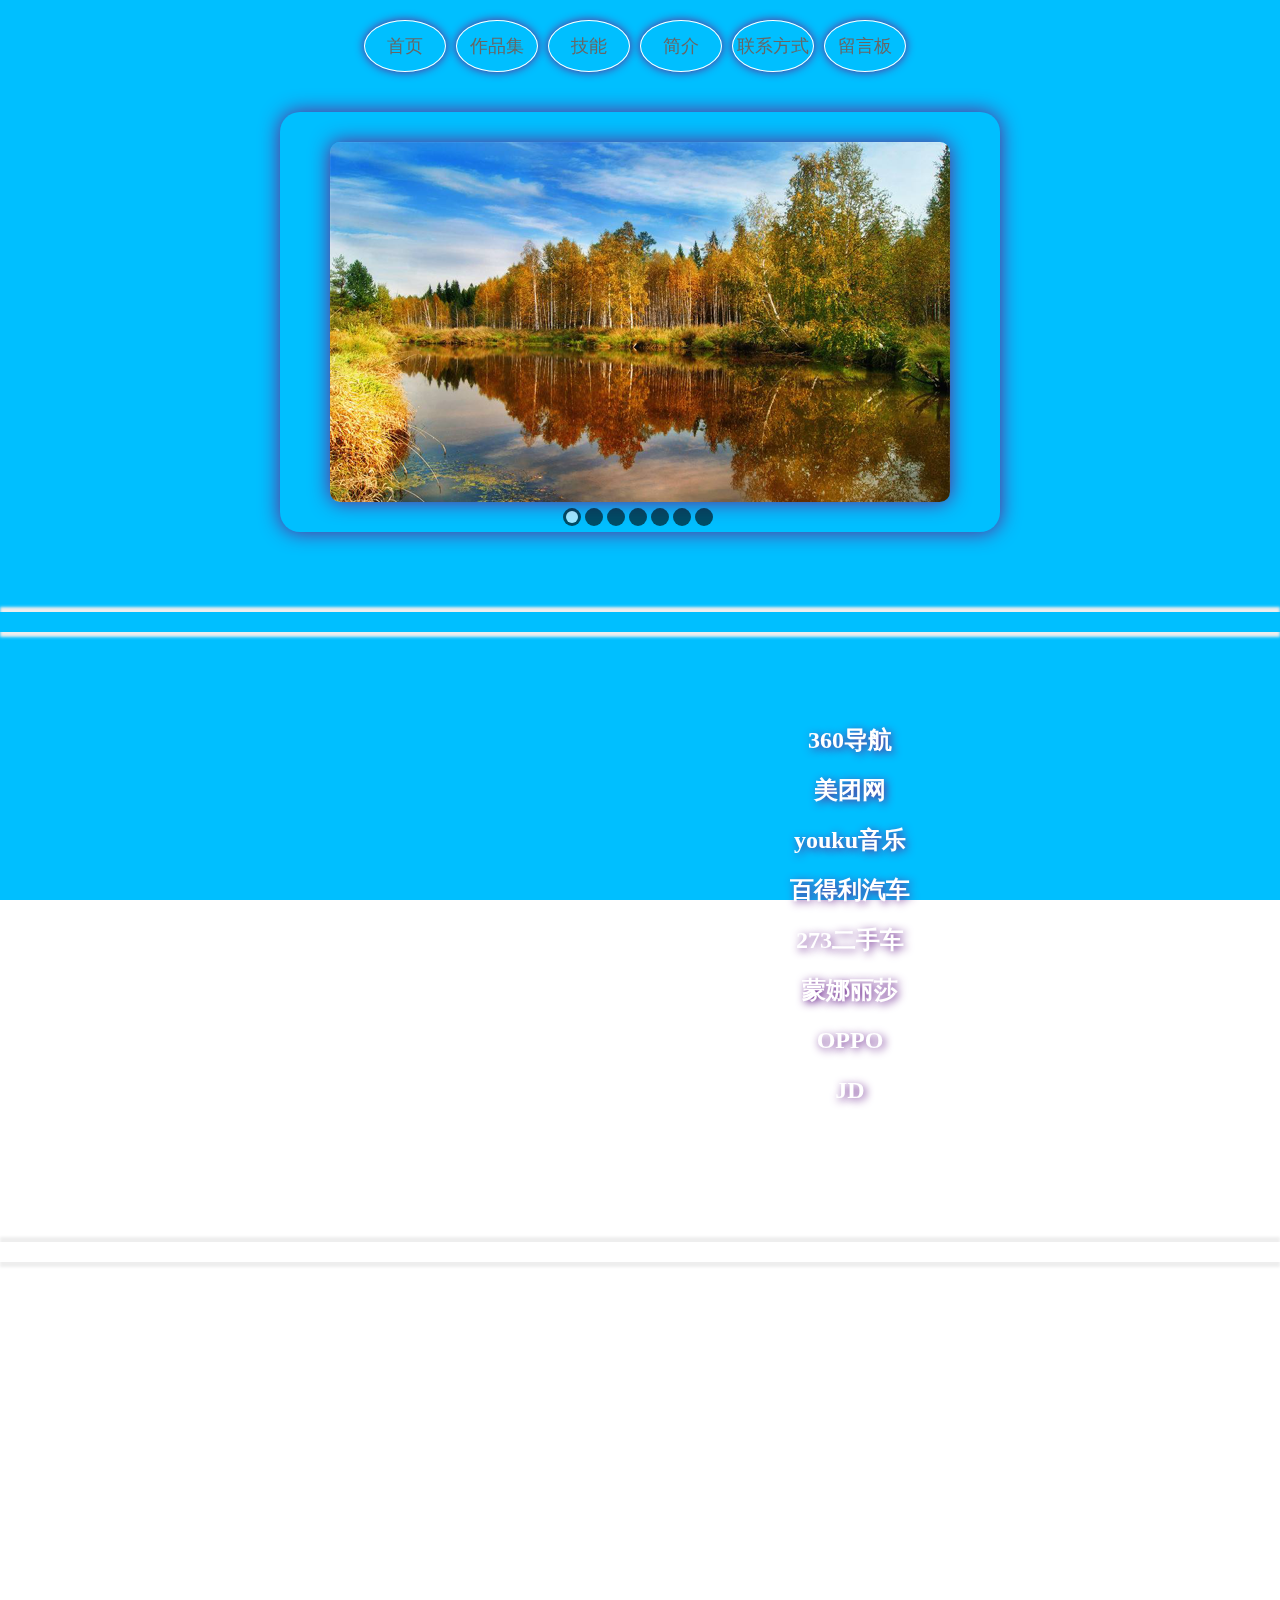
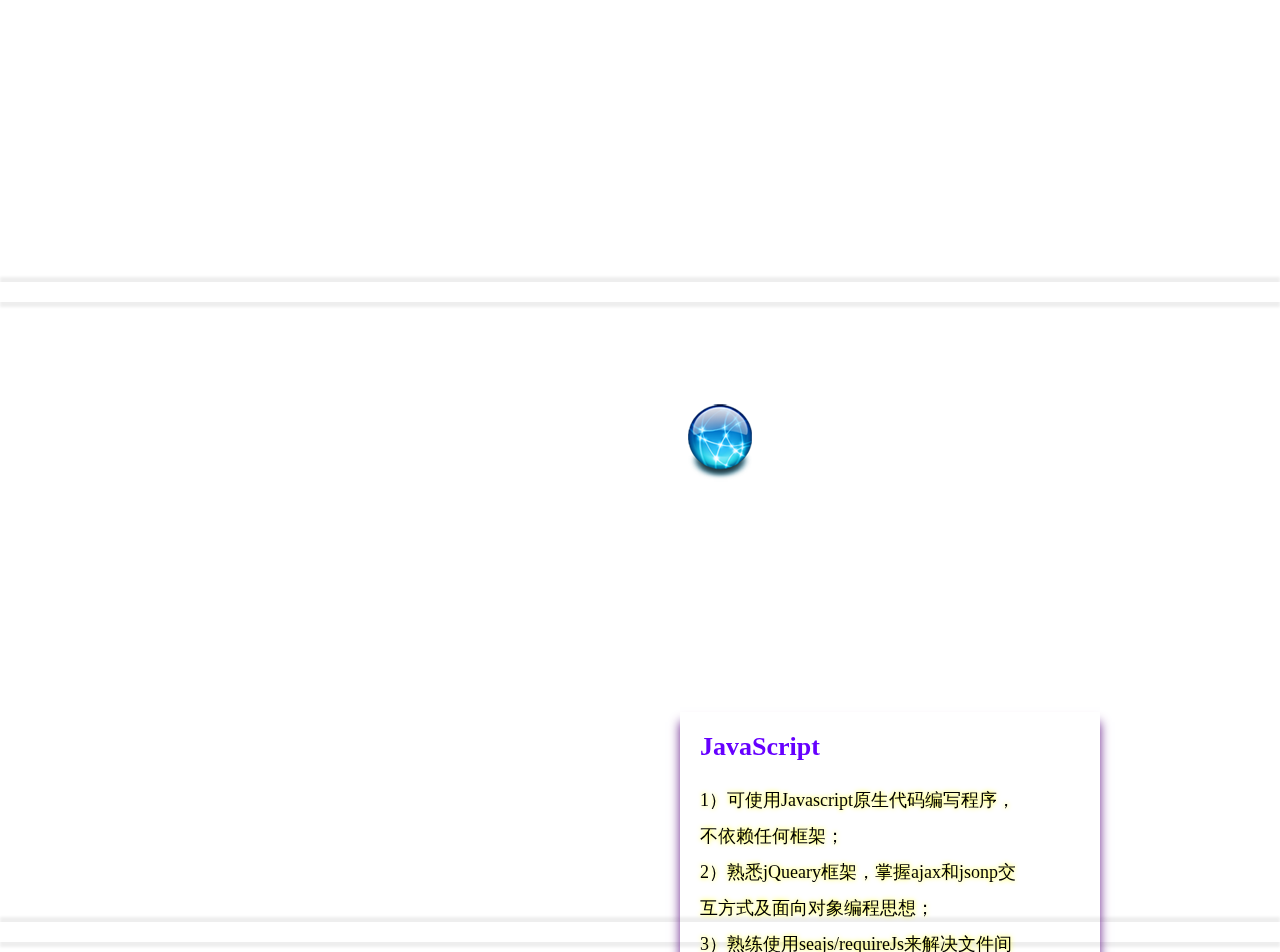
<file: index.html>
<!DOCTYPE html PUBLIC "-//W3C//DTD XHTML 1.0 Transitional//EN" "http://www.w3.org/TR/xhtml1/DTD/xhtml1-transitional.dtd">
<html xmlns="http://www.w3.org/1999/xhtml">
<head>
<meta http-equiv="Content-Type" content="text/html; charset=utf-8" />
<title>^-^康士松^-^</title>
<link rel="stylesheet" href="my-demo/css/base.css">
<link rel="stylesheet" href="my-demo/css/style.css" />
<script src="my-demo/js/com.js"></script>
<script src="my-demo/js/item.js"></script>
</head>

<body>
	<div class="bg" id="bgBox">
		<!--<img src="images/2.jpg" id="bgImg" />-->
	</div>
	<div class="content">
		<!--导航部分开始-->
		<div class="header">
			<ul class="nav clearfix" id="nav">
				<li>
					<span></span>
					<a href="javascript:;">首页</a>
				</li>
				<li>
					<span></span>
					<a href="javascript:;">作品集</a>
				</li>
				<li>
					<span></span>
					<a href="javascript:;">技能</a>
				</li>
				<li>
					<span></span>
					<a href="javascript:;">简介</a>
				</li>
				<li>
					<span></span>
					<a href="javascript:;">联系方式</a>
				</li>
				<li>
					<span></span>
					<a href="leaveMsg.html" target="_blank">留言板</a>
				</li>
			</ul>
		</div>
		<!--导航部分结束-->
		<!--侧边导航开始-->
		<ul class="side-bar">
			<li>回到顶部</li>
			<li>作品集</li>
			<li>技能</li>
			<li>简介</li>
			
			<li class="last"><a href="leaveMsg.html" target="_blank">留言板</a></li>
			<li class="moveBox"></li>
		</ul>
		<!--侧边导航结束-->
		<!--轮播图部分开始-->
		<div class="carousel shadow">
			<div class="carousel-box shadow">
				<ul class="carousel-list clearfix">
					<li><img src="my-demo/images/lb1.png" /></li>
					<li><img src="my-demo/images/lb2.png" /></li>
					<li><img src="my-demo/images/lb3.png" /></li>
					<li><img src="my-demo/images/lb4.png" /></li>
					<li><img src="my-demo/images/lb5.png" /></li>
					<li><img src="my-demo/images/lb6.png" /></li>
					<li><img src="my-demo/images/lb7.png" /></li>
				</ul>
			</div>
			<ol class="carousel-btn">
				<li class="active"><span></span></li>
				<li><span></span></li>
				<li><span></span></li>
				<li><span></span></li>
				<li><span></span></li>
				<li><span></span></li>
				<li><span></span></li>
			</ol>
		</div>
		<!--轮播图部分结束-->
		<div class="line1"></div>
		<div class="line2"></div>
		<!--作品集开始-->
		<div class="wrapper">
			<div class="works-box clearfix">
				<ul class="works f-left" id="works">
					<li><img src="my-demo/images/w1.png" /></li>
					<li><img src="my-demo/images/w2.png" /></li>
					<li><img src="my-demo/images/w3.png" /></li>
					<li><img src="my-demo/images/w4.png" /></li>
					<li><img src="my-demo/images/w5.png" /></li>
					<li><img src="my-demo/images/w6.png" /></li>
					<li><img src="my-demo/images/w7.png" /></li>
					<li><img src="my-demo/images/w8.png" /></li>
					<li><img src="my-demo/images/w9.png" /></li>
				</ul>
				<div class="f-left worksMsg-box">
					<ol class="works-msg">
						<li>
							<p>360导航</p>
							<a href="my-demo/360/index.html" target="_blank">360首页 点击查看》</a>
						</li>
						<li>
							<p>美团网</p>
							<a href="my-demo/meituan/index.html" target="_blank">团购网首页 点击查看》</a>
						</li>
						
						<li>
							<p>youku音乐</p>
							<a href="my-demo/yk-music/yk_music.html" target="_blank">老版优酷音乐 点击查看》</a>
						</li>
						<li>
							<p>百得利汽车</p>
							<a href="my-demo/baili/index.html" target="_blank">汽车网页 点击查看》</a>
						</li>
						<li>
							<p>273二手车</p>
							<a href="my-demo/oldcar/index.html" target="_blank">响应式布局，点击查看》</a>
						</li>
						<li>
							<p>蒙娜丽莎</p>
							<a href="my-demo/menalis/index.html" target="_blank">婚纱摄影页面 点击查看》</a>
						</li>
						<li>
							<p>OPPO</p>
							<a href="my-demo/oppo/oppo.html" target="_blank">OPPO首页页面 点击查看》</a>
						</li>
						<li>
							<p>JD</p>
							<a href="my-demo/jd/index.html" target="_blank">jd电商页面 点击查看》</a>
						</li>
					</ol>
				</div>
			</div>
		</div>
		<!--作品集结束-->
		<div class="line1"></div>
		<div class="line2"></div>
		<!--技能开始-->
		<div class="skills wrapper clearfix" id="skills">
			<div class="f-left" id="left-box">
				<h3>HTML/CSS</h3>
				<P>1）精通HTML、DIV、CSS，熟悉页面架构和布局，对Web标准和标签语义化有深入理解，掌握部分HTML5与CSS3；<br />
				2）熟练运用各主流编程软件、Photoshop、及浏览器调试工具等；<br />
				3）能够解决不同主流浏览器的兼容问题。
				</P>
			</div>
			<div class="f-right" id="right-box">
				<h3>JavaScript</h3>
				<p>1）可使用Javascript原生代码编写程序，不依赖任何框架；<br />
				2）熟悉jQueary框架，掌握ajax和jsonp交互方式及面向对象编程思想；<br />
				3）熟练使用seajs/requireJs来解决文件间的相互依赖性问题；<br />
				4）理解mvc三层框架模式，了解基本前端性能优化。
				</p>
			</div>
		</div>
		<!--技能结束-->
		<div class="line1"></div>
		<div class="line2"></div>
		<!--个人信息开始-->
		<div class="profile clearfix wrapper">
			<div class="profile-msg ">
				<h3>个人信息介绍</h3>
				<p>姓名：康士松</p>
				<p>手机：18600206375</p>
				<p>Q Q：547900239</p>
				<p>邮箱：kangshisong_cool@163.com</p>
			</div>
			<div class="move-boll">
				<span></span>
			</div>
		</div>
		<!--个人信息结束-->
		<div class="line1"></div>
		<div class="line2"></div>
		
		<div class="line2"></div>
	</div>
</body>
</html>
</file>
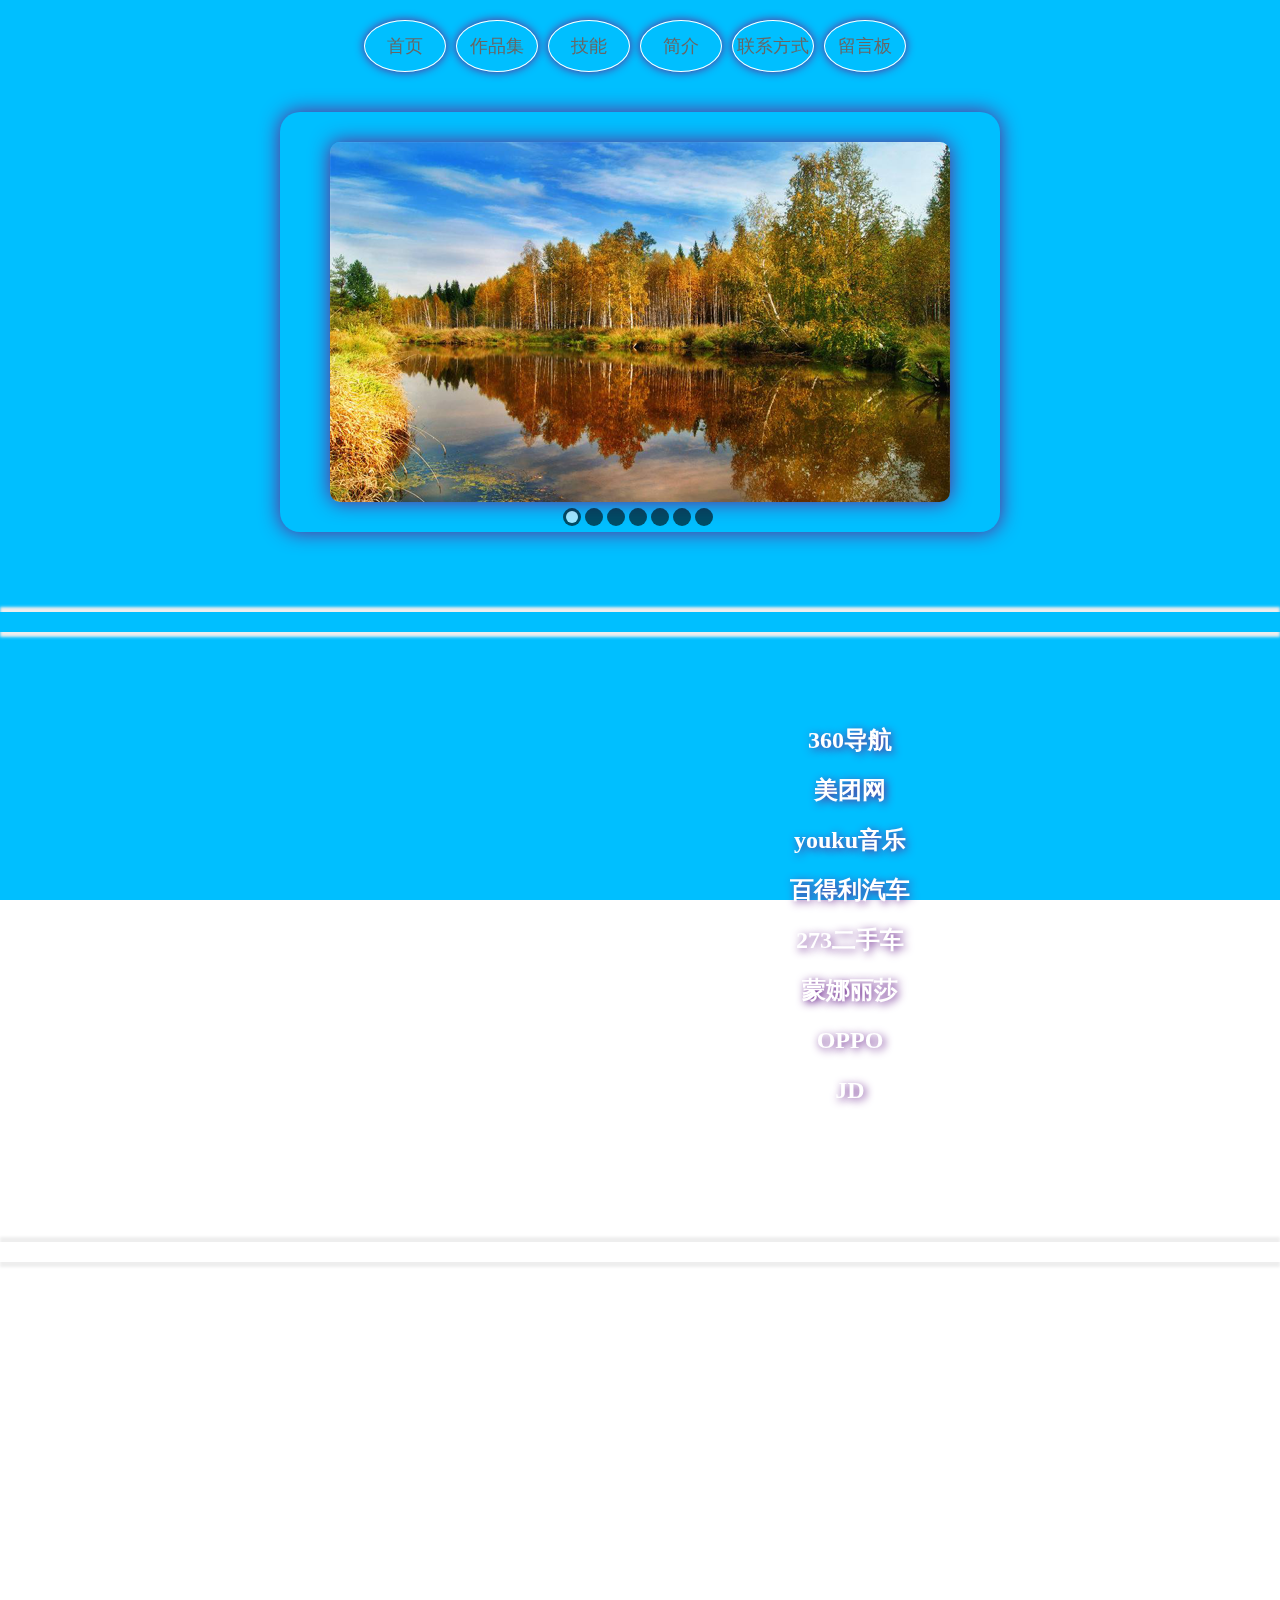
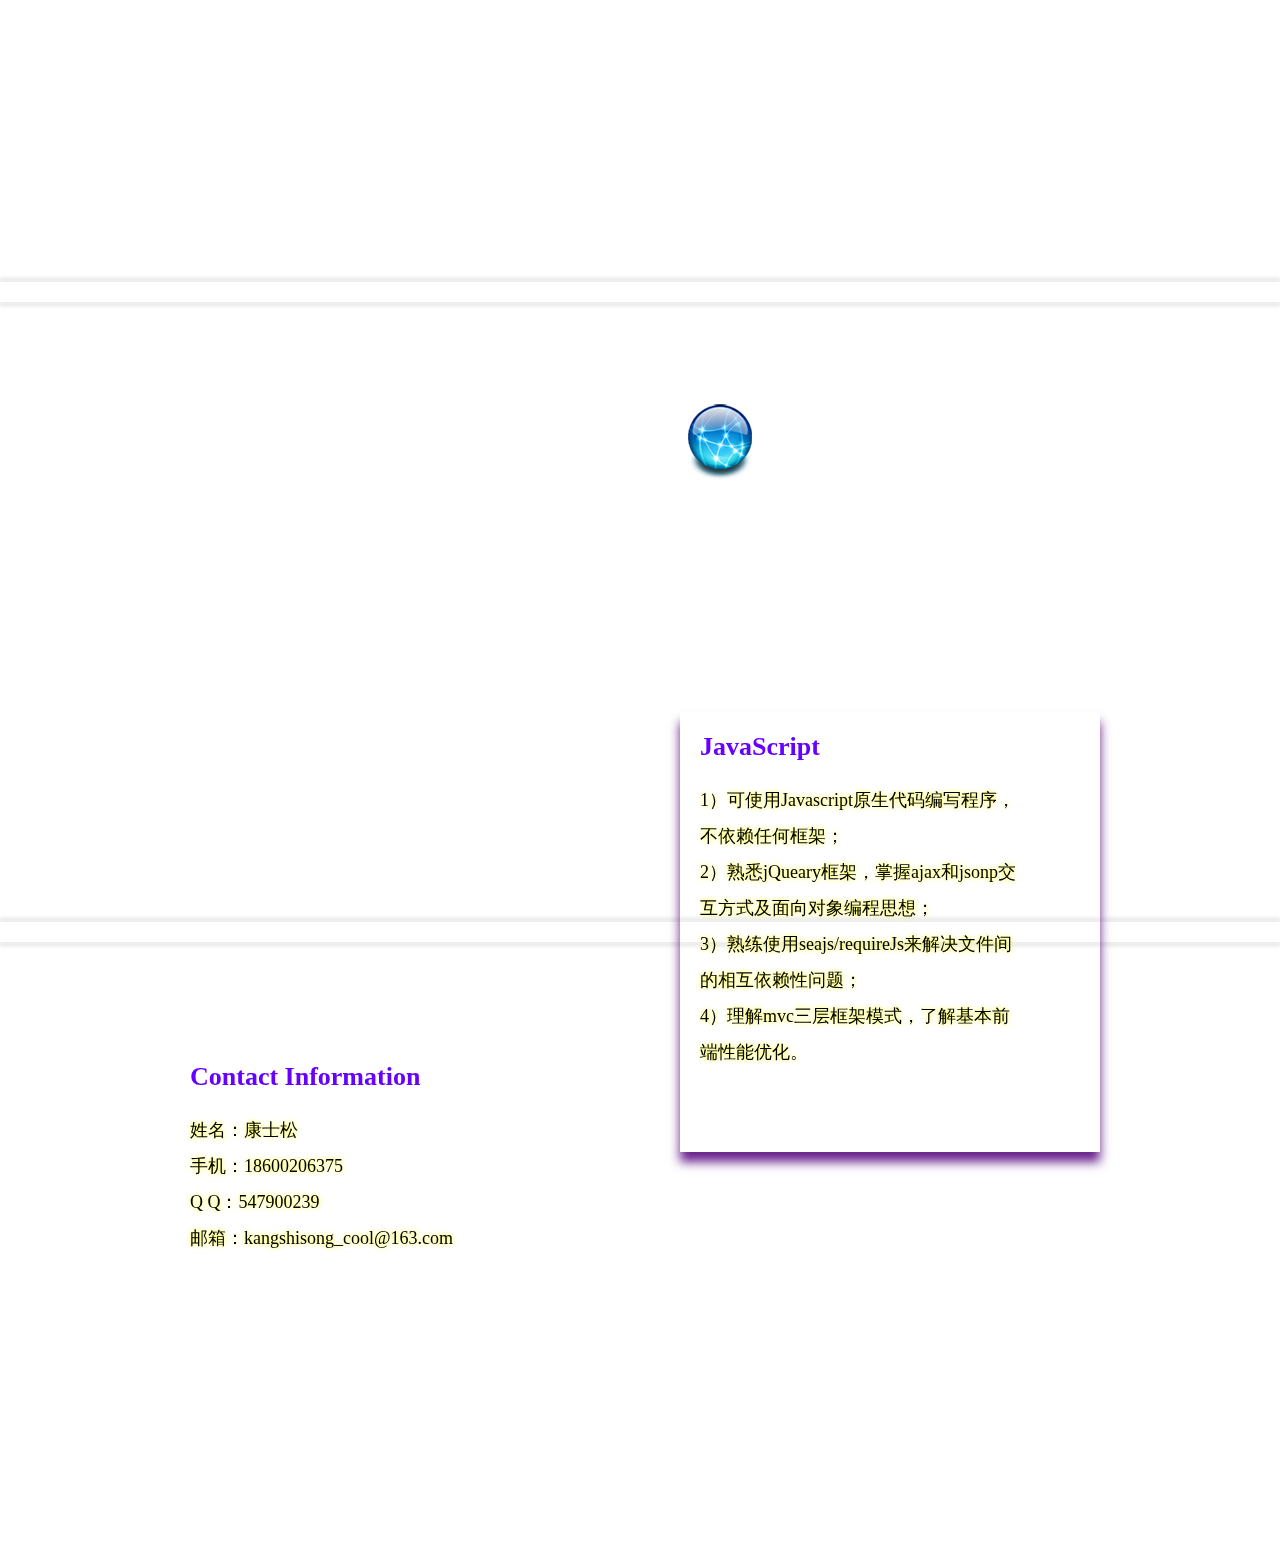
<file: my-demo/index.html>
<!DOCTYPE html PUBLIC "-//W3C//DTD XHTML 1.0 Transitional//EN" "http://www.w3.org/TR/xhtml1/DTD/xhtml1-transitional.dtd">
<html xmlns="http://www.w3.org/1999/xhtml">
<head>
<meta http-equiv="Content-Type" content="text/html; charset=utf-8" />
<title>^-^康士松^-^</title>
<link rel="stylesheet" href="css/base.css" />
<link rel="stylesheet" href="css/style.css" />
<script src="js/com.js"></script>
<script src="js/item.js"></script>
</head>

<body>
	<div class="bg" id="bgBox">
		<!--<img src="images/2.jpg" id="bgImg" />-->
	</div>
	<div class="content">
		<!--导航部分开始-->
		<div class="header">
			<ul class="nav clearfix" id="nav">
				<li>
					<span></span>
					<a href="javascript:;">首页</a>
				</li>
				<li>
					<span></span>
					<a href="javascript:;">作品集</a>
				</li>
				<li>
					<span></span>
					<a href="javascript:;">技能</a>
				</li>
				<li>
					<span></span>
					<a href="javascript:;">简介</a>
				</li>
				<li>
					<span></span>
					<a href="javascript:;">联系方式</a>
				</li>
				<li>
					<span></span>
					<a href="leaveMsg.html" target="_blank">留言板</a>
				</li>
			</ul>
		</div>
		<!--导航部分结束-->
		<!--侧边导航开始-->
		<ul class="side-bar">
			<li>回到顶部</li>
			<li>作品集</li>
			<li>技能</li>
			<li>简介</li>
			<li>联系方式</li>
			<li class="last"><a href="leaveMsg.html" target="_blank">留言板</a></li>
			<li class="moveBox"></li>
		</ul>
		<!--侧边导航结束-->
		<!--轮播图部分开始-->
		<div class="carousel shadow">
			<div class="carousel-box shadow">
				<ul class="carousel-list clearfix">
					<li><img src="images/lb1.png" /></li>
					<li><img src="images/lb2.png" /></li>
					<li><img src="images/lb3.png" /></li>
					<li><img src="images/lb4.png" /></li>
					<li><img src="images/lb5.png" /></li>
					<li><img src="images/lb6.png" /></li>
					<li><img src="images/lb7.png" /></li>
				</ul>
			</div>
			<ol class="carousel-btn">
				<li class="active"><span></span></li>
				<li><span></span></li>
				<li><span></span></li>
				<li><span></span></li>
				<li><span></span></li>
				<li><span></span></li>
				<li><span></span></li>
			</ol>
		</div>
		<!--轮播图部分结束-->
		<div class="line1"></div>
		<div class="line2"></div>
		<!--作品集开始-->
		<div class="wrapper">
			<div class="works-box clearfix">
				<ul class="works f-left" id="works">
					<li><img src="images/w1.png" /></li>
					<li><img src="images/w2.png" /></li>
					<li><img src="images/w3.png" /></li>
					<li><img src="images/w4.png" /></li>
					<li><img src="images/w5.png" /></li>
					<li><img src="images/w6.png" /></li>
					<li><img src="images/w7.png" /></li>
					<li><img src="images/w8.png" /></li>
					<li><img src="images/w9.png" /></li>
				</ul>
				<div class="f-left worksMsg-box">
					<ol class="works-msg">
						<li>
							<p>360导航</p>
							<a href="360/index.html" target="_blank">360首页 点击查看》</a>
						</li>
						<li>
							<p>美团网</p>
							<a href="meituan/index.html" target="_blank">团购网首页 点击查看》</a>
						</li>
						
						<li>
							<p>youku音乐</p>
							<a href="yk-music/yk_music.html" target="_blank">老版优酷音乐 点击查看》</a>
						</li>
						<li>
							<p>百得利汽车</p>
							<a href="baili/index.html" target="_blank">汽车网页 点击查看》</a>
						</li>
						<li>
							<p>273二手车</p>
							<a href="oldcar/index.html" target="_blank">响应式布局，点击查看》</a>
						</li>
						<li>
							<p>蒙娜丽莎</p>
							<a href="menalis/index.html" target="_blank">婚纱摄影页面 点击查看》</a>
						</li>
						<li>
							<p>OPPO</p>
							<a href="oppo/oppo.html" target="_blank">OPPO首页页面 点击查看》</a>
						</li>
						<li>
							<p>JD</p>
							<a href="jd/index.html" target="_blank">jd电商页面 点击查看》</a>
						</li>
					</ol>
				</div>
			</div>
		</div>
		<!--作品集结束-->
		<div class="line1"></div>
		<div class="line2"></div>
		<!--技能开始-->
		<div class="skills wrapper clearfix" id="skills">
			<div class="f-left" id="left-box">
				<h3>HTML/CSS</h3>
				<P>1）精通HTML、DIV、CSS，熟悉页面架构和布局，对Web标准和标签语义化有深入理解，掌握部分HTML5与CSS3；<br />
				2）熟练运用各主流编程软件、Photoshop、及浏览器调试工具等；<br />
				3）能够解决不同主流浏览器的兼容问题。
				</P>
			</div>
			<div class="f-right" id="right-box">
				<h3>JavaScript</h3>
				<p>1）可使用Javascript原生代码编写程序，不依赖任何框架；<br />
				2）熟悉jQueary框架，掌握ajax和jsonp交互方式及面向对象编程思想；<br />
				3）熟练使用seajs/requireJs来解决文件间的相互依赖性问题；<br />
				4）理解mvc三层框架模式，了解基本前端性能优化。
				</p>
			</div>
		</div>
		<!--技能结束-->
		<div class="line1"></div>
		<div class="line2"></div>
		<!--个人信息开始-->
		<div class="profile clearfix wrapper">
			<div class="profile-msg ">
				<h3>个人信息介绍</h3>
				<p>
毕业后进入北京新东方教育科技（集团）有限公司参加工作，由于工作需要调入公司技术中心从事官网维护及页面局部布局和简单javascript效果的编写，工作期间对互联网程序产生了浓厚的兴趣。后加入北京普朗新技术有限公司从事前端开发工作。为更好的加强自身技能后到北京智能社进行系统的培训，让更专业的自己进入互联网前端这个行业。我相信自己有能力成为一名优秀的前端工程师。</p>
			</div>
			<div class="move-boll">
				<span></span>
			</div>
		</div>
		<!--个人信息结束-->
		<div class="line1"></div>
		<div class="line2"></div>
		<!--联系方式开始-->
		<div class="wrapper contact">
			<div class="contact-inf">
				<h3>Contact  Information</h3>
				<p>姓名：康士松</p>
				<p>手机：18600206375</p>
				<p>Q Q：547900239</p>
				<p>邮箱：kangshisong_cool@163.com</p>
			</div>
		</div>
		<!--联系方式结束-->
		<div class="line2"></div>
	</div>
</body>
</html>
</file>
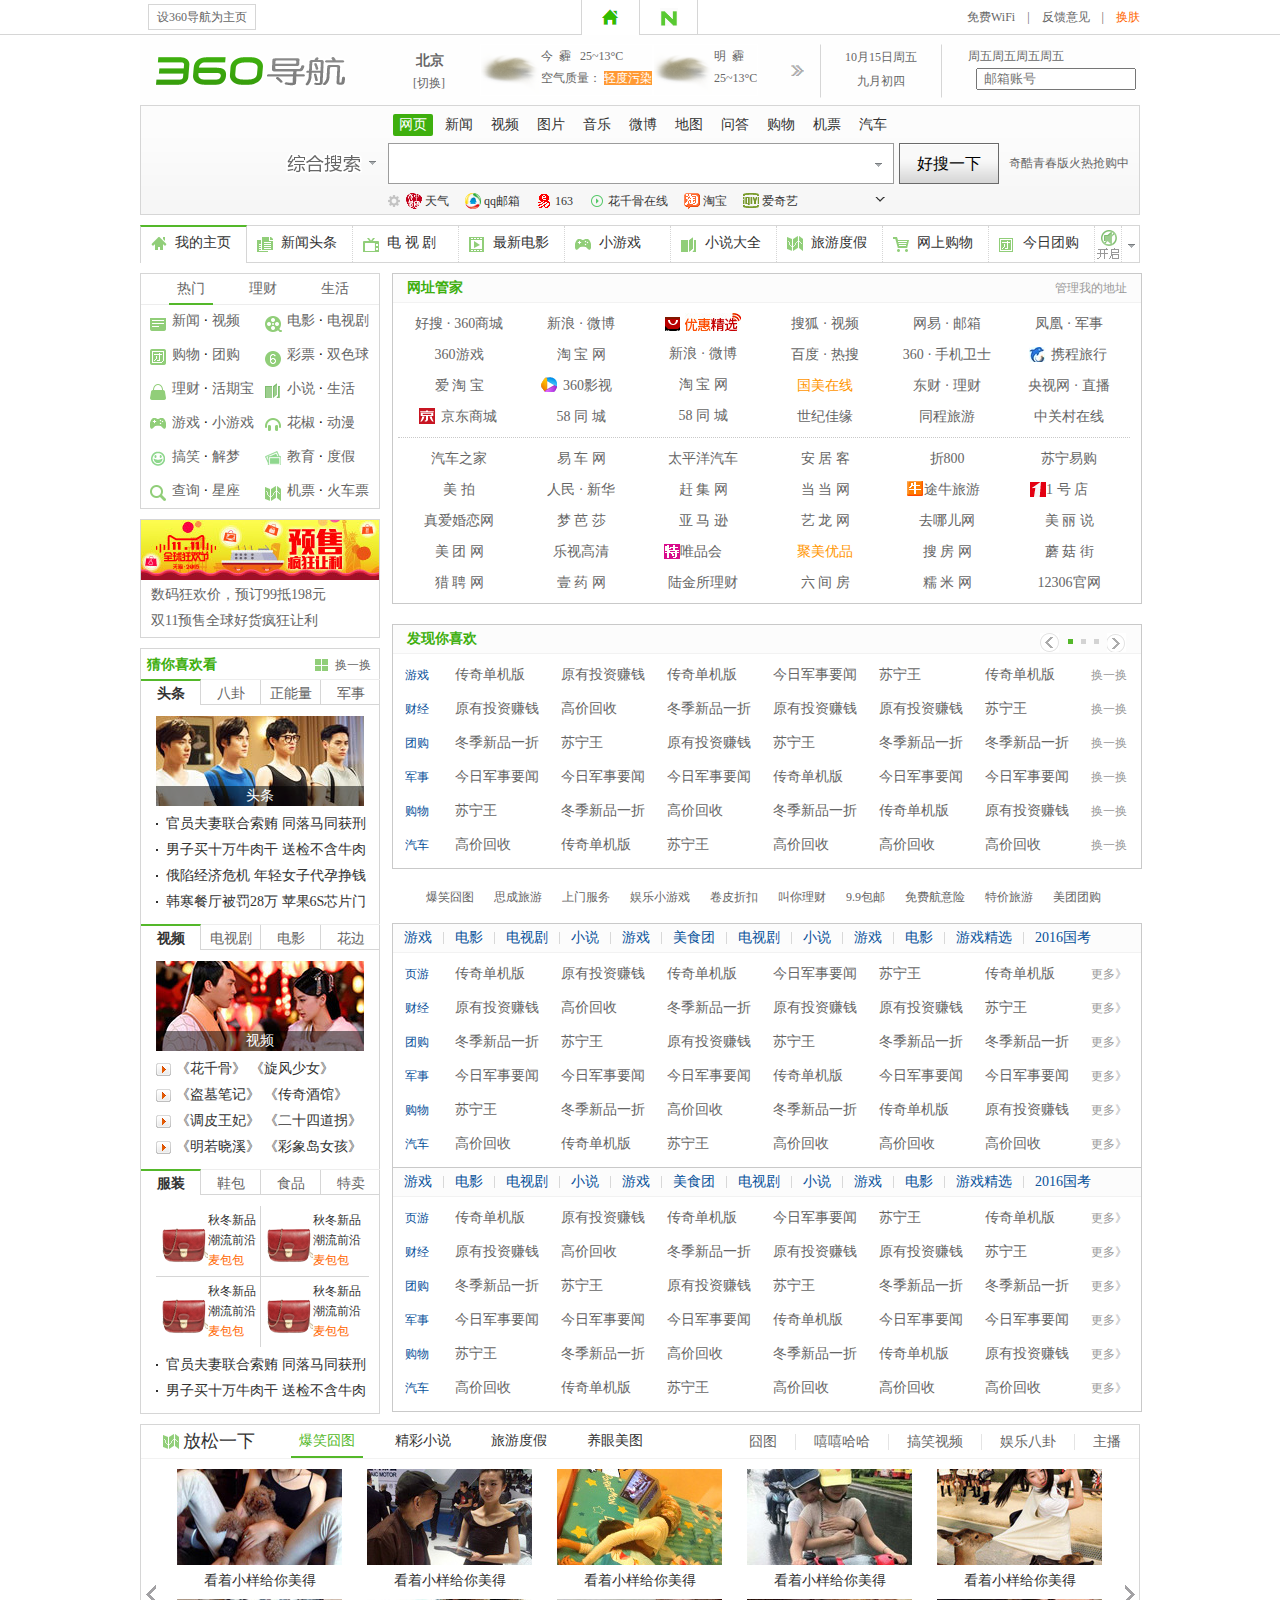
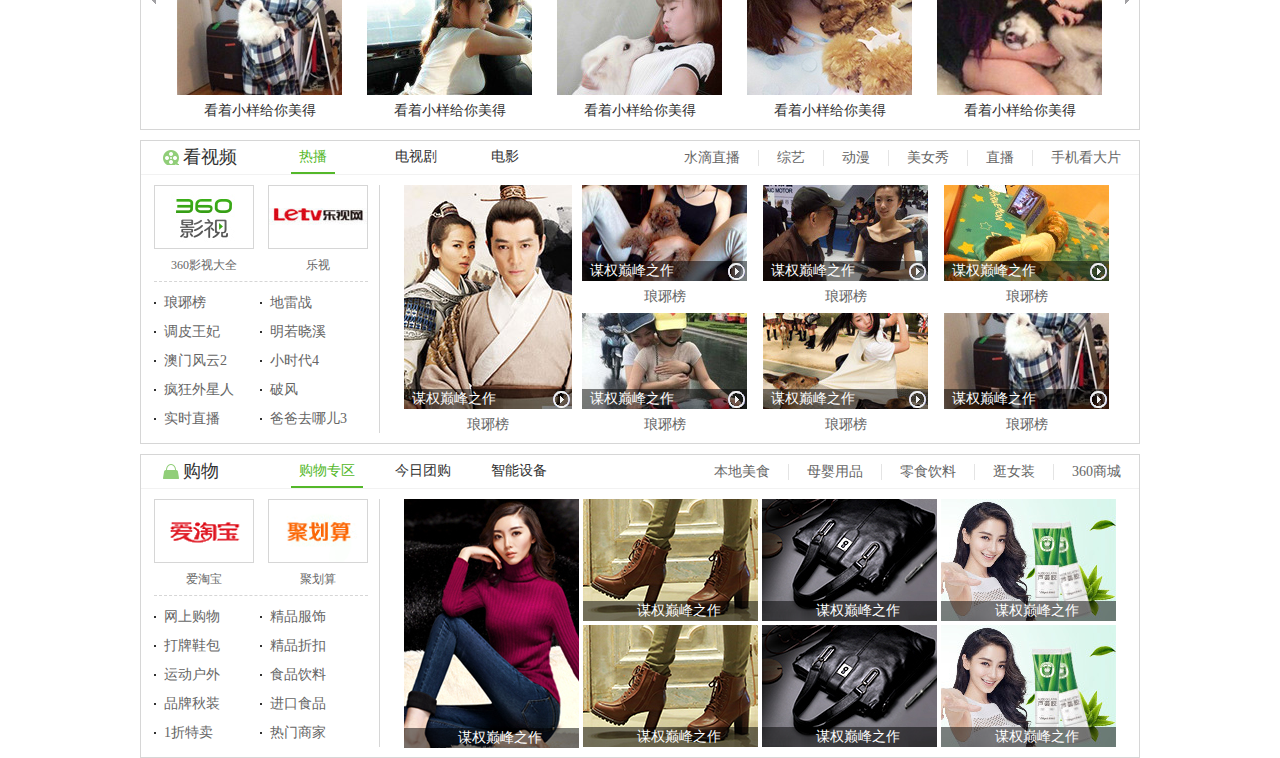
<file: my-demo/360/index.html>
<!DOCTYPE html PUBLIC "-//W3C//DTD XHTML 1.0 Transitional//EN" "http://www.w3.org/TR/xhtml1/DTD/xhtml1-transitional.dtd">
<html xmlns="http://www.w3.org/1999/xhtml">
<head>
<meta http-equiv="Content-Type" content="text/html; charset=utf-8" />
<title>360导航</title>
<link rel="stylesheet" href="css/base.css" />
<link rel="stylesheet" href="css/style.css" />
<script src="js/index.js"></script>
</head>

<body>
	<div class="head-top clearfix">
    	<div class="wrapper">
            <div class="theme-text f-left">
                <a href="#">设360导航为主页</a>
            </div>
            <div class="top-toolbar f-right">
                <a href="javascript:;" title="换肤" class="s-color">换肤</a>
                <span>|</span>
                <a href="#" title="反馈意见">反馈意见</a>
                <span>|</span>
                <a href="#" title="手机免费连1.2亿WiFi热点">免费WiFi</a>
            </div>
            <div class="top-middle clearfix">
                <a href="javascript:;" class="classic">
                    <i class="top-middle-bg1"></i>
                    <i class="show">经典版</i>
                </a>
                <a href="javascript:;">
                    <i class="top-middle-bg2"></i>
                    <i class="show">创意版</i>
                </a>
            </div>
        </div>
    </div>
    <div class="wrapper">
    	<div class="cont-top">
        	<div class="item clearfix">
                <div class="item-logo f-left">
                    <h1>
                        <a href="#" title="360导航,新一代安全上网导航">360导航</a>
                    </h1>
                </div>
                <div class="item-weather f-left">
                	<div class="city f-left">
                    	<h3>北京</h3>
                        <a href="javascript:;" class="change-city">[切换]</a>
                    </div>
                    <div class="f-left weather-width">
                    	<a href="#" class="m-weather f-left">
                        	<img src="img/weather-cloud.png" class="f-left" />
                            <div class="f-right">
                            	<p>
                                	<span>今&nbsp;&nbsp;霾&nbsp;&nbsp;&nbsp;25~13°C</span>
                                </p>
                                <p>
                                	<span title="今日pm2.5指数为239，空气重度污染，容易诱发呼吸系统疾病，所有人应适当减少室外活动，外出佩戴口罩">空气质量：</span>
                                    <em title="今日pm2.5指数为239，空气重度污染，容易诱发呼吸系统疾病，所有人应适当减少室外活动，外出佩戴口罩" class="pm25">轻度污染</em>
                                </p>
                            </div>
                        </a>
                        <a href="#" class="m-weather f-left">
                        	<img src="img/weather-cloud.png" class="f-left" />
                            <div class="f-right">
                            	<p>
                                	<span>明&nbsp;&nbsp;霾&nbsp;&nbsp;&nbsp;</span>
                                </p>
                                <p>
                                	<span>25~13°C</span>
                                </p>
                            </div>
                        </a>
                    </div>
                    <a href="#" class="weather-more"></a>
                </div>
                <a href="#" class="item-calendar f-left">
                	<p>
                    	10月15日周五<br />
                        九月初四
                    </p>
                </a>
                 <div  class="item-email f-left">
                	<p>
                    	周五周五周五周五
                    </p>
                    <P>
                    	<input type="text" placeholder="邮箱账号" class="txt"/>
                    </P>
                </div>
            </div>
        </div>
        <div class="cont-top-middle">
        	<div class="searchName-list clearfix">
            	<a href="javascript:;" class="active">网页</a>
                <a href="javascript:;">新闻</a>
                <a href="javascript:;">视频</a>
                <a href="javascript:;">图片</a>
                <a href="javascript:;">音乐</a>
                <a href="javascript:;">微博</a>
                <a href="javascript:;">地图</a>
                <a href="javascript:;">问答</a>
                <a href="javascript:;">购物</a>
                <a href="javascript:;">机票</a>
                <a href="javascript:;">汽车</a>
            </div> 
            <div class="searchCont clearfix">
            	<div class="f-left">
                    <a href="#" class="search-logo">
                        <i class="jiao"></i>
                    </a>
                </div>
                <div class="search-txt f-left">
                	<div class="f-left">
                		<input type="text" class="txt" />
                        <span class="jiao"></span>
                        <a href="javascript:;" class="set"></a>
                        <a href="javascript:;" class="drop-down-list"></a>
                        <ul>
                        	<li>
                            	<a href="#" class="clearfix">
                                	<i class="list-bg f-left"></i>
                                    <span class="f-left">天气</span>
                                </a>
                            </li>
                            <li>
                            	<a href="#" class="clearfix">
                                	<i class="list-bg f-left list-bg2"></i>
                                    <span class="f-left">qq邮箱</span>
                                </a>
                            </li>
                            <li>
                            	<a href="#" class="clearfix">
                                	<i class="list-bg f-left list-bg3"></i>
                                    <span class="f-left">163</span>
                                </a>
                            </li>
                            <li>
                            	<a href="#" class="clearfix">
                                	<i class="list-bg f-left list-bg4"></i>
                                    <span class="f-left">花千骨在线</span>
                                </a>
                            </li>
                            <li>
                            	<a href="#" class="clearfix">
                                	<i class="list-bg f-left list-bg5"></i>
                                    <span class="f-left">淘宝</span>
                                </a>
                            </li>
                            <li>
                            	<a href="#" class="clearfix">
                                	<i class="list-bg f-left list-bg6"></i>
                                    <span class="f-left">爱奇艺</span>
                                </a>
                            </li>
                        </ul>
                    </div>
                    <a href="#" class="f-left search-btn">好搜一下</a>
                </div>
                <p class="f-left hot-new">
                	<a href="#">奇酷青春版火热抢购中</a>
                </p>
            </div>
        </div>
        <div class="cont-top-bottom clearfix">
        	<ul class="f-left">
            	<li>
                	<a href="#" class="active">
                    	<i class="list-bg f-left"></i>
                        <span class="f-left">我的主页</span>
                    </a>
                </li>
                <li>
                	<a href="#">
                    	<i class="list-bg f-left list-bg2"></i>
                        <span class="f-left">新闻头条</span>
                    </a>
                </li>
                <li>
                	<a href="#">
                    	<i class="list-bg f-left list-bg3"></i>
                        <span class="f-left">电 视 剧</span>
                    </a>
                </li>
                <li>
                	<a href="#">
                    	<i class="list-bg f-left list-bg4"></i>
                        <span class="f-left">最新电影</span>
                    </a>
                </li>
                <li>
                	<a href="#">
                    	<i class="list-bg f-left list-bg5"></i>
                        <span class="f-left">小游戏</span>
                    </a>
                </li>
                <li>
                	<a href="#">
                    	<i class="list-bg f-left list-bg6"></i>
                        <span class="f-left">小说大全</span>
                    </a>
                </li>
                <li>
                	<a href="#">
                    	<i class="list-bg f-left list-bg7"></i>
                        <span class="f-left">旅游度假</span>
                    </a>
                </li>
                <li>
                	<a href="#">
                    	<i class="list-bg f-left list-bg8"></i>
                        <span class="f-left">网上购物</span>
                    </a>
                </li>
                <li>
                	<a href="#">
                    	<i class="list-bg f-left list-bg9"></i>
                        <span class="f-left">今日团购</span>
                    </a>
                </li>
            </ul>
            <div class="f-left">
            	<a href="javascript:;" id="sound">
                	<i class="active"></i>
                </a>
                <a href="javascript:;" id="sound-list">
                	<i class="jiao"></i>
                </a>
            </div>
        </div>
        <div class="cont-body clearfix">
        	<div class="cont-body-left f-left">
            	<div class="hot j-tab">
                	<div class="hot-top">
                    	<a href="javascript:;" class="j-btn active">热门</a>
                        <a href="javascript:;" class="j-btn">理财</a>
                        <a href="javascript:;" class="j-btn">生活</a>
                    </div>
                    <div class="hot-body">
                    	<div class="j-box active">
                            <ul class="hot-body-list clearfix">
                                <li class="list-bg">
                                    <a href="#">新闻</a>
                                    &middot; 
                                    <a href="#">视频</a>
                                </li>
                                <li class="list-bg list-bg2">
                                    <a href="#">电影</a>
                                    &middot; 
                                    <a href="#">电视剧</a>
                                </li>
                                <li class="list-bg list-bg3">
                                    <a href="#">购物</a>
                                    &middot; 
                                    <a href="#">团购</a>
                                </li>
                                <li class="list-bg list-bg4">
                                    <a href="#">彩票</a>
                                    &middot; 
                                    <a href="#">双色球</a>
                                </li>
                                <li class="list-bg list-bg5">
                                    <a href="#">理财</a>
                                    &middot; 
                                    <a href="#">活期宝</a>
                                </li>
                                <li class="list-bg list-bg6">
                                    <a href="#">小说</a>
                                    &middot; 
                                    <a href="#">生活</a>
                                </li>
                                <li class="list-bg list-bg7">
                                    <a href="#">游戏</a>
                                    &middot; 
                                    <a href="#">小游戏</a>
                                </li>
                                <li class="list-bg list-bg8">
                                    <a href="#">花椒</a>
                                    &middot; 
                                    <a href="#">动漫</a>
                                </li>
                                <li class="list-bg list-bg9">
                                    <a href="#">搞笑</a>
                                    &middot; 
                                    <a href="#">解梦</a>
                                </li>
                                <li class="list-bg list-bg10">
                                    <a href="#">教育</a>
                                    &middot; 
                                    <a href="#">度假</a>
                                </li>
                                <li class="list-bg list-bg11">
                                    <a href="#">查询</a>
                                    &middot; 
                                    <a href="#">星座</a>
                                </li>
                                <li class="list-bg list-bg12">
                                    <a href="#">机票</a>
                                    &middot; 
                                    <a href="#">火车票</a>
                                </li>
                            </ul>
                        </div>
                        <div class="j-box">理财</div>
                        <div class="j-box">生活</div>
                    </div>
                </div>
                <div class="ad hover-show">
                	<div>
                        <a href="#">
                            <img src="img/ad-img.png" />
                        </a>
                        <p>
                            <a href="#">数码狂欢价，预订99抵198元</a>
                            <br />
                            <a href="#">双11预售全球好货疯狂让利</a>
                        </p>
                    </div>
                    <a href="javascript;:" class="left-move">
                        <span></span>
                        <i></i>
                    </a>
                    <a href="javascript;:" class="right-move">
                    	<span></span>
                        <i></i>
                    </a>
                </div>
                <div class="guss-u-like">
                	<div class="m-top clearfix">
                    	<p class="f-left guss-ulike">猜你喜欢看</p>
                        <p class="f-right"><a href="javascript:;" title="选择您爱看的内容">换一换</a></p>
                    </div>
                    <div class="j-tab">
                        <div class="clearfix m-btn">
                            <a href="javascript:;" class="j-btn active"><strong>头条</strong></a>
                            <a href="javascript:;" class="j-btn">八卦</a>
                            <a href="javascript:;" class="j-btn">正能量</a>
                            <a href="javascript:;" class="j-btn">军事</a>
                        </div>
                        <div class="hot-new-body">
                            <div class="j-box active">
                                <div class="hot-new-img hover-show">
                                    <a href="#"><img src="img/hot-new-img.jpg" /></a>
                                    <div class="opa"></div>
                                    <p>头条</p>
                                    <a href="javascript;:" class="left-move">
                                        <span></span>
                                        <i></i>
                                    </a>
                                    <a href="javascript;:" class="right-move">
                                        <span></span>
                                        <i></i>
                                    </a>
                                </div>
                                <ul class="hot-new-list">
                                    <li>
                                        <a href="#">官员夫妻联合索贿 同落马同获刑</a>
                                    </li>
                                    <li>
                                        <a href="#">男子买十万牛肉干  送检不含牛肉</a>
                                    </li>
                                    <li>
                                        <a href="#">俄陷经济危机 年轻女子代孕挣钱</a>
                                    </li>
                                    <li>
                                        <a href="#">韩寒餐厅被罚28万  苹果6S芯片门</a>
                                    </li>
                                </ul>
                            </div>
                            <div class="j-box">
                                <div class="hot-new-img hover-show">
                                    <a href="#"><img src="img/hot-new-img2.jpg" /></a>
                                    <div class="opa"></div>
                                    <p>八卦</p>
                                    <a href="javascript;:" class="left-move">
                                        <span></span>
                                        <i></i>
                                    </a>
                                    <a href="javascript;:" class="right-move">
                                        <span></span>
                                        <i></i>
                                    </a>
                                </div>
                                <ul class="hot-new-list">
                                    <li>
                                        <a href="#">官员夫妻联合索贿 同落马同获刑</a>
                                    </li>
                                    <li>
                                        <a href="#">男子买十万牛肉干  送检不含牛肉</a>
                                    </li>
                                    <li>
                                        <a href="#">俄陷经济危机 年轻女子代孕挣钱</a>
                                    </li>
                                    <li>
                                        <a href="#">韩寒餐厅被罚28万  苹果6S芯片门</a>
                                    </li>
                                </ul>
                            </div>
                            <div class="j-box">
                                <div class="hot-new-img hover-show">
                                    <a href="#"><img src="img/hot-new-img.jpg" /></a>
                                    <div class="opa"></div>
                                    <p>正能量</p>
                                    <a href="javascript;:" class="left-move">
                                        <span></span>
                                        <i></i>
                                    </a>
                                    <a href="javascript;:" class="right-move">
                                        <span></span>
                                        <i></i>
                                    </a>
                                </div>
                                <ul class="hot-new-list">
                                    <li>
                                        <a href="#">官员夫妻联合索贿 同落马同获刑</a>
                                    </li>
                                    <li>
                                        <a href="#">男子买十万牛肉干  送检不含牛肉</a>
                                    </li>
                                    <li>
                                        <a href="#">俄陷经济危机 年轻女子代孕挣钱</a>
                                    </li>
                                    <li>
                                        <a href="#">韩寒餐厅被罚28万  苹果6S芯片门</a>
                                    </li>
                                </ul>
                            </div>
                            <div class="j-box">
                                <div class="hot-new-img hover-show">
                                    <a href="#"><img src="img/hot-new-img2.jpg" /></a>
                                    <div class="opa"></div>
                                    <p>军事</p>
                                    <a href="javascript;:" class="left-move">
                                        <span></span>
                                        <i></i>
                                    </a>
                                    <a href="javascript;:" class="right-move">
                                        <span></span>
                                        <i></i>
                                    </a>
                                </div>
                                <ul class="hot-new-list">
                                    <li>
                                        <a href="#">官员夫妻联合索贿 同落马同获刑</a>
                                    </li>
                                    <li>
                                        <a href="#">男子买十万牛肉干  送检不含牛肉</a>
                                    </li>
                                    <li>
                                        <a href="#">俄陷经济危机 年轻女子代孕挣钱</a>
                                    </li>
                                    <li>
                                        <a href="#">韩寒餐厅被罚28万  苹果6S芯片门</a>
                                    </li>
                                </ul>
                            </div>
                        </div>
                     </div>
                     <div class="j-tab">
                        <div class="clearfix m-btn">
                            <a href="javascript:;" class="j-btn active"><strong>视频</strong></a>
                            <a href="javascript:;" class="j-btn">电视剧</a>
                            <a href="javascript:;" class="j-btn">电影</a>
                            <a href="javascript:;" class="j-btn">花边</a>
                        </div>
                        <div class="hot-new-body">
                            <div class="j-box active">
                                <div class="hot-new-img hover-show">
                                    <a href="#"><img src="img/hot-new-img2.jpg" /></a>
                                    <div class="opa"></div>
                                    <p>视频</p>
                                    <a href="javascript;:" class="left-move">
                                        <span></span>
                                        <i></i>
                                    </a>
                                    <a href="javascript;:" class="right-move">
                                        <span></span>
                                        <i></i>
                                    </a>
                                </div>
                                <ul class="hot-new-list video-list">
                                    <li>
                                        <a href="#">《花千骨》</a>
                                        <a href="#">《旋风少女》</a>
                                    </li>
                                    <li>
                                        <a href="#">《盗墓笔记》</a>
                                        <a href="#">《传奇酒馆》</a>
                                    </li>
                                    <li>
                                        <a href="#">《调皮王妃》</a>
                                        <a href="#">《二十四道拐》</a>
                                    </li>
                                    <li>
                                        <a href="#">《明若晓溪》</a>
                                        <a href="#">《彩象岛女孩》</a>
                                    </li>
                                </ul>
                            </div>
                            <div class="j-box">
                                <div class="hot-new-img hover-show">
                                    <a href="#"><img src="img/hot-new-img2.jpg" /></a>
                                    <div class="opa"></div>
                                    <p>电视剧</p>
                                    <a href="javascript;:" class="left-move">
                                        <span></span>
                                        <i></i>
                                    </a>
                                    <a href="javascript;:" class="right-move">
                                        <span></span>
                                        <i></i>
                                    </a>
                                </div>
                                <ul class="hot-new-list">
                                    <li>
                                        <a href="#">官员夫妻联合索贿 同落马同获刑</a>
                                    </li>
                                    <li>
                                        <a href="#">男子买十万牛肉干  送检不含牛肉</a>
                                    </li>
                                    <li>
                                        <a href="#">俄陷经济危机 年轻女子代孕挣钱</a>
                                    </li>
                                    <li>
                                        <a href="#">韩寒餐厅被罚28万  苹果6S芯片门</a>
                                    </li>
                                </ul>
                            </div>
                            <div class="j-box">
                                <div class="hot-new-img hover-show">
                                    <a href="#"><img src="img/hot-new-img.jpg" /></a>
                                    <div class="opa"></div>
                                    <p>电影</p>
                                    <a href="javascript;:" class="left-move">
                                        <span></span>
                                        <i></i>
                                    </a>
                                    <a href="javascript;:" class="right-move">
                                        <span></span>
                                        <i></i>
                                    </a>
                                </div>
                                <ul class="hot-new-list">
                                    <li>
                                        <a href="#">官员夫妻联合索贿 同落马同获刑</a>
                                    </li>
                                    <li>
                                        <a href="#">男子买十万牛肉干  送检不含牛肉</a>
                                    </li>
                                    <li>
                                        <a href="#">俄陷经济危机 年轻女子代孕挣钱</a>
                                    </li>
                                    <li>
                                        <a href="#">韩寒餐厅被罚28万  苹果6S芯片门</a>
                                    </li>
                                </ul>
                            </div>
                            <div class="j-box">
                                <div class="hot-new-img hover-show">
                                    <a href="#"><img src="img/hot-new-img2.jpg" /></a>
                                    <div class="opa"></div>
                                    <p>花边</p>
                                    <a href="javascript;:" class="left-move">
                                        <span></span>
                                        <i></i>
                                    </a>
                                    <a href="javascript;:" class="right-move">
                                        <span></span>
                                        <i></i>
                                    </a>
                                </div>
                                <ul class="hot-new-list">
                                    <li>
                                        <a href="#">官员夫妻联合索贿 同落马同获刑</a>
                                    </li>
                                    <li>
                                        <a href="#">男子买十万牛肉干  送检不含牛肉</a>
                                    </li>
                                    <li>
                                        <a href="#">俄陷经济危机 年轻女子代孕挣钱</a>
                                    </li>
                                    <li>
                                        <a href="#">韩寒餐厅被罚28万  苹果6S芯片门</a>
                                    </li>
                                </ul>
                            </div>
                        </div>
                     </div>
                     <div class="j-tab">
                        <div class="clearfix m-btn">
                            <a href="javascript:;" class="j-btn active"><strong>服装</strong></a>
                            <a href="javascript:;" class="j-btn">鞋包</a>
                            <a href="javascript:;" class="j-btn">食品</a>
                            <a href="javascript:;" class="j-btn">特卖</a>
                        </div>
                        <div class="hot-new-body">
                            <div class="j-box active">
                                <ul class="goods-list clearfix">
                                	<li class="fist">
                                    	<div class="clearfix">
                                            <a href="#" class="f-left">
                                                <img src="img/goods-list.png" />
                                            </a>
                                            <p class="f-left goods-link">
                                                秋冬新品<br />
                                                潮流前沿<br />
                                                <i>麦包包</i>
                                            </p>
                                        </div>
                                    </li>
                                    <li class="list2">
                                    	<div class="clearfix">
                                            <a href="#" class="f-left">
                                                <img src="img/goods-list.png" />
                                            </a>
                                            <p class="f-left goods-link">
                                                秋冬新品<br />
                                                潮流前沿<br />
                                                <i>麦包包</i>
                                            </p>
                                        </div>
                                    </li>
                                    <li class="fist bor-none">
                                    	<div class="clearfix">
                                            <a href="#" class="f-left">
                                                <img src="img/goods-list.png" />
                                            </a>
                                            <p class="f-left goods-link">
                                                秋冬新品<br />
                                                潮流前沿<br />
                                                <i>麦包包</i>
                                            </p>
                                        </div>
                                    </li>
                                    <li>
                                    	<div class="clearfix">
                                            <a href="#" class="f-left">
                                                <img src="img/goods-list.png" />
                                            </a>
                                            <p class="f-left goods-link">
                                                秋冬新品<br />
                                                潮流前沿<br />
                                                <i>麦包包</i>
                                            </p>
                                        </div>
                                    </li>
                                </ul>
                                <ul class="hot-new-list">
                                    <li>
                                        <a href="#">官员夫妻联合索贿 同落马同获刑</a>
                                    </li>
                                    <li>
                                        <a href="#">男子买十万牛肉干  送检不含牛肉</a>
                                    </li>
                                </ul>
                            </div>
                            <div class="j-box">
                                <ul class="goods-list clearfix">
                                	<li class="fist">
                                    	<div class="clearfix">
                                            <a href="#" class="f-left">
                                                <img src="img/goods-list2.png" />
                                            </a>
                                            <p class="f-left goods-link">
                                                秋冬新品<br />
                                                潮流前沿<br />
                                                <i>麦包包</i>
                                            </p>
                                        </div>
                                    </li>
                                    <li class="list2">
                                    	<div class="clearfix">
                                            <a href="#" class="f-left">
                                                <img src="img/goods-list2.png" />
                                            </a>
                                            <p class="f-left goods-link">
                                                秋冬新品<br />
                                                潮流前沿<br />
                                                <i>麦包包</i>
                                            </p>
                                        </div>
                                    </li>
                                    <li class="fist bor-none">
                                    	<div class="clearfix">
                                            <a href="#" class="f-left">
                                                <img src="img/goods-list2.png" />
                                            </a>
                                            <p class="f-left goods-link">
                                                秋冬新品<br />
                                                潮流前沿<br />
                                                <i>麦包包</i>
                                            </p>
                                        </div>
                                    </li>
                                    <li>
                                    	<div class="clearfix">
                                            <a href="#" class="f-left">
                                                <img src="img/goods-list2.png" />
                                            </a>
                                            <p class="f-left goods-link">
                                                秋冬新品<br />
                                                潮流前沿<br />
                                                <i>麦包包</i>
                                            </p>
                                        </div>
                                    </li>
                                </ul>
                                <ul class="hot-new-list">
                                    <li>
                                        <a href="#">官员夫妻联合索贿 同落马同获刑</a>
                                    </li>
                                    <li>
                                        <a href="#">男子买十万牛肉干  送检不含牛肉</a>
                                    </li>
                                </ul>
                            </div>
                            <div class="j-box">
                                <ul class="goods-list clearfix">
                                	<li class="fist">
                                    	<div class="clearfix">
                                            <a href="#" class="f-left">
                                                <img src="img/goods-list3.png" />
                                            </a>
                                            <p class="f-left goods-link">
                                                秋冬新品<br />
                                                潮流前沿<br />
                                                <i>麦包包</i>
                                            </p>
                                        </div>
                                    </li>
                                    <li class="list2">
                                    	<div class="clearfix">
                                            <a href="#" class="f-left">
                                                <img src="img/goods-list3.png" />
                                            </a>
                                            <p class="f-left goods-link">
                                                秋冬新品<br />
                                                潮流前沿<br />
                                                <i>麦包包</i>
                                            </p>
                                        </div>
                                    </li>
                                    <li class="fist bor-none">
                                    	<div class="clearfix">
                                            <a href="#" class="f-left">
                                                <img src="img/goods-list3.png" />
                                            </a>
                                            <p class="f-left goods-link">
                                                秋冬新品<br />
                                                潮流前沿<br />
                                                <i>麦包包</i>
                                            </p>
                                        </div>
                                    </li>
                                    <li>
                                    	<div class="clearfix">
                                            <a href="#" class="f-left">
                                                <img src="img/goods-list3.png" />
                                            </a>
                                            <p class="f-left goods-link">
                                                秋冬新品<br />
                                                潮流前沿<br />
                                                <i>麦包包</i>
                                            </p>
                                        </div>
                                    </li>
                                </ul>
                                <ul class="hot-new-list">
                                    <li>
                                        <a href="#">官员夫妻联合索贿 同落马同获刑</a>
                                    </li>
                                    <li>
                                        <a href="#">男子买十万牛肉干  送检不含牛肉</a>
                                    </li>
                                </ul>
                            </div>
                            <div class="j-box">
                                <ul class="goods-list clearfix">
                                	<li class="fist">
                                    	<div class="clearfix">
                                            <a href="#" class="f-left">
                                                <img src="img/goods-list4.png" />
                                            </a>
                                            <p class="f-left goods-link">
                                                秋冬新品<br />
                                                潮流前沿<br />
                                                <i>麦包包</i>
                                            </p>
                                        </div>
                                    </li>
                                    <li class="list2">
                                    	<div class="clearfix">
                                            <a href="#" class="f-left">
                                                <img src="img/goods-list4.png" />
                                            </a>
                                            <p class="f-left goods-link">
                                                秋冬新品<br />
                                                潮流前沿<br />
                                                <i>麦包包</i>
                                            </p>
                                        </div>
                                    </li>
                                    <li class="fist bor-none">
                                    	<div class="clearfix">
                                            <a href="#" class="f-left">
                                                <img src="img/goods-list4.png" />
                                            </a>
                                            <p class="f-left goods-link">
                                                秋冬新品<br />
                                                潮流前沿<br />
                                                <i>麦包包</i>
                                            </p>
                                        </div>
                                    </li>
                                    <li>
                                    	<div class="clearfix">
                                            <a href="#" class="f-left">
                                                <img src="img/goods-list4.png" />
                                            </a>
                                            <p class="f-left goods-link">
                                                秋冬新品<br />
                                                潮流前沿<br />
                                                <i>麦包包</i>
                                            </p>
                                        </div>
                                    </li>
                                </ul>
                                <ul class="hot-new-list">
                                    <li>
                                        <a href="#">官员夫妻联合索贿 同落马同获刑</a>
                                    </li>
                                    <li>
                                        <a href="#">男子买十万牛肉干  送检不含牛肉</a>
                                    </li>
                                </ul>
                            </div>
                        </div>
                     </div>
                </div>
            </div>
			<div class="f-right conTr">
				<div class="TrO">
					<div class="TrOO clearfix">
						<h2 class="fl OO-h2">网址管家</h2>
						<span class="fr OO-s">管理我的地址</span>
					</div>
					<div class="back">
						<div class="TrOT clearfix">
							<ul class="fl OTU">
								<li class="OTL"><a href="#" class="OTA">好搜 · 360商城</a></li>
								<li class="OTL"><a href="#" class="OTA">360游戏</a></li>
								<li class="OTL"><a href="#" class="OTA">爱 淘 宝</a></li>
								<li class="OTL clearfix">
									<i class="OTI fl"></i>
									<a href="#" class="OTA1 fl">京东商城</a>
								</li>
							</ul>
							<ul class="fl OTU">
								<li class="OTL"><a href="#" class="OTA">新浪 · 微博</a></li>
								<li class="OTL"><a href="#" class="OTA">淘 宝 网</a></li>
								
								<li class="OTL clearfix">
									<i class="OTI OTI2 fl"></i>
									<a href="#" class="OTA1 fl">360影视</a>
								</li>
								<li class="OTL"><a href="#" class="OTA">58 同 城</a></li>
							</ul>
							<ul class="fl OTU">
								 <li class="OTL clearfix">
									<i class="OTI OTI3 fl"></i>
									<a href="#" class="OTA2 fl"></a>
								</li>
								<li class="OTL"><a href="#" class="OTA">新浪 · 微博</a></li>
								<li class="OTL"><a href="#" class="OTA">淘 宝 网</a></li>
								
							   
								<li class="OTL"><a href="#" class="OTA">58 同 城</a></li>
							</ul>
							<ul class="fl OTU">
								<li class="OTL"><a href="#" class="OTA">搜狐 · 视频</a></li>
								<li class="OTL"><a href="#" class="OTA">百度 · 热搜</a></li>
								<li class="OTL"><a href="#" class="OTA active">国美在线</a></li>
								<li class="OTL">
									<a href="#" class="OTA">世纪佳缘</a>
								</li>
							</ul>
							<ul class="fl OTU">
								<li class="OTL"><a href="#" class="OTA">网易 · 邮箱</a></li>
								<li class="OTL"><a href="#" class="OTA">360 · 手机卫士</a></li>
								<li class="OTL"><a href="#" class="OTA">东财 · 理财</a></li>
								<li class="OTL">
									<a href="#" class="OTA">同程旅游</a>
								</li>
							</ul>
							 <ul class="fl OTU">
								<li class="OTL"><a href="#" class="OTA">凤凰 · 军事</a></li>
								
								
								<li class="OTL clearfix">
									<i class="OTI OTI4 fl"></i>
									<a href="#" class="OTA1 fl">携程旅行</a>
								</li>
								<li class="OTL"><a href="#" class="OTA">央视网 · 直播</a></li>
								<li class="OTL"><a href="#" class="OTA">中关村在线</a></li>
							</ul>
						</div>
						<div class="TrOT1 clearfix">
							<ul class="fl OTU">
								<li class="OTL"><a href="#" class="OTA">汽车之家</a></li>
								<li class="OTL"><a href="#" class="OTA">美 拍</a></li>
								<li class="OTL"><a href="#" class="OTA">真爱婚恋网</a></li>
								<li class="OTL"><a href="#" class="OTA">美 团 网</a></li>
								<li class="OTL"><a href="#" class="OTA">猎 聘 网</a></li>
							</ul>
							<ul class="fl OTU">
								<li class="OTL"><a href="#" class="OTA">易 车 网</a></li>
								<li class="OTL"><a href="#" class="OTA">人民 · 新华</a></li>
								<li class="OTL"><a href="#" class="OTA">梦 芭 莎</a></li>
								<li class="OTL"><a href="#" class="OTA">乐视高清</a></li>
								<li class="OTL"><a href="#" class="OTA">壹 药 网</a></li>
							</ul>
							<ul class="fl OTU">
								<li class="OTL"><a href="#" class="OTA">太平洋汽车</a></li>
								<li class="OTL"><a href="#" class="OTA">赶 集 网</a></li>
								<li class="OTL"><a href="#" class="OTA">亚 马 逊</a></li>
								
								 <li class="OTL clearfix">
									<i class="OTI OTI5 fl"></i>
									<a href="#" class="OTA fl">唯品会</a>
								</li>
								<li class="OTL"><a href="#" class="OTA">陆金所理财</a></li>
								
							</ul>
							<ul class="fl OTU">
								<li class="OTL"><a href="#" class="OTA">安 居 客</a></li>
								<li class="OTL"><a href="#" class="OTA">当 当 网</a></li>
								<li class="OTL"><a href="#" class="OTA">艺 龙 网</a></li>
								<li class="OTL"><a href="#" class="OTA active">聚美优品</a></li>
								<li class="OTL"><a href="#" class="OTA">六 间 房</a></li>
								</li>
							</ul>
							<ul class="fl OTU">
								<li class="OTL"><a href="#" class="OTA">折800</a></li>
								
								<li class="OTL clearfix">
									<i class="OTI OTI6 fl"></i>
									<a href="#" class="OTA fl">途牛旅游</a>
								</li>
								<li class="OTL"><a href="#" class="OTA">去哪儿网</a></li>
								<li class="OTL"><a href="#" class="OTA">搜 房 网</a></li>
								<li class="OTL"><a href="#" class="OTA">糯 米 网</a></li>
							</ul>
							 <ul class="fl OTU">
								<li class="OTL"><a href="#" class="OTA">苏宁易购</a></li>
								
								<li class="OTL clearfix">
									<i class="OTI OTI7 fl"></i>
									<a href="#" class="OTA fl">1 号 店</a>
								</li>
								<li class="OTL"><a href="#" class="OTA">美 丽 说</a></li>
								<li class="OTL"><a href="#" class="OTA">蘑 菇 街</a></li>
								<li class="OTL"><a href="#" class="OTA">12306官网</a></li>
							</ul>
						</div>
					</div>
				</div>
				<div class="TrT">
					<div class="TrOO clearfix">
						<h2 class="fl OO-h2">发现你喜欢</h2>
						<span class="fr OO-s">
							<a href="javascript:;" class="fl cir"></a>
							<i class="fl zero active"></i>
							<i class="fl zero"></i>
							<i class="fl zero"></i>
							<a href="javascript:;" class="fr cir2"></a>
						</span>
					</div>
					<div class="TTd clearfix">
						<ul class="fl TTdu">
							<li class="TTdl"><a href="#" class="TTda">游戏</a></li>
							<li class="TTdl"><a href="#" class="TTda">财经</a></li>
							<li class="TTdl"><a href="#" class="TTda">团购</a></li>
							<li class="TTdl"><a href="#" class="TTda">军事</a></li>
							<li class="TTdl"><a href="#" class="TTda">购物</a></li>
							<li class="TTdl"><a href="#" class="TTda">汽车</a></li>
						</ul>
						<ul class="fl TTdu2">
							<li class="TTdl"><a href="#" class="TTdb">传奇单机版</a></li>
							<li class="TTdl"><a href="#" class="TTdb">原有投资赚钱</a></li>
							<li class="TTdl"><a href="#" class="TTdb">冬季新品一折</a></li>
							<li class="TTdl"><a href="#" class="TTdb">今日军事要闻</a></li>
							<li class="TTdl"><a href="#" class="TTdb">苏宁王</a></li>
							<li class="TTdl"><a href="#" class="TTdb">高价回收</a></li>
						</ul>
						 <ul class="fl TTdu2">
							<li class="TTdl"><a href="#" class="TTdb">原有投资赚钱</a></li>
							 <li class="TTdl"><a href="#" class="TTdb">高价回收</a></li>
							<li class="TTdl"><a href="#" class="TTdb">苏宁王</a></li>
							<li class="TTdl"><a href="#" class="TTdb">今日军事要闻</a></li>
							<li class="TTdl"><a href="#" class="TTdb">冬季新品一折</a></li>
						   <li class="TTdl"><a href="#" class="TTdb">传奇单机版</a></li>
						</ul>
						 <ul class="fl TTdu2">
							<li class="TTdl"><a href="#" class="TTdb">传奇单机版</a></li>
							<li class="TTdl"><a href="#" class="TTdb">冬季新品一折</a></li>
							<li class="TTdl"><a href="#" class="TTdb">原有投资赚钱</a></li>
							<li class="TTdl"><a href="#" class="TTdb">今日军事要闻</a></li>
							 <li class="TTdl"><a href="#" class="TTdb">高价回收</a></li>
						   <li class="TTdl"><a href="#" class="TTdb">苏宁王</a></li>
						</ul>
						 <ul class="fl TTdu2">
							<li class="TTdl"><a href="#" class="TTdb">今日军事要闻</a></li>
							<li class="TTdl"><a href="#" class="TTdb">原有投资赚钱</a></li>
							<li class="TTdl"><a href="#" class="TTdb">苏宁王</a></li>
							<li class="TTdl"><a href="#" class="TTdb">传奇单机版</a></li>
							<li class="TTdl"><a href="#" class="TTdb">冬季新品一折</a></li>
							<li class="TTdl"><a href="#" class="TTdb">高价回收</a></li>
						</ul>
						 <ul class="fl TTdu2">
							<li class="TTdl"><a href="#" class="TTdb">苏宁王</a></li>
							<li class="TTdl"><a href="#" class="TTdb">原有投资赚钱</a></li>
							<li class="TTdl"><a href="#" class="TTdb">冬季新品一折</a></li>
							<li class="TTdl"><a href="#" class="TTdb">今日军事要闻</a></li>
							<li class="TTdl"><a href="#" class="TTdb">传奇单机版</a></li>
							<li class="TTdl"><a href="#" class="TTdb">高价回收</a></li>
						</ul>
						 <ul class="fl TTdu2">
							<li class="TTdl"><a href="#" class="TTdb">传奇单机版</a></li>
							 <li class="TTdl"><a href="#" class="TTdb">苏宁王</a></li>
							<li class="TTdl"><a href="#" class="TTdb">冬季新品一折</a></li>
							<li class="TTdl"><a href="#" class="TTdb">今日军事要闻</a></li>
						   <li class="TTdl"><a href="#" class="TTdb">原有投资赚钱</a></li>
							<li class="TTdl"><a href="#" class="TTdb">高价回收</a></li>
						</ul>
						
						<ul class="fl TTdu3">
							<li class="TTdl"><a href="#" class="TTdc">换一换</a></li>
							<li class="TTdl"><a href="#" class="TTdc">换一换</a></li>
						   <li class="TTdl"><a href="#" class="TTdc">换一换</a></li>
						   <li class="TTdl"><a href="#" class="TTdc">换一换</a></li>
						   <li class="TTdl"><a href="#" class="TTdc">换一换</a></li>
						   <li class="TTdl"><a href="#" class="TTdc">换一换</a></li>
						</ul>
					
					</div>
				</div>
				<div class="TTfd">
					<ul class="clearfix TTfu">
						<li class="fl TTfl"><a href="#">爆笑囧图</a></li>
						<li class="fl TTfl"><a href="#">思成旅游</a></li>
						<li class="fl TTfl"><a href="#">上门服务</a></li>
						<li class="fl TTfl"><a href="#">娱乐小游戏</a></li>
						<li class="fl TTfl"><a href="#">卷皮折扣</a></li>
						<li class="fl TTfl"><a href="#">叫你理财</a></li>
						<li class="fl TTfl"><a href="#">9.9包邮</a></li>
						<li class="fl TTfl"><a href="#">免费航意险</a></li>
						<li class="fl TTfl"><a href="#">特价旅游</a></li>
						<li class="fl TTfl"><a href="#">美团团购</a></li>
					</ul>
				</div>
				<div class="TrT">
					<ul class="TrOO clearfix">
						<li class="fl TrTl"><a href="#" class="TrTa">游戏</a></li>
						<li class="fl TrTl"><a href="#" class="TrTa">电影</a></li>
						<li class="fl TrTl"><a href="#" class="TrTa">电视剧</a></li>
						<li class="fl TrTl"><a href="#" class="TrTa">小说</a></li>
						<li class="fl TrTl"><a href="#" class="TrTa">游戏</a></li>
						<li class="fl TrTl"><a href="#" class="TrTa">美食团</a></li>
						<li class="fl TrTl"><a href="#" class="TrTa">电视剧</a></li>
						<li class="fl TrTl"><a href="#" class="TrTa">小说</a></li>
						<li class="fl TrTl"><a href="#" class="TrTa">游戏</a></li>
						<li class="fl TrTl"><a href="#" class="TrTa">电影</a></li>
						<li class="fl TrTl"><a href="#" class="TrTa">游戏精选</a></li>
						<li class="fl TrTl1"><a href="#" class="TrTa">2016国考</a></li>
					</ul>
					<div class="TTd clearfix">
						<ul class="fl TTdu">
							<li class="TTdl"><a href="#" class="TTda">页游</a></li>
							<li class="TTdl"><a href="#" class="TTda">财经</a></li>
							<li class="TTdl"><a href="#" class="TTda">团购</a></li>
							<li class="TTdl"><a href="#" class="TTda">军事</a></li>
							<li class="TTdl"><a href="#" class="TTda">购物</a></li>
							<li class="TTdl"><a href="#" class="TTda">汽车</a></li>
						</ul>
						<ul class="fl TTdu2">
							<li class="TTdl"><a href="#" class="TTdb">传奇单机版</a></li>
							<li class="TTdl"><a href="#" class="TTdb">原有投资赚钱</a></li>
							<li class="TTdl"><a href="#" class="TTdb">冬季新品一折</a></li>
							<li class="TTdl"><a href="#" class="TTdb">今日军事要闻</a></li>
							<li class="TTdl"><a href="#" class="TTdb">苏宁王</a></li>
							<li class="TTdl"><a href="#" class="TTdb">高价回收</a></li>
						</ul>
						<ul class="fl TTdu2">
							<li class="TTdl"><a href="#" class="TTdb">原有投资赚钱</a></li>
							 <li class="TTdl"><a href="#" class="TTdb">高价回收</a></li>
							<li class="TTdl"><a href="#" class="TTdb">苏宁王</a></li>
							<li class="TTdl"><a href="#" class="TTdb">今日军事要闻</a></li>
							<li class="TTdl"><a href="#" class="TTdb">冬季新品一折</a></li>
						   <li class="TTdl"><a href="#" class="TTdb">传奇单机版</a></li>
						</ul>
						<ul class="fl TTdu2">
							<li class="TTdl"><a href="#" class="TTdb">传奇单机版</a></li>
							<li class="TTdl"><a href="#" class="TTdb">冬季新品一折</a></li>
							 <li class="TTdl"><a href="#" class="TTdb">原有投资赚钱</a></li>
							 <li class="TTdl"><a href="#" class="TTdb">今日军事要闻</a></li>
							 <li class="TTdl"><a href="#" class="TTdb">高价回收</a></li>
						     <li class="TTdl"><a href="#" class="TTdb">苏宁王</a></li>
						</ul>
						<ul class="fl TTdu2">
							<li class="TTdl"><a href="#" class="TTdb">今日军事要闻</a></li>
							<li class="TTdl"><a href="#" class="TTdb">原有投资赚钱</a></li>
							<li class="TTdl"><a href="#" class="TTdb">苏宁王</a></li>
							<li class="TTdl"><a href="#" class="TTdb">传奇单机版</a></li>
							<li class="TTdl"><a href="#" class="TTdb">冬季新品一折</a></li>
							<li class="TTdl"><a href="#" class="TTdb">高价回收</a></li>
						</ul>
						<ul class="fl TTdu2">
							<li class="TTdl"><a href="#" class="TTdb">苏宁王</a></li>
							<li class="TTdl"><a href="#" class="TTdb">原有投资赚钱</a></li>
							<li class="TTdl"><a href="#" class="TTdb">冬季新品一折</a></li>
							<li class="TTdl"><a href="#" class="TTdb">今日军事要闻</a></li>
							<li class="TTdl"><a href="#" class="TTdb">传奇单机版</a></li>
							<li class="TTdl"><a href="#" class="TTdb">高价回收</a></li>
						</ul>
						<ul class="fl TTdu2">
							<li class="TTdl"><a href="#" class="TTdb">传奇单机版</a></li>
							<li class="TTdl"><a href="#" class="TTdb">苏宁王</a></li>
							<li class="TTdl"><a href="#" class="TTdb">冬季新品一折</a></li>
							<li class="TTdl"><a href="#" class="TTdb">今日军事要闻</a></li>
							<li class="TTdl"><a href="#" class="TTdb">原有投资赚钱</a></li>
							<li class="TTdl"><a href="#" class="TTdb">高价回收</a></li>
						</ul>
						<ul class="fl TTdu3">
							<li class="TTdl"><a href="#" class="TTdc">更多》</a></li>
							<li class="TTdl"><a href="#" class="TTdc">更多》</a></li>
						    <li class="TTdl"><a href="#" class="TTdc">更多》</a></li>
						    <li class="TTdl"><a href="#" class="TTdc">更多》</a></li>
						    <li class="TTdl"><a href="#" class="TTdc">更多》</a></li>
						    <li class="TTdl"><a href="#" class="TTdc">更多》</a></li>
						</ul>
					 </div>
                </div>
				<div class="TrT d1">
					<ul class="TrOO clearfix">
						<li class="fl TrTl"><a href="#" class="TrTa">游戏</a></li>
						<li class="fl TrTl"><a href="#" class="TrTa">电影</a></li>
						<li class="fl TrTl"><a href="#" class="TrTa">电视剧</a></li>
						<li class="fl TrTl"><a href="#" class="TrTa">小说</a></li>
						<li class="fl TrTl"><a href="#" class="TrTa">游戏</a></li>
						<li class="fl TrTl"><a href="#" class="TrTa">美食团</a></li>
						<li class="fl TrTl"><a href="#" class="TrTa">电视剧</a></li>
						<li class="fl TrTl"><a href="#" class="TrTa">小说</a></li>
						<li class="fl TrTl"><a href="#" class="TrTa">游戏</a></li>
						<li class="fl TrTl"><a href="#" class="TrTa">电影</a></li>
						<li class="fl TrTl"><a href="#" class="TrTa">游戏精选</a></li>
						<li class="fl TrTl1"><a href="#" class="TrTa">2016国考</a></li>
					</ul>
					<div class="TTd clearfix">
						<ul class="fl TTdu">
							<li class="TTdl"><a href="#" class="TTda">页游</a></li>
							<li class="TTdl"><a href="#" class="TTda">财经</a></li>
							<li class="TTdl"><a href="#" class="TTda">团购</a></li>
							<li class="TTdl"><a href="#" class="TTda">军事</a></li>
							<li class="TTdl"><a href="#" class="TTda">购物</a></li>
							<li class="TTdl"><a href="#" class="TTda">汽车</a></li>
						</ul>
						<ul class="fl TTdu2">
							<li class="TTdl"><a href="#" class="TTdb">传奇单机版</a></li>
							<li class="TTdl"><a href="#" class="TTdb">原有投资赚钱</a></li>
							<li class="TTdl"><a href="#" class="TTdb">冬季新品一折</a></li>
							<li class="TTdl"><a href="#" class="TTdb">今日军事要闻</a></li>
							<li class="TTdl"><a href="#" class="TTdb">苏宁王</a></li>
							<li class="TTdl"><a href="#" class="TTdb">高价回收</a></li>
						</ul>
						<ul class="fl TTdu2">
							<li class="TTdl"><a href="#" class="TTdb">原有投资赚钱</a></li>
							 <li class="TTdl"><a href="#" class="TTdb">高价回收</a></li>
							<li class="TTdl"><a href="#" class="TTdb">苏宁王</a></li>
							<li class="TTdl"><a href="#" class="TTdb">今日军事要闻</a></li>
							<li class="TTdl"><a href="#" class="TTdb">冬季新品一折</a></li>
						   <li class="TTdl"><a href="#" class="TTdb">传奇单机版</a></li>
						</ul>
						<ul class="fl TTdu2">
							<li class="TTdl"><a href="#" class="TTdb">传奇单机版</a></li>
							<li class="TTdl"><a href="#" class="TTdb">冬季新品一折</a></li>
							 <li class="TTdl"><a href="#" class="TTdb">原有投资赚钱</a></li>
							 <li class="TTdl"><a href="#" class="TTdb">今日军事要闻</a></li>
							 <li class="TTdl"><a href="#" class="TTdb">高价回收</a></li>
						     <li class="TTdl"><a href="#" class="TTdb">苏宁王</a></li>
						</ul>
						<ul class="fl TTdu2">
							<li class="TTdl"><a href="#" class="TTdb">今日军事要闻</a></li>
							<li class="TTdl"><a href="#" class="TTdb">原有投资赚钱</a></li>
							<li class="TTdl"><a href="#" class="TTdb">苏宁王</a></li>
							<li class="TTdl"><a href="#" class="TTdb">传奇单机版</a></li>
							<li class="TTdl"><a href="#" class="TTdb">冬季新品一折</a></li>
							<li class="TTdl"><a href="#" class="TTdb">高价回收</a></li>
						</ul>
						<ul class="fl TTdu2">
							<li class="TTdl"><a href="#" class="TTdb">苏宁王</a></li>
							<li class="TTdl"><a href="#" class="TTdb">原有投资赚钱</a></li>
							<li class="TTdl"><a href="#" class="TTdb">冬季新品一折</a></li>
							<li class="TTdl"><a href="#" class="TTdb">今日军事要闻</a></li>
							<li class="TTdl"><a href="#" class="TTdb">传奇单机版</a></li>
							<li class="TTdl"><a href="#" class="TTdb">高价回收</a></li>
						</ul>
						<ul class="fl TTdu2">
							<li class="TTdl"><a href="#" class="TTdb">传奇单机版</a></li>
							<li class="TTdl"><a href="#" class="TTdb">苏宁王</a></li>
							<li class="TTdl"><a href="#" class="TTdb">冬季新品一折</a></li>
							<li class="TTdl"><a href="#" class="TTdb">今日军事要闻</a></li>
							<li class="TTdl"><a href="#" class="TTdb">原有投资赚钱</a></li>
							<li class="TTdl"><a href="#" class="TTdb">高价回收</a></li>
						</ul>
						<ul class="fl TTdu3">
							<li class="TTdl"><a href="#" class="TTdc">更多》</a></li>
							<li class="TTdl"><a href="#" class="TTdc">更多》</a></li>
						    <li class="TTdl"><a href="#" class="TTdc">更多》</a></li>
						    <li class="TTdl"><a href="#" class="TTdc">更多》</a></li>
						    <li class="TTdl"><a href="#" class="TTdc">更多》</a></li>
						    <li class="TTdl"><a href="#" class="TTdc">更多》</a></li>
						</ul>
					 </div>
                </div>
			</div>
        </div>
        <div class="relax j-tab">
        	<div class="m-relax-top clearfix">
            	<h3 class="f-left">放松一下<i class="relax-bg"></i></h3>
                <ul class="f-left m-relax-list">
                	<li>
                    	<a href="javascript:;" class="active j-btn">爆笑囧图</a>
                    </li>
                    <li>
                    	<a href="javascript:;" class="j-btn">精彩小说</a>
                    </li>
                    <li>
                    	<a href="javascript:;" class="j-btn">旅游度假</a>
                    </li>
                    <li>
                    	<a href="javascript:;" class="j-btn">养眼美图</a>
                    </li>
                </ul>
                <ul class="f-right m-relax-list2">
                	<li>
                    	<a href="#">囧图</a>
                    </li>
                    <li>
                    	<a href="#">嘻嘻哈哈</a>
                    </li>
                    <li>
                    	<a href="#">搞笑视频</a>
                    </li>
                    <li>
                    	<a href="#">娱乐八卦</a>
                    </li>
                    <li>
                    	<a href="#">主播</a>
                    </li>
                </ul>
            </div>
            <div class="relax-body">
                <div class="j-box active">
                	<div class="relax-img">
                		<ul class=" clearfix">
                            <li>
                                <div class="j-opa">
                                    <div class="opa-position">
                                        <img src="img/relax-img1.png" />
                                        <a href="javascript:;" class="show-opa"></a>
                                    </div>	
                                    <p>看着小样给你美得</p>
                                </div>
                            </li>
                            <li>
                                <div class="j-opa">
                                    <div class="opa-position">
                                        <img src="img/relax-img2.png" />
                                        <a href="javascript:;" class="show-opa"></a>
                                    </div>	
                                    <p>看着小样给你美得</p>
                                </div>
                            </li>
                            <li>
                                <div class="j-opa">
                                    <div class="opa-position">
                                        <img src="img/relax-img3.png" />
                                        <a href="javascript:;" class="show-opa"></a>
                                    </div>	
                                    <p>看着小样给你美得</p>
                                </div>
                            </li>
                             <li>
                                <div class="j-opa">
                                    <div class="opa-position">
                                        <img src="img/relax-img4.png" />
                                        <a href="javascript:;" class="show-opa"></a>
                                    </div>	
                                    <p>看着小样给你美得</p>
                                </div>
                            </li>
                            <li>
                                <div class="j-opa">
                                    <div class="opa-position">
                                        <img src="img/relax-img5.png" />
                                        <a href="javascript:;" class="show-opa"></a>
                                    </div>	
                                    <p>看着小样给你美得</p>
                                </div>
                            </li>
                            <li>
                                <div class="j-opa">
                                    <div class="opa-position">
                                        <img src="img/relax-img6.png" />
                                        <a href="javascript:;" class="show-opa"></a>
                                    </div>	
                                    <p>看着小样给你美得</p>
                                </div>
                            </li>
                            <li>
                                <div class="j-opa">
                                    <div class="opa-position">
                                        <img src="img/relax-img7.png" />
                                        <a href="javascript:;" class="show-opa"></a>
                                    </div>	
                                    <p>看着小样给你美得</p>
                                </div>
                            </li>
                            <li>
                                <div class="j-opa">
                                    <div class="opa-position">
                                        <img src="img/relax-img8.png" />
                                        <a href="javascript:;" class="show-opa"></a>
                                    </div>	
                                    <p>看着小样给你美得</p>
                                </div>
                            </li>
                             <li>
                                <div class="j-opa">
                                    <div class="opa-position">
                                        <img src="img/relax-img9.png" />
                                        <a href="javascript:;" class="show-opa"></a>
                                    </div>	
                                    <p>看着小样给你美得</p>
                                </div>
                            </li>
                            <li>
                                <div class="j-opa">
                                    <div class="opa-position">
                                        <img src="img/relax-img10.png" />
                                        <a href="javascript:;" class="show-opa"></a>
                                    </div>	
                                    <p>看着小样给你美得</p>
                                </div>
                            </li>
                    	</ul>
                        <a href="javascript:;" class="left-move2"></a>
                        <a href="javascript:;" class="right-move2"></a>
                    </div>
                </div>
                <div class="j-box">
                	<div class="hot-play clearfix">
                    	<div class="hot-play-left f-left">
                        	<div class="hot-play-lefttop clearfix">
                                <div class="hot-play-link f-left">
                                    <div class="j-opa">
                                        <a href="#"><img src="img/hot-play-left1.png"/></a>
                                        <p>360影视大全</p>
                                    </div>
                                </div>
                                <div class="hot-play-link f-left">
                                    <div class="j-opa">
                                        <a href="#"><img src="img/hot-play-left2.png"/></a>
                                        <p>乐视</p>
                                    </div>
                                </div>
                            </div>
                            <ul class="hot-play-list clearfix">
                            	<li>
                                	<a href="#">琅琊榜</a>
                                </li>
                                <li>
                                	<a href="#">地雷战</a>
                                </li>
                                <li>
                                	<a href="#">调皮王妃</a>
                                </li>
                                <li>
                                	<a href="#">明若晓溪</a>
                                </li>
                                <li>
                                	<a href="#">澳门风云2</a>
                                </li>
                                <li>
                                	<a href="#">小时代4</a>
                                </li>
                                <li>
                                	<a href="#">疯狂外星人</a>
                                </li>
                                <li>
                                	<a href="#">破风</a>
                                </li>
                                <li>
                                	<a href="#">实时直播</a>
                                </li>
                                <li>
                                	<a href="#">爸爸去哪儿3</a>
                                </li>
                            </ul>
                        </div>
                        
                        <div class="fist-img f-left">
                            <div class="j-opa">
                                <div class="hot-new-img">
                                    <img src="img/hot-play-img1.jpg" />
                                    <div class="opa"></div>
                                    <p class="hot-cont"><span>谋权巅峰之作</span><i class="play-list"></i></p>
                                    <a href="javascript:;" class="show-opa"></a>
                                </div>
                            </div>
                            <p class="play-name"><a href="#">琅琊榜</a></p>
                        </div>
                        <ul class="f-left hot-play-img">
                            <li>
                            	<div class="j-opa">
                                	<div class="hot-new-img">
                                		<img src="img/relax-img1.png" />
                                        <div class="opa"></div>
                                        <p class="hot-cont"><span>谋权巅峰之作</span><i class="play-list"></i></p>
                                        <a href="javascript:;" class="show-opa"></a>
                                    </div>
                                </div>
                                <p class="play-name"><a href="#">琅琊榜</a></p>
                            </li>
                            <li>
                            	<div class="j-opa">
                                	<div class="hot-new-img">
                                		<img src="img/relax-img2.png" />
                                        <div class="opa"></div>
                                        <p class="hot-cont"><span>谋权巅峰之作</span><i class="play-list"></i></p>
                                        <a href="javascript:;" class="show-opa"></a>
                                    </div>
                                </div>
                                <p class="play-name"><a href="#">琅琊榜</a></p>
                            </li>
                            <li>
                            	<div class="j-opa">
                                	<div class="hot-new-img">
                                		<img src="img/relax-img3.png" />
                                        <div class="opa"></div>
                                        <p class="hot-cont"><span>谋权巅峰之作</span><i class="play-list"></i></p>
                                        <a href="javascript:;" class="show-opa"></a>
                                    </div>
                                </div>
                                <p class="play-name"><a href="#">琅琊榜</a></p>
                            </li>
                            <li>
                            	<div class="j-opa">
                                	<div class="hot-new-img">
                                		<img src="img/relax-img4.png" />
                                        <div class="opa"></div>
                                        <p class="hot-cont"><span>谋权巅峰之作</span><i class="play-list"></i></p>
                                        <a href="javascript:;" class="show-opa"></a>
                                    </div>
                                </div>
                                <p class="play-name"><a href="#">琅琊榜</a></p>
                            </li>
                            <li>
                            	<div class="j-opa">
                                	<div class="hot-new-img">
                                		<img src="img/relax-img5.png" />
                                        <div class="opa"></div>
                                        <p class="hot-cont"><span>谋权巅峰之作</span><i class="play-list"></i></p>
                                        <a href="javascript:;" class="show-opa"></a>
                                    </div>
                                </div>
                                <p class="play-name"><a href="#">琅琊榜</a></p>
                            </li>
                            <li>
                            	<div class="j-opa">
                                	<div class="hot-new-img">
                                		<img src="img/relax-img6.png" />
                                        <div class="opa"></div>
                                        <p class="hot-cont"><span>谋权巅峰之作</span><i class="play-list"></i></p>
                                        <a href="javascript:;" class="show-opa"></a>
                                    </div>
                                </div>
                                <p class="play-name"><a href="#">琅琊榜</a></p>
                            </li>
                        </ul>
                    </div>
                </div>
                <div class="j-box">
                	<div class="relax-img">
                		<ul class=" clearfix">
                            <li>
                                <div class="j-opa">
                                    <div class="opa-position">
                                        <img src="img/relax-img1.png" />
                                        <a href="javascript:;" class="show-opa"></a>
                                    </div>	
                                    <p>看着小样给你美得</p>
                                </div>
                            </li>
                            <li>
                                <div class="j-opa">
                                    <div class="opa-position">
                                        <img src="img/relax-img2.png" />
                                        <a href="javascript:;" class="show-opa"></a>
                                    </div>	
                                    <p>看着小样给你美得</p>
                                </div>
                            </li>
                            <li>
                                <div class="j-opa">
                                    <div class="opa-position">
                                        <img src="img/relax-img3.png" />
                                        <a href="javascript:;" class="show-opa"></a>
                                    </div>	
                                    <p>看着小样给你美得</p>
                                </div>
                            </li>
                             <li>
                                <div class="j-opa">
                                    <div class="opa-position">
                                        <img src="img/relax-img4.png" />
                                        <a href="javascript:;" class="show-opa"></a>
                                    </div>	
                                    <p>看着小样给你美得</p>
                                </div>
                            </li>
                            <li>
                                <div class="j-opa">
                                    <div class="opa-position">
                                        <img src="img/relax-img5.png" />
                                        <a href="javascript:;" class="show-opa"></a>
                                    </div>	
                                    <p>看着小样给你美得</p>
                                </div>
                            </li>
                            <li>
                                <div class="j-opa">
                                    <div class="opa-position">
                                        <img src="img/relax-img6.png" />
                                        <a href="javascript:;" class="show-opa"></a>
                                    </div>	
                                    <p>看着小样给你美得</p>
                                </div>
                            </li>
                            <li>
                                <div class="j-opa">
                                    <div class="opa-position">
                                        <img src="img/relax-img7.png" />
                                        <a href="javascript:;" class="show-opa"></a>
                                    </div>	
                                    <p>看着小样给你美得</p>
                                </div>
                            </li>
                            <li>
                                <div class="j-opa">
                                    <div class="opa-position">
                                        <img src="img/relax-img8.png" />
                                        <a href="javascript:;" class="show-opa"></a>
                                    </div>	
                                    <p>看着小样给你美得</p>
                                </div>
                            </li>
                             <li>
                                <div class="j-opa">
                                    <div class="opa-position">
                                        <img src="img/relax-img9.png" />
                                        <a href="javascript:;" class="show-opa"></a>
                                    </div>	
                                    <p>看着小样给你美得</p>
                                </div>
                            </li>
                            <li>
                                <div class="j-opa">
                                    <div class="opa-position">
                                        <img src="img/relax-img10.png" />
                                        <a href="javascript:;" class="show-opa"></a>
                                    </div>	
                                    <p>看着小样给你美得</p>
                                </div>
                            </li>
                    	</ul>
                        <a href="javascript:;" class="left-move2"></a>
                        <a href="javascript:;" class="right-move2"></a>
                    </div>
                </div>
                <div class="j-box">
                	<div class="hot-play clearfix">
                    	<div class="hot-play-left f-left">
                        	<div class="hot-play-lefttop clearfix">
                                <div class="hot-play-link f-left">
                                    <div class="j-opa">
                                        <a href="#"><img src="img/hot-play-left1.png"/></a>
                                        <p>360影视大全</p>
                                    </div>
                                </div>
                                <div class="hot-play-link f-left">
                                    <div class="j-opa">
                                        <a href="#"><img src="img/hot-play-left2.png"/></a>
                                        <p>乐视</p>
                                    </div>
                                </div>
                            </div>
                            <ul class="hot-play-list clearfix">
                            	<li>
                                	<a href="#">琅琊榜</a>
                                </li>
                                <li>
                                	<a href="#">地雷战</a>
                                </li>
                                <li>
                                	<a href="#">调皮王妃</a>
                                </li>
                                <li>
                                	<a href="#">明若晓溪</a>
                                </li>
                                <li>
                                	<a href="#">澳门风云2</a>
                                </li>
                                <li>
                                	<a href="#">小时代4</a>
                                </li>
                                <li>
                                	<a href="#">疯狂外星人</a>
                                </li>
                                <li>
                                	<a href="#">破风</a>
                                </li>
                                <li>
                                	<a href="#">实时直播</a>
                                </li>
                                <li>
                                	<a href="#">爸爸去哪儿3</a>
                                </li>
                            </ul>
                        </div>
                        
                        <div class="fist-img f-left">
                            <div class="j-opa">
                                <div class="hot-new-img">
                                    <img src="img/hot-play-img1.jpg" />
                                    <div class="opa"></div>
                                    <p class="hot-cont"><span>谋权巅峰之作</span><i class="play-list"></i></p>
                                    <a href="javascript:;" class="show-opa"></a>
                                </div>
                            </div>
                            <p class="play-name"><a href="#">琅琊榜</a></p>
                        </div>
                        <ul class="f-left hot-play-img">
                            <li>
                            	<div class="j-opa">
                                	<div class="hot-new-img">
                                		<img src="img/relax-img1.png" />
                                        <div class="opa"></div>
                                        <p class="hot-cont"><span>谋权巅峰之作</span><i class="play-list"></i></p>
                                        <a href="javascript:;" class="show-opa"></a>
                                    </div>
                                </div>
                                <p class="play-name"><a href="#">琅琊榜</a></p>
                            </li>
                            <li>
                            	<div class="j-opa">
                                	<div class="hot-new-img">
                                		<img src="img/relax-img2.png" />
                                        <div class="opa"></div>
                                        <p class="hot-cont"><span>谋权巅峰之作</span><i class="play-list"></i></p>
                                        <a href="javascript:;" class="show-opa"></a>
                                    </div>
                                </div>
                                <p class="play-name"><a href="#">琅琊榜</a></p>
                            </li>
                            <li>
                            	<div class="j-opa">
                                	<div class="hot-new-img">
                                		<img src="img/relax-img3.png" />
                                        <div class="opa"></div>
                                        <p class="hot-cont"><span>谋权巅峰之作</span><i class="play-list"></i></p>
                                        <a href="javascript:;" class="show-opa"></a>
                                    </div>
                                </div>
                                <p class="play-name"><a href="#">琅琊榜</a></p>
                            </li>
                            <li>
                            	<div class="j-opa">
                                	<div class="hot-new-img">
                                		<img src="img/relax-img4.png" />
                                        <div class="opa"></div>
                                        <p class="hot-cont"><span>谋权巅峰之作</span><i class="play-list"></i></p>
                                        <a href="javascript:;" class="show-opa"></a>
                                    </div>
                                </div>
                                <p class="play-name"><a href="#">琅琊榜</a></p>
                            </li>
                            <li>
                            	<div class="j-opa">
                                	<div class="hot-new-img">
                                		<img src="img/relax-img5.png" />
                                        <div class="opa"></div>
                                        <p class="hot-cont"><span>谋权巅峰之作</span><i class="play-list"></i></p>
                                        <a href="javascript:;" class="show-opa"></a>
                                    </div>
                                </div>
                                <p class="play-name"><a href="#">琅琊榜</a></p>
                            </li>
                            <li>
                            	<div class="j-opa">
                                	<div class="hot-new-img">
                                		<img src="img/relax-img6.png" />
                                        <div class="opa"></div>
                                        <p class="hot-cont"><span>谋权巅峰之作</span><i class="play-list"></i></p>
                                        <a href="javascript:;" class="show-opa"></a>
                                    </div>
                                </div>
                                <p class="play-name"><a href="#">琅琊榜</a></p>
                            </li>
                        </ul>
                    </div>
                </div>
            </div>
        </div>
        <div class="relax j-tab">
        	<div class="m-relax-top clearfix">
            	<h3 class="f-left">看视频<i class="look-bg"></i></h3>
                <ul class="f-left m-relax-list">
                	<li>
                    	<a href="javascript:;" class="active j-btn">热播</a>
                    </li>
                    <li>
                    	<a href="javascript:;" class="j-btn">电视剧</a>
                    </li>
                    <li>
                    	<a href="javascript:;" class="j-btn">电影</a>
                    </li>
                </ul>
                <ul class="f-right m-relax-list2">
                	<li>
                    	<a href="#">水滴直播</a>
                    </li>
                    <li>
                    	<a href="#">综艺</a>
                    </li>
                    <li>
                    	<a href="#">动漫</a>
                    </li>
                    <li>
                    	<a href="#">美女秀</a>
                    </li>
                    <li>
                    	<a href="#">直播</a>
                    </li>
                    <li>
                    	<a href="#">手机看大片</a>
                    </li>
                </ul>
            </div>
            <div class="relax-body">
                <div class="j-box active">
                	<div class="hot-play clearfix">
                    	<div class="hot-play-left f-left">
                        	<div class="hot-play-lefttop clearfix">
                                <div class="hot-play-link f-left">
                                    <div class="j-opa">
                                        <a href="#"><img src="img/hot-play-left1.png"/></a>
                                        <p>360影视大全</p>
                                    </div>
                                </div>
                                <div class="hot-play-link f-left">
                                    <div class="j-opa">
                                        <a href="#"><img src="img/hot-play-left2.png"/></a>
                                        <p>乐视</p>
                                    </div>
                                </div>
                            </div>
                            <ul class="hot-play-list clearfix">
                            	<li>
                                	<a href="#">琅琊榜</a>
                                </li>
                                <li>
                                	<a href="#">地雷战</a>
                                </li>
                                <li>
                                	<a href="#">调皮王妃</a>
                                </li>
                                <li>
                                	<a href="#">明若晓溪</a>
                                </li>
                                <li>
                                	<a href="#">澳门风云2</a>
                                </li>
                                <li>
                                	<a href="#">小时代4</a>
                                </li>
                                <li>
                                	<a href="#">疯狂外星人</a>
                                </li>
                                <li>
                                	<a href="#">破风</a>
                                </li>
                                <li>
                                	<a href="#">实时直播</a>
                                </li>
                                <li>
                                	<a href="#">爸爸去哪儿3</a>
                                </li>
                            </ul>
                        </div>
                        
                        <div class="fist-img f-left">
                            <div class="j-opa">
                                <div class="hot-new-img">
                                    <img src="img/hot-play-img1.jpg" />
                                    <div class="opa"></div>
                                    <p class="hot-cont"><span>谋权巅峰之作</span><i class="play-list"></i></p>
                                    <a href="javascript:;" class="show-opa"></a>
                                </div>
                            </div>
                            <p class="play-name"><a href="#">琅琊榜</a></p>
                        </div>
                        <ul class="f-left hot-play-img">
                            <li>
                            	<div class="j-opa">
                                	<div class="hot-new-img">
                                		<img src="img/relax-img1.png" />
                                        <div class="opa"></div>
                                        <p class="hot-cont"><span>谋权巅峰之作</span><i class="play-list"></i></p>
                                        <a href="javascript:;" class="show-opa"></a>
                                    </div>
                                </div>
                                <p class="play-name"><a href="#">琅琊榜</a></p>
                            </li>
                            <li>
                            	<div class="j-opa">
                                	<div class="hot-new-img">
                                		<img src="img/relax-img2.png" />
                                        <div class="opa"></div>
                                        <p class="hot-cont"><span>谋权巅峰之作</span><i class="play-list"></i></p>
                                        <a href="javascript:;" class="show-opa"></a>
                                    </div>
                                </div>
                                <p class="play-name"><a href="#">琅琊榜</a></p>
                            </li>
                            <li>
                            	<div class="j-opa">
                                	<div class="hot-new-img">
                                		<img src="img/relax-img3.png" />
                                        <div class="opa"></div>
                                        <p class="hot-cont"><span>谋权巅峰之作</span><i class="play-list"></i></p>
                                        <a href="javascript:;" class="show-opa"></a>
                                    </div>
                                </div>
                                <p class="play-name"><a href="#">琅琊榜</a></p>
                            </li>
                            <li>
                            	<div class="j-opa">
                                	<div class="hot-new-img">
                                		<img src="img/relax-img4.png" />
                                        <div class="opa"></div>
                                        <p class="hot-cont"><span>谋权巅峰之作</span><i class="play-list"></i></p>
                                        <a href="javascript:;" class="show-opa"></a>
                                    </div>
                                </div>
                                <p class="play-name"><a href="#">琅琊榜</a></p>
                            </li>
                            <li>
                            	<div class="j-opa">
                                	<div class="hot-new-img">
                                		<img src="img/relax-img5.png" />
                                        <div class="opa"></div>
                                        <p class="hot-cont"><span>谋权巅峰之作</span><i class="play-list"></i></p>
                                        <a href="javascript:;" class="show-opa"></a>
                                    </div>
                                </div>
                                <p class="play-name"><a href="#">琅琊榜</a></p>
                            </li>
                            <li>
                            	<div class="j-opa">
                                	<div class="hot-new-img">
                                		<img src="img/relax-img6.png" />
                                        <div class="opa"></div>
                                        <p class="hot-cont"><span>谋权巅峰之作</span><i class="play-list"></i></p>
                                        <a href="javascript:;" class="show-opa"></a>
                                    </div>
                                </div>
                                <p class="play-name"><a href="#">琅琊榜</a></p>
                            </li>
                        </ul>
                    </div>
                </div>
                <div class="j-box">
                	<div class="relax-img">
                		<ul class=" clearfix">
                            <li>
                                <div class="j-opa">
                                    <div class="opa-position">
                                        <img src="img/relax-img1.png" />
                                        <a href="javascript:;" class="show-opa"></a>
                                    </div>	
                                    <p>看着小样给你美得</p>
                                </div>
                            </li>
                            <li>
                                <div class="j-opa">
                                    <div class="opa-position">
                                        <img src="img/relax-img2.png" />
                                        <a href="javascript:;" class="show-opa"></a>
                                    </div>	
                                    <p>看着小样给你美得</p>
                                </div>
                            </li>
                            <li>
                                <div class="j-opa">
                                    <div class="opa-position">
                                        <img src="img/relax-img3.png" />
                                        <a href="javascript:;" class="show-opa"></a>
                                    </div>	
                                    <p>看着小样给你美得</p>
                                </div>
                            </li>
                             <li>
                                <div class="j-opa">
                                    <div class="opa-position">
                                        <img src="img/relax-img4.png" />
                                        <a href="javascript:;" class="show-opa"></a>
                                    </div>	
                                    <p>看着小样给你美得</p>
                                </div>
                            </li>
                            <li>
                                <div class="j-opa">
                                    <div class="opa-position">
                                        <img src="img/relax-img5.png" />
                                        <a href="javascript:;" class="show-opa"></a>
                                    </div>	
                                    <p>看着小样给你美得</p>
                                </div>
                            </li>
                            <li>
                                <div class="j-opa">
                                    <div class="opa-position">
                                        <img src="img/relax-img6.png" />
                                        <a href="javascript:;" class="show-opa"></a>
                                    </div>	
                                    <p>看着小样给你美得</p>
                                </div>
                            </li>
                            <li>
                                <div class="j-opa">
                                    <div class="opa-position">
                                        <img src="img/relax-img7.png" />
                                        <a href="javascript:;" class="show-opa"></a>
                                    </div>	
                                    <p>看着小样给你美得</p>
                                </div>
                            </li>
                            <li>
                                <div class="j-opa">
                                    <div class="opa-position">
                                        <img src="img/relax-img8.png" />
                                        <a href="javascript:;" class="show-opa"></a>
                                    </div>	
                                    <p>看着小样给你美得</p>
                                </div>
                            </li>
                             <li>
                                <div class="j-opa">
                                    <div class="opa-position">
                                        <img src="img/relax-img9.png" />
                                        <a href="javascript:;" class="show-opa"></a>
                                    </div>	
                                    <p>看着小样给你美得</p>
                                </div>
                            </li>
                            <li>
                                <div class="j-opa">
                                    <div class="opa-position">
                                        <img src="img/relax-img10.png" />
                                        <a href="javascript:;" class="show-opa"></a>
                                    </div>	
                                    <p>看着小样给你美得</p>
                                </div>
                            </li>
                    	</ul>
                        <a href="javascript:;" class="left-move2"></a>
                        <a href="javascript:;" class="right-move2"></a>
                    </div>
                </div>
                <div class="j-box">
                	<div class="hot-play clearfix">
                    	<div class="hot-play-left f-left">
                        	<div class="hot-play-lefttop clearfix">
                                <div class="hot-play-link f-left">
                                    <div class="j-opa">
                                        <a href="#"><img src="img/hot-play-left1.png"/></a>
                                        <p>360影视大全</p>
                                    </div>
                                </div>
                                <div class="hot-play-link f-left">
                                    <div class="j-opa">
                                        <a href="#"><img src="img/hot-play-left2.png"/></a>
                                        <p>乐视</p>
                                    </div>
                                </div>
                            </div>
                            <ul class="hot-play-list clearfix">
                            	<li>
                                	<a href="#">琅琊榜</a>
                                </li>
                                <li>
                                	<a href="#">地雷战</a>
                                </li>
                                <li>
                                	<a href="#">调皮王妃</a>
                                </li>
                                <li>
                                	<a href="#">明若晓溪</a>
                                </li>
                                <li>
                                	<a href="#">澳门风云2</a>
                                </li>
                                <li>
                                	<a href="#">小时代4</a>
                                </li>
                                <li>
                                	<a href="#">疯狂外星人</a>
                                </li>
                                <li>
                                	<a href="#">破风</a>
                                </li>
                                <li>
                                	<a href="#">实时直播</a>
                                </li>
                                <li>
                                	<a href="#">爸爸去哪儿3</a>
                                </li>
                            </ul>
                        </div>
                        
                        <div class="fist-img f-left">
                            <div class="j-opa">
                                <div class="hot-new-img">
                                    <img src="img/hot-play-img1.jpg" />
                                    <div class="opa"></div>
                                    <p class="hot-cont"><span>谋权巅峰之作</span><i class="play-list"></i></p>
                                    <a href="javascript:;" class="show-opa"></a>
                                </div>
                            </div>
                            <p class="play-name"><a href="#">琅琊榜</a></p>
                        </div>
                        <ul class="f-left hot-play-img">
                            <li>
                            	<div class="j-opa">
                                	<div class="hot-new-img">
                                		<img src="img/relax-img1.png" />
                                        <div class="opa"></div>
                                        <p class="hot-cont"><span>谋权巅峰之作</span><i class="play-list"></i></p>
                                        <a href="javascript:;" class="show-opa"></a>
                                    </div>
                                </div>
                                <p class="play-name"><a href="#">琅琊榜</a></p>
                            </li>
                            <li>
                            	<div class="j-opa">
                                	<div class="hot-new-img">
                                		<img src="img/relax-img2.png" />
                                        <div class="opa"></div>
                                        <p class="hot-cont"><span>谋权巅峰之作</span><i class="play-list"></i></p>
                                        <a href="javascript:;" class="show-opa"></a>
                                    </div>
                                </div>
                                <p class="play-name"><a href="#">琅琊榜</a></p>
                            </li>
                            <li>
                            	<div class="j-opa">
                                	<div class="hot-new-img">
                                		<img src="img/relax-img3.png" />
                                        <div class="opa"></div>
                                        <p class="hot-cont"><span>谋权巅峰之作</span><i class="play-list"></i></p>
                                        <a href="javascript:;" class="show-opa"></a>
                                    </div>
                                </div>
                                <p class="play-name"><a href="#">琅琊榜</a></p>
                            </li>
                            <li>
                            	<div class="j-opa">
                                	<div class="hot-new-img">
                                		<img src="img/relax-img4.png" />
                                        <div class="opa"></div>
                                        <p class="hot-cont"><span>谋权巅峰之作</span><i class="play-list"></i></p>
                                        <a href="javascript:;" class="show-opa"></a>
                                    </div>
                                </div>
                                <p class="play-name"><a href="#">琅琊榜</a></p>
                            </li>
                            <li>
                            	<div class="j-opa">
                                	<div class="hot-new-img">
                                		<img src="img/relax-img5.png" />
                                        <div class="opa"></div>
                                        <p class="hot-cont"><span>谋权巅峰之作</span><i class="play-list"></i></p>
                                        <a href="javascript:;" class="show-opa"></a>
                                    </div>
                                </div>
                                <p class="play-name"><a href="#">琅琊榜</a></p>
                            </li>
                            <li>
                            	<div class="j-opa">
                                	<div class="hot-new-img">
                                		<img src="img/relax-img6.png" />
                                        <div class="opa"></div>
                                        <p class="hot-cont"><span>谋权巅峰之作</span><i class="play-list"></i></p>
                                        <a href="javascript:;" class="show-opa"></a>
                                    </div>
                                </div>
                                <p class="play-name"><a href="#">琅琊榜</a></p>
                            </li>
                        </ul>
                    </div>
                </div>
            </div>
        </div>
        <div class="relax j-tab">
        	<div class="m-relax-top clearfix">
            	<h3 class="f-left">购物<i class="shopping-bg"></i></h3>
                <ul class="f-left m-relax-list">
                	<li>
                    	<a href="javascript:;" class="active j-btn">购物专区</a>
                    </li>
                    <li>
                    	<a href="javascript:;" class="j-btn">今日团购</a>
                    </li>
                    <li>
                    	<a href="javascript:;" class="j-btn">智能设备</a>
                    </li>
                </ul>
                <ul class="f-right m-relax-list2">
                	<li>
                    	<a href="#">本地美食</a>
                    </li>
                    <li>
                    	<a href="#">母婴用品</a>
                    </li>
                    <li>
                    	<a href="#">零食饮料</a>
                    </li>
                    <li>
                    	<a href="#">逛女装</a>
                    </li>
                    <li>
                    	<a href="#">360商城</a>
                    </li>
                </ul>
            </div>
            <div class="relax-body">
                <div class="j-box active">
                	<div class="hot-play clearfix">
                    	<div class="hot-play-left f-left">
                        	<div class="hot-play-lefttop clearfix">
                                <div class="hot-play-link f-left">
                                    <div class="j-opa">
                                        <a href="#"><img src="img/hot-play-left3.png"/></a>
                                        <p>爱淘宝</p>
                                    </div>
                                </div>
                                <div class="hot-play-link f-left">
                                    <div class="j-opa">
                                        <a href="#"><img src="img/hot-play-left4.png"/></a>
                                        <p>聚划算</p>
                                    </div>
                                </div>
                            </div>
                            <ul class="hot-play-list clearfix">
                            	<li>
                                	<a href="#">网上购物</a>
                                </li>
                                <li>
                                	<a href="#">精品服饰</a>
                                </li>
                                <li>
                                	<a href="#">打牌鞋包</a>
                                </li>
                                <li>
                                	<a href="#">精品折扣</a>
                                </li>
                                <li>
                                	<a href="#">运动户外</a>
                                </li>
                                <li>
                                	<a href="#">食品饮料</a>
                                </li>
                                <li>
                                	<a href="#">品牌秋装</a>
                                </li>
                                <li>
                                	<a href="#">进口食品</a>
                                </li>
                                <li>
                                	<a href="#">1折特卖</a>
                                </li>
                                <li>
                                	<a href="#">热门商家</a>
                                </li>
                            </ul>
                        </div>
                        <div class="fist-img f-left">
                            <div class="j-opa">
                                <div class="hot-new-img">
                                    <img src="img/shopping-img1.jpg" />
                                    <div class="opa"></div>
                                    <p class="hot-cont" style="text-align:center;">谋权巅峰之作</p>
                                    <a href="javascript:;" class="show-opa"></a>
                                </div>
                            </div>
                        </div>
                        <ul class="f-left shopping-img">
                            <li>
                            	<div class="j-opa">
                                	<div class="hot-new-img">
                                		<img src="img/shopping-img2.jpg" />
                                        <div class="opa"></div>
                                        <p class="hot-cont" style="text-align:center;">谋权巅峰之作</p>
                                        <a href="javascript:;" class="show-opa"></a>
                                    </div>
                                </div>
                            </li>
                            <li>
                            	<div class="j-opa">
                                	<div class="hot-new-img">
                                		<img src="img/shopping-img3.jpg" />
                                        <div class="opa"></div>
                                        <p class="hot-cont" style="text-align:center;">谋权巅峰之作</p>
                                        <a href="javascript:;" class="show-opa"></a>
                                    </div>
                                </div>
                            </li>
                            <li>
                            	<div class="j-opa">
                                	<div class="hot-new-img">
                                		<img src="img/shopping-img4.jpg" />
                                        <div class="opa"></div>
                                       <p class="hot-cont" style="text-align:center;">谋权巅峰之作</p>
                                        <a href="javascript:;" class="show-opa"></a>
                                    </div>
                                </div>
                            </li>
                            <li>
                            	<div class="j-opa">
                                	<div class="hot-new-img">
                                		<img src="img/shopping-img2.jpg" />
                                        <div class="opa"></div>
                                       	<p class="hot-cont" style="text-align:center;">谋权巅峰之作</p>
                                        <a href="javascript:;" class="show-opa"></a>
                                    </div>
                                </div>
                            </li>
                            <li>
                            	<div class="j-opa">
                                	<div class="hot-new-img">
                                		<img src="img/shopping-img3.jpg" />
                                        <div class="opa"></div>
                                        <p class="hot-cont" style="text-align:center;">谋权巅峰之作</p>
                                        <a href="javascript:;" class="show-opa"></a>
                                    </div>
                                </div>
                            </li>
                            <li>
                            	<div class="j-opa">
                                	<div class="hot-new-img">
                                		<img src="img/shopping-img4.jpg" />
                                        <div class="opa"></div>
                                        <p class="hot-cont" style="text-align:center;">谋权巅峰之作</p>
                                        <a href="javascript:;" class="show-opa"></a>
                                    </div>
                                </div>
                            </li>
                        </ul>
                    </div>
                </div>
                <div class="j-box">
                	<div class="relax-img">
                		<ul class=" clearfix">
                            <li>
                                <div class="j-opa">
                                    <div class="opa-position">
                                        <img src="img/relax-img1.png" />
                                        <a href="javascript:;" class="show-opa"></a>
                                    </div>	
                                    <p>看着小样给你美得</p>
                                </div>
                            </li>
                            <li>
                                <div class="j-opa">
                                    <div class="opa-position">
                                        <img src="img/relax-img2.png" />
                                        <a href="javascript:;" class="show-opa"></a>
                                    </div>	
                                    <p>看着小样给你美得</p>
                                </div>
                            </li>
                            <li>
                                <div class="j-opa">
                                    <div class="opa-position">
                                        <img src="img/relax-img3.png" />
                                        <a href="javascript:;" class="show-opa"></a>
                                    </div>	
                                    <p>看着小样给你美得</p>
                                </div>
                            </li>
                             <li>
                                <div class="j-opa">
                                    <div class="opa-position">
                                        <img src="img/relax-img4.png" />
                                        <a href="javascript:;" class="show-opa"></a>
                                    </div>	
                                    <p>看着小样给你美得</p>
                                </div>
                            </li>
                            <li>
                                <div class="j-opa">
                                    <div class="opa-position">
                                        <img src="img/relax-img5.png" />
                                        <a href="javascript:;" class="show-opa"></a>
                                    </div>	
                                    <p>看着小样给你美得</p>
                                </div>
                            </li>
                            <li>
                                <div class="j-opa">
                                    <div class="opa-position">
                                        <img src="img/relax-img6.png" />
                                        <a href="javascript:;" class="show-opa"></a>
                                    </div>	
                                    <p>看着小样给你美得</p>
                                </div>
                            </li>
                            <li>
                                <div class="j-opa">
                                    <div class="opa-position">
                                        <img src="img/relax-img7.png" />
                                        <a href="javascript:;" class="show-opa"></a>
                                    </div>	
                                    <p>看着小样给你美得</p>
                                </div>
                            </li>
                            <li>
                                <div class="j-opa">
                                    <div class="opa-position">
                                        <img src="img/relax-img8.png" />
                                        <a href="javascript:;" class="show-opa"></a>
                                    </div>	
                                    <p>看着小样给你美得</p>
                                </div>
                            </li>
                             <li>
                                <div class="j-opa">
                                    <div class="opa-position">
                                        <img src="img/relax-img9.png" />
                                        <a href="javascript:;" class="show-opa"></a>
                                    </div>	
                                    <p>看着小样给你美得</p>
                                </div>
                            </li>
                            <li>
                                <div class="j-opa">
                                    <div class="opa-position">
                                        <img src="img/relax-img10.png" />
                                        <a href="javascript:;" class="show-opa"></a>
                                    </div>	
                                    <p>看着小样给你美得</p>
                                </div>
                            </li>
                    	</ul>
                        <a href="javascript:;" class="left-move2"></a>
                        <a href="javascript:;" class="right-move2"></a>
                    </div>
                </div>
                <div class="j-box">
                	<div class="hot-play clearfix">
                    	<div class="hot-play-left f-left">
                        	<div class="hot-play-lefttop clearfix">
                                <div class="hot-play-link f-left">
                                    <div class="j-opa">
                                        <a href="#"><img src="img/hot-play-left1.png"/></a>
                                        <p>360影视大全</p>
                                    </div>
                                </div>
                                <div class="hot-play-link f-left">
                                    <div class="j-opa">
                                        <a href="#"><img src="img/hot-play-left2.png"/></a>
                                        <p>乐视</p>
                                    </div>
                                </div>
                            </div>
                            <ul class="hot-play-list clearfix">
                            	<li>
                                	<a href="#">琅琊榜</a>
                                </li>
                                <li>
                                	<a href="#">地雷战</a>
                                </li>
                                <li>
                                	<a href="#">调皮王妃</a>
                                </li>
                                <li>
                                	<a href="#">明若晓溪</a>
                                </li>
                                <li>
                                	<a href="#">澳门风云2</a>
                                </li>
                                <li>
                                	<a href="#">小时代4</a>
                                </li>
                                <li>
                                	<a href="#">疯狂外星人</a>
                                </li>
                                <li>
                                	<a href="#">破风</a>
                                </li>
                                <li>
                                	<a href="#">实时直播</a>
                                </li>
                                <li>
                                	<a href="#">爸爸去哪儿3</a>
                                </li>
                            </ul>
                        </div>
                        
                        <div class="fist-img f-left">
                            <div class="j-opa">
                                <div class="hot-new-img">
                                    <img src="img/hot-play-img1.jpg" />
                                    <div class="opa"></div>
                                    <p class="hot-cont"><span>谋权巅峰之作</span><i class="play-list"></i></p>
                                    <a href="javascript:;" class="show-opa"></a>
                                </div>
                            </div>
                            <p class="play-name"><a href="#">琅琊榜</a></p>
                        </div>
                        <ul class="f-left hot-play-img">
                            <li>
                            	<div class="j-opa">
                                	<div class="hot-new-img">
                                		<img src="img/relax-img1.png" />
                                        <div class="opa"></div>
                                        <p class="hot-cont"><span>谋权巅峰之作</span><i class="play-list"></i></p>
                                        <a href="javascript:;" class="show-opa"></a>
                                    </div>
                                </div>
                                <p class="play-name"><a href="#">琅琊榜</a></p>
                            </li>
                            <li>
                            	<div class="j-opa">
                                	<div class="hot-new-img">
                                		<img src="img/relax-img2.png" />
                                        <div class="opa"></div>
                                        <p class="hot-cont"><span>谋权巅峰之作</span><i class="play-list"></i></p>
                                        <a href="javascript:;" class="show-opa"></a>
                                    </div>
                                </div>
                                <p class="play-name"><a href="#">琅琊榜</a></p>
                            </li>
                            <li>
                            	<div class="j-opa">
                                	<div class="hot-new-img">
                                		<img src="img/relax-img3.png" />
                                        <div class="opa"></div>
                                        <p class="hot-cont"><span>谋权巅峰之作</span><i class="play-list"></i></p>
                                        <a href="javascript:;" class="show-opa"></a>
                                    </div>
                                </div>
                                <p class="play-name"><a href="#">琅琊榜</a></p>
                            </li>
                            <li>
                            	<div class="j-opa">
                                	<div class="hot-new-img">
                                		<img src="img/relax-img4.png" />
                                        <div class="opa"></div>
                                        <p class="hot-cont"><span>谋权巅峰之作</span><i class="play-list"></i></p>
                                        <a href="javascript:;" class="show-opa"></a>
                                    </div>
                                </div>
                                <p class="play-name"><a href="#">琅琊榜</a></p>
                            </li>
                            <li>
                            	<div class="j-opa">
                                	<div class="hot-new-img">
                                		<img src="img/relax-img5.png" />
                                        <div class="opa"></div>
                                        <p class="hot-cont"><span>谋权巅峰之作</span><i class="play-list"></i></p>
                                        <a href="javascript:;" class="show-opa"></a>
                                    </div>
                                </div>
                                <p class="play-name"><a href="#">琅琊榜</a></p>
                            </li>
                            <li>
                            	<div class="j-opa">
                                	<div class="hot-new-img">
                                		<img src="img/relax-img6.png" />
                                        <div class="opa"></div>
                                        <p class="hot-cont"><span>谋权巅峰之作</span><i class="play-list"></i></p>
                                        <a href="javascript:;" class="show-opa"></a>
                                    </div>
                                </div>
                                <p class="play-name"><a href="#">琅琊榜</a></p>
                            </li>
                        </ul>
                    </div>
                </div>
            </div>
        </div>
    </div>
</body>
</html>
</file>
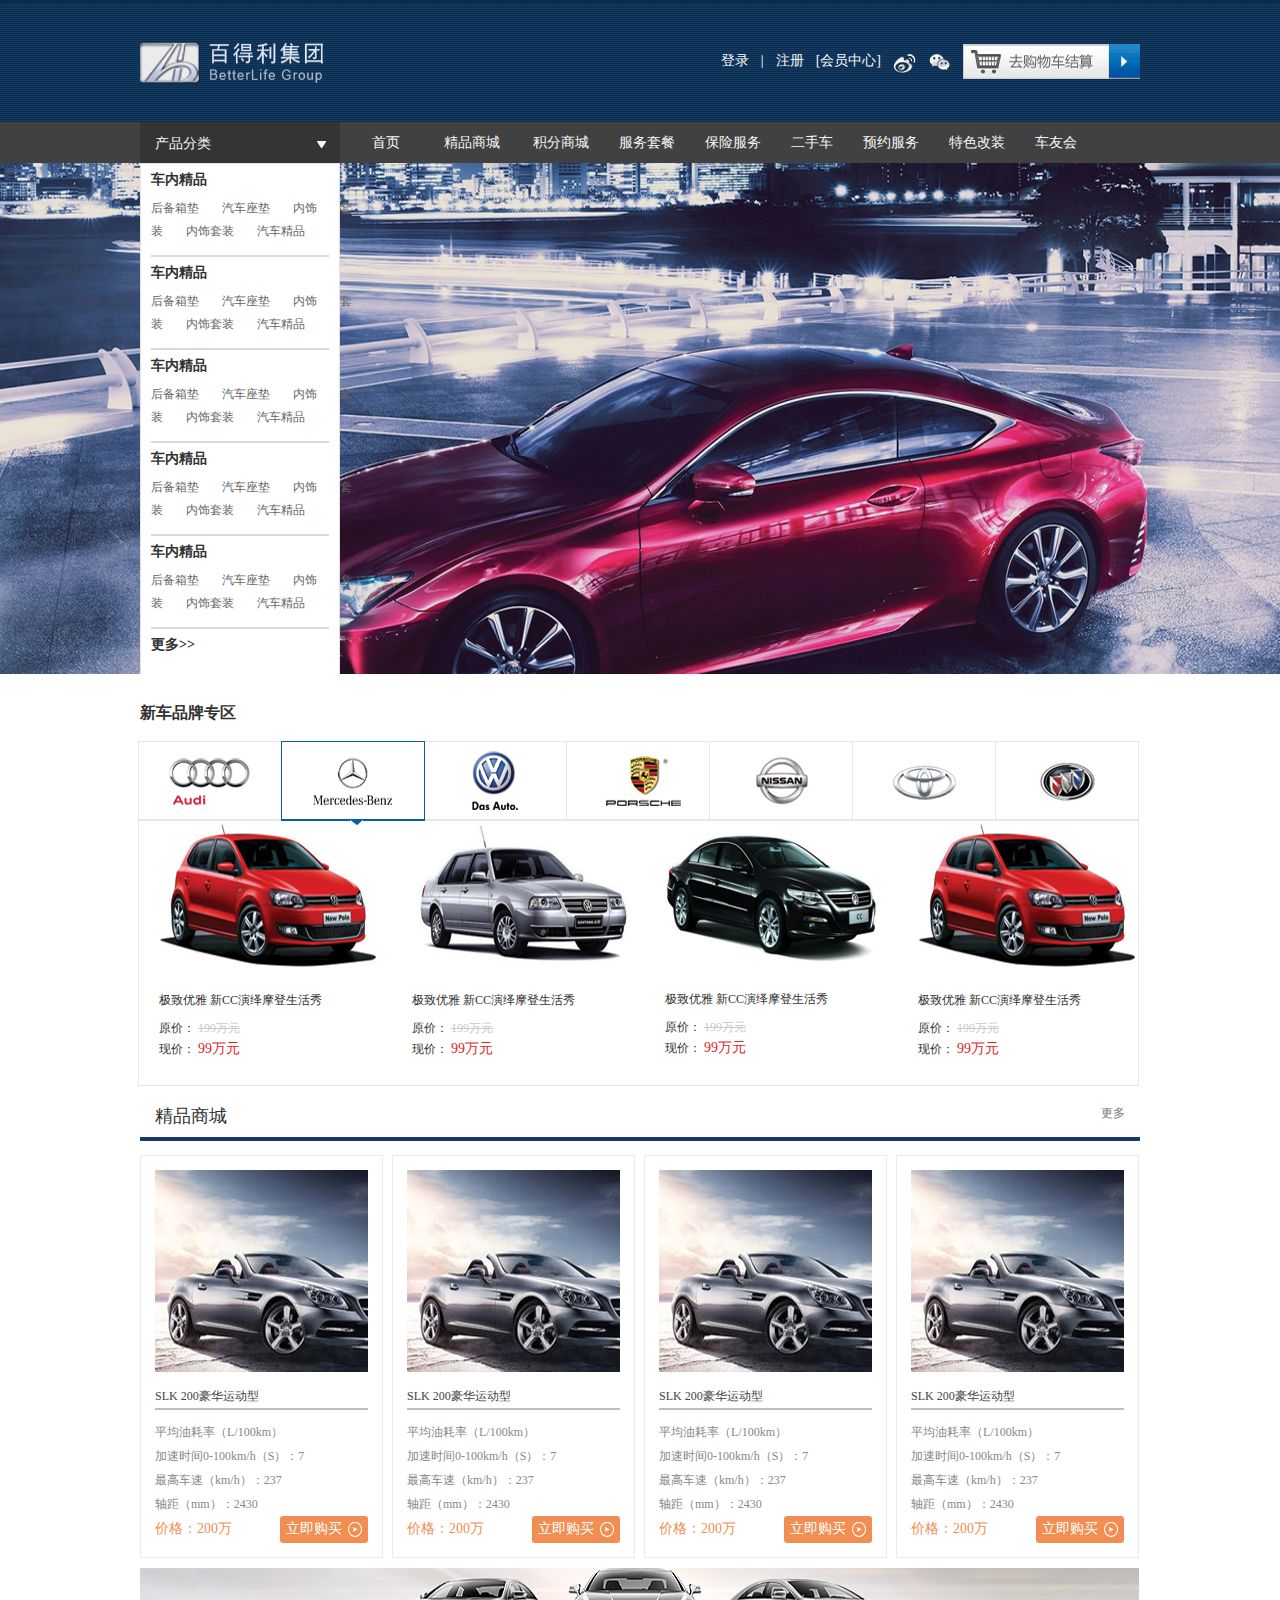
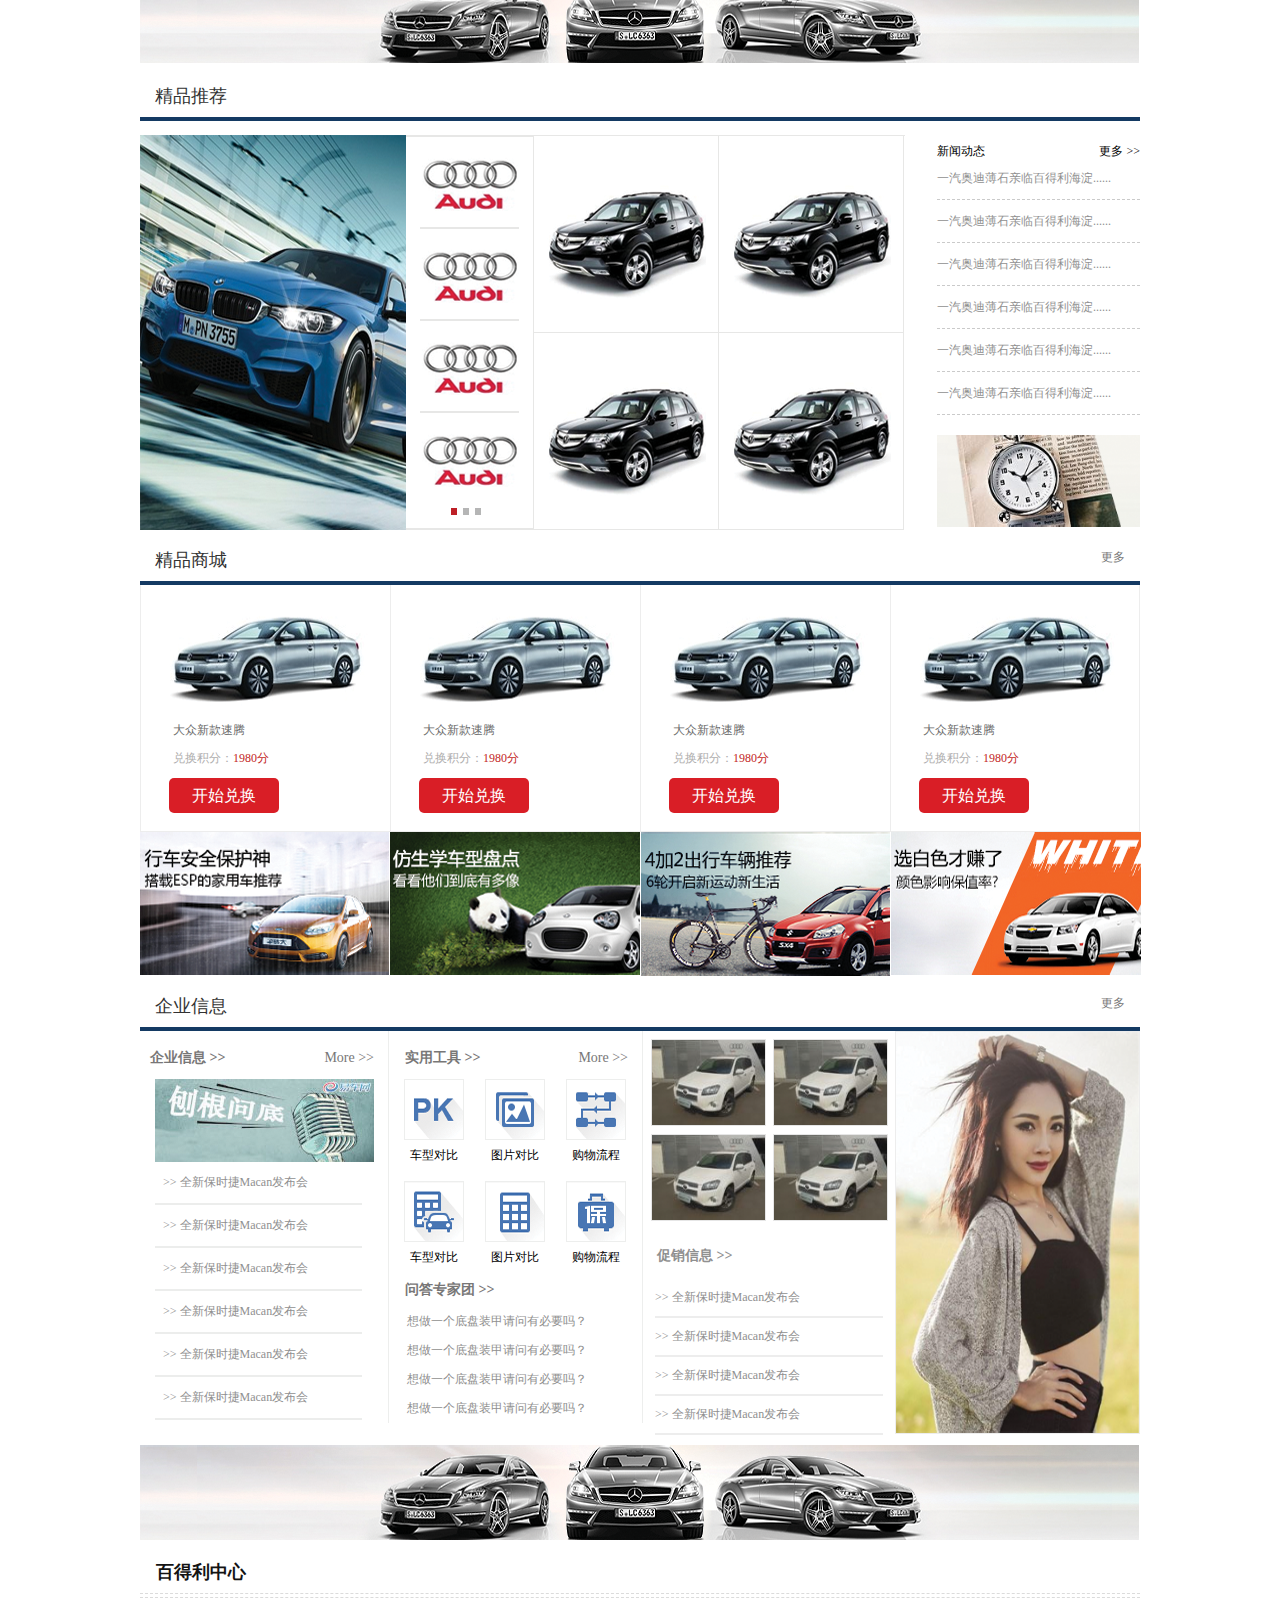
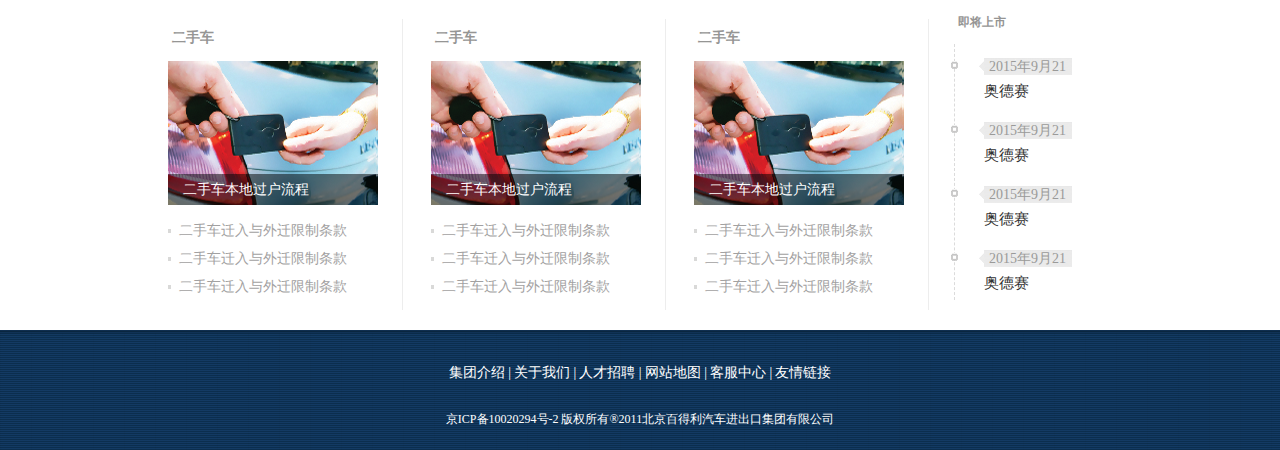
<file: my-demo/baili/index.html>
<!DOCTYPE html PUBLIC "-//W3C//DTD XHTML 1.0 Transitional//EN" "http://www.w3.org/TR/xhtml1/DTD/xhtml1-transitional.dtd">
<html xmlns="http://www.w3.org/1999/xhtml">
<head>
<meta http-equiv="Content-Type" content="text/html; charset=utf-8" />
<title>百得利汽车</title>
<link rel="stylesheet" href="css/base.css" />
<link rel="stylesheet" href="css/oxford.css" />
<script src="js/jquery-1.7.2.js"></script>
<script>
	$(function(){
		$('.nav li').mouseover(function(){
			$('.nav li').removeClass('active');
			$(this).addClass('active');
			});
		$('.car_biaozhi li').mouseover(function(){
			$('.car_biaozhi li').removeClass('action2');
			$(this).addClass('action2');
			});
		$('.jingpin').mouseover(function(){
			
			$('.jingpin_xiala').css('display','block');
			});
		$('.jingpin').mouseout(function(){
			$('.jingpin_xiala').css('display','none');
			});
		
});
</script>
</head>

<body>
	<div class="header">
    	<div class="wapper header_top clearfix">
        	<h1 class="logo fl">
            	<a href="#" class="block">百得利</a>
            </h1>
            <div class="fr">
            	<a href="#" class="block buycar"></a>
            </div>
            <div class="login fr">
            	<a href="#" class="weixin fr mar_r12"></a>
                <a href="#" class="sina fr mar_r12"></a>
                <a href="#" class="fr mar_r12 bor">[会员中心]</a>
                <a href="#" class="fr mar_r12 bor">注册</a>
                <i class="fr mar_r12">|</i>
                <a href="#" class="fr mar_r12 bor">登录</a>
            </div>
        </div>
   	</div>
    <div class="nav_bg">
        	<ul class="nav wapper clearfix">
            	<li class="fist">
                	<span class="fl">产品分类</span>
                    <i class="jiao"></i>
                </li>
                <li class="">
                	<a href="#" class="nav_fist">首页</a>
                </li>
                <li class="jingpin">
                	<a href="#">精品商城</a>
                    <div class="jingpin_xiala">
                    	<p><a href="#">奢侈精品</a></p>
                        <p><a href="#">改装配件</a></p>
                        <p><a href="#">精品内饰</a></p>
                        <p><a href="#">服务套餐</a></p>
                        <p><a href="#">积分礼品</a></p>
                        <p class="xiala_last"><a href="#">保险产品</a></p>
                    </div>
                </li>
                <li>
                	<a href="#">积分商城</a>
                </li>
                <li>
                	<a href="#">服务套餐</a>
                </li>
                <li>
                	<a href="#">保险服务</a>
                </li>
                <li>
                	<a href="#">二手车</a>
                </li>
                <li>
                	<a href="#">预约服务</a>
                </li>
                <li>
                	<a href="#">特色改装</a>
                </li>
                <li>
                	<a href="#">车友会</a>
                </li>
            </ul>
        </div>
    <div class="content_bg">
        <div class="wapper">
            <ul class="sidebar">
                <li>
                    <h3>车内精品</h3>
                    <p class="leimu">
                        <a href="#">后备箱垫</a>
                        <a href="#">汽车座垫</a>
                        <a href="#">内饰</a>
                        <a href="#">套装</a>
                        <a href="#">内饰套装</a>
                        <a href="#">汽车精品</a>
                    </p>
                </li>
                <li>
                    <h3>车内精品</h3>
                    <p class="leimu">
                        <a href="#">后备箱垫</a>
                        <a href="#">汽车座垫</a>
                        <a href="#">内饰</a>
                        <a href="#">套装</a>
                        <a href="#">内饰套装</a>
                        <a href="#">汽车精品</a>
                    </p>
                </li>
                <li>
                    <h3>车内精品</h3>
                    <p class="leimu">
                        <a href="#">后备箱垫</a>
                        <a href="#">汽车座垫</a>
                        <a href="#">内饰</a>
                        <a href="#">套装</a>
                        <a href="#">内饰套装</a>
                        <a href="#">汽车精品</a>
                    </p>
                </li>
                <li>
                    <h3>车内精品</h3>
                    <p class="leimu">
                        <a href="#">后备箱垫</a>
                        <a href="#">汽车座垫</a>
                        <a href="#">内饰</a>
                        <a href="#">套装</a>
                        <a href="#">内饰套装</a>
                        <a href="#">汽车精品</a>
                    </p>
                </li>
                <li>
                    <h3>车内精品</h3>
                    <p class="leimu">
                        <a href="#">后备箱垫</a>
                        <a href="#">汽车座垫</a>
                        <a href="#">内饰</a>
                        <a href="#">套装</a>
                        <a href="#">内饰套装</a>
                        <a href="#">汽车精品</a>
                    </p>
                </li>
                <li class="sidebar_last">
                    <a href="#">更多&gt;&gt;</a>
                </li>
            </ul>
        </div>
        <div class="new_cars wapper">
            <h3 class="new_cars_h3">新车品牌专区</h3>
            <ul class="car_biaozhi clearfix">
                <li>
                    <a href="#">
                        <i class="aodi"></i>
                        <i class="jiao2"></i>
                    </a>
                </li>
                <li class="action2">
                    <a href="#">
                        <i class="daben"></i>
                        <i class="jiao2"></i>
                    </a>
                </li>
                <li>
                    <a href="#">
                        <i class="dazong"></i>
                        <i class="jiao2"></i>
                    </a>
                </li>
                <li>
                    <a href="#">
                        <i class="falali"></i>
                        <i class="jiao2"></i>
                    </a>
                </li>
                <li>
                    <a href="#">
                        <i class="nisang"></i>
                        <i class="jiao2"></i>
                    </a>
                </li>
                <li>
                    <a href="#">
                        <i class="fentian"></i>
                        <i class="jiao2"></i>
                    </a>
                </li>
                <li>
                    <a href="#">
                        <i class="bieke"></i>
                        <i class="jiao2"></i>
                    </a>
                </li>
            </ul>
            <div class="jing_list">
                <ul class="car_list clearfix">
                    <li>
                        <a href="#">
                            <img src="img/jing1.png" />
                        </a>
                        <p>
                            <span>极致优雅 新CC演绎摩登生活秀</span>
                            <i>原价：</i>
                            <i class="old_price">199万元</i><br />
                            <i>现价：</i>
                            <i class="price">99万元</i>
                        </p>
                    </li>
                    <li>
                        <a href="#">
                            <img src="img/jing2.png" />
                        </a>
                        <p>
                            <span>极致优雅 新CC演绎摩登生活秀</span>
                            <i>原价：</i>
                            <i class="old_price">199万元</i><br />
                            <i>现价：</i>
                            <i class="price">99万元</i>
                        </p>
                    </li>
                    <li>
                        <a href="#">
                            <img src="img/jing3.png" />
                        </a>
                        <p>
                            <span>极致优雅 新CC演绎摩登生活秀</span>
                            <i>原价：</i>
                            <i class="old_price">199万元</i><br />
                            <i>现价：</i>
                            <i class="price">99万元</i>
                        </p>
                    </li>
                    <li>
                        <a href="#">
                            <img src="img/jing1.png" />
                        </a>
                        <p>
                            <span>极致优雅 新CC演绎摩登生活秀</span>
                            <i>原价：</i>
                            <i class="old_price">199万元</i><br />
                            <i>现价：</i>
                            <i class="price">99万元</i>
                        </p>
                    </li>
                </ul>
            </div>
        </div>
        <div class="best_shop wapper">
        	<h3 class="clearfix b_shop">
            	<span class="fl">精品商城</span>
                <a href="#" class="fr">更多</a>
            </h3>
            <ul class="b_car_list clearfix">
            	<li>
                	<a href="#">
                    	<img src="img/2.png" />
                    </a>
                    <p class="name">
                    	SLK 200豪华运动型
                    </p>
                    <p class="car_mag">
                    	平均油耗率（L/100km）<br />
                        加速时间0-100km/h（S）：7<br />
                        最高车速（km/h）：237<br />
                        轴距（mm）：2430
                    </p>
                    <p class="car_price clearfix">
                    	<i class="fl mar_6">价格：200万</i>
                        <a href="#" class="fr">
                        	<b class="fl">立即购买</b>
                            <i class="a_bg fr"></i>
                        </a>
                    </p>
                </li>
                <li>
                	<a href="#">
                    	<img src="img/2.png" />
                    </a>
                    <p class="name">
                    	SLK 200豪华运动型
                    </p>
                    <p class="car_mag">
                    	平均油耗率（L/100km）<br />
                        加速时间0-100km/h（S）：7<br />
                        最高车速（km/h）：237<br />
                        轴距（mm）：2430
                    </p>
                    <p class="car_price clearfix">
                    	<i class="fl mar_6">价格：200万</i>
                        <a href="#" class="fr">
                        	<b class="fl">立即购买</b>
                            <i class="a_bg fr"></i>
                        </a>
                    </p>
                </li>
                <li>
                	<a href="#">
                    	<img src="img/2.png" />
                    </a>
                    <p class="name">
                    	SLK 200豪华运动型
                    </p>
                    <p class="car_mag">
                    	平均油耗率（L/100km）<br />
                        加速时间0-100km/h（S）：7<br />
                        最高车速（km/h）：237<br />
                        轴距（mm）：2430
                    </p>
                    <p class="car_price clearfix">
                    	<i class="fl mar_6">价格：200万</i>
                        <a href="#" class="fr">
                        	<b class="fl">立即购买</b>
                            <i class="a_bg fr"></i>
                        </a>
                    </p>
                </li>
                <li>
                	<a href="#">
                    	<img src="img/2.png" />
                    </a>
                    <p class="name">
                    	SLK 200豪华运动型
                    </p>
                    <p class="car_mag">
                    	平均油耗率（L/100km）<br />
                        加速时间0-100km/h（S）：7<br />
                        最高车速（km/h）：237<br />
                        轴距（mm）：2430
                    </p>
                    <p class="car_price clearfix">
                    	<i class="fl mar_6">价格：200万</i>
                        <a href="#" class="fr">
                        	<b class="fl">立即购买</b>
                            <i class="a_bg fr"></i>
                        </a>
                    </p>
                </li>
            </ul>
        </div>
        <div class="banner wapper">
        	<a href="#">
            	<img src="img/banner.png" />
            </a>
        </div>
        <div class="wapper tuijian">
        	<h3 class="clearfix b_shop">
            	<span class="fl">精品推荐</span>
            </h3>
            <div class="clearfix">
            	<div class="fl">
                	<a href="#">
                    	<img src="img/bmw.png" />
                    </a>
                </div>
                <ul class="fl fl_2">
                	<li>
                    	<a href="#"><i></i></a>
                    </li>
                    <li>
                    	<a href="#"><i></i></a>
                    </li>
                    <li>
                    	<a href="#"><i></i></a>
                    </li>
                    <li class="fl_2_last">
                    	<a href="#"><i></i></a>
                        <P class="diandian">
                        	<a href="#"><span class="a_bg2"></span></a>
                            <a href="#"><span class="a_bg3"></span></a>
                            <a href="#"><span class="a_bg3"></span></a>
                        </P>
                    </li>
                </ul>
                <div class="fl_3 fl">
                	<a href="#">
                    	<img src="img/che2.png" />
                    </a>
                    <a href="#">
                    	<img src="img/che2.png" />
                    </a>
                    <a href="#">
                    	<img src="img/che2.png" />
                    </a>
                    <a href="#">
                    	<img src="img/che2.png" />
                    </a>
                </div>
                <div class="fr fr_4">
                	<h3 class="clearfix">
                        <a class="fl" href="#">新闻动态</a>
                        <a class="more_msg fr" href="#">更多 &gt;&gt;</a>
                    </h3>
                    <ul class="new_list">
                        <li>
                            <a href="#">一汽奥迪薄石亲临百得利海淀......</a>
                        </li>
                        <li>
                            <a href="#">一汽奥迪薄石亲临百得利海淀......</a>
                        </li>
                        <li>
                            <a href="#">一汽奥迪薄石亲临百得利海淀......</a>
                        </li>
                        <li>
                            <a href="#">一汽奥迪薄石亲临百得利海淀......</a>
                        </li>
                        <li>
                            <a href="#">一汽奥迪薄石亲临百得利海淀......</a>
                        </li>
                        <li>
                            <a href="#">一汽奥迪薄石亲临百得利海淀......</a>
                        </li>
                    </ul>
                    <p class="b_p_r_b"><a href="#"><img src="img/shoubiao.png" style="width:203px;"></a></p>
                </div>
            </div>
        </div>
        <div class="jf_shop wapper">
        	<h3 class="clearfix b_shop">
            	<span class="fl">精品商城</span>
                <a href="#" class="fr">更多</a>
            </h3>
            <ul class="jf_pro_list clearfix">
                <li>
                    <a href="#"><img src="img/jifencar.png"></a>
                    <p class="jf_pro_name">
                        <a href="#">大众新款速腾</a>
                    </p>
                    <p class="jf_num">
                        <a href="#">兑换积分：<span>1980分</span></a>
                    </p>
                    <a class="star_duihuan" href="#">开始兑换</a>
                </li>
                <li>
                    <a href="#"><img src="img/jifencar.png"></a>
                    <p class="jf_pro_name">
                        <a href="#">大众新款速腾</a>
                    </p>
                    <p class="jf_num">
                        <a href="#">兑换积分：<span>1980分</span></a>
                    </p>
                    <a class="star_duihuan" href="#">开始兑换</a>
                </li>
                <li>
                    <a href="#"><img src="img/jifencar.png"></a>
                    <p class="jf_pro_name">
                        <a href="#">大众新款速腾</a>
                    </p>
                    <p class="jf_num">
                        <a href="#">兑换积分：<span>1980分</span></a>
                    </p>
                    <a class="star_duihuan" href="#">开始兑换</a>
                </li>
                <li style="width:220px;">
                    <a href="#"><img src="img/jifencar.png"></a>
                    <p class="jf_pro_name">
                        <a href="#">大众新款速腾</a>
                    </p>
                    <p class="jf_num">
                        <a href="#">兑换积分：<span>1980分</span></a>
                    </p>
                    <a class="star_duihuan" href="#">开始兑换</a>
                </li>
            </ul>
            <p class="jf_bottom clearfix">
                <a href="#"><img src="img/fen1.png"></a>
                <a href="#"><img src="img/fen2.png"></a>
                <a href="#"><img src="img/fen3.png"></a>
                <a href="#"><img src="img/fen4.png"></a>
            </p>
        </div>
        <div class="qiye wapper">
        	<h3 class="clearfix b_shop">
            	<span class="fl">企业信息</span>
                <a href="#" class="fr">更多</a>
            </h3>
            <div class="clearfix qiye_msg">
                <div class="fl company_infor">
                    <h3 class="clearfix"> 
                        <a class="c_tit" href="#">企业信息 &gt;&gt;</a>
                        <a class="c_more" href="#">More &gt;&gt;</a>
                    </h3>
                    <p class="c_pic"><a href="#"><img src="img/wenti.png"></a></p>
                    <ul class="com_msg_list">
                        <li>
                            <a href="#">&gt;&gt; 全新保时捷Macan发布会</a>
                        </li>
                        <li>
                            <a href="#">&gt;&gt; 全新保时捷Macan发布会</a>
                        </li>
                        <li>
                            <a href="#">&gt;&gt; 全新保时捷Macan发布会</a>
                        </li>
                        <li>
                            <a href="#">&gt;&gt; 全新保时捷Macan发布会</a>
                        </li>
                        <li>
                            <a href="#">&gt;&gt; 全新保时捷Macan发布会</a>
                        </li>
                        <li>
                            <a href="#">&gt;&gt; 全新保时捷Macan发布会</a>
                        </li>
                    </ul>
                </div>
                <div class="useful_tools company_infor fl">
                    <h3 class="clearfix"> 
                        <a class="c_tit" href="#">实用工具 &gt;&gt;</a>
                        <a class="c_more" href="#">More &gt;&gt;</a>
                    </h3>
                    <ul class="tools_list clearfix">
                        <li>
                            <a href="#">
                                <i class="tools_bg1"></i>
                                <p>车型对比</p>
                            </a>
                        </li>
                        <li>
                            <a href="#">
                                <i class="tools_bg2"></i>
                                <p>图片对比</p>
                            </a>
                        </li>
                        <li>
                            <a href="#">
                                <i class="tools_bg3"></i>
                                <p>购物流程</p>
                            </a>
                        </li>
                        <li>
                            <a href="#">
                                <i class="tools_bg4"></i>
                                <p>车型对比</p>
                            </a>
                        </li>
                        <li>
                            <a href="#">
                                <i class="tools_bg5"></i>
                                <p>图片对比</p>
                            </a>
                        </li>
                        <li>
                            <a href="#">
                                <i class="tools_bg6"></i>
                                <p>购物流程</p>
                            </a>
                        </li>
                    </ul>
                    <h3>
                        <a class="c_tit" href="#">问答专家团 &gt;&gt;</a>
                    </h3>
                    <div class="question_list">
                        <p>
                            <a href="#">想做一个底盘装甲请问有必要吗？</a>
                        </p>
                        <p>
                            <a href="#">想做一个底盘装甲请问有必要吗？</a>
                        </p>
                        <p>
                            <a href="#">想做一个底盘装甲请问有必要吗？</a>
                        </p>
                        <p>
                            <a href="#">想做一个底盘装甲请问有必要吗？</a>
                        </p>
                    </div>
                </div>
                <div class="discount_msg fl">
                    <ul class="c_pro_show clearfix">
                        <li>
                            <a href="#"><img src="img/samll3.png"></a>
                        </li>
                        <li>
                            <a href="#"><img src="img/samll3.png"></a>
                        </li>
                        <li>
                            <a href="#"><img src="img/samll3.png"></a>
                        </li>
                        <li>
                            <a href="#"><img src="img/samll3.png"></a>
                        </li>
                    </ul>
                    <h3>
                        <a href="#">促销信息 &gt;&gt;</a>
                    </h3>
                    <ul class="d_msg_list">
                        <li>
                            <a href="#">&gt;&gt; 全新保时捷Macan发布会</a>
                        </li>
                        <li>
                            <a href="#">&gt;&gt; 全新保时捷Macan发布会</a>
                        </li>
                        <li>
                            <a href="#">&gt;&gt; 全新保时捷Macan发布会</a>
                        </li>
                        <li>
                            <a href="#">&gt;&gt; 全新保时捷Macan发布会</a>
                        </li>
                    </ul>
                </div>
                <p class="d_msg_r fr">
                    <a href="#"><img src="img/meinv.png"></a>
                </p>
            </div>
        </div>
        <div class="banner wapper">
        	<a href="#">
            	<img src="img/banner.png" />
            </a>
        </div>
        <div class="company_center wapper">
            <h3  class="baili_center">
                <a href="#">百得利中心</a>
            </h3>
            <div style="border-top:1px dashed #dbdbdb;margin-top:3px;"
            <div class="center_con service_con c_list clearfix">
                <ul class="c_list fl clearfix">
                    <li>
                        <h3>
                            <a href="#">二手车</a>
                        </h3>
                        <div class="c_pro_msg">
                            <a href="#"><img src="img/11.png"></a>
                            <p class="opa"></p>
                            <p class="c_pro_infor">
                                <a href="#">二手车本地过户流程</a>
                            </p>
                        </div>
                        <div class="about_pro">
                            <a href="#"><i></i>二手车迁入与外迁限制条款</a>
                            <a href="#"><i></i>二手车迁入与外迁限制条款</a>
                            <a href="#"><i></i>二手车迁入与外迁限制条款</a>
                        </div>
                    </li>
                    <li>
                        <h3>
                            <a href="#">二手车</a>
                        </h3>
                        <div class="c_pro_msg">
                            <a href="#"><img src="img/11.png"></a>
                            <p class="opa"></p>
                            <p class="c_pro_infor">
                                <a href="#">二手车本地过户流程</a>
                            </p>
                        </div>
                        <div class="about_pro">
                            <a href="#"><i></i>二手车迁入与外迁限制条款</a>
                            <a href="#"><i></i>二手车迁入与外迁限制条款</a>
                            <a href="#"><i></i>二手车迁入与外迁限制条款</a>
                        </div>
                    </li>
                    <li>
                        <h3>
                            <a href="#">二手车</a>
                        </h3>
                        <div class="c_pro_msg">
                            <a href="#"><img src="img/11.png"></a>
                            <p class="opa"></p>
                            <p class="c_pro_infor">
                                <a href="#">二手车本地过户流程</a>
                            </p>
                        </div>
                        <div class="about_pro">
                            <a href="#"><i></i>二手车迁入与外迁限制条款</a>
                            <a href="#"><i></i>二手车迁入与外迁限制条款</a>
                            <a href="#"><i></i>二手车迁入与外迁限制条款</a>
                        </div>
                    </li>
                 </ul>    
                <div class="fl right" style="margin-left:25px;">
                    <h3>
                        <a href="#">即将上市</a>
                    </h3>
                    <ul class="shangshi">
                    	<li>
                        	<p>2015年9月21</p>
                            <i>奥德赛</i>
                        </li>
                        <li>
                        	<p>2015年9月21</p>
                            <i>奥德赛</i>
                        </li>
                        <li>
                        	<p>2015年9月21</p>
                            <i>奥德赛</i>
                        </li>
                        <li>
                        	<p>2015年9月21</p>
                            <i>奥德赛</i>
                        </li>
                    </ul>
                </div>
            </div>
        </div>
    </div>
    <div class="footer">
        <p class="aboutus">
            <a href="#">集团介绍 |</a>
            <a href="#">关于我们 |</a>
            <a href="#">人才招聘 |</a>
            <a href="#">网站地图 |</a>
            <a href="#">客服中心 |</a>
            <a href="#">友情链接</a>
        </p>
        <p class="copyright">
            京ICP备10020294号-2 版权所有®2011北京百得利汽车进出口集团有限公司
        </p>
    </div>
</body>
</html>
</file>
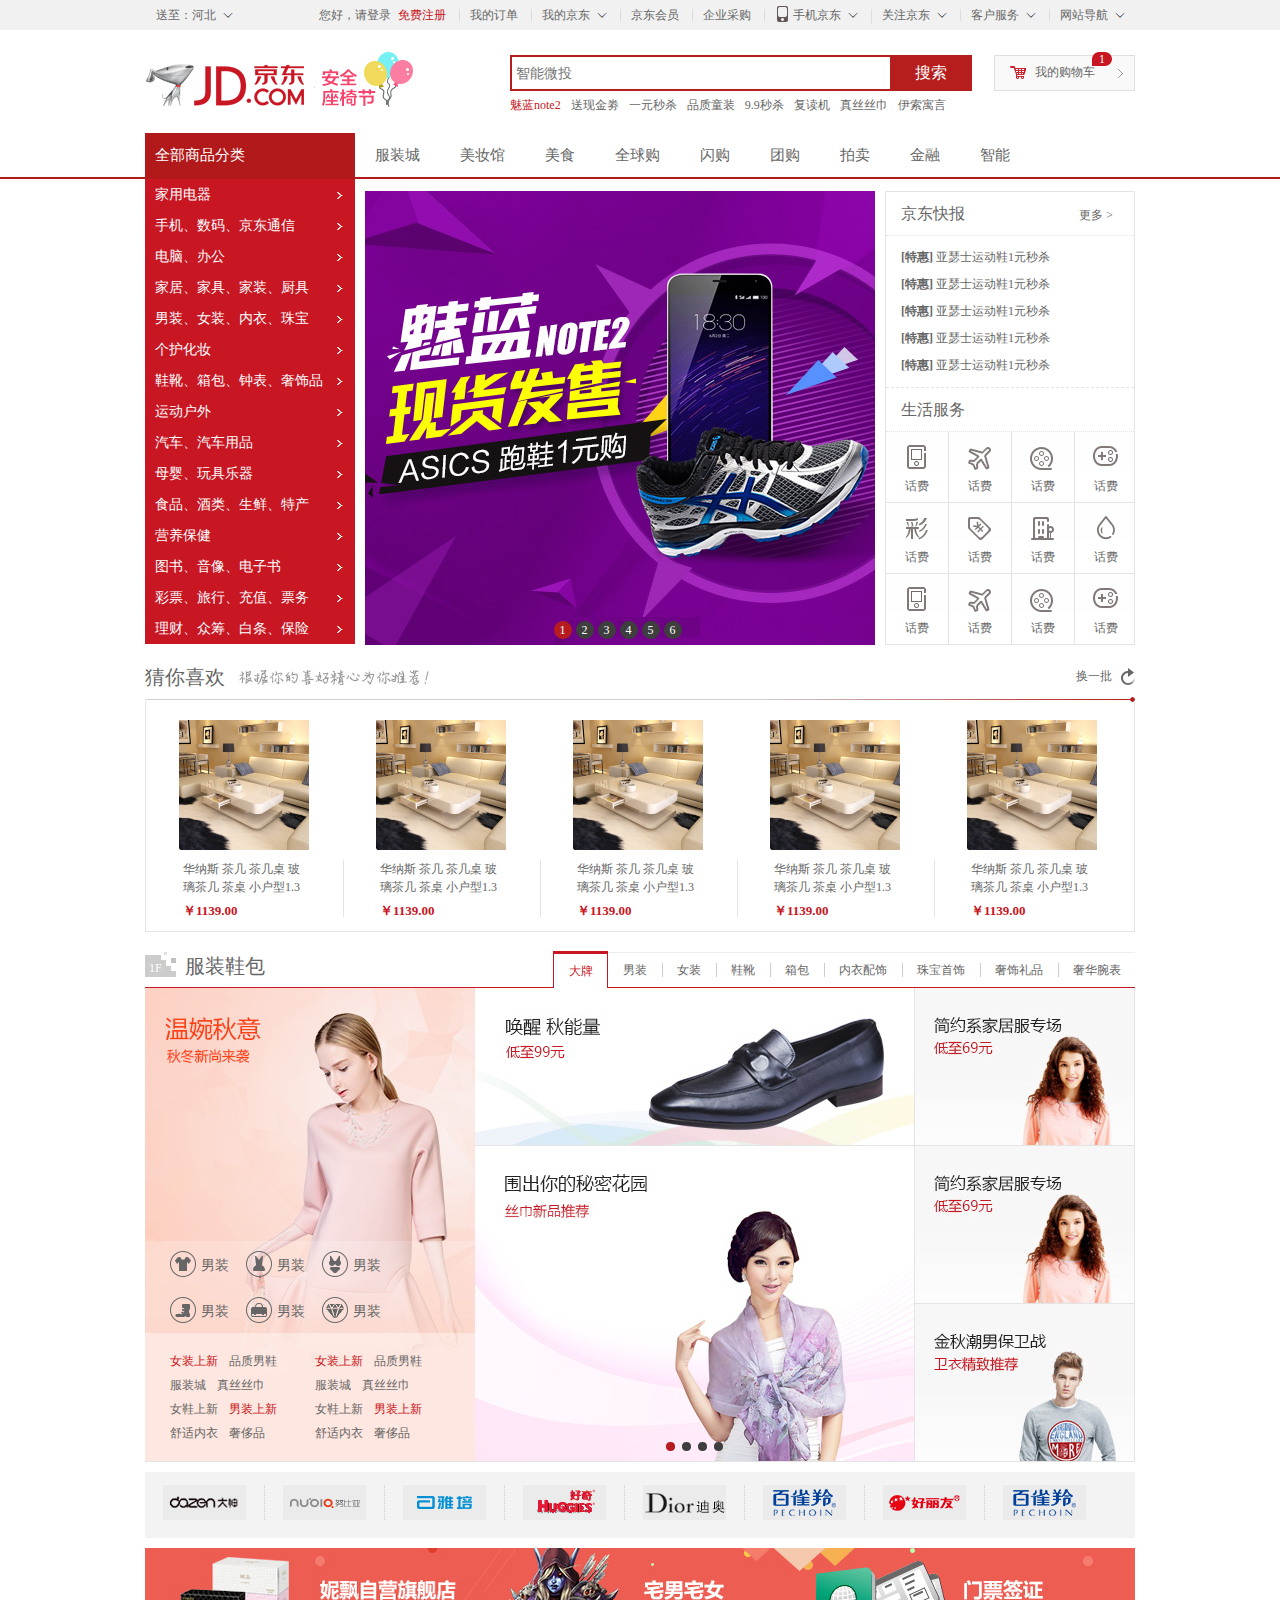
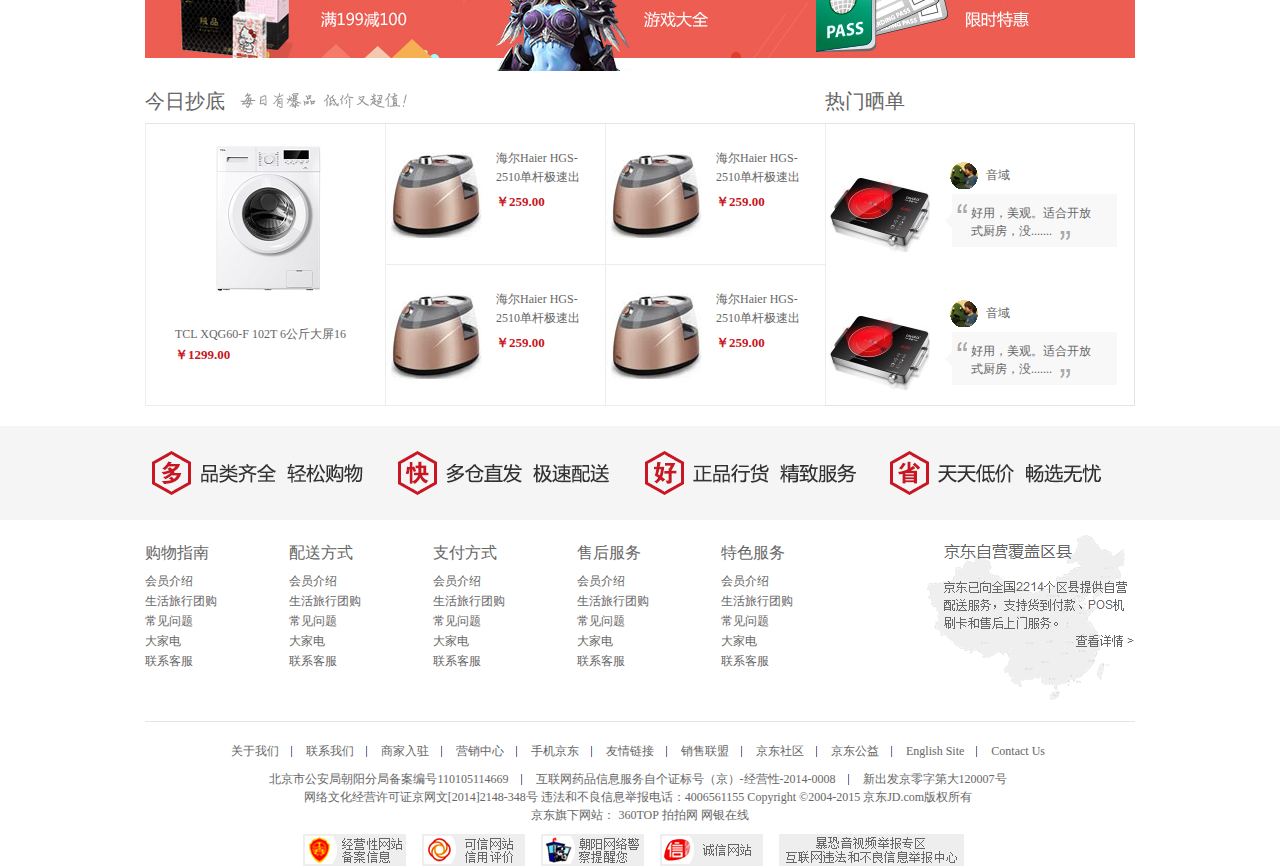
<file: my-demo/jd/index.html>
<!DOCTYPE html PUBLIC "-//W3C//DTD XHTML 1.0 Transitional//EN" "http://www.w3.org/TR/xhtml1/DTD/xhtml1-transitional.dtd">
<html xmlns="http://www.w3.org/1999/xhtml">
<head>
<meta http-equiv="Content-Type" content="text/html; charset=utf-8" />
<title>京东首页</title>
<link rel="stylesheet" href="css/base.css" />
<link rel="stylesheet" href="css/style.css" />
<script src="js/index.js"></script>
</head>

<body>
	<div class="header_top">
    	<div class="wrapper clearfix">
        	<div class="address fl" id="address">
            	<p class="bg_jiao" id="place">送至：河北</p>
                <ul id="box">
        			<li>
						<a href="#">北京</a>
						<a href="#">山西</a>
						<a href="#">内蒙古</a>
						<a href="#">福建</a>
						<a href="#">江西</a>
						<a href="#">西藏</a>
						<a href="#">新疆</a>
						<a href="#">海外</a>
					</li>
					<li>
						<a href="#">上海</a>
						<a href="#">河南</a>
						<a href="#">江苏</a>
						<a href="#">湖北</a>
						<a href="#">四川</a>
						<a href="#">陕西</a>
						<a href="#">台湾</a>
					</li>
					<li>
						<a href="#">天津</a>
						<a href="#">辽宁</a>
						<a href="#">山东</a>
						<a href="#">湖南</a>
						<a href="#">海南</a>
						<a href="#">甘肃</a>
						<a href="#">香港</a>
					</li>
					<li>
						<a href="#">重庆</a>
						<a href="#">吉林</a>
						<a href="#">安徽</a>
						<a href="#">广东</a>
						<a href="#">贵州</a>
						<a href="#">青海</a>
						<a href="#">澳门</a>
					</li>
					<li>
						<a href="#">河北</a>
						<a href="#">黑龙江</a>
						<a href="#">浙江</a>
						<a href="#">广西</a>
						<a href="#">云南</a>
						<a href="#">宁夏</a>
						<a href="#">钓鱼岛</a>
					</li>
       			</ul>
            </div>
            <ul class="fr login" id="login">
            	<li>
                	<i class="fl">您好，请</i>
                    <a href="#" class="fl">登录</a>
                    <a href="#" class="zhuce fl">免费注册</a>
                </li>
                <li>
                	<a href="#" class="list0">
                    	<span>我的订单</span>
                    </a>
                    <div class="xiala"></div>
                </li>
                <li>
                	<a href="#"><span class="bg_jiao">我的京东</span></a>
                    <div class="xiala"></div>
                </li>
                <li>
                	<a href="#">京东会员</a>
                    <div class="xiala"></div>
                </li>
                <li>
                	<a href="#">企业采购</a>
                    <div class="xiala"></div>
                </li>
                <li>
                	<a href="#">
                        <b class="bg_phone fl"></b>
                        <span class="bg_jiao fl">
                            手机京东
                        </span>
                    </a>
                    <div class="xiala"></div>
                </li>
                <li>
                	<a href="#">
                        <span class="bg_jiao fl">
                            关注京东
                        </span>
                    </a>
                    <div class="xiala"></div>
                </li>
                <li>
                	<a href="#">
                        <span class="bg_jiao fl">
                            客户服务
                        </span>
                    </a>
                    <div class="xiala"></div>
                </li>
                <li id="last1">
                	<a href="#">
                        <span class="bg_jiao fl">
                            网站导航
                        </span>
                    </a>
                    <div class="xiala"></div>
                </li>
            </ul>
        </div> 
    </div>
    <div class="clearfix wrapper pad_25px">
        <h1 class="fl logo">
            <a href="#">京东商城</a>
            <img src="img/logo2.gif" class="donghua"/>
        </h1>
        <div class="search fl">
            <div class="clearfix">
                <input type="text" placeholder='智能微投' class="txt fl"/>
                <a href="#" class="fl sou">搜索</a>
            </div>
            <p class="search_b clearfix">
                <a href="#"><i>魅蓝note2</i></a>
                <a href="#">送现金劵</a>
                <a href="#">一元秒杀</a>
                <a href="#">品质童装</a>
                <a href="#">9.9秒杀</a>
                <a href="#">复读机</a>
                <a href="#">真丝丝巾</a>
                <a href="#">伊索寓言</a>
            </p>
        </div>
        <div class="buycar fr" id="buycar">
            <a href="#">
                <i class="car fl"></i>
                <b class="fl shopping">
                    我的购物车
                    <div class="hua">
                        <i class="l"></i>
                        1
                        <i class="r"></i>
                    </div>    
                </b>
            </a>
            <p class="shop">您的购物车里只有一件商品</p>
        </div>
    </div>
    <div class="header_b">
    	<ul class="wrapper nav clearfix">
        	<li>
            	<span>全部商品分类</span>
            </li>
            <li>
            	<a href="#" class="a_nav">服装城</a>
            </li>
            <li>
            	<a href="#" class="a_nav">美妆馆</a>
            </li>
            <li>
            	<a href="#" class="a_nav">美食</a>
            </li>
            <li>
            	<a href="#" class="a_nav">全球购</a>
            </li>
            <li>
            	<a href="#" class="a_nav">闪购</a>
            </li>
            <li>
            	<a href="#" class="a_nav">团购</a>
            </li>
            <li>
            	<a href="#" class="a_nav">拍卖</a>
            </li>
            <li>
            	<a href="#" class="a_nav">金融</a>
            </li>
            <li>
            	<a href="#" class="a_nav">智能</a>
            </li>
        </ul>
    </div>
    <div class="content_top wrapper clearfix">
    	<ul class="fl menu" id="menu">
        	<li>
            	家用电器
                <i class="bg_list"></i>
                <div class="siderbar">赞
                </div>
            </li>
            <li>
				手机、数码、京东通信
                <i class="bg_list"></i>   
                <div class="siderbar">赞
                </div>         	
            </li>
            <li>
            	电脑、办公
                <i class="bg_list"></i>
                <div class="siderbar">赞
                </div>
            </li>
            <li>
				家居、家具、家装、厨具
                <i class="bg_list"></i>   
                <div class="siderbar">赞
                </div>         	
            </li>
            <li>
            	男装、女装、内衣、珠宝
                <i class="bg_list"></i>
                <div class="siderbar">赞
                </div>
            </li>
            <li>
				个护化妆
                <i class="bg_list"></i>   
                <div class="siderbar">赞
                </div>         	
            </li>
            <li>
            	鞋靴、箱包、钟表、奢饰品
                <i class="bg_list"></i>
                <div class="siderbar">赞
                </div>
            </li>
            <li>
				运动户外
                <i class="bg_list"></i>   
                <div class="siderbar">呵呵
                </div>         	
            </li>
            <li>
            	汽车、汽车用品
                <i class="bg_list"></i>
                <div class="siderbar">呵呵
                </div>
            </li>
            <li>
				母婴、玩具乐器
                <i class="bg_list"></i>   
                <div class="siderbar">呵呵
                </div>         	
            </li>
            <li>
            	食品、酒类、生鲜、特产
                <i class="bg_list"></i>
                <div class="siderbar">呵呵
                </div>
            </li>
            <li>
				营养保健
                <i class="bg_list"></i>   
                <div class="siderbar">呵呵
                </div>         	
            </li>
            <li>
            	图书、音像、电子书
                <i class="bg_list"></i>
                <div class="siderbar">呵呵
                </div>
            </li>
            <li>
				彩票、旅行、充值、票务
                <i class="bg_list"></i>   
                <div class="siderbar">呵呵
                </div>         	
            </li>
            <li>
				理财、众筹、白条、保险
                <i class="bg_list"></i>   
                <div class="siderbar">
                呵呵
                </div>         	
            </li>
        </ul>
        <div class="banner fl" id="banner">
			<ul>
				<li><a href="javascript:;"><img src="img/meilan.png" /></a></li>
				<li><a href="javascript:;"><img src="img/meilan.png" /></a></li>
				<li><a href="javascript:;"><img src="img/meilan.png" /></a></li>
				<li><a href="javascript:;"><img src="img/meilan.png" /></a></li>
				<li><a href="javascript:;"><img src="img/meilan.png" /></a></li>
				<li><a href="javascript:;"><img src="img/meilan.png" /></a></li>
			</ul>
            <div class="change_btn">
              <p class="clearfix">
                <span class="btn_pos">1</span>
                <span>2</span>
                <span>3</span>
                <span>4</span>
                <span>5</span> 
                <span>6</span> 
              </p> 
            </div>
        </div>
        <div class="content_tr fr">
        	<h4>
            	<span>京东快报</span>
                <a href="#" class="more">更多 &gt;</a>
            </h4>
            <ul class="tehui">
            	<li>
                	<i>[特惠]</i>
                    <a href="#">亚瑟士运动鞋1元秒杀</a>
                </li>
                <li>
                	<i>[特惠]</i>
                    <a href="#">亚瑟士运动鞋1元秒杀</a>
                </li>
                <li>
                	<i>[特惠]</i>
                    <a href="#">亚瑟士运动鞋1元秒杀</a>
                </li>
                <li>
                	<i>[特惠]</i>
                    <a href="#">亚瑟士运动鞋1元秒杀</a>
                </li>
                <li>
                	<i>[特惠]</i>
                    <a href="#">亚瑟士运动鞋1元秒杀</a>
                </li>
            </ul>
            <h4>
            	生活服务
            </h4>
            <ul class="life clearfix">
            	<li>
                	<a href="#">
                        <i class="list1"></i>
                        话费
                    </a>
                </li>
                <li>
                	<a href="#">
                        <i class="list2"></i>
                        话费
                    </a>
                </li>
                <li>
                	<a href="#">
                        <i class="list3"></i>
                        话费
                    </a>
                </li>
                <li>
                	<a href="#">
                        <i class="list4"></i>
                        话费
                    </a>
                </li>
                <li>
                	<a href="#">
                        <i class="list5"></i>
                        话费
                    </a>
                </li>
                <li>
                	<a href="#">
                        <i class="list6"></i>
                        话费
                    </a>
                </li>
                <li>
                	<a href="#">
                        <i class="list7"></i>
                        话费
                    </a>
                </li>
                <li>
                	<a href="#">
                        <i class="list8"></i>
                        话费
                    </a>
                </li>
                <li>
                	<a href="#">
                        <i class="list1"></i>
                        话费
                    </a>
                </li>
                <li>
                	<a href="#">
                        <i class="list2"></i>
                        话费
                    </a>
                </li>
                <li>
                	<a href="#">
                        <i class="list3"></i>
                        话费
                    </a>
                </li>
                <li>
                	<a href="#">
                        <i class="list4"></i>
                        话费
                    </a>
                </li>
            </ul>
        </div>
    </div>
    <div class="content1 wrapper">
    	<h3 class="clearfix title">
        	<span class="fl">猜你喜欢</span>
            <img src="img/youlike.png" class="fl"/>
            <a href="#" class="h3_change fr">换一批</a>
        </h3>
        <ul class="like clearfix">
        	<li class="ulike">
            	<a href="#"><img src="img/con1-1.png" /></a>
                <p>
                	<span class="name">
                    	华纳斯 茶几 茶几桌 玻璃茶几 茶桌 小户型1.3
                    </span>
                    <i class="price">
                    	￥1139.00
                    </i>
                </p>
            </li>
            <li class="ulike">
            	<a href="#"><img src="img/con1-1.png" /></a>
                <p>
                	<span class="name">
                    	华纳斯 茶几 茶几桌 玻璃茶几 茶桌 小户型1.3
                    </span>
                    <i class="price">
                    	￥1139.00
                    </i>
                </p>
            </li>
            <li class="ulike">
            	<a href="#"><img src="img/con1-1.png" /></a>
                <p>
                	<span class="name">
                    	华纳斯 茶几 茶几桌 玻璃茶几 茶桌 小户型1.3
                    </span>
                    <i class="price">
                    	￥1139.00
                    </i>
                </p>
            </li>
            <li class="ulike">
            	<a href="#"><img src="img/con1-1.png" /></a>
                <p>
                	<span class="name">
                    	华纳斯 茶几 茶几桌 玻璃茶几 茶桌 小户型1.3
                    </span>
                    <i class="price">
                    	￥1139.00
                    </i>
                </p>
            </li>
            <li class="ulike">
            	<a href="#"><img src="img/con1-1.png" /></a>
                <p class="border_r">
                	<span class="name">
                    	华纳斯 茶几 茶几桌 玻璃茶几 茶桌 小户型1.3
                    </span>
                    <i class="price">
                    	￥1139.00
                    </i>
                </p>
            </li>
            <li class="kuang_d"></li>
        </ul>
    </div>
    <div class="cont2 wrapper">
    	<div class="title2 clearfix">
        	<h3 class="fl">
            	<a href="#" class="clearfix">
                	<i class="fl">1F</i>
                	<b class="fl">服装鞋包</b>
                </a>
            </h3>
            <ul class="cont2_t fr" id="title">
            	<li class="show_bor">
                	<span>
                    	大牌
                    </span>
                </li>
                <li>
                	<span>
                    	男装
                    </span>
                </li>
                <li>
                	<span>
                    	女装
                    </span>
                </li>
                <li>
                	<span>
                    	鞋靴
                    </span>
                </li>
                <li>
                	<span>
                    	箱包
                    </span>
                </li>
                <li>
                	<span>
                    	内衣配饰
                    </span>
                </li>
                <li>
                	<span>
                    	珠宝首饰
                    </span>
                </li>
                <li>
                	<span>
                    	奢饰礼品
                    </span>
                </li>
                <li>
                	<span class="cont2_last">
                    	奢华腕表
                    </span>
                </li>
            </ul>
        </div>
   		<div class="content2 clearfix">
        	<div class="cont2_l fl">
            	<a href="#">
                	<img src="img/big_bg.jpg" />
                </a>
                <div class="opa1"></div>
                <div class="opa1_p clearfix">
                	<p>
                    	<a href="#" class="col_c8">女装上新</a>
                        <a href="#">品质男鞋</a>
                        <a href="#">服装城</a>
                        <a href="#">真丝丝巾</a>
                        <a href="#">女鞋上新</a>
                        <a href="#" class="col_c8">男装上新</a>
                        <a href="#">舒适内衣</a>
                        <a href="#">奢侈品</a>
                    </p>
                    <p>
                    	<a href="#" class="col_c8">女装上新</a>
                        <a href="#">品质男鞋</a>
                        <a href="#">服装城</a>
                        <a href="#">真丝丝巾</a>
                        <a href="#">女鞋上新</a>
                        <a href="#" class="col_c8">男装上新</a>
                        <a href="#">舒适内衣</a>
                        <a href="#">奢侈品</a>
                    </p>
                </div>
                <div class="opa2"></div>
                <div class="opa2_p">
                    <p>
                        <a href="#">
                            <i class="opa2_bg1 fl"></i>
                            <b class="fl">男装</b>
                        </a>
                        <a href="#">
                            <i class="opa2_bg2 fl"></i>
                            <b class="fl">男装</b>
                        </a>
                        <a href="#">
                            <i class="opa2_bg3 fl"></i>
                            <b class="fl">男装</b>
                        </a>
                        <a href="#" class="mar_t20">
                            <i class="opa2_bg4 fl"></i>
                            <b class="fl">男装</b>
                        </a>
                        <a href="#" class="mar_t20">
                            <i class="opa2_bg5 fl"></i>
                            <b class="fl">男装</b>
                        </a>
                        <a href="#" class="mar_t20">
                            <i class="opa2_bg6 fl"></i>
                            <b class="fl">男装</b>
                        </a>
                    </p>
                </div>
            </div>
            <div class="cont2_m fl">
            	<a href="#" class="cont2_mt">
                	<img src="img/xie.jpg" />
                </a>
                <a href="#">
                	<img src="img/huayuan.png" />
                </a>
            </div>
            <div class="cont2_r fr">
            	<a href="#" class="cont2_mt">
                	<img src="img/cont2-2.jpg" />
                </a>
                <a href="#" class="cont2_mt">
                	<img src="img/cont2-2.jpg" />
                </a>
                <a href="#">
                	<img src="img/cont2-3.jpg" />
                </a>
            </div>
        </div>
    </div>
    <ul class="cont3 wrapper">
    	<li>
        	<a href="#">
            	<img src="img/3 (1).jpg" />
            </a>
        </li>
        <li>
        	<a href="#">
            	<img src="img/3 (2).jpg" />
            </a>
        </li>
        <li>
        	<a href="#">
            	<img src="img/3 (3).jpg" />
            </a>
        </li>
        <li>
        	<a href="#">
            	<img src="img/3 (4).jpg" />
            </a>
        </li>
        <li>
        	<a href="#">
            	<img src="img/3 (5).jpg" />
            </a>
        </li>
        <li>
        	<a href="#">
            	<img src="img/3 (6).jpg" />
            </a>
        </li>
        <li>
        	<a href="#">
            	<img src="img/3 (7).jpg" />
            </a>
        </li>
        <li class="cont3_last">
        	<a href="#">
            	<img src="img/8.jpg" />
            </a>
        </li>
    </ul>
    <div class="wrapper">
    	<a href="#">
        	<img src="img/banner.png" />
        </a>
    </div>
    <div class="chaodi wrapper clearfix">
    	<div class="chaodi_l fl">
        	<h3 class="clearfix title">
                <span class="fl">今日抄底</span>
                <img src="img/chaodi.png" class="fl"/>
        	</h3>
            <div class="chaodi_l2 clearfix">
            	<div class="xiyiji fl">
                	<a href="#">
                    	<img src="img/xiyiji.png" />
                    </a>
                    <p>
                    	<span>TCL XQG60-F 102T 6公斤大屏16</span>
                        <i class="price">￥1299.00</i>
                    </p>
                </div>
                <div class="wid439 fl">
                	<ul class="chaodi_lm fl">
                	<li>
                    	<a href="#" class="fl">
                        	<img src="img/dianfanbao.jpg" />
                        </a>
                        <p class="name2 fl">
                        	海尔Haier HGS-2510单杆极速出
                            <i class="price">￥259.00</i>
                        </p>
                    </li>
                    <li>
                    	<a href="#" class="fl">
                        	<img src="img/dianfanbao.jpg" />
                        </a>
                        <p class="name2 fl">
                        	海尔Haier HGS-2510单杆极速出
                            <i class="price">￥259.00</i>
                        </p>
                    </li>
                    <li>
                    	<a href="#" class="fl">
                        	<img src="img/dianfanbao.jpg" />
                        </a>
                        <p class="name2 fl">
                        	海尔Haier HGS-2510单杆极速出
                            <i class="price">￥259.00</i>
                        </p>
                    </li>
                    <li>
                    	<a href="#" class="fl">
                        	<img src="img/dianfanbao.jpg" />
                        </a>
                        <p class="name2 fl">
                        	海尔Haier HGS-2510单杆极速出
                            <i class="price">￥259.00</i>
                        </p>
                    </li>
                </ul>
                </div>
            </div>
        </div>
        <div class="chaodi_r fr">
        	<h3 class="clearfix title">
                <span class="fl">热门晒单</span>
        	</h3>
            <div class="big_shaidan">
                <div class="shaidan clearfix">
                    <a href="#" class="fl">
                        <img src="img/shaidan.jpg"/>
                    </a>
                    <div class="fl">
                        <a href="#" class="clearfix">
                            <img src="img/username.png" class="fl"/>
                            <i class="fl">音域</i>
                        </a>
                        <p>
                        	好用，美观。适合开放式厨房，没.......
                        </p>
                    </div>
                </div>
                <div class="shaidan clearfix">
                    <a href="#" class="fl">
                        <img src="img/shaidan.jpg"/>
                    </a>
                    <div class="fl">
                        <a href="#" class="clearfix">
                            <img src="img/username.png" class="fl"/>
                            <i class="fl">音域</i>
                        </a>
                        <p>
                        	好用，美观。适合开放式厨房，没.......
                        </p>
                    </div>
                </div>
             </div>
        </div>
    </div>
    <div class="footer_t">
    	<ul class="clearfix wrapper fot1">
        	<li>
            	<a href="#">
                	<img src="img/fo1.png" />
                </a>
            </li>
            <li>
            	<a href="#">
                	<img src="img/fo2.png" />
                </a>
            </li>
            <li>
            	<a href="#">
                	<img src="img/fo3.png" />
                </a>
            </li>
            <li>
            	<a href="#">
                	<img src="img/fo4.png" />
                </a>
            </li>
        </ul>
    </div>
    <div class="fot_m wrapper clearfix">
        <dl>
            <dt><a href="#">购物指南</a></dt>
            <dd><a href="#">会员介绍</a></dd>
            <dd><a href="#">生活旅行团购</a></dd>
            <dd><a href="#">常见问题</a></dd>
            <dd><a href="#">大家电</a></dd>
            <dd><a href="#">联系客服</a></dd>
        </dl>
        <dl>
            <dt><a href="#">配送方式</a></dt>
            <dd><a href="#">会员介绍</a></dd>
            <dd><a href="#">生活旅行团购</a></dd>
            <dd><a href="#">常见问题</a></dd>
            <dd><a href="#">大家电</a></dd>
            <dd><a href="#">联系客服</a></dd>
        </dl>
        <dl>
            <dt><a href="#">支付方式</a></dt>
            <dd><a href="#">会员介绍</a></dd>
            <dd><a href="#">生活旅行团购</a></dd>
            <dd><a href="#">常见问题</a></dd>
            <dd><a href="#">大家电</a></dd>
            <dd><a href="#">联系客服</a></dd>
        </dl>
        <dl>
            <dt><a href="#">售后服务</a></dt>
            <dd><a href="#">会员介绍</a></dd>
            <dd><a href="#">生活旅行团购</a></dd>
            <dd><a href="#">常见问题</a></dd>
            <dd><a href="#">大家电</a></dd>
            <dd><a href="#">联系客服</a></dd>
        </dl>
        <dl>
            <dt><a href="#">特色服务</a></dt>
            <dd><a href="#">会员介绍</a></dd>
            <dd><a href="#">生活旅行团购</a></dd>
            <dd><a href="#">常见问题</a></dd>
            <dd><a href="#">大家电</a></dd>
            <dd><a href="#">联系客服</a></dd>
        </dl>
        <div class="fr mar_fu">
            <img src="img/ditu.png" usemap="#Map" border="0" />
            <map name="Map" id="Map">
              <area shape="rect" coords="155,102,205,114" href="#" />
            </map>
        </div>
    </div>
    <div class="fot_b wrapper">
    	<p class="fot_bp1">
        	<a href="#" class="fot_b_bg">关于我们</a>
            <a href="#" class="fot_b_bg">联系我们</a>
            <a href="#" class="fot_b_bg">商家入驻</a>
            <a href="#" class="fot_b_bg">营销中心</a>
            <a href="#" class="fot_b_bg">手机京东</a>
            <a href="#" class="fot_b_bg">友情链接</a>
            <a href="#" class="fot_b_bg">销售联盟</a>
            <a href="#" class="fot_b_bg">京东社区</a>
            <a href="#" class="fot_b_bg">京东公益</a>
            <a href="#" class="fot_b_bg">English Site</a>
            <a href="#">Contact Us</a>
        </p>
        <p class="fot_bp2">
        	<span class="fot_b_bg">北京市公安局朝阳分局备案编号110105114669</span>
            <span class="fot_b_bg">互联网药品信息服务自个证标号（京）-经营性-2014-0008</span>
        	<span>新出发京零字第大120007号</span>
        </p>
        <p class="fot_bp2">
        	<span>网络文化经营许可证京网文[2014]2148-348号 违法和不良信息举报电话：4006561155 Copyright &copy;2004-2015 京东JD.com版权所有</span>
        </p>
        <p>
        	京东旗下网站：
            <a href="#">360TOP</a>
            <a href="#">拍拍网</a>
            <a href="#">网银在线</a>
        </p>
        <p class="fot_bL">
        	<a href="#">
            	<img src="img/f1 (5).png" />
            </a>
            <a href="#">
            	<img src="img/f1 (1).png" />
            </a>
            <a href="#">
            	<img src="img/f1 (2).png" />
            </a>
            <a href="#">
            	<img src="img/f1 (3).png" />
            </a>
            <a href="#">
            	<img src="img/f1 (4).png" />
            </a>
        </p>
    </div>
</body>
</html>
</file>
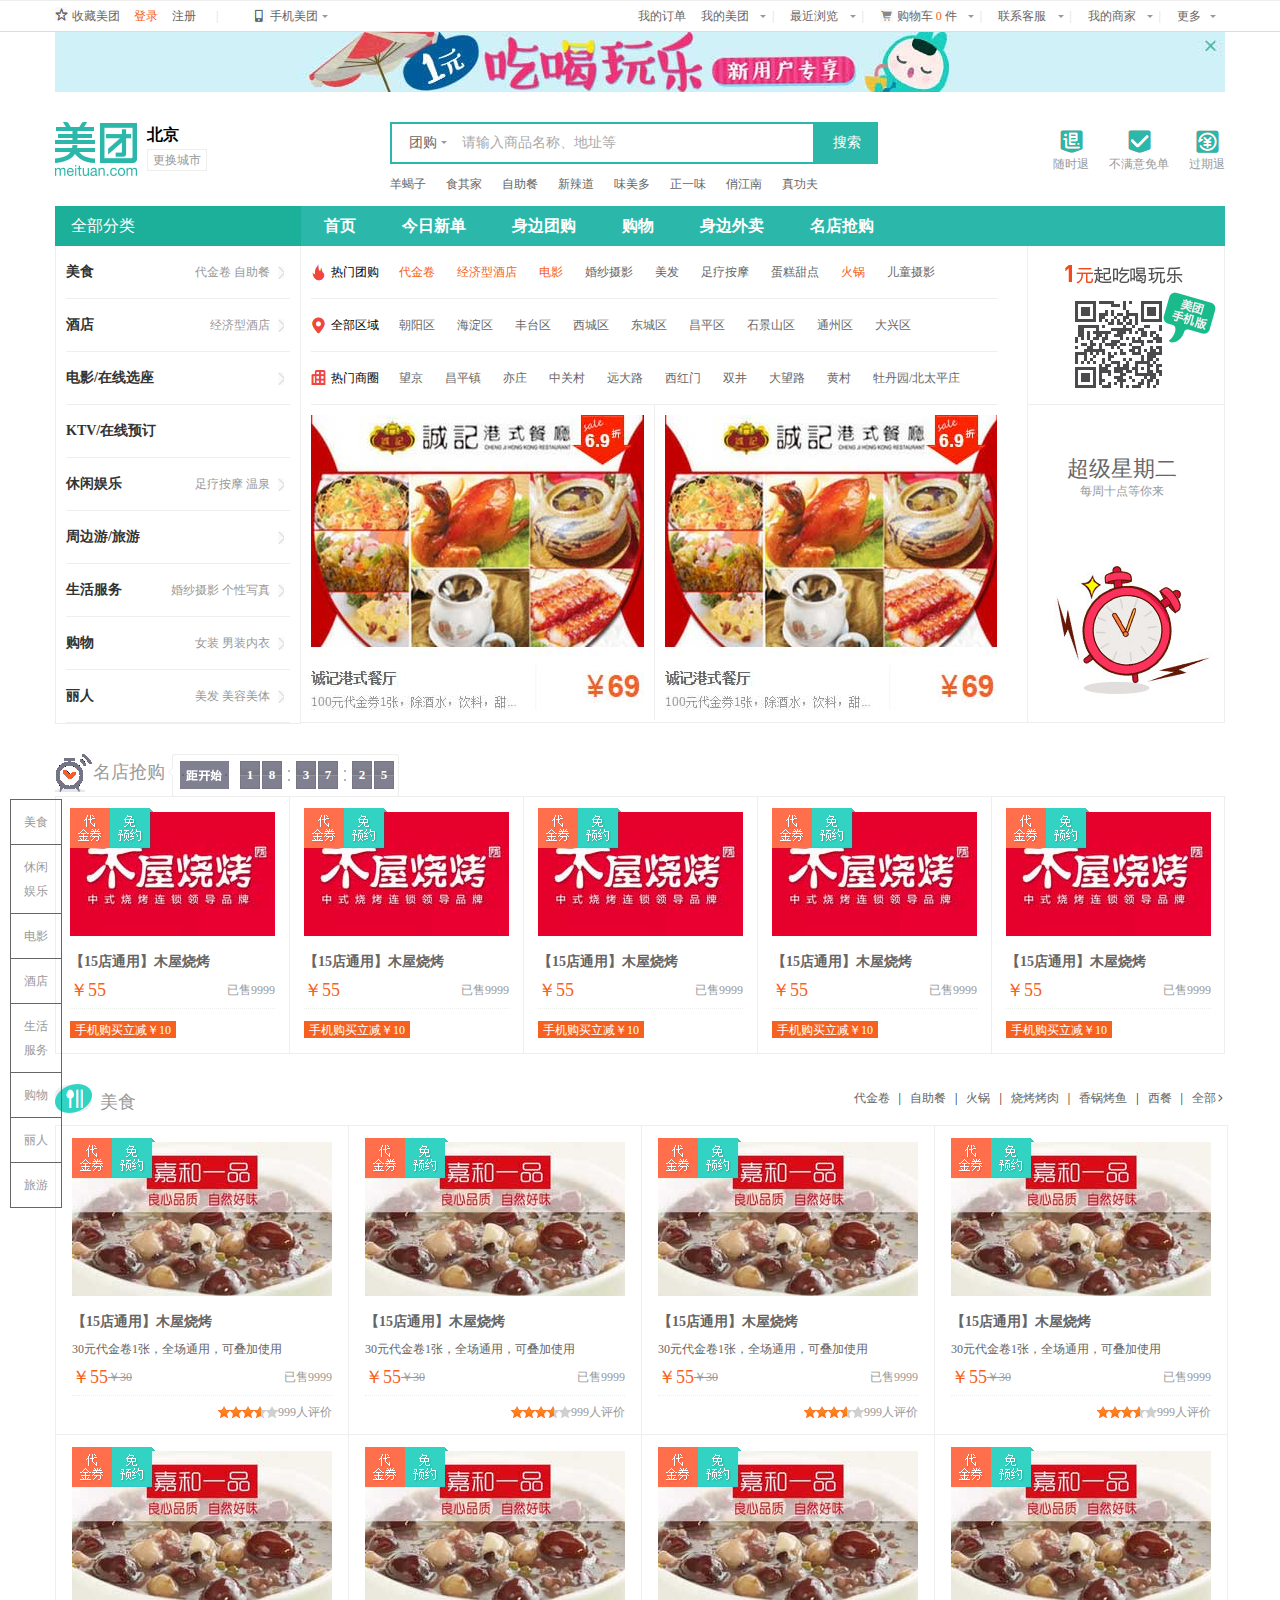
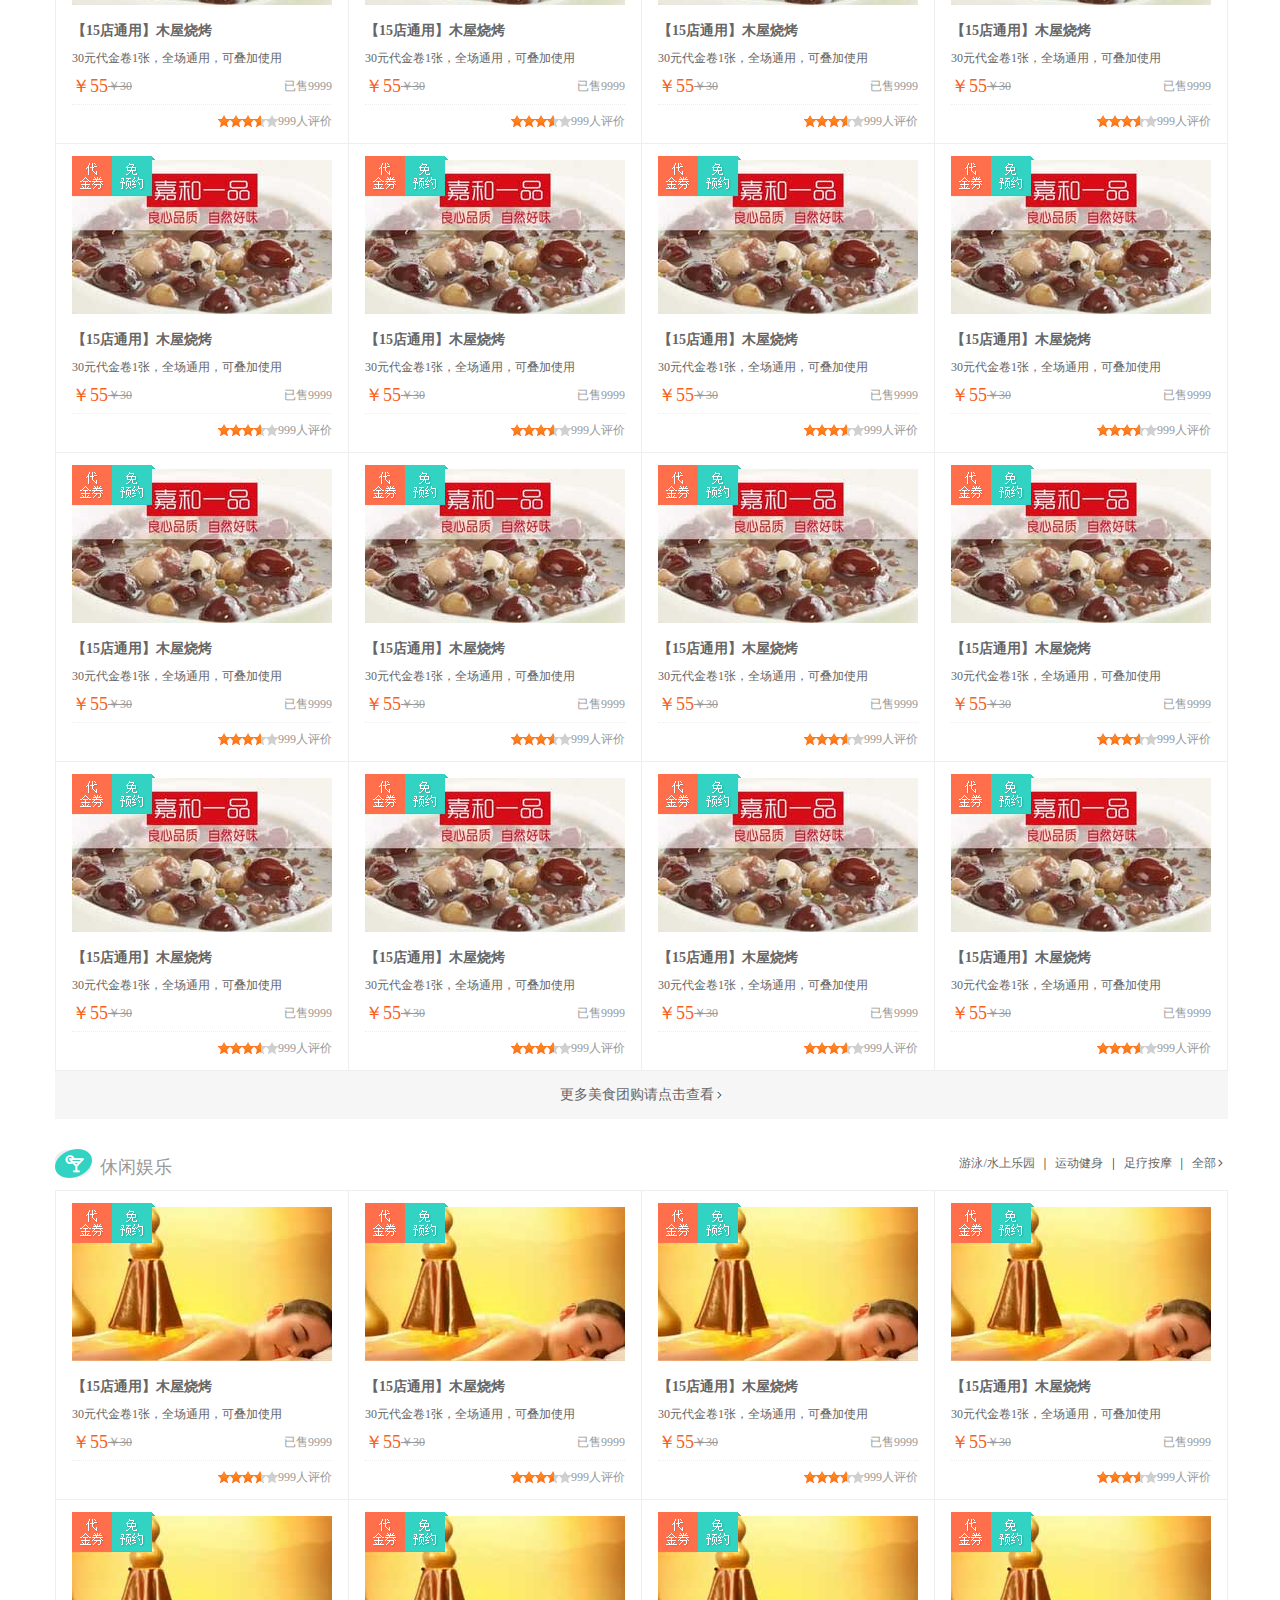
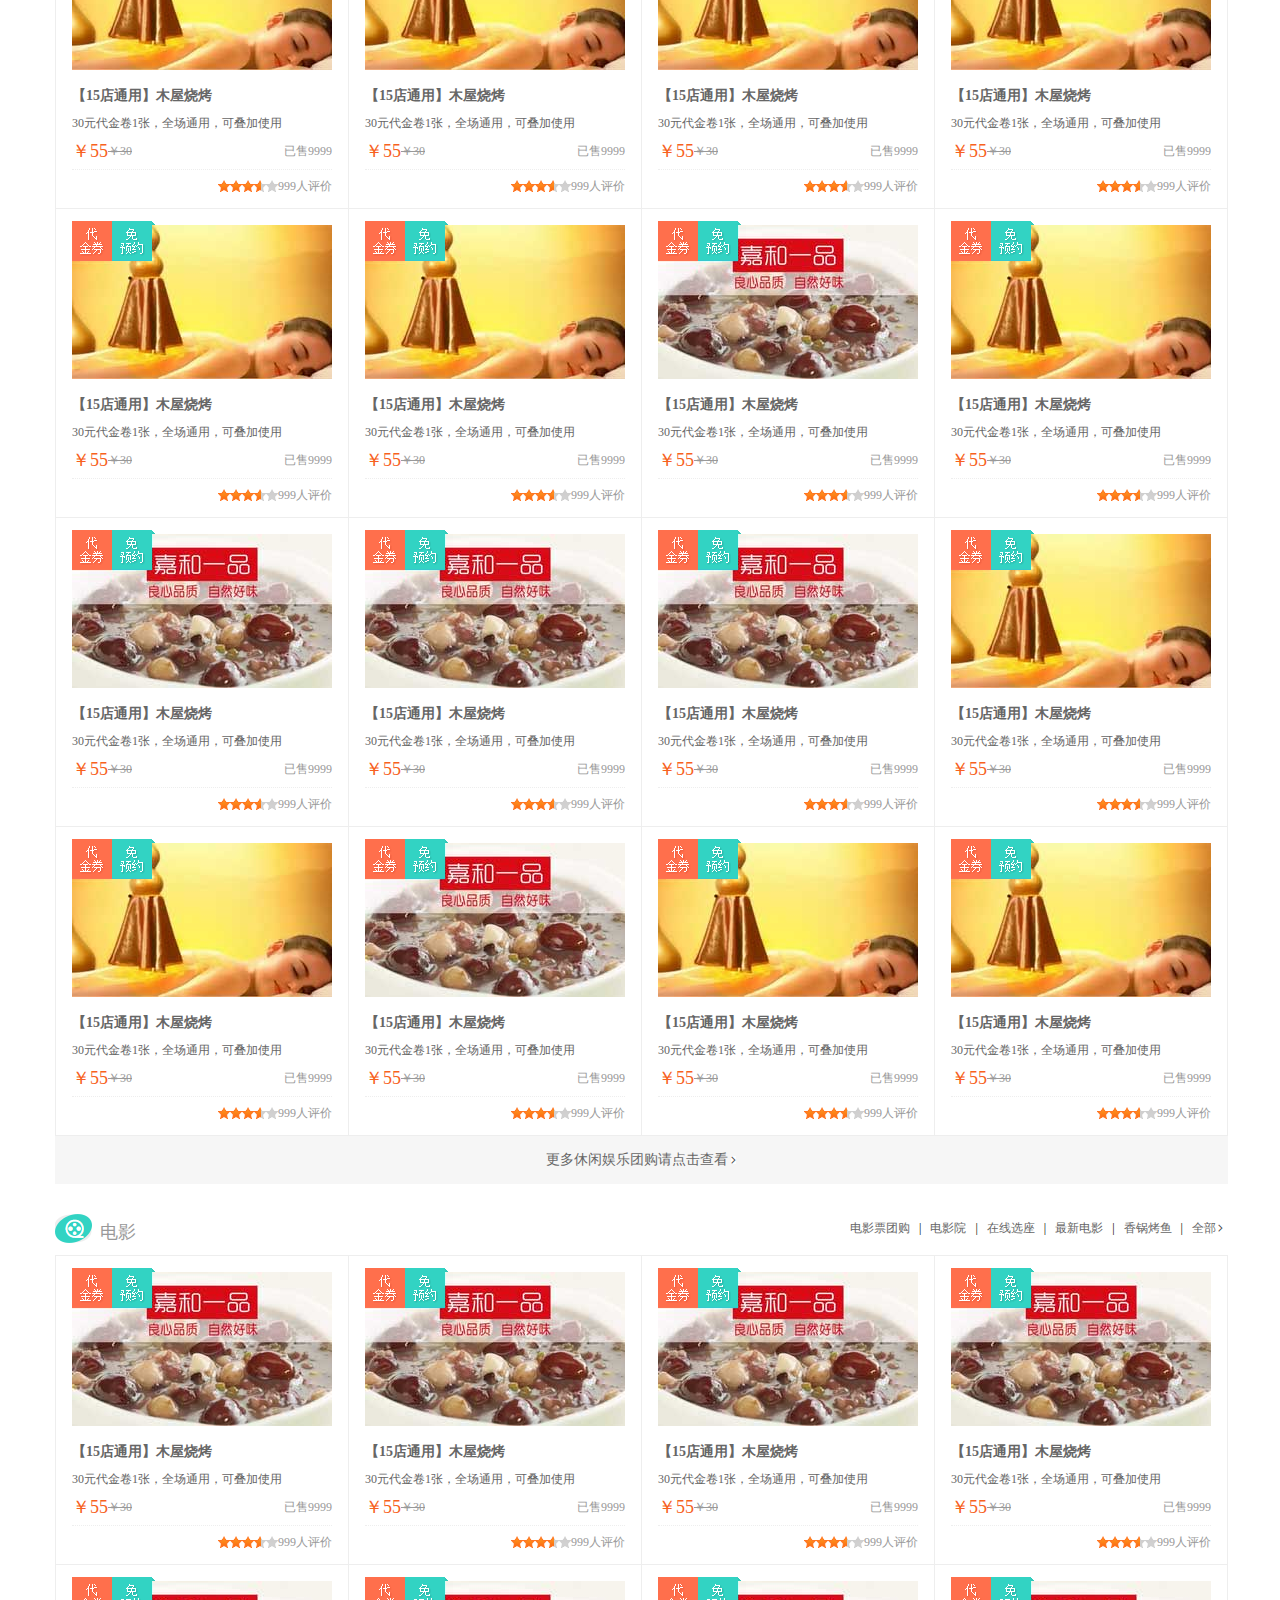
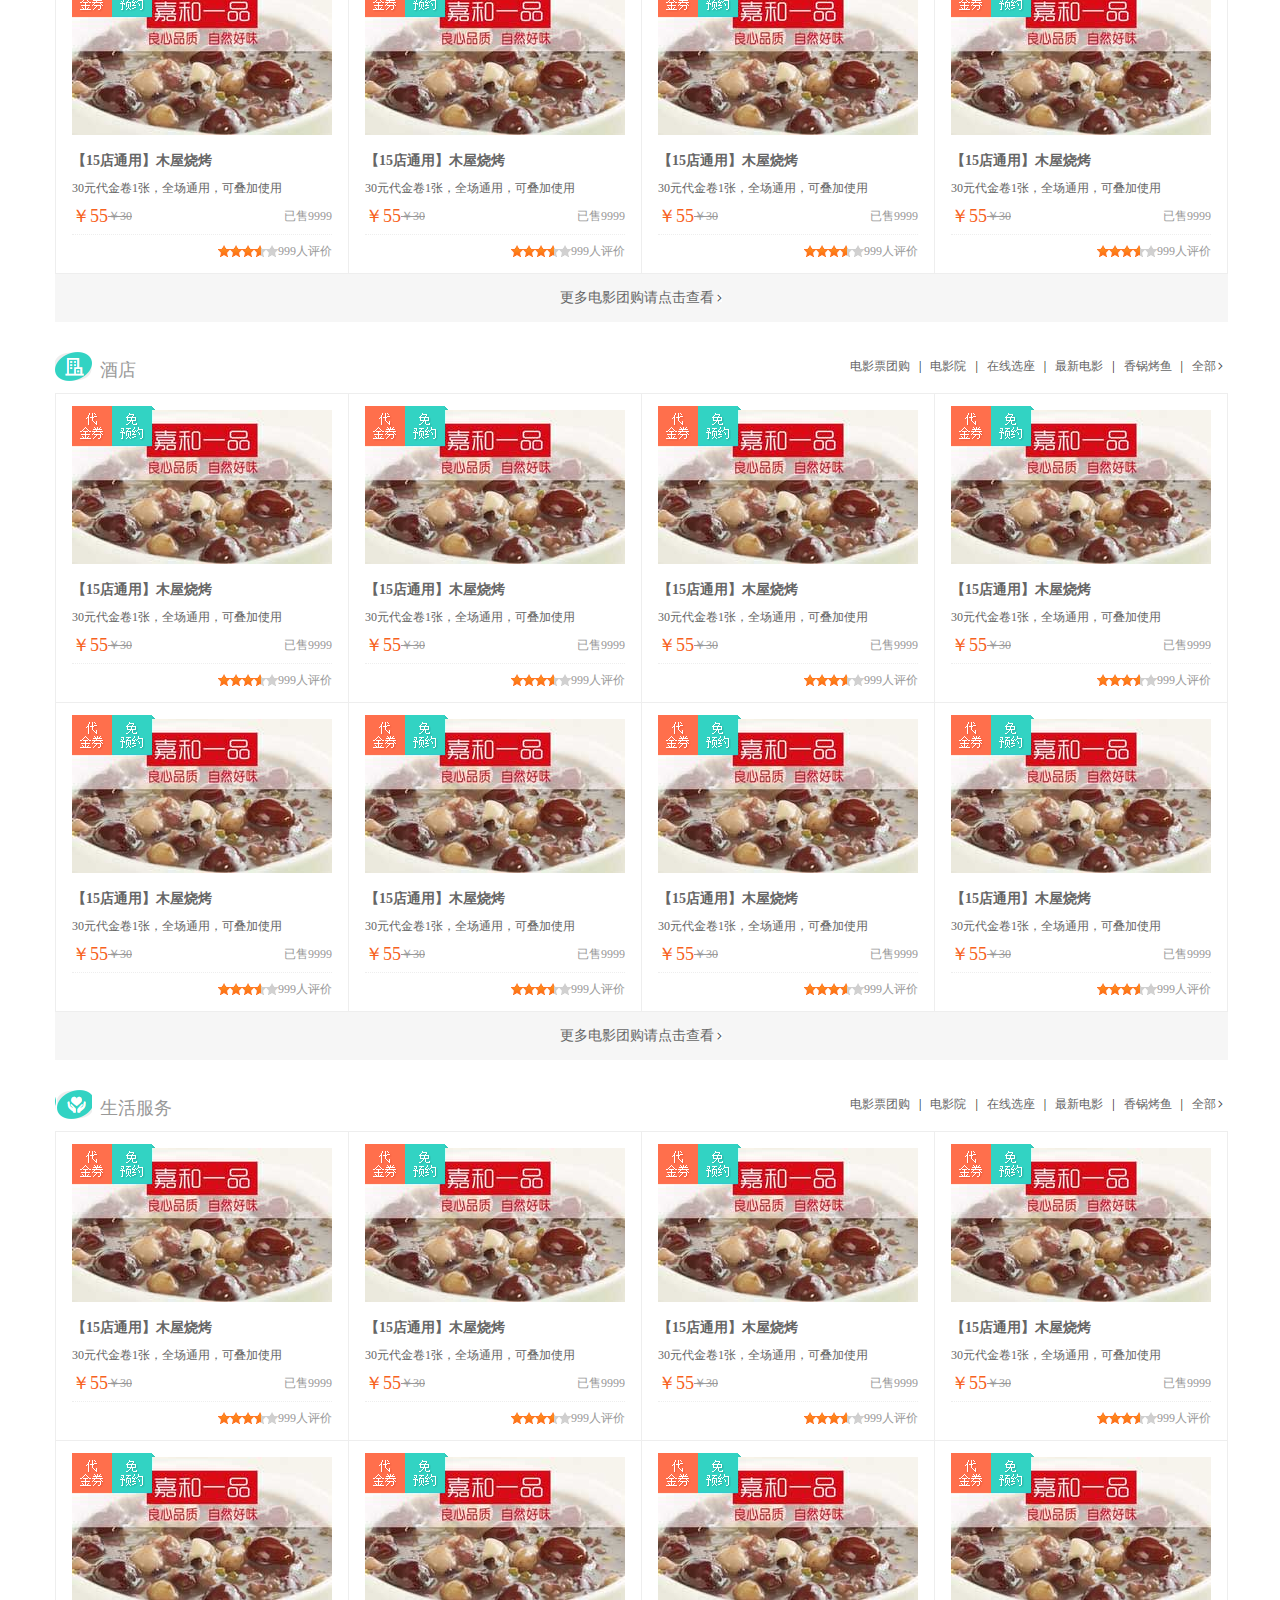
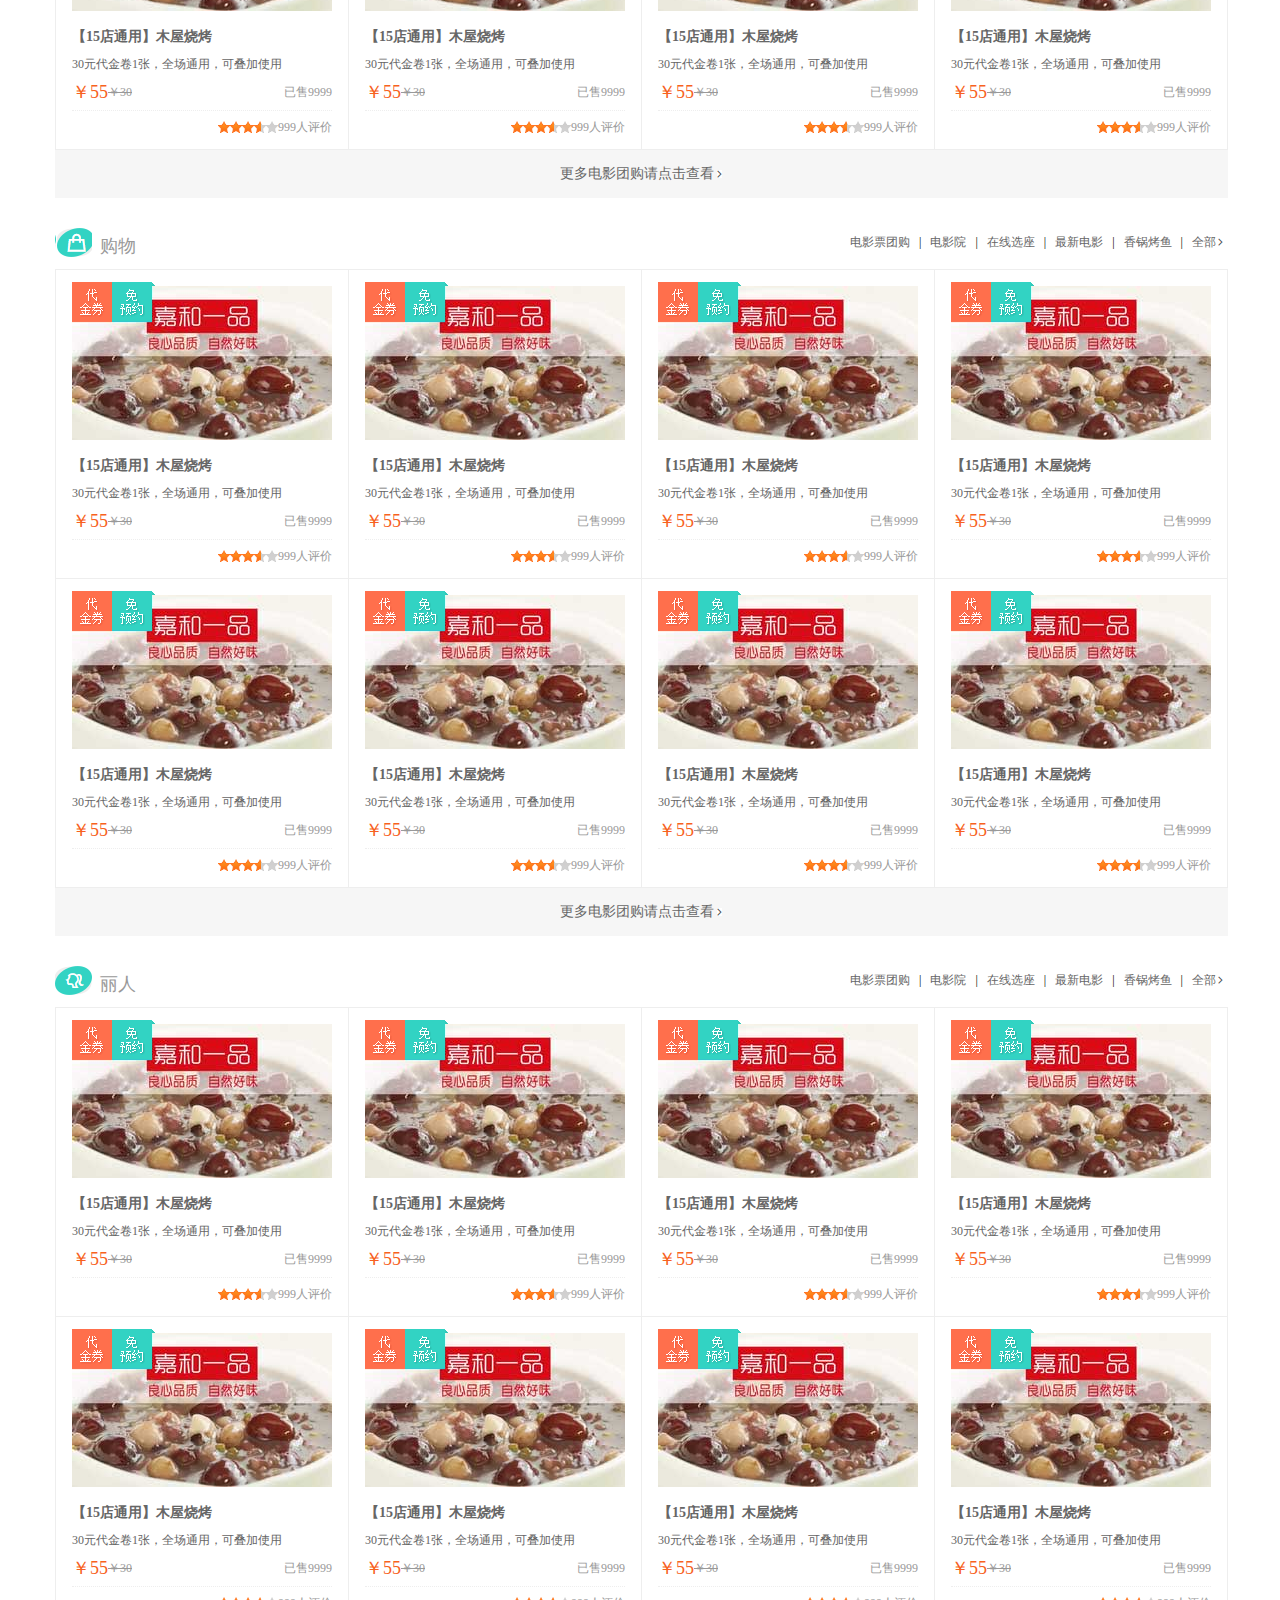
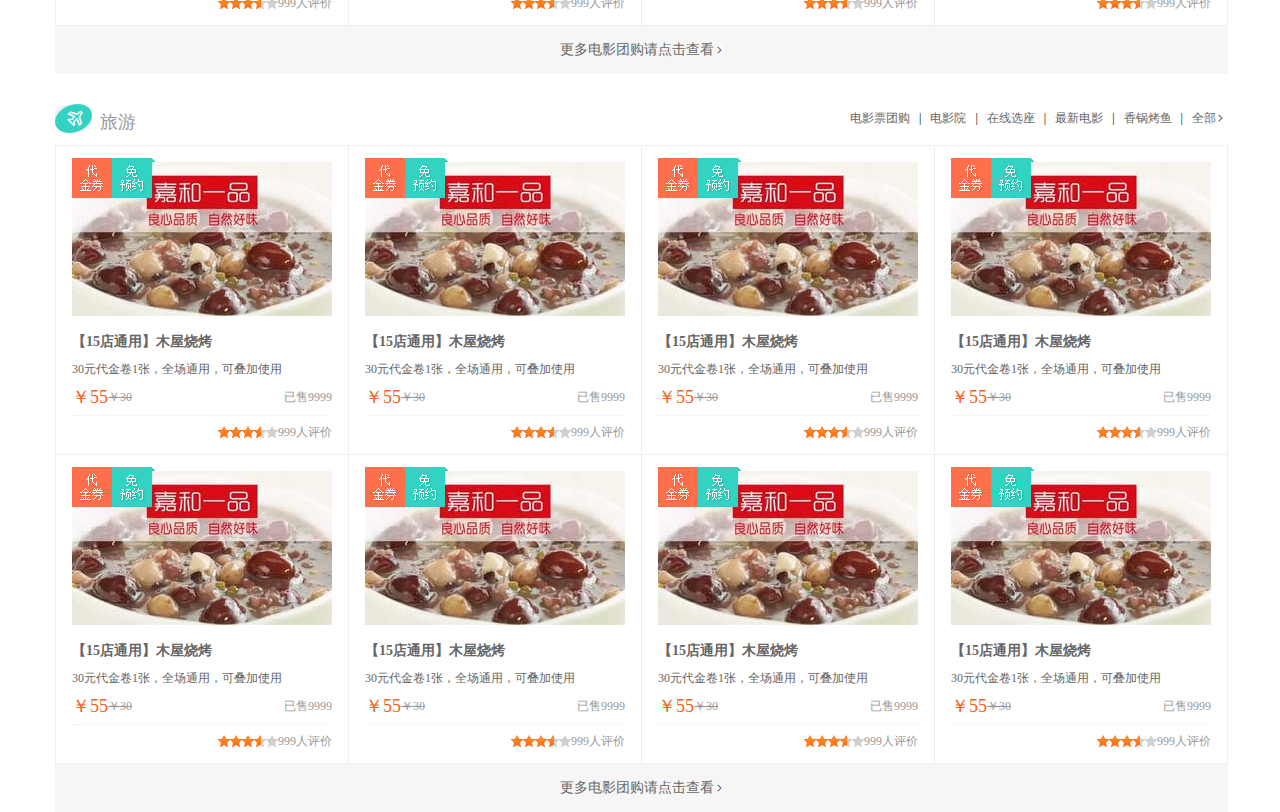
<file: my-demo/meituan/index.html>
<!DOCTYPE html PUBLIC "-//W3C//DTD XHTML 1.0 Transitional//EN" "http://www.w3.org/TR/xhtml1/DTD/xhtml1-transitional.dtd">
<html xmlns="http://www.w3.org/1999/xhtml">
<head>
<meta http-equiv="Content-Type" content="text/html; charset=utf-8" />
<title>美团首页</title>
<link rel="stylesheet" href="css/style.css" />
<link rel="stylesheet" href="css/base.css" />
<script src="js/com.js"></script>
<script src="js/index.js"></script>
</head>

<body>
	<div class="top j-tab">
		<div class="wapper clearfix">
			<div class="login f-left">
				<a href="javascript:;">
					<i class="collection f-left"></i>
					<span class="f-left">收藏美团</span>
				</a>
				<div class="f-left marRight-14">
					<a href="jsvascript:;" class="login-btn col-f7">登录</a>
					<a href="jsvascript:;" class=" register-btn">注册<i class="line col-dd">|</i></a>
				</div>
				<a href="javascript:;" class="j-btn "><!--js效果-->
					<i class="phone-bg f-left"></i>
					<span class="f-left">手机美团</span>
					<i class="jiao f-left"></i>
				</a>
				<div class="phone-list">
					<div class="j-box ">
							<!--手机美团二维码-->
					</div>
				</div>
			</div>
			<ul class="top-nav f-right">
				<li>
					<a href="javascript:;">我的订单</a>
				</li>
				<li>
					<a href="javascript:;" class="j-btn ">
						<span>我的美团</span>
						<i class="jiao"></i>
						<i class="line col-dd">|</i>
					</a>
					<div class="j-box "></div>
				</li>
				<li>
					<a href="javascript:;" class="j-btn ">
						<span>最近浏览</span>
						<i class="jiao"></i>
						<i class="line col-dd">|</i>
					</a>	
					<div class="j-box "></div>
				</li>
				<li>
					<a href="javascript:;" class="j-btn ">
						<i class="shopcar-bg f-left"></i>
						<span>购物车</span>
						<i class="jiao"></i>
						<i class="col-f7">0</i>
						<span>件</span>
						<i class="line col-dd">|</i>
					</a>
					<div class="j-box "></div>
				</li>
				<li>
					<a href="javascript:;" class="j-btn ">
						<span>联系客服</span>
						<i class="jiao"></i>
						<i class="line col-dd">|</i>
					</a>
					<div class="j-box ="></div>
				</li>
				<li>
					<a href="javascript:;" class="j-btn ">
						<span>我的商家</span>
						<i class="jiao"></i>
						<i class="line col-dd">|</i>
					</a>
					<div class="j-box "></div>
				</li>
				<li>
					<a href="javascript:;" class="j-btn ">
						<span>更多</span>
						<i class="jiao"></i>
						<i class="line col-dd"></i>
					</a>
					<div class="j-box "></div>
				</li>
			</ul>
		</div>
	</div>
	<div class="wapper ad">
		<a href="#"><img src="images/ad1_17.jpg" /></a>
		<a href="javascript:;" id="closeAd"></a>
	</div>
	<div class="header-top wapper clearfix">
		<div class="f-left">
			<h1 class="f-left logo"><a href="#">美团网</a></h1>
			<div class="city f-left">
				<h3>北京</h3>
				<span>更换城市</span>
			</div>
		</div>
		<div class="f-left search">
			<div class="clearfix">
				<div class="search-box f-left">
					<div class="f-left choice j-tab">
						<p class="j-btn ">
							<em>团购</em>
							<i class="jiao"></i>
						</p>
						<div class="j-box ">
							<em>商家</em>
						</div>
					</div>
					<input type="text" class="txt f-left" id="txt" />
					<span id="searchBtn">请输入商品名称、地址等</span>
				</div>
				<a href="#" class="search-btn f-left">搜索</a>
			</div>
			<div class="clearfix option-list">
				<a href="javascript:;">羊蝎子</a>
				<a href="javascript:;">食其家</a>
				<a href="javascript:;">自助餐</a>
				<a href="javascript:;">新辣道</a>
				<a href="javascript:;">味美多</a>
				<a href="javascript:;">正一味</a>
				<a href="javascript:;">俏江南</a>
				<a href="javascript:;">真功夫</a>
			</div>
		</div> 
		<div class="f-right service">
			<a href="javascript:;">
				<i class=" return"></i>
				<span>随时退</span>
			</a>
			<a href="javascript:;">
				<i class="return2 return"></i>
				<span>不满意免单</span>
			</a>
			<a href="javascript:;">
				<i class="return3 return"></i>
				<span>过期退</span>
			</a>
		</div>
	</div>
	<div class="wapper">
		<ul class="nav clearfix">
			<li class="all-list">
				全部分类
			</li>
			<li>
				<a href="javascript:;">首页</a>
			</li>		
			<li>
				<a href="javascript:;">今日新单</a>
			</li>
			<li>
				<a href="javascript:;">身边团购</a>
			</li>		
			<li>
				<a href="javascript:;">购物</a>
			</li>
			<li>
				<a href="javascript:;">身边外卖</a>
			</li>		
			<li>
				<a href="javascript:;">名店抢购</a>
			</li>
		</ul>
		<div class="content-top clearfix">
			<div class="f-left side-nav j-tab">
				<ul>
					<li class="j-btn ">
						<h3 class="f-left">美食</h3>
						<span class="f-right">代金卷 自助餐</span>
						<i class="right-jiao"></i>
					</li>
					<li class="j-btn">
						<h3 class="f-left">酒店</h3>
						<span class="f-right">经济型酒店</span>
						<i class="right-jiao"></i>
					</li>
					<li class="j-btn">
						<h3 class="f-left">电影/在线选座</h3>
						<i class="right-jiao"></i>
					</li>
					<li><!--没有-->
						<h3 class="f-left">KTV/在线预订</h3>
					</li>
					<li class="j-btn">
						<h3 class="f-left">休闲娱乐</h3>
						<span class="f-right">足疗按摩 温泉</span>
						<i class="right-jiao"></i>
					</li>
					<li class="j-btn">
						<h3 class="f-left">周边游/旅游</h3>
						<i class="right-jiao"></i>
					</li>
					<li class="j-btn">
						<h3 class="f-left">生活服务</h3>
						<span class="f-right">婚纱摄影 个性写真</span>
						<i class="right-jiao"></i>
					</li>
					<li class="j-btn">
						<h3 class="f-left">购物</h3>
						<span class="f-right">女装 男装内衣</span>
						<i class="right-jiao"></i>
					</li>
					<li class="j-btn">
						<h3 class="f-left">丽人</h3>
						<span class="f-right">美发 美容美体</span>
						<i class="right-jiao"></i>
					</li>
				</ul>
				<div class="j-box">美食</div>
				<div class="j-box">酒店</div>
				<div class="j-box">电影/在线选座</div>
				<div class="j-box">休闲娱乐</div>
				<div class="j-box">周边游/路游</div>
				<div class="j-box">生活服务</div>
				<div class="j-box">购物</div>
				<div class="j-box">丽人</div>
			</div>
			<div class="top-middle f-left">
				<dl class="clearfix hot">
					<dt>热门团购</dt>
					<dd><a href="javascript:;" class="col-f7 ">代金卷</a></dd>
					<dd><a href="javascript:;" class="col-f7 ">经济型酒店</a></dd>
					<dd><a href="javascript:;" class="col-f7 ">电影</a></dd>
					<dd><a href="javascript:;">婚纱摄影</a></dd>
					<dd><a href="javascript:;">美发</a></dd>
					<dd><a href="javascript:;">足疗按摩</a></dd>
					<dd><a href="javascript:;">蛋糕甜点</a></dd>
					<dd><a href="javascript:;" class="col-f7 ">火锅</a></dd>
					<dd><a href="javascript:;">儿童摄影</a></dd>
				</dl>
				<dl class="clearfix address">
					<dt>全部区域</dt>
					<dd><a href="javascript:;" >朝阳区</a></dd>
					<dd><a href="javascript:;" >海淀区</a></dd>
					<dd><a href="javascript:;" >丰台区</a></dd>
					<dd><a href="javascript:;">西城区</a></dd>
					<dd><a href="javascript:;">东城区</a></dd>
					<dd><a href="javascript:;">昌平区</a></dd>
					<dd><a href="javascript:;">石景山区</a></dd>
					<dd><a href="javascript:;">通州区</a></dd>
					<dd><a href="javascript:;">大兴区</a></dd>
				</dl>
				<dl class="clearfix hot-place">
					<dt>热门商圈</dt>
					<dd><a href="javascript:;">望京</a></dd>
					<dd><a href="javascript:;">昌平镇</a></dd>
					<dd><a href="javascript:;">亦庄</a></dd>
					<dd><a href="javascript:;">中关村</a></dd>
					<dd><a href="javascript:;">远大路</a></dd>
					<dd><a href="javascript:;">西红门</a></dd>
					<dd><a href="javascript:;">双井</a></dd>
					<dd><a href="javascript:;">大望路</a></dd>
					<dd><a href="javascript:;">黄村</a></dd>
					<dd><a href="javascript:;">牡丹园/北太平庄</a></dd>
				</dl>
				<div class="j-show">
					<ul class="hot-food clearfix j-ul">
						<li>
							<img src="images/hot-food2.jpg" />
						</li>
						<li>
							<img src="images/hot-food2.jpg"/>
						</li>
						<li>
							<img src="images/hot-food1.png" />
						</li>
						<li>
							<img src="images/hot-food1.png" />
						</li>
						<li>
							<img src="images/hot-food3.jpg"/>
						</li>
						<li>
							<img src="images/hot-food3.jpg"/>
						</li>
					</ul>
					<a href="javascript:;" class="prev j-abtn"></a>
					<a href="javascript:;" class="next j-abtn">1/3</a>
				</div>
			</div>
			<div class="top-right f-right">
				<img src="images/app-qrcode.v77087a3d.png"/>
				<div class="title">
					<div class="j-show ">
						<ul class="food j-ul">
							<li>
								<a href="javascript:;">
									<h4>超级星期二</h4>
									<span>每周十点等你来</span>
								</a>
								<img src="images/click.jpg" />
							</li>
							<li>
								<a href="javascript:;">
									<h4>超级霸王餐</h4>
									<span>每周十点等你来</span>
								</a>
								<img src="images/food.jpg" />
							</li>
						</ul>
						<a href="javascript:;" class="prev j-abtn"></a>
						<a href="javascript:;" class="next j-abtn"></a>
					</div>
				</div>
			</div>
		</div>
		<div class="panic-buying m-box">
			<div class="clearfix ">	
				<h3 class="f-left panic-title">
					<i class="tick-bg f-left"></i>
					<span >名店抢购</span>
				</h3>
				<div class="last-time f-left">
					<span class="toStart"></span>
					<span>0</span>
					<span>3</span>
					<i></i>
					<span>0</span>
					<span>3</span>
					<i></i>
					<span>0</span>
					<span>3</span>
				</div>
			</div>
			<div class="set-time">
				<div class="j-show">
					<a href="javascript:;" class="prev j-abtn"></a>
					<a href="javascript:;" class="next j-abtn">1/3</a>
					<div class="panic-ul j-ul">
						<ul class="clearfix m-list ">
								<li>
									<a href="javascript:;">
										<img src="images/kaoya.jpg" />
										<i class="voucher pos-ab"></i>
										<i class="free-reservation pos-ab"></i>
									</a>
									<p>【15店通用】木屋烧烤</p>
									<div class="clearfix price">
										<span class="f-left col-f7">￥55</span>
										<span class="f-right">已售9999</span>
									</div>
									<span class="phone-buy">手机购买立减￥10</span>
								</li>
								<li>
									<a href="javascript:;">
										<img src="images/kaoya.jpg" />
										<i class="voucher pos-ab"></i>
										<i class="free-reservation pos-ab"></i>
									</a>
									<p>【15店通用】木屋烧烤</p>
									<div class="clearfix price">
										<span class="f-left col-f7">￥55</span>
										<span class="f-right">已售9999</span>
									</div>
									<span class="phone-buy">手机购买立减￥10</span>
									
								</li>
								<li>
									<a href="javascript:;">
										<img src="images/kaoya.jpg" />
										<i class="voucher pos-ab"></i>
										<i class="free-reservation pos-ab"></i>
									</a>
									<p>【15店通用】木屋烧烤</p>
									<div class="clearfix price">
										<span class="f-left col-f7">￥55</span>
										<span class="f-right">已售9999</span>
									</div>
									<span class="phone-buy">手机购买立减￥10</span>
									
								</li>
								<li>
									<a href="javascript:;">
										<img src="images/kaoya.jpg" />
										<i class="voucher pos-ab"></i>
										<i class="free-reservation pos-ab"></i>
									</a>
									<p>【15店通用】木屋烧烤</p>
									<div class="clearfix price">
										<span class="f-left col-f7">￥55</span>
										<span class="f-right">已售9999</span>
									</div>
									<span class="phone-buy">手机购买立减￥10</span>
									
								</li>
								<li>
									<a href="javascript:;">
										<img src="images/kaoya.jpg" />
										<i class="voucher pos-ab"></i>
										<i class="free-reservation pos-ab"></i>
									</a>
									<p>【15店通用】木屋烧烤</p>
									<div class="clearfix price">
										<span class="f-left col-f7">￥55</span>
										<span class="f-right">已售9999</span>
									</div>
									<span class="phone-buy">手机购买立减￥10</span>
									
								</li>
							</ul>
						<ul class="clearfix m-list ">
							<li>
								<a href="javascript:;">
									<img src="images/bige.jpg" />
									<i class="voucher pos-ab"></i>
									<i class="free-reservation pos-ab"></i>
								</a>
								<p>【15店通用】木屋烧烤</p>
								<div class="clearfix price">
									<span class="f-left col-f7">￥55</span>
									<span class="f-right">已售9999</span>
								</div>
								<span class="phone-buy">手机购买立减￥10</span>
							</li>
							<li>
								<a href="javascript:;">
									<img src="images/bige.jpg" />
									<i class="voucher pos-ab"></i>
									<i class="free-reservation pos-ab"></i>
								</a>
								<p>【15店通用】木屋烧烤</p>
								<div class="clearfix price">
									<span class="f-left col-f7">￥55</span>
									<span class="f-right">已售9999</span>
								</div>
								<span class="phone-buy">手机购买立减￥10</span>
								
							</li>
							<li>
								<a href="javascript:;">
									<img src="images/bige.jpg" />
									<i class="voucher pos-ab"></i>
									<i class="free-reservation pos-ab"></i>
								</a>
								<p>【15店通用】木屋烧烤</p>
								<div class="clearfix price">
									<span class="f-left col-f7">￥55</span>
									<span class="f-right">已售9999</span>
								</div>
								<span class="phone-buy">手机购买立减￥10</span>
								
							</li>
							<li>
								<a href="javascript:;">
									<img src="images/bige.jpg" />
									<i class="voucher pos-ab"></i>
									<i class="free-reservation pos-ab"></i>
								</a>
								<p>【15店通用】木屋烧烤</p>
								<div class="clearfix price">
									<span class="f-left col-f7">￥55</span>
									<span class="f-right">已售9999</span>
								</div>
								<span class="phone-buy">手机购买立减￥10</span>
								
							</li>
							<li>
								<a href="javascript:;">
									<img src="images/bige.jpg" />
									<i class="voucher pos-ab"></i>
									<i class="free-reservation pos-ab"></i>
								</a>
								<p>【15店通用】木屋烧烤</p>
								<div class="clearfix price">
									<span class="f-left col-f7">￥55</span>
									<span class="f-right">已售9999</span>
								</div>
								<span class="phone-buy">手机购买立减￥10</span>
								
							</li>
						</ul>
						<ul class="clearfix m-list ">
							<li>
								<a href="javascript:;">
									<img src="images/qiushi.jpg" />
									<i class="voucher pos-ab"></i>
									<i class="free-reservation pos-ab"></i>
								</a>
								<p>【15店通用】木屋烧烤</p>
								<div class="clearfix price">
									<span class="f-left col-f7">￥55</span>
									<span class="f-right">已售9999</span>
								</div>
								<span class="phone-buy">手机购买立减￥10</span>
							</li>
							<li>
								<a href="javascript:;">
									<img src="images/qiushi.jpg" />
									<i class="voucher pos-ab"></i>
									<i class="free-reservation pos-ab"></i>
								</a>
								<p>【15店通用】木屋烧烤</p>
								<div class="clearfix price">
									<span class="f-left col-f7">￥55</span>
									<span class="f-right">已售9999</span>
								</div>
								<span class="phone-buy">手机购买立减￥10</span>
								
							</li>
							<li>
								<a href="javascript:;">
									<img src="images/qiushi.jpg" />
									<i class="voucher pos-ab"></i>
									<i class="free-reservation pos-ab"></i>
								</a>
								<p>【15店通用】木屋烧烤</p>
								<div class="clearfix price">
									<span class="f-left col-f7">￥55</span>
									<span class="f-right">已售9999</span>
								</div>
								<span class="phone-buy">手机购买立减￥10</span>
								
							</li>
							<li>
								<a href="javascript:;">
									<img src="images/qiushi.jpg" />
									<i class="voucher pos-ab"></i>
									<i class="free-reservation pos-ab"></i>
								</a>
								<p>【15店通用】木屋烧烤</p>
								<div class="clearfix price">
									<span class="f-left col-f7">￥55</span>
									<span class="f-right">已售9999</span>
								</div>
								<span class="phone-buy">手机购买立减￥10</span>
								
							</li>
							<li>
								<a href="javascript:;">
									<img src="images/bige.jpg" />
									<i class="voucher pos-ab"></i>
									<i class="free-reservation pos-ab"></i>
								</a>
								<p>【15店通用】木屋烧烤</p>
								<div class="clearfix price">
									<span class="f-left col-f7">￥55</span>
									<span class="f-right">已售9999</span>
								</div>
								<span class="phone-buy">手机购买立减￥10</span>
								
							</li>
						</ul>
					</div>	
				</div>
			</div>
		</div>
		<!--侧边固定定位-->
		<ul class="side-bar">
			<li>美食</li>
			<li>休闲娱乐</li>
			<li>电影</li>
			<li>酒店</li>
			<li>生活服务</li>
			<li>购物</li>
			<li>丽人</li>
			<li>旅游</li>
		</ul>
		<div class="m-box m-box-food">
			<div class="clearfix">
				<h3 class="f-left panic-title">
					<i class="m-bg m-bg1 f-left"></i>
					<span >美食</span>
				</h3>
				<ul class="list-title f-right">
					<li>
						<a href="javascript:;">代金卷</a>
						<i>|</i>
					</li>
					<li>
						<a href="javascript:;">自助餐</a>
						<i>|</i>
					</li>
					<li>
						<a href="javascript:;">火锅</a>
						<i>|</i>
					</li>
					<li>
						<a href="javascript:;">烧烤烤肉</a>
						<i>|</i>
					</li>
					<li>
						<a href="javascript:;">香锅烤鱼</a>
						<i>|</i>
					</li>
					<li>
						<a href="javascript:;">西餐</a>
						<i>|</i>
					</li>
					<li>
						<a href="javascript:;">全部</a>
						<i class="jiao2"></i>
					</li>
				</ul>
			</div>
			<ul class="clearfix m-list listWidth">
				<li>
					<a href="javascript:;">
						<img src="images/food-list.jpg" />
						<i class="voucher pos-ab"></i>
						<i class="free-reservation pos-ab"></i>
					</a>
					<div>
						<p>【15店通用】木屋烧烤</p>
						<a href="javascript:;"  class="explain">30元代金卷1张，全场通用，可叠加使用</a>
					</div>
					<div class="clearfix price">
						<span class="f-left col-f7">￥55</span>
						<span class="old-price f-left">￥30</span>
						<span class="f-right">已售9999</span>
					</div>
					<div class="judge clearfix">
						<span class="f-right">999人评价</span>
						<img src="images/star.png" class="f-right" />
					</div>
				</li>
				<li>
					<a href="javascript:;">
						<img src="images/food-list.jpg" />
						<i class="voucher pos-ab"></i>
						<i class="free-reservation pos-ab"></i>
					</a>
					<div>
						<p>【15店通用】木屋烧烤</p>
						<a href="javascript:;" class="explain">30元代金卷1张，全场通用，可叠加使用</a>
					</div>
					<div class="clearfix price">
						<span class="f-left col-f7">￥55</span>
						<span class="old-price f-left">￥30</span>
						<span class="f-right">已售9999</span>
					</div>
					<div class="judge clearfix">
						<span class="f-right">999人评价</span>
						<img src="images/star.png" class="f-right" />
					</div>
				</li>
				<li>
					<a href="javascript:;">
						<img src="images/food-list.jpg" />
						<i class="voucher pos-ab"></i>
						<i class="free-reservation pos-ab"></i>
					</a>
					<div>
						<p>【15店通用】木屋烧烤</p>
						<a href="javascript:;"  class="explain">30元代金卷1张，全场通用，可叠加使用</a>
					</div>
					<div class="clearfix price">
						<span class="f-left col-f7">￥55</span>
						<span class="old-price f-left">￥30</span>
						<span class="f-right">已售9999</span>
					</div>
					<div class="judge clearfix">
						<span class="f-right">999人评价</span>
						<img src="images/star.png" class="f-right" />
					</div>
				</li>
				<li>
					<a href="javascript:;">
						<img src="images/food-list.jpg" />
						<i class="voucher pos-ab"></i>
						<i class="free-reservation pos-ab"></i>
					</a>
					<div>
						<p>【15店通用】木屋烧烤</p>
						<a href="javascript:;"  class="explain">30元代金卷1张，全场通用，可叠加使用</a>
					</div>
					<div class="clearfix price">
						<span class="f-left col-f7">￥55</span>
						<span class="old-price f-left">￥30</span>
						<span class="f-right">已售9999</span>
					</div>
					<div class="judge clearfix">
						<span class="f-right">999人评价</span>
						<img src="images/star.png" class="f-right" />
					</div>
				</li>
				<li>
					<a href="javascript:;">
						<img src="images/food-list.jpg" />
						<i class="voucher pos-ab"></i>
						<i class="free-reservation pos-ab"></i>
					</a>
					<div>
						<p>【15店通用】木屋烧烤</p>
						<a href="javascript:;"  class="explain">30元代金卷1张，全场通用，可叠加使用</a>
					</div>
					<div class="clearfix price">
						<span class="f-left col-f7">￥55</span>
						<span class="old-price f-left">￥30</span>
						<span class="f-right">已售9999</span>
					</div>
					<div class="judge clearfix">
						<span class="f-right">999人评价</span>
						<img src="images/star.png" class="f-right" />
					</div>
				</li>
				<li>
					<a href="javascript:;">
						<img src="images/food-list.jpg" />
						<i class="voucher pos-ab"></i>
						<i class="free-reservation pos-ab"></i>
					</a>
					<div>
						<p>【15店通用】木屋烧烤</p>
						<a href="javascript:;"  class="explain">30元代金卷1张，全场通用，可叠加使用</a>
					</div>
					<div class="clearfix price">
						<span class="f-left col-f7">￥55</span>
						<span class="old-price f-left">￥30</span>
						<span class="f-right">已售9999</span>
					</div>
					<div class="judge clearfix">
						<span class="f-right">999人评价</span>
						<img src="images/star.png" class="f-right" />
					</div>
				</li>
				<li>
					<a href="javascript:;">
						<img src="images/food-list.jpg" />
						<i class="voucher pos-ab"></i>
						<i class="free-reservation pos-ab"></i>
					</a>
					<div>
						<p>【15店通用】木屋烧烤</p>
						<a href="javascript:;"  class="explain">30元代金卷1张，全场通用，可叠加使用</a>
					</div>
					<div class="clearfix price">
						<span class="f-left col-f7">￥55</span>
						<span class="old-price f-left">￥30</span>
						<span class="f-right">已售9999</span>
					</div>
					<div class="judge clearfix">
						<span class="f-right">999人评价</span>
						<img src="images/star.png" class="f-right" />
					</div>
				</li>
				<li>
					<a href="javascript:;">
						<img src="images/food-list.jpg" />
						<i class="voucher pos-ab"></i>
						<i class="free-reservation pos-ab"></i>
					</a>
					<div>
						<p>【15店通用】木屋烧烤</p>
						<a href="javascript:;"  class="explain">30元代金卷1张，全场通用，可叠加使用</a>
					</div>
					<div class="clearfix price">
						<span class="f-left col-f7">￥55</span>
						<span class="old-price f-left">￥30</span>
						<span class="f-right">已售9999</span>
					</div>
					<div class="judge clearfix">
						<span class="f-right">999人评价</span>
						<img src="images/star.png" class="f-right" />
					</div>
				</li>
				<li>
					<a href="javascript:;">
						<img src="images/food-list.jpg" />
						<i class="voucher pos-ab"></i>
						<i class="free-reservation pos-ab"></i>
					</a>
					<div>
						<p>【15店通用】木屋烧烤</p>
						<a href="javascript:;" class="explain">30元代金卷1张，全场通用，可叠加使用</a>
					</div>
					<div class="clearfix price">
						<span class="f-left col-f7">￥55</span>
						<span class="old-price f-left">￥30</span>
						<span class="f-right">已售9999</span>
					</div>
					<div class="judge clearfix">
						<span class="f-right">999人评价</span>
						<img src="images/star.png" class="f-right" />
					</div>
				</li>
				<li>
					<a href="javascript:;">
						<img src="images/food-list.jpg" />
						<i class="voucher pos-ab"></i>
						<i class="free-reservation pos-ab"></i>
					</a>
					<div>
						<p>【15店通用】木屋烧烤</p>
						<a href="javascript:;"  class="explain">30元代金卷1张，全场通用，可叠加使用</a>
					</div>
					<div class="clearfix price">
						<span class="f-left col-f7">￥55</span>
						<span class="old-price f-left">￥30</span>
						<span class="f-right">已售9999</span>
					</div>
					<div class="judge clearfix">
						<span class="f-right">999人评价</span>
						<img src="images/star.png" class="f-right" />
					</div>
				</li>
				<li>
					<a href="javascript:;">
						<img src="images/food-list.jpg" />
						<i class="voucher pos-ab"></i>
						<i class="free-reservation pos-ab"></i>
					</a>
					<div>
						<p>【15店通用】木屋烧烤</p>
						<a href="javascript:;" class="explain">30元代金卷1张，全场通用，可叠加使用</a>
					</div>
					<div class="clearfix price">
						<span class="f-left col-f7">￥55</span>
						<span class="old-price f-left">￥30</span>
						<span class="f-right">已售9999</span>
					</div>
					<div class="judge clearfix">
						<span class="f-right">999人评价</span>
						<img src="images/star.png" class="f-right" />
					</div>
				</li>
				<li>
					<a href="javascript:;">
						<img src="images/food-list.jpg" />
						<i class="voucher pos-ab"></i>
						<i class="free-reservation pos-ab"></i>
					</a>
					<div>
						<p>【15店通用】木屋烧烤</p>
						<a href="javascript:;"  class="explain">30元代金卷1张，全场通用，可叠加使用</a>
					</div>
					<div class="clearfix price">
						<span class="f-left col-f7">￥55</span>
						<span class="old-price f-left">￥30</span>
						<span class="f-right">已售9999</span>
					</div>
					<div class="judge clearfix">
						<span class="f-right">999人评价</span>
						<img src="images/star.png" class="f-right" />
					</div>
				</li>
				<li>
					<a href="javascript:;">
						<img src="images/food-list.jpg" />
						<i class="voucher pos-ab"></i>
						<i class="free-reservation pos-ab"></i>
					</a>
					<div>
						<p>【15店通用】木屋烧烤</p>
						<a href="javascript:;"  class="explain">30元代金卷1张，全场通用，可叠加使用</a>
					</div>
					<div class="clearfix price">
						<span class="f-left col-f7">￥55</span>
						<span class="old-price f-left">￥30</span>
						<span class="f-right">已售9999</span>
					</div>
					<div class="judge clearfix">
						<span class="f-right">999人评价</span>
						<img src="images/star.png" class="f-right" />
					</div>
				</li>
				<li>
					<a href="javascript:;">
						<img src="images/food-list.jpg" />
						<i class="voucher pos-ab"></i>
						<i class="free-reservation pos-ab"></i>
					</a>
					<div>
						<p>【15店通用】木屋烧烤</p>
						<a href="javascript:;"  class="explain">30元代金卷1张，全场通用，可叠加使用</a>
					</div>
					<div class="clearfix price">
						<span class="f-left col-f7">￥55</span>
						<span class="old-price f-left">￥30</span>
						<span class="f-right">已售9999</span>
					</div>
					<div class="judge clearfix">
						<span class="f-right">999人评价</span>
						<img src="images/star.png" class="f-right" />
					</div>
				</li>
				<li>
					<a href="javascript:;">
						<img src="images/food-list.jpg" />
						<i class="voucher pos-ab"></i>
						<i class="free-reservation pos-ab"></i>
					</a>
					<div>
						<p>【15店通用】木屋烧烤</p>
						<a href="javascript:;"  class="explain">30元代金卷1张，全场通用，可叠加使用</a>
					</div>
					<div class="clearfix price">
						<span class="f-left col-f7">￥55</span>
						<span class="old-price f-left">￥30</span>
						<span class="f-right">已售9999</span>
					</div>
					<div class="judge clearfix">
						<span class="f-right">999人评价</span>
						<img src="images/star.png" class="f-right" />
					</div>
				</li>
				<li>
					<a href="javascript:;">
						<img src="images/food-list.jpg" />
						<i class="voucher pos-ab"></i>
						<i class="free-reservation pos-ab"></i>
					</a>
					<div>
						<p>【15店通用】木屋烧烤</p>
						<a href="javascript:;"  class="explain">30元代金卷1张，全场通用，可叠加使用</a>
					</div>
					<div class="clearfix price">
						<span class="f-left col-f7">￥55</span>
						<span class="old-price f-left">￥30</span>
						<span class="f-right">已售9999</span>
					</div>
					<div class="judge clearfix">
						<span class="f-right">999人评价</span>
						<img src="images/star.png" class="f-right" />
					</div>
				</li>
				<li>
					<a href="javascript:;">
						<img src="images/food-list.jpg" />
						<i class="voucher pos-ab"></i>
						<i class="free-reservation pos-ab"></i>
					</a>
					<div>
						<p>【15店通用】木屋烧烤</p>
						<a href="javascript:;"  class="explain">30元代金卷1张，全场通用，可叠加使用</a>
					</div>
					<div class="clearfix price">
						<span class="f-left col-f7">￥55</span>
						<span class="old-price f-left">￥30</span>
						<span class="f-right">已售9999</span>
					</div>
					<div class="judge clearfix">
						<span class="f-right">999人评价</span>
						<img src="images/star.png" class="f-right" />
					</div>
				</li>
				<li>
					<a href="javascript:;">
						<img src="images/food-list.jpg" />
						<i class="voucher pos-ab"></i>
						<i class="free-reservation pos-ab"></i>
					</a>
					<div>
						<p>【15店通用】木屋烧烤</p>
						<a href="javascript:;"  class="explain">30元代金卷1张，全场通用，可叠加使用</a>
					</div>
					<div class="clearfix price">
						<span class="f-left col-f7">￥55</span>
						<span class="old-price f-left">￥30</span>
						<span class="f-right">已售9999</span>
					</div>
					<div class="judge clearfix">
						<span class="f-right">999人评价</span>
						<img src="images/star.png" class="f-right" />
					</div>
				</li>
				<li>
					<a href="javascript:;">
						<img src="images/food-list.jpg" />
						<i class="voucher pos-ab"></i>
						<i class="free-reservation pos-ab"></i>
					</a>
					<div>
						<p>【15店通用】木屋烧烤</p>
						<a href="javascript:;"  class="explain">30元代金卷1张，全场通用，可叠加使用</a>
					</div>
					<div class="clearfix price">
						<span class="f-left col-f7">￥55</span>
						<span class="old-price f-left">￥30</span>
						<span class="f-right">已售9999</span>
					</div>
					<div class="judge clearfix">
						<span class="f-right">999人评价</span>
						<img src="images/star.png" class="f-right" />
					</div>
				</li>
				<li>
					<a href="javascript:;">
						<img src="images/food-list.jpg" />
						<i class="voucher pos-ab"></i>
						<i class="free-reservation pos-ab"></i>
					</a>
					<div>
						<p>【15店通用】木屋烧烤</p>
						<a href="javascript:;"  class="explain">30元代金卷1张，全场通用，可叠加使用</a>
					</div>
					<div class="clearfix price">
						<span class="f-left col-f7">￥55</span>
						<span class="old-price f-left">￥30</span>
						<span class="f-right">已售9999</span>
					</div>
					<div class="judge clearfix">
						<span class="f-right">999人评价</span>
						<img src="images/star.png" class="f-right" />
					</div>
				</li>
			</ul>
			<div class="m-more">
				<a href="javascript:;">更多美食团购请点击查看<i class="jiao2"></i></a>
			</div>
		</div>
		<div class="m-box">
			<div class="clearfix">
				<h3 class="f-left panic-title">
					<i class="m-bg m-bg2 f-left"></i>
					<span >休闲娱乐</span>
				</h3>
				<ul class="list-title f-right">
					<li>
						<a href="javascript:;">游泳/水上乐园</a>
						<i>|</i>
					</li>
					<li>
						<a href="javascript:;">运动健身</a>
						<i>|</i>
					</li>
					<li>
						<a href="javascript:;">足疗按摩</a>
						<i>|</i>
					</li>
					<li>
						<a href="javascript:;">全部</a>
						<i class="jiao2"></i>
					</li>
				</ul>
			</div>
			<ul class="clearfix m-list listWidth">
				<li>
					<a href="javascript:;">
						<img src="images/relax.jpg" />
						<i class="voucher pos-ab"></i>
						<i class="free-reservation pos-ab"></i>
					</a>
					<div>
						<p>【15店通用】木屋烧烤</p>
						<a href="javascript:;"  class="explain">30元代金卷1张，全场通用，可叠加使用</a>
					</div>
					<div class="clearfix price">
						<span class="f-left col-f7">￥55</span>
						<span class="old-price f-left">￥30</span>
						<span class="f-right">已售9999</span>
					</div>
					<div class="judge clearfix">
						<span class="f-right">999人评价</span>
						<img src="images/star.png" class="f-right" />
					</div>
				</li>
				<li>
					<a href="javascript:;">
						<img src="images/relax.jpg" />
						<i class="voucher pos-ab"></i>
						<i class="free-reservation pos-ab"></i>
					</a>
					<div>
						<p>【15店通用】木屋烧烤</p>
						<a href="javascript:;"  class="explain">30元代金卷1张，全场通用，可叠加使用</a>
					</div>
					<div class="clearfix price">
						<span class="f-left col-f7">￥55</span>
						<span class="old-price f-left">￥30</span>
						<span class="f-right">已售9999</span>
					</div>
					<div class="judge clearfix">
						<span class="f-right">999人评价</span>
						<img src="images/star.png" class="f-right" />
					</div>
				</li>
				<li>
					<a href="javascript:;">
						<img src="images/relax.jpg" />
						<i class="voucher pos-ab"></i>
						<i class="free-reservation pos-ab"></i>
					</a>
					<div>
						<p>【15店通用】木屋烧烤</p>
						<a href="javascript:;"  class="explain">30元代金卷1张，全场通用，可叠加使用</a>
					</div>
					<div class="clearfix price">
						<span class="f-left col-f7">￥55</span>
						<span class="old-price f-left">￥30</span>
						<span class="f-right">已售9999</span>
					</div>
					<div class="judge clearfix">
						<span class="f-right">999人评价</span>
						<img src="images/star.png" class="f-right" />
					</div>
				</li>
				<li>
					<a href="javascript:;">
						<img src="images/relax.jpg" />
						<i class="voucher pos-ab"></i>
						<i class="free-reservation pos-ab"></i>
					</a>
					<div>
						<p>【15店通用】木屋烧烤</p>
						<a href="javascript:;"  class="explain">30元代金卷1张，全场通用，可叠加使用</a>
					</div>
					<div class="clearfix price">
						<span class="f-left col-f7">￥55</span>
						<span class="old-price f-left">￥30</span>
						<span class="f-right">已售9999</span>
					</div>
					<div class="judge clearfix">
						<span class="f-right">999人评价</span>
						<img src="images/star.png" class="f-right" />
					</div>
				</li>
				<li>
					<a href="javascript:;">
						<img src="images/relax.jpg" />
						<i class="voucher pos-ab"></i>
						<i class="free-reservation pos-ab"></i>
					</a>
					<div>
						<p>【15店通用】木屋烧烤</p>
						<a href="javascript:;"  class="explain">30元代金卷1张，全场通用，可叠加使用</a>
					</div>
					<div class="clearfix price">
						<span class="f-left col-f7">￥55</span>
						<span class="old-price f-left">￥30</span>
						<span class="f-right">已售9999</span>
					</div>
					<div class="judge clearfix">
						<span class="f-right">999人评价</span>
						<img src="images/star.png" class="f-right" />
					</div>
				</li>
				<li>
					<a href="javascript:;">
						<img src="images/relax.jpg" />
						<i class="voucher pos-ab"></i>
						<i class="free-reservation pos-ab"></i>
					</a>
					<div>
						<p>【15店通用】木屋烧烤</p>
						<a href="javascript:;"  class="explain">30元代金卷1张，全场通用，可叠加使用</a>
					</div>
					<div class="clearfix price">
						<span class="f-left col-f7">￥55</span>
						<span class="old-price f-left">￥30</span>
						<span class="f-right">已售9999</span>
					</div>
					<div class="judge clearfix">
						<span class="f-right">999人评价</span>
						<img src="images/star.png" class="f-right" />
					</div>
				</li>
				<li>
					<a href="javascript:;">
						<img src="images/relax.jpg" />
						<i class="voucher pos-ab"></i>
						<i class="free-reservation pos-ab"></i>
					</a>
					<div>
						<p>【15店通用】木屋烧烤</p>
						<a href="javascript:;"  class="explain">30元代金卷1张，全场通用，可叠加使用</a>
					</div>
					<div class="clearfix price">
						<span class="f-left col-f7">￥55</span>
						<span class="old-price f-left">￥30</span>
						<span class="f-right">已售9999</span>
					</div>
					<div class="judge clearfix">
						<span class="f-right">999人评价</span>
						<img src="images/star.png" class="f-right" />
					</div>
				</li>
				<li>
					<a href="javascript:;">
						<img src="images/relax.jpg" />
						<i class="voucher pos-ab"></i>
						<i class="free-reservation pos-ab"></i>
					</a>
					<div>
						<p>【15店通用】木屋烧烤</p>
						<a href="javascript:;"  class="explain">30元代金卷1张，全场通用，可叠加使用</a>
					</div>
					<div class="clearfix price">
						<span class="f-left col-f7">￥55</span>
						<span class="old-price f-left">￥30</span>
						<span class="f-right">已售9999</span>
					</div>
					<div class="judge clearfix">
						<span class="f-right">999人评价</span>
						<img src="images/star.png" class="f-right" />
					</div>
				</li>
				<li>
					<a href="javascript:;">
						<img src="images/relax.jpg" />
						<i class="voucher pos-ab"></i>
						<i class="free-reservation pos-ab"></i>
					</a>
					<div>
						<p>【15店通用】木屋烧烤</p>
						<a href="javascript:;"  class="explain">30元代金卷1张，全场通用，可叠加使用</a>
					</div>
					<div class="clearfix price">
						<span class="f-left col-f7">￥55</span>
						<span class="old-price f-left">￥30</span>
						<span class="f-right">已售9999</span>
					</div>
					<div class="judge clearfix">
						<span class="f-right">999人评价</span>
						<img src="images/star.png" class="f-right" />
					</div>
				</li>
				<li>
					<a href="javascript:;">
						<img src="images/relax.jpg" />
						<i class="voucher pos-ab"></i>
						<i class="free-reservation pos-ab"></i>
					</a>
					<div>
						<p>【15店通用】木屋烧烤</p>
						<a href="javascript:;"  class="explain">30元代金卷1张，全场通用，可叠加使用</a>
					</div>
					<div class="clearfix price">
						<span class="f-left col-f7">￥55</span>
						<span class="old-price f-left">￥30</span>
						<span class="f-right">已售9999</span>
					</div>
					<div class="judge clearfix">
						<span class="f-right">999人评价</span>
						<img src="images/star.png" class="f-right" />
					</div>
				</li>
				<li>
					<a href="javascript:;">
						<img src="images/food-list.jpg" />
						<i class="voucher pos-ab"></i>
						<i class="free-reservation pos-ab"></i>
					</a>
					<div>
						<p>【15店通用】木屋烧烤</p>
						<a href="javascript:;"  class="explain">30元代金卷1张，全场通用，可叠加使用</a>
					</div>
					<div class="clearfix price">
						<span class="f-left col-f7">￥55</span>
						<span class="old-price f-left">￥30</span>
						<span class="f-right">已售9999</span>
					</div>
					<div class="judge clearfix">
						<span class="f-right">999人评价</span>
						<img src="images/star.png" class="f-right" />
					</div>
				</li>
				<li>
					<a href="javascript:;">
						<img src="images/relax.jpg" />
						<i class="voucher pos-ab"></i>
						<i class="free-reservation pos-ab"></i>
					</a>
					<div>
						<p>【15店通用】木屋烧烤</p>
						<a href="javascript:;"  class="explain">30元代金卷1张，全场通用，可叠加使用</a>
					</div>
					<div class="clearfix price">
						<span class="f-left col-f7">￥55</span>
						<span class="old-price f-left">￥30</span>
						<span class="f-right">已售9999</span>
					</div>
					<div class="judge clearfix">
						<span class="f-right">999人评价</span>
						<img src="images/star.png" class="f-right" />
					</div>
				</li>
				<li>
					<a href="javascript:;">
						<img src="images/food-list.jpg" />
						<i class="voucher pos-ab"></i>
						<i class="free-reservation pos-ab"></i>
					</a>
					<div>
						<p>【15店通用】木屋烧烤</p>
						<a href="javascript:;"  class="explain">30元代金卷1张，全场通用，可叠加使用</a>
					</div>
					<div class="clearfix price">
						<span class="f-left col-f7">￥55</span>
						<span class="old-price f-left">￥30</span>
						<span class="f-right">已售9999</span>
					</div>
					<div class="judge clearfix">
						<span class="f-right">999人评价</span>
						<img src="images/star.png" class="f-right" />
					</div>
				</li>
				<li>
					<a href="javascript:;">
						<img src="images/food-list.jpg" />
						<i class="voucher pos-ab"></i>
						<i class="free-reservation pos-ab"></i>
					</a>
					<div>
						<p>【15店通用】木屋烧烤</p>
						<a href="javascript:;"  class="explain">30元代金卷1张，全场通用，可叠加使用</a>
					</div>
					<div class="clearfix price">
						<span class="f-left col-f7">￥55</span>
						<span class="old-price f-left">￥30</span>
						<span class="f-right">已售9999</span>
					</div>
					<div class="judge clearfix">
						<span class="f-right">999人评价</span>
						<img src="images/star.png" class="f-right" />
					</div>
				</li>
				<li>
					<a href="javascript:;">
						<img src="images/food-list.jpg" />
						<i class="voucher pos-ab"></i>
						<i class="free-reservation pos-ab"></i>
					</a>
					<div>
						<p>【15店通用】木屋烧烤</p>
						<a href="javascript:;"  class="explain">30元代金卷1张，全场通用，可叠加使用</a>
					</div>
					<div class="clearfix price">
						<span class="f-left col-f7">￥55</span>
						<span class="old-price f-left">￥30</span>
						<span class="f-right">已售9999</span>
					</div>
					<div class="judge clearfix">
						<span class="f-right">999人评价</span>
						<img src="images/star.png" class="f-right" />
					</div>
				</li>
				<li>
					<a href="javascript:;">
						<img src="images/relax.jpg" />
						<i class="voucher pos-ab"></i>
						<i class="free-reservation pos-ab"></i>
					</a>
					<div>
						<p>【15店通用】木屋烧烤</p>
						<a href="javascript:;"  class="explain">30元代金卷1张，全场通用，可叠加使用</a>
					</div>
					<div class="clearfix price">
						<span class="f-left col-f7">￥55</span>
						<span class="old-price f-left">￥30</span>
						<span class="f-right">已售9999</span>
					</div>
					<div class="judge clearfix">
						<span class="f-right">999人评价</span>
						<img src="images/star.png" class="f-right" />
					</div>
				</li>
				<li>
					<a href="javascript:;">
						<img src="images/relax.jpg" />
						<i class="voucher pos-ab"></i>
						<i class="free-reservation pos-ab"></i>
					</a>
					<div>
						<p>【15店通用】木屋烧烤</p>
						<a href="javascript:;"  class="explain">30元代金卷1张，全场通用，可叠加使用</a>
					</div>
					<div class="clearfix price">
						<span class="f-left col-f7">￥55</span>
						<span class="old-price f-left">￥30</span>
						<span class="f-right">已售9999</span>
					</div>
					<div class="judge clearfix">
						<span class="f-right">999人评价</span>
						<img src="images/star.png" class="f-right" />
					</div>
				</li>
				<li>
					<a href="javascript:;">
						<img src="images/food-list.jpg" />
						<i class="voucher pos-ab"></i>
						<i class="free-reservation pos-ab"></i>
					</a>
					<div>
						<p>【15店通用】木屋烧烤</p>
						<a href="javascript:;"  class="explain">30元代金卷1张，全场通用，可叠加使用</a>
					</div>
					<div class="clearfix price">
						<span class="f-left col-f7">￥55</span>
						<span class="old-price f-left">￥30</span>
						<span class="f-right">已售9999</span>
					</div>
					<div class="judge clearfix">
						<span class="f-right">999人评价</span>
						<img src="images/star.png" class="f-right" />
					</div>
				</li>
				<li>
					<a href="javascript:;">
						<img src="images/relax.jpg" />
						<i class="voucher pos-ab"></i>
						<i class="free-reservation pos-ab"></i>
					</a>
					<div>
						<p>【15店通用】木屋烧烤</p>
						<a href="javascript:;"  class="explain">30元代金卷1张，全场通用，可叠加使用</a>
					</div>
					<div class="clearfix price">
						<span class="f-left col-f7">￥55</span>
						<span class="old-price f-left">￥30</span>
						<span class="f-right">已售9999</span>
					</div>
					<div class="judge clearfix">
						<span class="f-right">999人评价</span>
						<img src="images/star.png" class="f-right" />
					</div>
				</li>
				<li>
					<a href="javascript:;">
						<img src="images/relax.jpg" />
						<i class="voucher pos-ab"></i>
						<i class="free-reservation pos-ab"></i>
					</a>
					<div>
						<p>【15店通用】木屋烧烤</p>
						<a href="javascript:;"  class="explain">30元代金卷1张，全场通用，可叠加使用</a>
					</div>
					<div class="clearfix price">
						<span class="f-left col-f7">￥55</span>
						<span class="old-price f-left">￥30</span>
						<span class="f-right">已售9999</span>
					</div>
					<div class="judge clearfix">
						<span class="f-right">999人评价</span>
						<img src="images/star.png" class="f-right" />
					</div>
				</li>
			</ul>
			<div class="m-more">
				<a href="javascript:;">更多休闲娱乐团购请点击查看<i class="jiao2"></i></a>
			</div>
		</div>
		<div class="m-box">
			<div class="clearfix">
				<h3 class="f-left panic-title">
					<i class="m-bg m-bg3 f-left"></i>
					<span >电影</span>
				</h3>
				<ul class="list-title f-right">
					<li>
						<a href="javascript:;">电影票团购</a>
						<i>|</i>
					</li>
					<li>
						<a href="javascript:;">电影院</a>
						<i>|</i>
					</li>
					<li>
						<a href="javascript:;">在线选座</a>
						<i>|</i>
					</li>
					<li>
						<a href="javascript:;">最新电影</a>
						<i>|</i>
					</li>
					<li>
						<a href="javascript:;">香锅烤鱼</a>
						<i>|</i>
					</li>
					<li>
						<a href="javascript:;">全部</a>
						<i class="jiao2"></i>
					</li>
				</ul>
			</div>
			<ul class="clearfix m-list listWidth">
				<li>
					<a href="javascript:;">
						<img src="images/food-list.jpg" />
						<i class="voucher pos-ab"></i>
						<i class="free-reservation pos-ab"></i>
					</a>
					<div>
						<p>【15店通用】木屋烧烤</p>
						<a href="javascript:;"  class="explain">30元代金卷1张，全场通用，可叠加使用</a>
					</div>
					<div class="clearfix price">
						<span class="f-left col-f7">￥55</span>
						<span class="old-price f-left">￥30</span>
						<span class="f-right">已售9999</span>
					</div>
					<div class="judge clearfix">
						<span class="f-right">999人评价</span>
						<img src="images/star.png" class="f-right" />
					</div>
				</li>
				<li>
					<a href="javascript:;">
						<img src="images/food-list.jpg" />
						<i class="voucher pos-ab"></i>
						<i class="free-reservation pos-ab"></i>
					</a>
					<div>
						<p>【15店通用】木屋烧烤</p>
						<a href="javascript:;"  class="explain">30元代金卷1张，全场通用，可叠加使用</a>
					</div>
					<div class="clearfix price">
						<span class="f-left col-f7">￥55</span>
						<span class="old-price f-left">￥30</span>
						<span class="f-right">已售9999</span>
					</div>
					<div class="judge clearfix">
						<span class="f-right">999人评价</span>
						<img src="images/star.png" class="f-right" />
					</div>
				</li>
				<li>
					<a href="javascript:;">
						<img src="images/food-list.jpg" />
						<i class="voucher pos-ab"></i>
						<i class="free-reservation pos-ab"></i>
					</a>
					<div>
						<p>【15店通用】木屋烧烤</p>
						<a href="javascript:;"  class="explain">30元代金卷1张，全场通用，可叠加使用</a>
					</div>
					<div class="clearfix price">
						<span class="f-left col-f7">￥55</span>
						<span class="old-price f-left">￥30</span>
						<span class="f-right">已售9999</span>
					</div>
					<div class="judge clearfix">
						<span class="f-right">999人评价</span>
						<img src="images/star.png" class="f-right" />
					</div>
				</li>
				<li>
					<a href="javascript:;">
						<img src="images/food-list.jpg" />
						<i class="voucher pos-ab"></i>
						<i class="free-reservation pos-ab"></i>
					</a>
					<div>
						<p>【15店通用】木屋烧烤</p>
						<a href="javascript:;"  class="explain">30元代金卷1张，全场通用，可叠加使用</a>
					</div>
					<div class="clearfix price">
						<span class="f-left col-f7">￥55</span>
						<span class="old-price f-left">￥30</span>
						<span class="f-right">已售9999</span>
					</div>
					<div class="judge clearfix">
						<span class="f-right">999人评价</span>
						<img src="images/star.png" class="f-right" />
					</div>
				</li>
				<li>
					<a href="javascript:;">
						<img src="images/food-list.jpg" />
						<i class="voucher pos-ab"></i>
						<i class="free-reservation pos-ab"></i>
					</a>
					<div>
						<p>【15店通用】木屋烧烤</p>
						<a href="javascript:;"  class="explain">30元代金卷1张，全场通用，可叠加使用</a>
					</div>
					<div class="clearfix price">
						<span class="f-left col-f7">￥55</span>
						<span class="old-price f-left">￥30</span>
						<span class="f-right">已售9999</span>
					</div>
					<div class="judge clearfix">
						<span class="f-right">999人评价</span>
						<img src="images/star.png" class="f-right" />
					</div>
				</li>
				<li>
					<a href="javascript:;">
						<img src="images/food-list.jpg" />
						<i class="voucher pos-ab"></i>
						<i class="free-reservation pos-ab"></i>
					</a>
					<div>
						<p>【15店通用】木屋烧烤</p>
						<a href="javascript:;"  class="explain">30元代金卷1张，全场通用，可叠加使用</a>
					</div>
					<div class="clearfix price">
						<span class="f-left col-f7">￥55</span>
						<span class="old-price f-left">￥30</span>
						<span class="f-right">已售9999</span>
					</div>
					<div class="judge clearfix">
						<span class="f-right">999人评价</span>
						<img src="images/star.png" class="f-right" />
					</div>
				</li>
				<li>
					<a href="javascript:;">
						<img src="images/food-list.jpg" />
						<i class="voucher pos-ab"></i>
						<i class="free-reservation pos-ab"></i>
					</a>
					<div>
						<p>【15店通用】木屋烧烤</p>
						<a href="javascript:;"  class="explain">30元代金卷1张，全场通用，可叠加使用</a>
					</div>
					<div class="clearfix price">
						<span class="f-left col-f7">￥55</span>
						<span class="old-price f-left">￥30</span>
						<span class="f-right">已售9999</span>
					</div>
					<div class="judge clearfix">
						<span class="f-right">999人评价</span>
						<img src="images/star.png" class="f-right" />
					</div>
				</li>
				<li>
					<a href="javascript:;">
						<img src="images/food-list.jpg" />
						<i class="voucher pos-ab"></i>
						<i class="free-reservation pos-ab"></i>
					</a>
					<div>
						<p>【15店通用】木屋烧烤</p>
						<a href="javascript:;"  class="explain">30元代金卷1张，全场通用，可叠加使用</a>
					</div>
					<div class="clearfix price">
						<span class="f-left col-f7">￥55</span>
						<span class="old-price f-left">￥30</span>
						<span class="f-right">已售9999</span>
					</div>
					<div class="judge clearfix">
						<span class="f-right">999人评价</span>
						<img src="images/star.png" class="f-right" />
					</div>
				</li>
			</ul>
			<div class="m-more">
				<a href="javascript:;">更多电影团购请点击查看<i class="jiao2"></i></a>
			</div>
		</div>
		<div class="m-box">
			<div class="clearfix">
				<h3 class="f-left panic-title">
					<i class="m-bg m-bg4 f-left"></i>
					<span >酒店</span>
				</h3>
				<ul class="list-title f-right">
					<li>
						<a href="javascript:;">电影票团购</a>
						<i>|</i>
					</li>
					<li>
						<a href="javascript:;">电影院</a>
						<i>|</i>
					</li>
					<li>
						<a href="javascript:;">在线选座</a>
						<i>|</i>
					</li>
					<li>
						<a href="javascript:;">最新电影</a>
						<i>|</i>
					</li>
					<li>
						<a href="javascript:;">香锅烤鱼</a>
						<i>|</i>
					</li>
					<li>
						<a href="javascript:;">全部</a>
						<i class="jiao2"></i>
					</li>
				</ul>
			</div>
			<ul class="clearfix m-list listWidth">
				<li>
					<a href="javascript:;">
						<img src="images/food-list.jpg" />
						<i class="voucher pos-ab"></i>
						<i class="free-reservation pos-ab"></i>
					</a>
					<div>
						<p>【15店通用】木屋烧烤</p>
						<a href="javascript:;"  class="explain">30元代金卷1张，全场通用，可叠加使用</a>
					</div>
					<div class="clearfix price">
						<span class="f-left col-f7">￥55</span>
						<span class="old-price f-left">￥30</span>
						<span class="f-right">已售9999</span>
					</div>
					<div class="judge clearfix">
						<span class="f-right">999人评价</span>
						<img src="images/star.png" class="f-right" />
					</div>
				</li>
				<li>
					<a href="javascript:;">
						<img src="images/food-list.jpg" />
						<i class="voucher pos-ab"></i>
						<i class="free-reservation pos-ab"></i>
					</a>
					<div>
						<p>【15店通用】木屋烧烤</p>
						<a href="javascript:;"  class="explain">30元代金卷1张，全场通用，可叠加使用</a>
					</div>
					<div class="clearfix price">
						<span class="f-left col-f7">￥55</span>
						<span class="old-price f-left">￥30</span>
						<span class="f-right">已售9999</span>
					</div>
					<div class="judge clearfix">
						<span class="f-right">999人评价</span>
						<img src="images/star.png" class="f-right" />
					</div>
				</li>
				<li>
					<a href="javascript:;">
						<img src="images/food-list.jpg" />
						<i class="voucher pos-ab"></i>
						<i class="free-reservation pos-ab"></i>
					</a>
					<div>
						<p>【15店通用】木屋烧烤</p>
						<a href="javascript:;"  class="explain">30元代金卷1张，全场通用，可叠加使用</a>
					</div>
					<div class="clearfix price">
						<span class="f-left col-f7">￥55</span>
						<span class="old-price f-left">￥30</span>
						<span class="f-right">已售9999</span>
					</div>
					<div class="judge clearfix">
						<span class="f-right">999人评价</span>
						<img src="images/star.png" class="f-right" />
					</div>
				</li>
				<li>
					<a href="javascript:;">
						<img src="images/food-list.jpg" />
						<i class="voucher pos-ab"></i>
						<i class="free-reservation pos-ab"></i>
					</a>
					<div>
						<p>【15店通用】木屋烧烤</p>
						<a href="javascript:;"  class="explain">30元代金卷1张，全场通用，可叠加使用</a>
					</div>
					<div class="clearfix price">
						<span class="f-left col-f7">￥55</span>
						<span class="old-price f-left">￥30</span>
						<span class="f-right">已售9999</span>
					</div>
					<div class="judge clearfix">
						<span class="f-right">999人评价</span>
						<img src="images/star.png" class="f-right" />
					</div>
				</li>
				<li>
					<a href="javascript:;">
						<img src="images/food-list.jpg" />
						<i class="voucher pos-ab"></i>
						<i class="free-reservation pos-ab"></i>
					</a>
					<div>
						<p>【15店通用】木屋烧烤</p>
						<a href="javascript:;"  class="explain">30元代金卷1张，全场通用，可叠加使用</a>
					</div>
					<div class="clearfix price">
						<span class="f-left col-f7">￥55</span>
						<span class="old-price f-left">￥30</span>
						<span class="f-right">已售9999</span>
					</div>
					<div class="judge clearfix">
						<span class="f-right">999人评价</span>
						<img src="images/star.png" class="f-right" />
					</div>
				</li>
				<li>
					<a href="javascript:;">
						<img src="images/food-list.jpg" />
						<i class="voucher pos-ab"></i>
						<i class="free-reservation pos-ab"></i>
					</a>
					<div>
						<p>【15店通用】木屋烧烤</p>
						<a href="javascript:;"  class="explain">30元代金卷1张，全场通用，可叠加使用</a>
					</div>
					<div class="clearfix price">
						<span class="f-left col-f7">￥55</span>
						<span class="old-price f-left">￥30</span>
						<span class="f-right">已售9999</span>
					</div>
					<div class="judge clearfix">
						<span class="f-right">999人评价</span>
						<img src="images/star.png" class="f-right" />
					</div>
				</li>
				<li>
					<a href="javascript:;">
						<img src="images/food-list.jpg" />
						<i class="voucher pos-ab"></i>
						<i class="free-reservation pos-ab"></i>
					</a>
					<div>
						<p>【15店通用】木屋烧烤</p>
						<a href="javascript:;"  class="explain">30元代金卷1张，全场通用，可叠加使用</a>
					</div>
					<div class="clearfix price">
						<span class="f-left col-f7">￥55</span>
						<span class="old-price f-left">￥30</span>
						<span class="f-right">已售9999</span>
					</div>
					<div class="judge clearfix">
						<span class="f-right">999人评价</span>
						<img src="images/star.png" class="f-right" />
					</div>
				</li>
				<li>
					<a href="javascript:;">
						<img src="images/food-list.jpg" />
						<i class="voucher pos-ab"></i>
						<i class="free-reservation pos-ab"></i>
					</a>
					<div>
						<p>【15店通用】木屋烧烤</p>
						<a href="javascript:;"  class="explain">30元代金卷1张，全场通用，可叠加使用</a>
					</div>
					<div class="clearfix price">
						<span class="f-left col-f7">￥55</span>
						<span class="old-price f-left">￥30</span>
						<span class="f-right">已售9999</span>
					</div>
					<div class="judge clearfix">
						<span class="f-right">999人评价</span>
						<img src="images/star.png" class="f-right" />
					</div>
				</li>
			</ul>
			<div class="m-more">
				<a href="javascript:;">更多电影团购请点击查看<i class="jiao2"></i></a>
			</div>
		</div>
		<div class="m-box">
			<div class="clearfix">
				<h3 class="f-left panic-title">
					<i class="m-bg m-bg5 f-left"></i>
					<span >生活服务</span>
				</h3>
				<ul class="list-title f-right">
					<li>
						<a href="javascript:;">电影票团购</a>
						<i>|</i>
					</li>
					<li>
						<a href="javascript:;">电影院</a>
						<i>|</i>
					</li>
					<li>
						<a href="javascript:;">在线选座</a>
						<i>|</i>
					</li>
					<li>
						<a href="javascript:;">最新电影</a>
						<i>|</i>
					</li>
					<li>
						<a href="javascript:;">香锅烤鱼</a>
						<i>|</i>
					</li>
					<li>
						<a href="javascript:;">全部</a>
						<i class="jiao2"></i>
					</li>
				</ul>
			</div>
			<ul class="clearfix m-list listWidth">
				<li>
					<a href="javascript:;">
						<img src="images/food-list.jpg" />
						<i class="voucher pos-ab"></i>
						<i class="free-reservation pos-ab"></i>
					</a>
					<div>
						<p>【15店通用】木屋烧烤</p>
						<a href="javascript:;"  class="explain">30元代金卷1张，全场通用，可叠加使用</a>
					</div>
					<div class="clearfix price">
						<span class="f-left col-f7">￥55</span>
						<span class="old-price f-left">￥30</span>
						<span class="f-right">已售9999</span>
					</div>
					<div class="judge clearfix">
						<span class="f-right">999人评价</span>
						<img src="images/star.png" class="f-right" />
					</div>
				</li>
				<li>
					<a href="javascript:;">
						<img src="images/food-list.jpg" />
						<i class="voucher pos-ab"></i>
						<i class="free-reservation pos-ab"></i>
					</a>
					<div>
						<p>【15店通用】木屋烧烤</p>
						<a href="javascript:;"  class="explain">30元代金卷1张，全场通用，可叠加使用</a>
					</div>
					<div class="clearfix price">
						<span class="f-left col-f7">￥55</span>
						<span class="old-price f-left">￥30</span>
						<span class="f-right">已售9999</span>
					</div>
					<div class="judge clearfix">
						<span class="f-right">999人评价</span>
						<img src="images/star.png" class="f-right" />
					</div>
				</li>
				<li>
					<a href="javascript:;">
						<img src="images/food-list.jpg" />
						<i class="voucher pos-ab"></i>
						<i class="free-reservation pos-ab"></i>
					</a>
					<div>
						<p>【15店通用】木屋烧烤</p>
						<a href="javascript:;"  class="explain">30元代金卷1张，全场通用，可叠加使用</a>
					</div>
					<div class="clearfix price">
						<span class="f-left col-f7">￥55</span>
						<span class="old-price f-left">￥30</span>
						<span class="f-right">已售9999</span>
					</div>
					<div class="judge clearfix">
						<span class="f-right">999人评价</span>
						<img src="images/star.png" class="f-right" />
					</div>
				</li>
				<li>
					<a href="javascript:;">
						<img src="images/food-list.jpg" />
						<i class="voucher pos-ab"></i>
						<i class="free-reservation pos-ab"></i>
					</a>
					<div>
						<p>【15店通用】木屋烧烤</p>
						<a href="javascript:;"  class="explain">30元代金卷1张，全场通用，可叠加使用</a>
					</div>
					<div class="clearfix price">
						<span class="f-left col-f7">￥55</span>
						<span class="old-price f-left">￥30</span>
						<span class="f-right">已售9999</span>
					</div>
					<div class="judge clearfix">
						<span class="f-right">999人评价</span>
						<img src="images/star.png" class="f-right" />
					</div>
				</li>
				<li>
					<a href="javascript:;">
						<img src="images/food-list.jpg" />
						<i class="voucher pos-ab"></i>
						<i class="free-reservation pos-ab"></i>
					</a>
					<div>
						<p>【15店通用】木屋烧烤</p>
						<a href="javascript:;"  class="explain">30元代金卷1张，全场通用，可叠加使用</a>
					</div>
					<div class="clearfix price">
						<span class="f-left col-f7">￥55</span>
						<span class="old-price f-left">￥30</span>
						<span class="f-right">已售9999</span>
					</div>
					<div class="judge clearfix">
						<span class="f-right">999人评价</span>
						<img src="images/star.png" class="f-right" />
					</div>
				</li>
				<li>
					<a href="javascript:;">
						<img src="images/food-list.jpg" />
						<i class="voucher pos-ab"></i>
						<i class="free-reservation pos-ab"></i>
					</a>
					<div>
						<p>【15店通用】木屋烧烤</p>
						<a href="javascript:;"  class="explain">30元代金卷1张，全场通用，可叠加使用</a>
					</div>
					<div class="clearfix price">
						<span class="f-left col-f7">￥55</span>
						<span class="old-price f-left">￥30</span>
						<span class="f-right">已售9999</span>
					</div>
					<div class="judge clearfix">
						<span class="f-right">999人评价</span>
						<img src="images/star.png" class="f-right" />
					</div>
				</li>
				<li>
					<a href="javascript:;">
						<img src="images/food-list.jpg" />
						<i class="voucher pos-ab"></i>
						<i class="free-reservation pos-ab"></i>
					</a>
					<div>
						<p>【15店通用】木屋烧烤</p>
						<a href="javascript:;"  class="explain">30元代金卷1张，全场通用，可叠加使用</a>
					</div>
					<div class="clearfix price">
						<span class="f-left col-f7">￥55</span>
						<span class="old-price f-left">￥30</span>
						<span class="f-right">已售9999</span>
					</div>
					<div class="judge clearfix">
						<span class="f-right">999人评价</span>
						<img src="images/star.png" class="f-right" />
					</div>
				</li>
				<li>
					<a href="javascript:;">
						<img src="images/food-list.jpg" />
						<i class="voucher pos-ab"></i>
						<i class="free-reservation pos-ab"></i>
					</a>
					<div>
						<p>【15店通用】木屋烧烤</p>
						<a href="javascript:;"  class="explain">30元代金卷1张，全场通用，可叠加使用</a>
					</div>
					<div class="clearfix price">
						<span class="f-left col-f7">￥55</span>
						<span class="old-price f-left">￥30</span>
						<span class="f-right">已售9999</span>
					</div>
					<div class="judge clearfix">
						<span class="f-right">999人评价</span>
						<img src="images/star.png" class="f-right" />
					</div>
				</li>
			</ul>
			<div class="m-more">
				<a href="javascript:;">更多电影团购请点击查看<i class="jiao2"></i></a>
			</div>
		</div>
		<div class="m-box">
			<div class="clearfix">
				<h3 class="f-left panic-title">
					<i class="m-bg m-bg6 f-left"></i>
					<span >购物</span>
				</h3>
				<ul class="list-title f-right">
					<li>
						<a href="javascript:;">电影票团购</a>
						<i>|</i>
					</li>
					<li>
						<a href="javascript:;">电影院</a>
						<i>|</i>
					</li>
					<li>
						<a href="javascript:;">在线选座</a>
						<i>|</i>
					</li>
					<li>
						<a href="javascript:;">最新电影</a>
						<i>|</i>
					</li>
					<li>
						<a href="javascript:;">香锅烤鱼</a>
						<i>|</i>
					</li>
					<li>
						<a href="javascript:;">全部</a>
						<i class="jiao2"></i>
					</li>
				</ul>
			</div>
			<ul class="clearfix m-list listWidth">
				<li>
					<a href="javascript:;">
						<img src="images/food-list.jpg" />
						<i class="voucher pos-ab"></i>
						<i class="free-reservation pos-ab"></i>
					</a>
					<div>
						<p>【15店通用】木屋烧烤</p>
						<a href="javascript:;"  class="explain">30元代金卷1张，全场通用，可叠加使用</a>
					</div>
					<div class="clearfix price">
						<span class="f-left col-f7">￥55</span>
						<span class="old-price f-left">￥30</span>
						<span class="f-right">已售9999</span>
					</div>
					<div class="judge clearfix">
						<span class="f-right">999人评价</span>
						<img src="images/star.png" class="f-right" />
					</div>
				</li>
				<li>
					<a href="javascript:;">
						<img src="images/food-list.jpg" />
						<i class="voucher pos-ab"></i>
						<i class="free-reservation pos-ab"></i>
					</a>
					<div>
						<p>【15店通用】木屋烧烤</p>
						<a href="javascript:;"  class="explain">30元代金卷1张，全场通用，可叠加使用</a>
					</div>
					<div class="clearfix price">
						<span class="f-left col-f7">￥55</span>
						<span class="old-price f-left">￥30</span>
						<span class="f-right">已售9999</span>
					</div>
					<div class="judge clearfix">
						<span class="f-right">999人评价</span>
						<img src="images/star.png" class="f-right" />
					</div>
				</li>
				<li>
					<a href="javascript:;">
						<img src="images/food-list.jpg" />
						<i class="voucher pos-ab"></i>
						<i class="free-reservation pos-ab"></i>
					</a>
					<div>
						<p>【15店通用】木屋烧烤</p>
						<a href="javascript:;"  class="explain">30元代金卷1张，全场通用，可叠加使用</a>
					</div>
					<div class="clearfix price">
						<span class="f-left col-f7">￥55</span>
						<span class="old-price f-left">￥30</span>
						<span class="f-right">已售9999</span>
					</div>
					<div class="judge clearfix">
						<span class="f-right">999人评价</span>
						<img src="images/star.png" class="f-right" />
					</div>
				</li>
				<li>
					<a href="javascript:;">
						<img src="images/food-list.jpg" />
						<i class="voucher pos-ab"></i>
						<i class="free-reservation pos-ab"></i>
					</a>
					<div>
						<p>【15店通用】木屋烧烤</p>
						<a href="javascript:;"  class="explain">30元代金卷1张，全场通用，可叠加使用</a>
					</div>
					<div class="clearfix price">
						<span class="f-left col-f7">￥55</span>
						<span class="old-price f-left">￥30</span>
						<span class="f-right">已售9999</span>
					</div>
					<div class="judge clearfix">
						<span class="f-right">999人评价</span>
						<img src="images/star.png" class="f-right" />
					</div>
				</li>
				<li>
					<a href="javascript:;">
						<img src="images/food-list.jpg" />
						<i class="voucher pos-ab"></i>
						<i class="free-reservation pos-ab"></i>
					</a>
					<div>
						<p>【15店通用】木屋烧烤</p>
						<a href="javascript:;"  class="explain">30元代金卷1张，全场通用，可叠加使用</a>
					</div>
					<div class="clearfix price">
						<span class="f-left col-f7">￥55</span>
						<span class="old-price f-left">￥30</span>
						<span class="f-right">已售9999</span>
					</div>
					<div class="judge clearfix">
						<span class="f-right">999人评价</span>
						<img src="images/star.png" class="f-right" />
					</div>
				</li>
				<li>
					<a href="javascript:;">
						<img src="images/food-list.jpg" />
						<i class="voucher pos-ab"></i>
						<i class="free-reservation pos-ab"></i>
					</a>
					<div>
						<p>【15店通用】木屋烧烤</p>
						<a href="javascript:;"  class="explain">30元代金卷1张，全场通用，可叠加使用</a>
					</div>
					<div class="clearfix price">
						<span class="f-left col-f7">￥55</span>
						<span class="old-price f-left">￥30</span>
						<span class="f-right">已售9999</span>
					</div>
					<div class="judge clearfix">
						<span class="f-right">999人评价</span>
						<img src="images/star.png" class="f-right" />
					</div>
				</li>
				<li>
					<a href="javascript:;">
						<img src="images/food-list.jpg" />
						<i class="voucher pos-ab"></i>
						<i class="free-reservation pos-ab"></i>
					</a>
					<div>
						<p>【15店通用】木屋烧烤</p>
						<a href="javascript:;"  class="explain">30元代金卷1张，全场通用，可叠加使用</a>
					</div>
					<div class="clearfix price">
						<span class="f-left col-f7">￥55</span>
						<span class="old-price f-left">￥30</span>
						<span class="f-right">已售9999</span>
					</div>
					<div class="judge clearfix">
						<span class="f-right">999人评价</span>
						<img src="images/star.png" class="f-right" />
					</div>
				</li>
				<li>
					<a href="javascript:;">
						<img src="images/food-list.jpg" />
						<i class="voucher pos-ab"></i>
						<i class="free-reservation pos-ab"></i>
					</a>
					<div>
						<p>【15店通用】木屋烧烤</p>
						<a href="javascript:;"  class="explain">30元代金卷1张，全场通用，可叠加使用</a>
					</div>
					<div class="clearfix price">
						<span class="f-left col-f7">￥55</span>
						<span class="old-price f-left">￥30</span>
						<span class="f-right">已售9999</span>
					</div>
					<div class="judge clearfix">
						<span class="f-right">999人评价</span>
						<img src="images/star.png" class="f-right" />
					</div>
				</li>
			</ul>
			<div class="m-more">
				<a href="javascript:;">更多电影团购请点击查看<i class="jiao2"></i></a>
			</div>
		</div>
		<div class="m-box">
			<div class="clearfix">
				<h3 class="f-left panic-title">
					<i class="m-bg m-bg7 f-left"></i>
					<span >丽人</span>
				</h3>
				<ul class="list-title f-right">
					<li>
						<a href="javascript:;">电影票团购</a>
						<i>|</i>
					</li>
					<li>
						<a href="javascript:;">电影院</a>
						<i>|</i>
					</li>
					<li>
						<a href="javascript:;">在线选座</a>
						<i>|</i>
					</li>
					<li>
						<a href="javascript:;">最新电影</a>
						<i>|</i>
					</li>
					<li>
						<a href="javascript:;">香锅烤鱼</a>
						<i>|</i>
					</li>
					<li>
						<a href="javascript:;">全部</a>
						<i class="jiao2"></i>
					</li>
				</ul>
			</div>
			<ul class="clearfix m-list listWidth">
				<li>
					<a href="javascript:;">
						<img src="images/food-list.jpg" />
						<i class="voucher pos-ab"></i>
						<i class="free-reservation pos-ab"></i>
					</a>
					<div>
						<p>【15店通用】木屋烧烤</p>
						<a href="javascript:;"  class="explain">30元代金卷1张，全场通用，可叠加使用</a>
					</div>
					<div class="clearfix price">
						<span class="f-left col-f7">￥55</span>
						<span class="old-price f-left">￥30</span>
						<span class="f-right">已售9999</span>
					</div>
					<div class="judge clearfix">
						<span class="f-right">999人评价</span>
						<img src="images/star.png" class="f-right" />
					</div>
				</li>
				<li>
					<a href="javascript:;">
						<img src="images/food-list.jpg" />
						<i class="voucher pos-ab"></i>
						<i class="free-reservation pos-ab"></i>
					</a>
					<div>
						<p>【15店通用】木屋烧烤</p>
						<a href="javascript:;"  class="explain">30元代金卷1张，全场通用，可叠加使用</a>
					</div>
					<div class="clearfix price">
						<span class="f-left col-f7">￥55</span>
						<span class="old-price f-left">￥30</span>
						<span class="f-right">已售9999</span>
					</div>
					<div class="judge clearfix">
						<span class="f-right">999人评价</span>
						<img src="images/star.png" class="f-right" />
					</div>
				</li>
				<li>
					<a href="javascript:;">
						<img src="images/food-list.jpg" />
						<i class="voucher pos-ab"></i>
						<i class="free-reservation pos-ab"></i>
					</a>
					<div>
						<p>【15店通用】木屋烧烤</p>
						<a href="javascript:;"  class="explain">30元代金卷1张，全场通用，可叠加使用</a>
					</div>
					<div class="clearfix price">
						<span class="f-left col-f7">￥55</span>
						<span class="old-price f-left">￥30</span>
						<span class="f-right">已售9999</span>
					</div>
					<div class="judge clearfix">
						<span class="f-right">999人评价</span>
						<img src="images/star.png" class="f-right" />
					</div>
				</li>
				<li>
					<a href="javascript:;">
						<img src="images/food-list.jpg" />
						<i class="voucher pos-ab"></i>
						<i class="free-reservation pos-ab"></i>
					</a>
					<div>
						<p>【15店通用】木屋烧烤</p>
						<a href="javascript:;"  class="explain">30元代金卷1张，全场通用，可叠加使用</a>
					</div>
					<div class="clearfix price">
						<span class="f-left col-f7">￥55</span>
						<span class="old-price f-left">￥30</span>
						<span class="f-right">已售9999</span>
					</div>
					<div class="judge clearfix">
						<span class="f-right">999人评价</span>
						<img src="images/star.png" class="f-right" />
					</div>
				</li>
				<li>
					<a href="javascript:;">
						<img src="images/food-list.jpg" />
						<i class="voucher pos-ab"></i>
						<i class="free-reservation pos-ab"></i>
					</a>
					<div>
						<p>【15店通用】木屋烧烤</p>
						<a href="javascript:;"  class="explain">30元代金卷1张，全场通用，可叠加使用</a>
					</div>
					<div class="clearfix price">
						<span class="f-left col-f7">￥55</span>
						<span class="old-price f-left">￥30</span>
						<span class="f-right">已售9999</span>
					</div>
					<div class="judge clearfix">
						<span class="f-right">999人评价</span>
						<img src="images/star.png" class="f-right" />
					</div>
				</li>
				<li>
					<a href="javascript:;">
						<img src="images/food-list.jpg" />
						<i class="voucher pos-ab"></i>
						<i class="free-reservation pos-ab"></i>
					</a>
					<div>
						<p>【15店通用】木屋烧烤</p>
						<a href="javascript:;"  class="explain">30元代金卷1张，全场通用，可叠加使用</a>
					</div>
					<div class="clearfix price">
						<span class="f-left col-f7">￥55</span>
						<span class="old-price f-left">￥30</span>
						<span class="f-right">已售9999</span>
					</div>
					<div class="judge clearfix">
						<span class="f-right">999人评价</span>
						<img src="images/star.png" class="f-right" />
					</div>
				</li>
				<li>
					<a href="javascript:;">
						<img src="images/food-list.jpg" />
						<i class="voucher pos-ab"></i>
						<i class="free-reservation pos-ab"></i>
					</a>
					<div>
						<p>【15店通用】木屋烧烤</p>
						<a href="javascript:;"  class="explain">30元代金卷1张，全场通用，可叠加使用</a>
					</div>
					<div class="clearfix price">
						<span class="f-left col-f7">￥55</span>
						<span class="old-price f-left">￥30</span>
						<span class="f-right">已售9999</span>
					</div>
					<div class="judge clearfix">
						<span class="f-right">999人评价</span>
						<img src="images/star.png" class="f-right" />
					</div>
				</li>
				<li>
					<a href="javascript:;">
						<img src="images/food-list.jpg" />
						<i class="voucher pos-ab"></i>
						<i class="free-reservation pos-ab"></i>
					</a>
					<div>
						<p>【15店通用】木屋烧烤</p>
						<a href="javascript:;"  class="explain">30元代金卷1张，全场通用，可叠加使用</a>
					</div>
					<div class="clearfix price">
						<span class="f-left col-f7">￥55</span>
						<span class="old-price f-left">￥30</span>
						<span class="f-right">已售9999</span>
					</div>
					<div class="judge clearfix">
						<span class="f-right">999人评价</span>
						<img src="images/star.png" class="f-right" />
					</div>
				</li>
			</ul>
			<div class="m-more">
				<a href="javascript:;">更多电影团购请点击查看<i class="jiao2"></i></a>
			</div>
		</div>
		<div class="m-box">
			<div class="clearfix">
				<h3 class="f-left panic-title">
					<i class="m-bg m-bg8 f-left"></i>
					<span >旅游</span>
				</h3>
				<ul class="list-title f-right">
					<li>
						<a href="javascript:;">电影票团购</a>
						<i>|</i>
					</li>
					<li>
						<a href="javascript:;">电影院</a>
						<i>|</i>
					</li>
					<li>
						<a href="javascript:;">在线选座</a>
						<i>|</i>
					</li>
					<li>
						<a href="javascript:;">最新电影</a>
						<i>|</i>
					</li>
					<li>
						<a href="javascript:;">香锅烤鱼</a>
						<i>|</i>
					</li>
					<li>
						<a href="javascript:;">全部</a>
						<i class="jiao2"></i>
					</li>
				</ul>
			</div>
			<ul class="clearfix m-list listWidth">
				<li>
					<a href="javascript:;">
						<img src="images/food-list.jpg" />
						<i class="voucher pos-ab"></i>
						<i class="free-reservation pos-ab"></i>
					</a>
					<div>
						<p>【15店通用】木屋烧烤</p>
						<a href="javascript:;"  class="explain">30元代金卷1张，全场通用，可叠加使用</a>
					</div>
					<div class="clearfix price">
						<span class="f-left col-f7">￥55</span>
						<span class="old-price f-left">￥30</span>
						<span class="f-right">已售9999</span>
					</div>
					<div class="judge clearfix">
						<span class="f-right">999人评价</span>
						<img src="images/star.png" class="f-right" />
					</div>
				</li>
				<li>
					<a href="javascript:;">
						<img src="images/food-list.jpg" />
						<i class="voucher pos-ab"></i>
						<i class="free-reservation pos-ab"></i>
					</a>
					<div>
						<p>【15店通用】木屋烧烤</p>
						<a href="javascript:;"  class="explain">30元代金卷1张，全场通用，可叠加使用</a>
					</div>
					<div class="clearfix price">
						<span class="f-left col-f7">￥55</span>
						<span class="old-price f-left">￥30</span>
						<span class="f-right">已售9999</span>
					</div>
					<div class="judge clearfix">
						<span class="f-right">999人评价</span>
						<img src="images/star.png" class="f-right" />
					</div>
				</li>
				<li>
					<a href="javascript:;">
						<img src="images/food-list.jpg" />
						<i class="voucher pos-ab"></i>
						<i class="free-reservation pos-ab"></i>
					</a>
					<div>
						<p>【15店通用】木屋烧烤</p>
						<a href="javascript:;"  class="explain">30元代金卷1张，全场通用，可叠加使用</a>
					</div>
					<div class="clearfix price">
						<span class="f-left col-f7">￥55</span>
						<span class="old-price f-left">￥30</span>
						<span class="f-right">已售9999</span>
					</div>
					<div class="judge clearfix">
						<span class="f-right">999人评价</span>
						<img src="images/star.png" class="f-right" />
					</div>
				</li>
				<li>
					<a href="javascript:;">
						<img src="images/food-list.jpg" />
						<i class="voucher pos-ab"></i>
						<i class="free-reservation pos-ab"></i>
					</a>
					<div>
						<p>【15店通用】木屋烧烤</p>
						<a href="javascript:;"  class="explain">30元代金卷1张，全场通用，可叠加使用</a>
					</div>
					<div class="clearfix price">
						<span class="f-left col-f7">￥55</span>
						<span class="old-price f-left">￥30</span>
						<span class="f-right">已售9999</span>
					</div>
					<div class="judge clearfix">
						<span class="f-right">999人评价</span>
						<img src="images/star.png" class="f-right" />
					</div>
				</li>
				<li>
					<a href="javascript:;">
						<img src="images/food-list.jpg" />
						<i class="voucher pos-ab"></i>
						<i class="free-reservation pos-ab"></i>
					</a>
					<div>
						<p>【15店通用】木屋烧烤</p>
						<a href="javascript:;"  class="explain">30元代金卷1张，全场通用，可叠加使用</a>
					</div>
					<div class="clearfix price">
						<span class="f-left col-f7">￥55</span>
						<span class="old-price f-left">￥30</span>
						<span class="f-right">已售9999</span>
					</div>
					<div class="judge clearfix">
						<span class="f-right">999人评价</span>
						<img src="images/star.png" class="f-right" />
					</div>
				</li>
				<li>
					<a href="javascript:;">
						<img src="images/food-list.jpg" />
						<i class="voucher pos-ab"></i>
						<i class="free-reservation pos-ab"></i>
					</a>
					<div>
						<p>【15店通用】木屋烧烤</p>
						<a href="javascript:;"  class="explain">30元代金卷1张，全场通用，可叠加使用</a>
					</div>
					<div class="clearfix price">
						<span class="f-left col-f7">￥55</span>
						<span class="old-price f-left">￥30</span>
						<span class="f-right">已售9999</span>
					</div>
					<div class="judge clearfix">
						<span class="f-right">999人评价</span>
						<img src="images/star.png" class="f-right" />
					</div>
				</li>
				<li>
					<a href="javascript:;">
						<img src="images/food-list.jpg" />
						<i class="voucher pos-ab"></i>
						<i class="free-reservation pos-ab"></i>
					</a>
					<div>
						<p>【15店通用】木屋烧烤</p>
						<a href="javascript:;"  class="explain">30元代金卷1张，全场通用，可叠加使用</a>
					</div>
					<div class="clearfix price">
						<span class="f-left col-f7">￥55</span>
						<span class="old-price f-left">￥30</span>
						<span class="f-right">已售9999</span>
					</div>
					<div class="judge clearfix">
						<span class="f-right">999人评价</span>
						<img src="images/star.png" class="f-right" />
					</div>
				</li>
				<li>
					<a href="javascript:;">
						<img src="images/food-list.jpg" />
						<i class="voucher pos-ab"></i>
						<i class="free-reservation pos-ab"></i>
					</a>
					<div>
						<p>【15店通用】木屋烧烤</p>
						<a href="javascript:;"  class="explain">30元代金卷1张，全场通用，可叠加使用</a>
					</div>
					<div class="clearfix price">
						<span class="f-left col-f7">￥55</span>
						<span class="old-price f-left">￥30</span>
						<span class="f-right">已售9999</span>
					</div>
					<div class="judge clearfix">
						<span class="f-right">999人评价</span>
						<img src="images/star.png" class="f-right" />
					</div>
				</li>
			</ul>
			<div class="m-more">
				<a href="javascript:;">更多电影团购请点击查看<i class="jiao2"></i></a>
			</div>
		</div>
	</div>
</body>
</html>
</file>
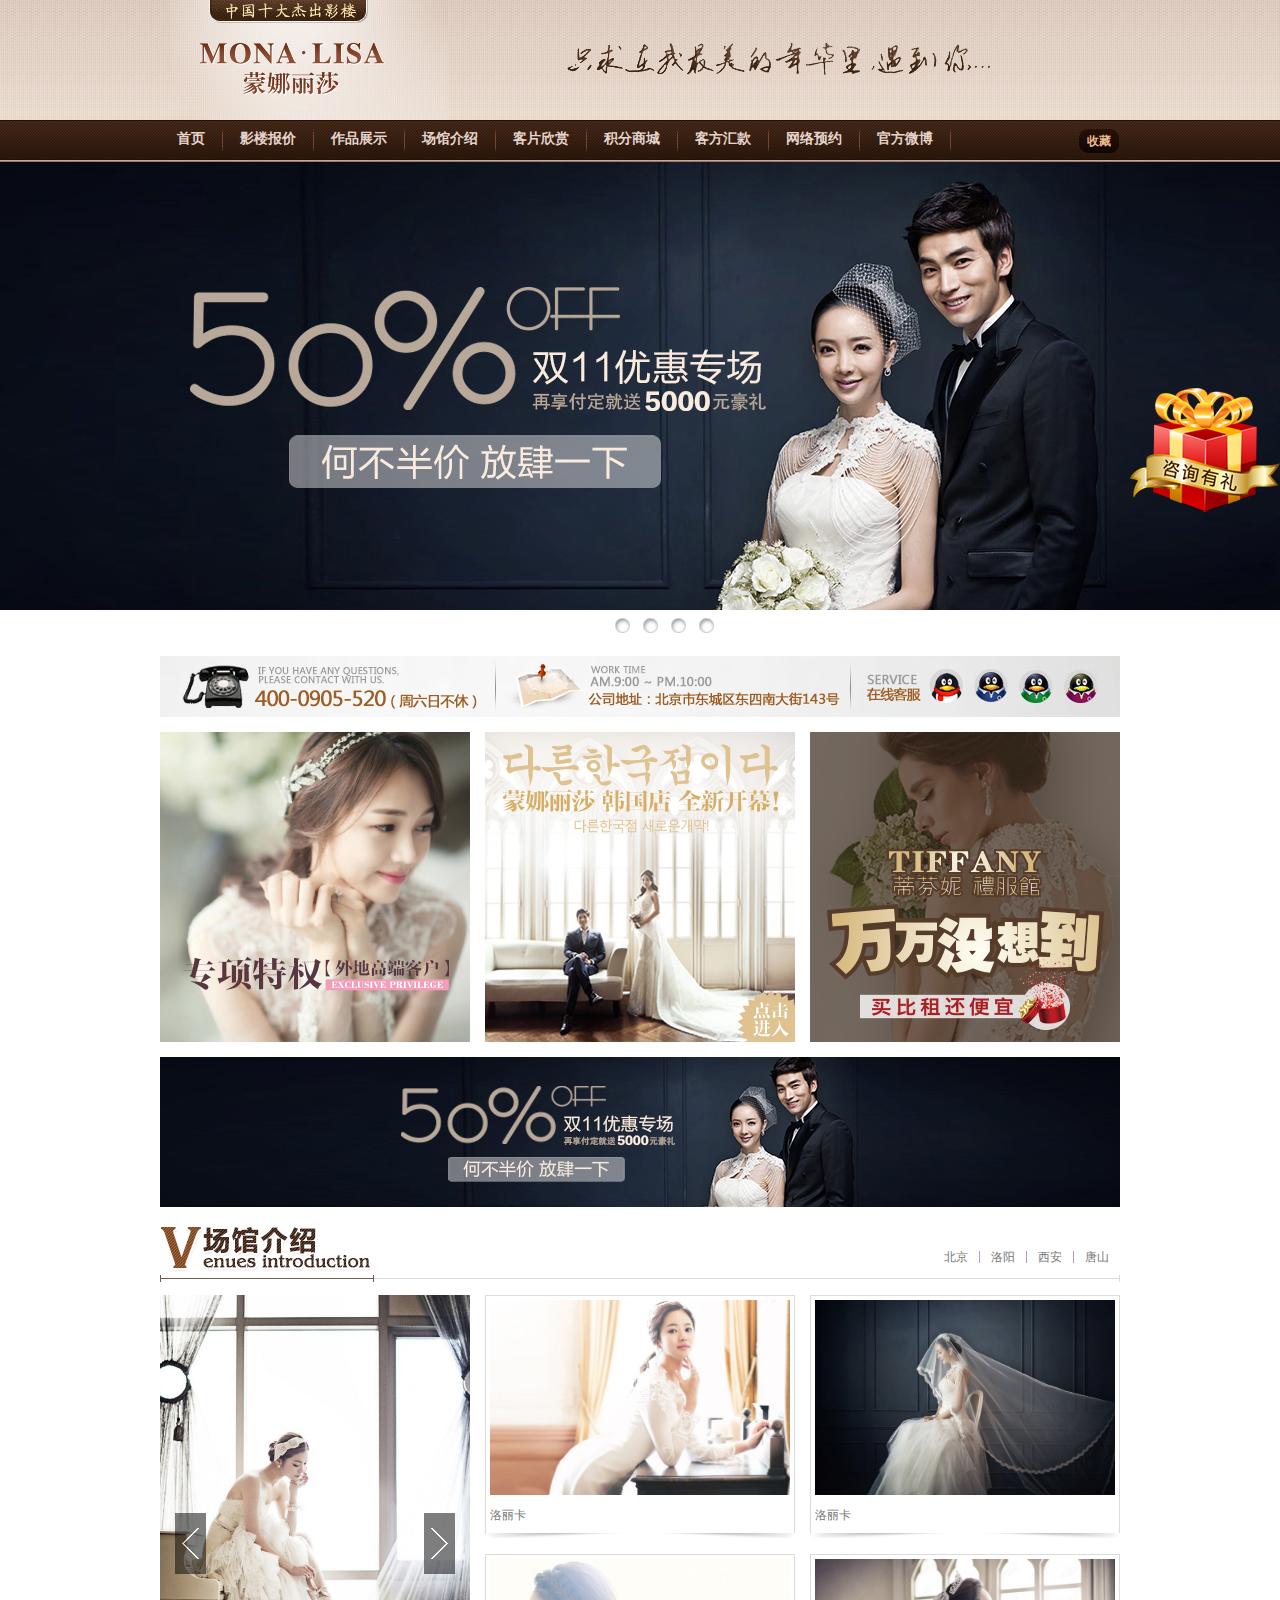
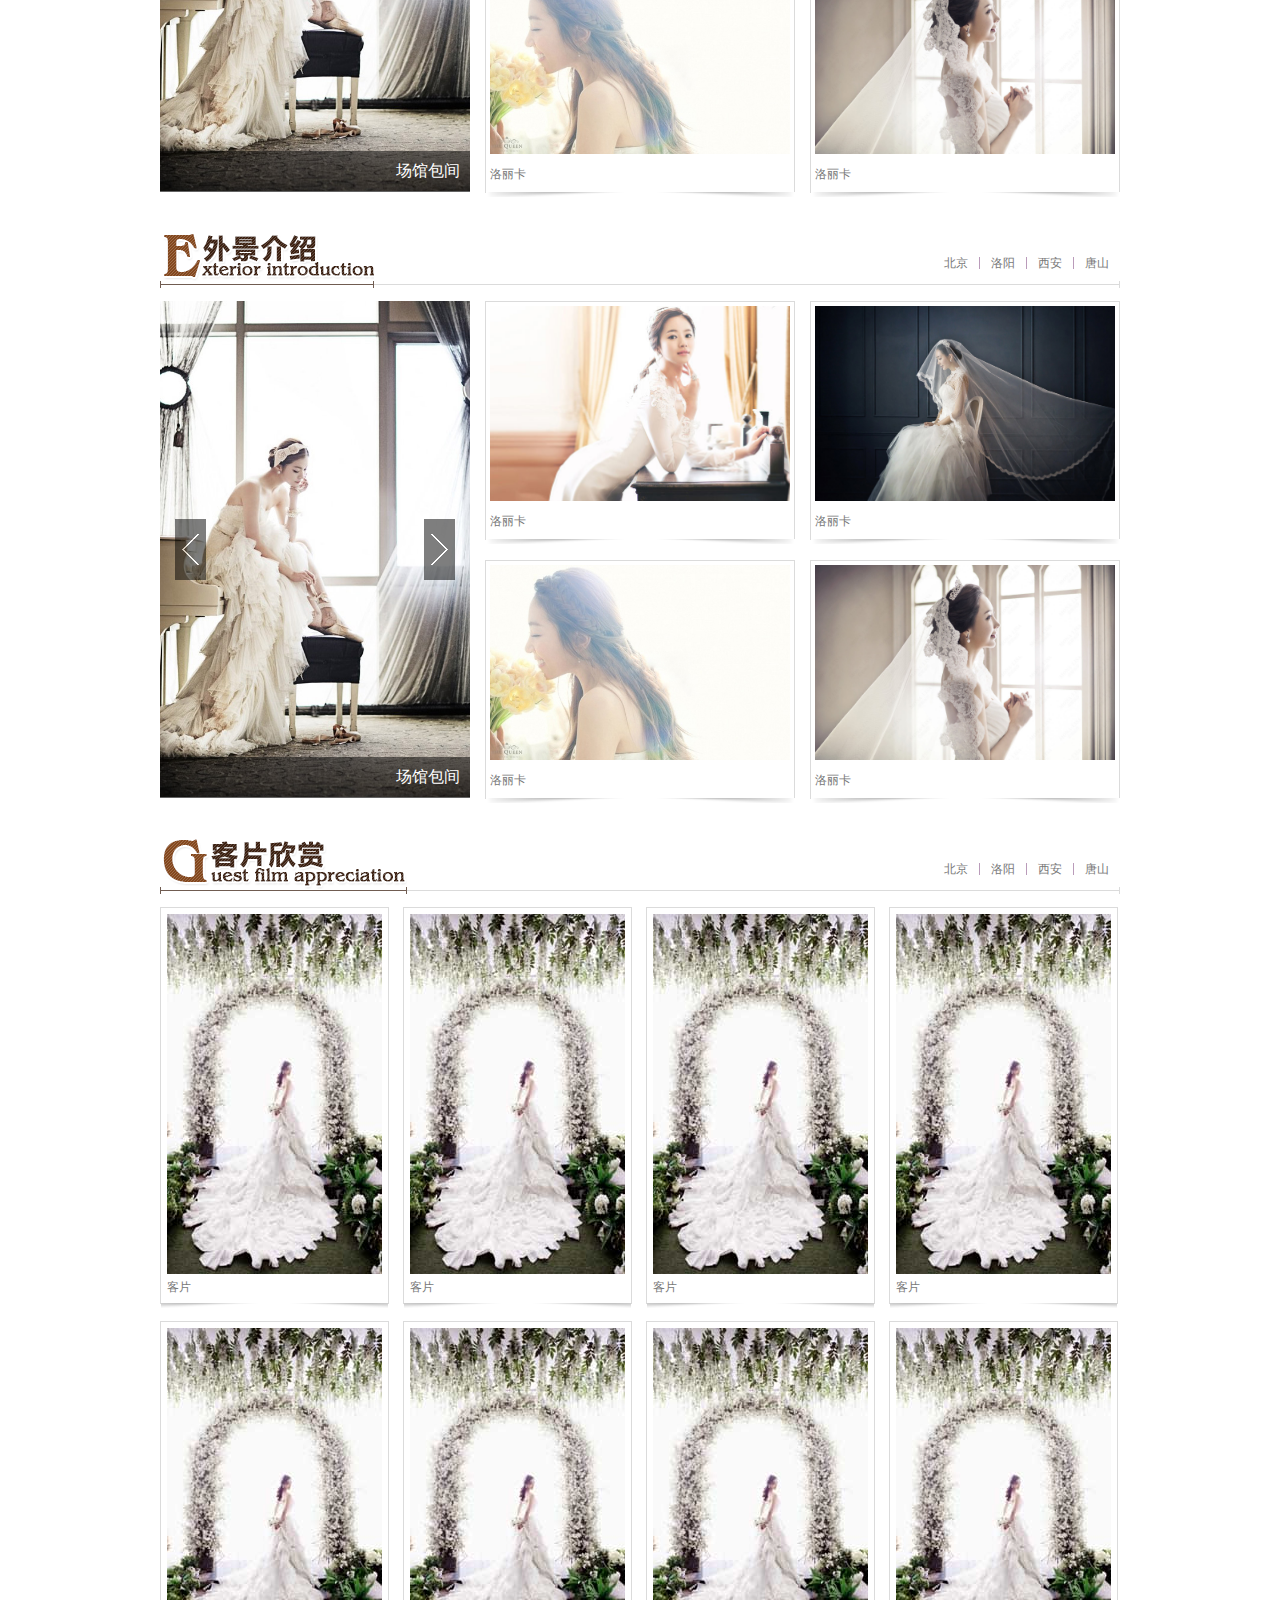
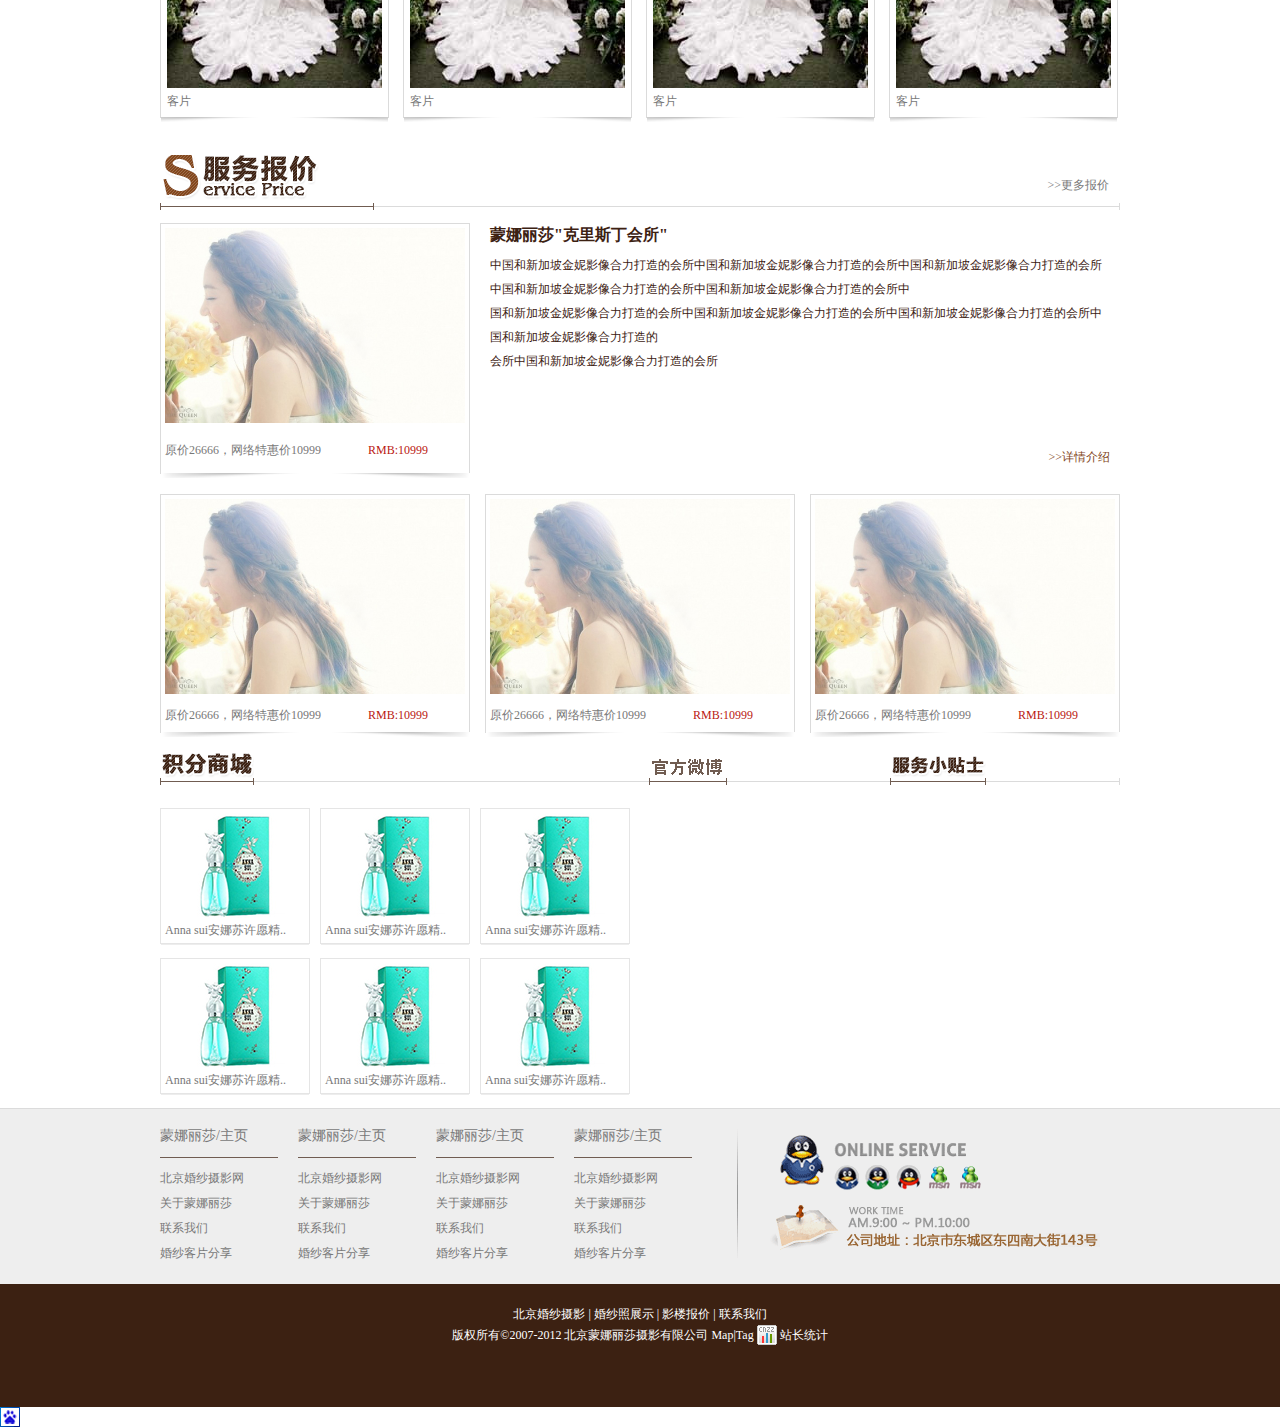
<file: my-demo/menalis/index.html>
<!DOCTYPE html PUBLIC "-//W3C//DTD XHTML 1.0 Transitional//EN" "http://www.w3.org/TR/xhtml1/DTD/xhtml1-transitional.dtd">
<html xmlns="http://www.w3.org/1999/xhtml">
<head>
<meta http-equiv="Content-Type" content="text/html; charset=utf-8" />
<title>无标题文档</title>
<link rel="stylesheet" href="css/base.css" />
<style>
	
/* 头部第一部分样式 */
	.header_t{height:120px;background:url(img/hbg.png) repeat-x;}
	.head_width{width:960px;margin:0 auto;position:relative;}
	
	h1{position:absolute;top:0;left:10px;}
	.headimg{position:absolute;top:43px;left:385px;}
	
/*头部滑动门1结束*/
	.head_m{height:42px;background:url(img/hbg2.png) repeat-x;}
	.head_m ul{width:960px;margin:0 auto;padding:9px 0 10px 0;}
	.nav li{float:left;background:url(img/abg.png) no-repeat right top;}
	.nav li a{color:#e5d4cb;font-size:14px;padding:3px 17px 13px 17px;display:block;
			margin-right:1px;font-weight:bold;}
	.nav li a:hover{color:#eeb88c;background:url(img/nav_bg.png) no-repeat center;}
	.nav .save{float:right;background:none;}
	.nav .save .hua2{line-height:24px;background:url(img/hua2_3.png);
			position:relative;color:#eeb88c;padding:0 8px;font-size:12px;}
	.nav .save .l{background:url(img/hua2_1.png);width:8px;height:24px;position:absolute;left:0;top:0;}
	.nav .save .r{background:url(img/hua2_2.png);width:8px;height:24px;position:absolute;right:0;top:0;}
	.content1{height:448px;background:url(img/1.jpg) repeat-x center top;}
	.content{width:960px;margin:0 auto;}
	.content_1{margin:15px -15px 15px 0;}
	.content_1 li img{width:310px;height:310px;}
	.content_1 li{float:left;margin-right:15px;}
/*第一部分下边圆*/
	.content .js a{background:url(img/yuan.png);width:15px;height:16px;display:inline-block;margin:8px 10px 20px 0;}
	.content .js{padding-left:455px;}
	.content .js a:hover{background:url(img/yuan_h.png);}
/*场馆介绍*/
	.title1{height:55px;display:inline-block;
			margin-top:20px;
			position:relative;z-index:1;}
	.title1 a{display:block;width:100%;height:100%;}
	.address{margin-top:44px;}
	.address li{float:left;border-right:1px solid #ba9bba;}
	.address .title1_last{border-right:0;}
	.address li a{color:#787878;padding:0 11px;}
	.box1{position:relative;margin-bottom:13px;}
	.border1{height:3px;border-right:1px solid #dbdbdb;}
	.border2{border-top:1px solid #dbdbdb;width:960px;}
	.border{position:absolute;top:68px;}
/*第二部分内容左边样式*/
	.cont2_l{position:relative;width:310px;height:496px;border-bottom:1px solid #646464;}
	.cont2_l .opa{height:40px;width:310px;opacity:0.5;filter:alpha(opacity:50);
			background:#000;position:absolute;bottom:0;left:0;}
	.cont2_l p{line-height:40px;color:#fff;
			position:absolute;bottom:0;left:0;width:300px;text-align:right;
			padding-right:10px;font-size:16px;}
	.left{position:absolute;top:50%;margin-top:-30px;left:15px;width:31px;height:61px;
			background:url(img/arr_l.gif);opacity:0.5;filter:alpha(opacity:50);}
	.right{position:absolute;top:50%;margin-top:-30px;right:15px;width:31px;height:61px;
			background:url(img/arr_r.gif);opacity:0.5;filter:alpha(opacity:50);}
/*第二部分内容右边样式*/
	.cont2_r{width:636px;}
	.cont2_list{margin-right:-15px;}
	.cont2_list li i{position:absolute;bottom:-5px;left:0;width:310px;height:5px;background:url(img/li_bg.png);}
	.cont2_list li{width:300px;border:1px solid #dbdbdb;padding:4px;float:right;
			margin-right:15px;margin-bottom:20px;position:relative;}
	.cont2_list li:hover{background:#ccc;}
	.cont2_list li img{width:300px;height:195px;}
	.cont2_list li p{color:#787878;margin:14px 0 8px;}
/*客片样式*/
	.cont3{margin-right:-15px;}
	.cont3 li p{padding:7px 0 10px 0;color:#787878;}
	.cont3 li img{width:215px;height:360px;}
	.cont3 li{padding:6px 6px 0;border:1px solid #dbdbdb;float:left;position:relative;margin-right:14px;margin-bottom:17px;}
	.cont3 li:hover{background:#99C;}
	.cont3 li i{position:absolute;bottom:-5px;left:0;width:227px;height:5px;background:url(img/li_bg.png) center;}
/*报价样式*/
	.cont4{color:#3c2112;}
	.cont4 h4{font-size:16px;font-weight:bold;margin:4px 0 10px;}
	.cont4 p{line-height:24px;}
	.price{border:1px solid #dbdbdb;padding:4px 4px 0;position:relative;}
	.price .i_bg{position:absolute;left:0;bottom:-5px;height:5px;width:310px;background:url(img/li_bg.png) left center;}
	.price img{width:300px;}
	.price p{color:#787878;margin:15px 0 11px 0;}
	.price p span{color:#ba1911;margin-left:44px;}
	.price:hover{background:#FCF;}
	.cont4_r{width:620px;margin-left:20px;position:relative;height:240px;}
	.cont4_r a{position:absolute;bottom:0px;right:0;color:#83471d;}
	.mar{margin:20px 15px 0 0;}
	.mar_fu{margin-right:-15px;}
/*积分商城*/
	.box2{position:relative;}
	.border_2{position:absolute;top:45px;}
	.mar_395{margin-left:395px;}
	.mar_163{margin-left:163px;}
/*积分商城左边样式*/
	.con5_lw{width:470px;}
	.con5_lw ul{margin-right:-10px;}
	.cont5_l li{border:1px solid #e5e5e5;padding:4px 4px 0;float:left;
				margin:0 10px 14px 0;
				position:relative;}
	.cont5_l li:hover{background:#6FF;}
	.cont5_l li p{color:#787878;margin:6px 0 7px 0;}
	.cont5_l li .ededed{width:148px;border-top:1px solid #ededed;
				position:absolute;left:0;bottom:-2px;}
/*底部样式*/
	.footer1{height:155px;background:#eee;border-top:1px solid #dbdbdb;padding-top:20px;}
	.footer_top{width:960px;margin:0 auto;}
	.footer_top dl{width:118px;margin-right:20px;}
	.footer_top dt{padding-bottom:14px;border-bottom:1px solid #705c51;
			font-size:14px;margin-bottom:14px;}
	.footer_top dd{margin-bottom:13px;}
	.footer_top a{color:#787878;}
	.footer_top .footer_t_last{margin-right:45px;}
	.footer2{height:103px;background:#3c2112;padding-top:20px;}
	.footer2 p a{color:#fff;}
	.footer2 p{color:#fff;text-align:center;line-height:21px;}
	.fixed{position:fixed;right:0;top:50%;margin-top:-64px;}
	li a:hover{color:#eeb88c;}
	dl a:hover{color:#C0F;}
</style>
</head>

<body>
<!--主页头部开始-->
	<div class="header_t">
    	<div class="head_width">
            <h1><a href="#"><img src="img/logo.png" class="logo"/></a></h1>
            <img src="img/head1.png" class="headimg"/>
        </div>
    </div>
    <div class="head_m">
    	<ul class="clearfix nav">
        	<li>
            	<a href="#">首页</a>
            </li>
            <li>
            	<a href="#">影楼报价</a>
            </li>
            <li>
            	<a href="#">作品展示</a>
            </li>
            <li>
            	<a href="#">场馆介绍</a>
            </li>
            <li>
            	<a href="#">客片欣赏</a>
            </li>
            <li>
            	<a href="#">积分商城</a>
            </li>
            <li>
            	<a href="#">客方汇款</a>
            </li>
            <li>
            	<a href="#">网络预约</a>
            </li>
            <li>
            	<a href="#">官方微博</a>
            </li>
            <li class="save">
            	 <a href="#" class="hua2">
                    <i class="l"></i>
                    收藏
                    <i class="r"></i>
           		 </a>
            </li>
        </ul>
    </div>
    <div class="content1">
    </div>
    <div class="content">
    	<p class="js">
        	<a href="#"></a>
            <a href="#"></a>
            <a href="#"></a>
            <a href="#"></a>
        </p>
    	<img src="img/con1_img.png" usemap="#Map" border="0" />
        <map name="Map" id="Map">
          <area shape="circle" coords="788,33,18" href="#" />
          <area shape="circle" coords="832,31,17" href="#" />
          <area shape="circle" coords="877,36,17" href="#" />
          <area shape="circle" coords="921,35,18" href="#" />
        </map>
    	<ul class="content_1 clearfix">
       	  <li><a href="#"><img src="img/con1 (3).jpg"/></a></li>
            <li><a href="#"><img src="img/con1 (1).jpg"/></a></li>
            <li><a href="#"><img src="img/con1 (2).jpg"/></a></li>
        </ul>
        <a href="#"><img src="img/banner.jpg" /></a>
        <div class="clearfix box1">
       		 <h3 class="title1 fl">
             	<a href="#">
                	<img src="img/title1.gif" />
                </a>
             </h3>
             <div class="border">
             	<div class="border1"></div>
                <div class="border2"></div>
                <div class="border1"></div>
             </div>
             <ul class="fr address">
             	<li><a href="#">北京</a></li>
                <li><a href="#">洛阳</a></li>
                <li><a href="#">西安</a></li>
                <li class="title1_last"><a href="#">唐山</a></li>
             </ul>
        </div>
        <div class="content2 clearfix">
        	<div class="fl cont2_l">
        		<a href="#">
            	<img src="img/con2.jpg" width=310px height=496px;/>
                </a>
            	<div class="opa"></div>
                <p>场馆包间</p>
                <a href="#" class="left"></a>
                <a href="#" class="right"></a>
            </div>
            <div class="cont2_r fr">
            	<ul class="cont2_list">
                	<li>
                    	<a href="#">
                        	<img src="img/con2_r (3).jpg" />
                        </a>
                        <p>洛丽卡</p>
                        <i></i>
                    </li>
                    <li>
                    	<a href="#">
                        	<img src="img/con2_r (4).jpg" />
                        </a>
                        <p>洛丽卡</p>
                        <i></i>
                    </li>
                    <li>
                    	<a href="#">
                        	<img src="img/con2_r (1).jpg" />
                        </a>
                        <p>洛丽卡</p>
                        <i></i>
                    </li>
                    <li>
                    	<a href="#">
                        	<img src="img/con2_r (2).jpg" />
                        </a>
                        <p>洛丽卡</p>
                        <i></i>
                    </li>
                </ul>
            </div>
        </div>
        <div class="clearfix box1">
       		 <h3 class="title1 fl">
             	<a href="#">
                	<img src="img/title2.gif" />
                </a>
             </h3>
             <div class="border">
             	<div class="border1"></div>
                <div class="border2"></div>
                <div class="border1"></div>
             </div>
             <ul class="fr address">
             	<li><a href="#">北京</a></li>
                <li><a href="#">洛阳</a></li>
                <li><a href="#">西安</a></li>
                <li class="title1_last"><a href="#">唐山</a></li>
             </ul>
        </div>
        <div class="content2 clearfix">
        	<div class="fl cont2_l">
        		<a href="#">
            	<img src="img/con2.jpg" width=310px height=496px;/>
                </a>
            	<div class="opa"></div>
                <p>场馆包间</p>
                <a href="#" class="left"></a>
                <a href="#" class="right"></a>
            </div>
            <div class="cont2_r fr">
            	<ul class="cont2_list">
                	<li>
                    	<a href="#">
                        	<img src="img/con2_r (3).jpg" />
                        </a>
                        <p>洛丽卡</p>
                        <i></i>
                    </li>
                    <li>
                    	<a href="#">
                        	<img src="img/con2_r (4).jpg" />
                        </a>
                        <p>洛丽卡</p>
                        <i></i>
                    </li>
                    <li>
                    	<a href="#">
                        	<img src="img/con2_r (1).jpg" />
                        </a>
                        <p>洛丽卡</p>
                        <i></i>
                    </li>
                    <li>
                    	<a href="#">
                        	<img src="img/con2_r (2).jpg" />
                        </a>
                        <p>洛丽卡</p>
                        <i></i>
                    </li>
                </ul>
            </div>
        </div>
        <div class="clearfix box1">
       		 <h3 class="title1 fl">
             	<a href="#">
                	<img src="img/title3.gif" />
                </a>
             </h3>
             <div class="border">
             	<div class="border1"></div>
                <div class="border2"></div>
                <div class="border1"></div>
             </div>
             <ul class="fr address">
             	<li><a href="#">北京</a></li>
                <li><a href="#">洛阳</a></li>
                <li><a href="#">西安</a></li>
                <li class="title1_last"><a href="#">唐山</a></li>
             </ul>
        </div>
        <ul class="cont3 clearfix">
        	<li>
            	<a href="#"><img src="img/ke.JPG" /></a>
                <p>客片</p>
                <i></i>
            </li>
            <li>
            	<a href="#"><img src="img/ke.JPG" /></a>
                <p>客片</p>
                <i></i>
            </li>
            <li>
            	<a href="#"><img src="img/ke.JPG" /></a>
                <p>客片</p>
                <i></i>
            </li>
            <li>
            	<a href="#"><img src="img/ke.JPG" /></a>
                <p>客片</p>
                <i></i>
            </li>
            <li>
            	<a href="#"><img src="img/ke.JPG" /></a>
                <p>客片</p>
                <i></i>
            </li>
            <li>
            	<a href="#"><img src="img/ke.JPG" /></a>
                <p>客片</p>
                <i></i>
            </li>
            <li>
            	<a href="#"><img src="img/ke.JPG" /></a>
                <p>客片</p>
                <i></i>
            </li>
            <li>
            	<a href="#"><img src="img/ke.JPG" /></a>
                <p>客片</p>
                <i></i>
            </li>
        </ul>
        <div class="clearfix box1">
       		 <h3 class="title1 fl">
             	<a href="#">
                	<img src="img/title4.gif" />
                </a>
             </h3>
             <div class="border">
             	<div class="border1"></div>
                <div class="border2"></div>
                <div class="border1"></div>
             </div>
             <ul class="fr address">
             	<li class="title1_last"><a href="#">&gt;&gt;更多报价</a></li>
             </ul>
        </div>
        <div class="cont4 clearfix">
        	<div class="fl price">
            	<a href="#"><img src="img/baojia.jpg" height=195px/></a>
                <p>原价26666，网络特惠价10999
                	<span>RMB:10999</span>
                </p>
                <i class="i_bg"></i>
            </div>
            <div class="fl cont4_r">
            	<h4>蒙娜丽莎"克里斯丁会所"</h4>
                <p>中国和新加坡金妮影像合力打造的会所中国和新加坡金妮影像合力打造的会所中国和新加坡金妮影像合力打造的会所<br />中国和新加坡金妮影像合力打造的会所中国和新加坡金妮影像合力打造的会所中<br />国和新加坡金妮影像合力打造的会所中国和新加坡金妮影像合力打造的会所中国和新加坡金妮影像合力打造的会所中国和新加坡金妮影像合力打造的<br />会所中国和新加坡金妮影像合力打造的会所</p>
                <a href="#">&gt;&gt;详情介绍</a>
            </div>
        </div>
        <div class="clearfix mar_fu">
        	<div class="fl price mar">
            	<a href="#"><img src="img/baojia.jpg" height=195px/></a>
                <p>原价26666，网络特惠价10999
                	<span>RMB:10999</span>
                </p>
                <i class="i_bg"></i>
            </div>
            <div class="fl price mar">
            	<a href="#"><img src="img/baojia.jpg" height=195px/></a>
                <p>原价26666，网络特惠价10999
                	<span>RMB:10999</span>
                </p>
                <i class="i_bg"></i>
            </div>
            <div class="fl price mar">
            	<a href="#"><img src="img/baojia.jpg" height=195px/></a>
                <p>原价26666，网络特惠价10999
                	<span>RMB:10999</span>
                </p>
                <i class="i_bg"></i>
            </div>
        </div>
        <div class="clearfix box2">
       		 <h3 class="title1 fl">
             	<a href="#">
                	<img src="img/title5.gif" />
                </a>
             </h3>
             <div class="border_2">
             	<div class="border1"></div>
                <div class="border2"></div>
                <div class="border1"></div>
             </div>
             <h3 class="title1 fl mar_395">
             	<a href="#">
                	<img src="img/title6.gif" />
                </a>
             </h3>
             <h3 class="title1 fl mar_163">
             	<a href="#">
                	<img src="img/title7.gif" />
                </a>
             </h3>
        </div>
        <div class="cont5 clearfix">
        	<div class="con5_lw fl">
                <ul class="cont5_l clearfix">
                    <li>
                        <img src="img/jifen.jpg" />
                        <p>Anna sui安娜苏许愿精..</p>
                        <i class="ededed"></i>
                    </li>
                    <li>
                        <img src="img/jifen.jpg" />
                        <p>Anna sui安娜苏许愿精..</p>
                        <i class="ededed"></i>
                    </li>
                    <li>
                        <img src="img/jifen.jpg" />
                        <p>Anna sui安娜苏许愿精..</p>
                        <i class="ededed"></i>
                    </li>
                    <li>
                        <img src="img/jifen.jpg" />
                        <p>Anna sui安娜苏许愿精..</p>
                        <i class="ededed"></i>
                    </li>
                    <li>
                        <img src="img/jifen.jpg" />
                        <p>Anna sui安娜苏许愿精..</p>
                        <i class="ededed"></i>
                    </li>
                    <li>
                        <img src="img/jifen.jpg" />
                        <p>Anna sui安娜苏许愿精..</p>
                        <i class="ededed"></i>
                    </li>
                </ul>
            </div>
            <div class="cont5_m">
            
            </div>
        </div>
    </div>
    <div class="footer1">
		<div class="footer_top clearfix">
			<dl class="fl">
            	<dt><a href="#">蒙娜丽莎/主页</a></dt>
                <dd><a href="#">北京婚纱摄影网</a></dd>
                <dd><a href="#">关于蒙娜丽莎</a></dd>
                <dd><a href="#">联系我们</a></dd>
                <dd><a href="#">婚纱客片分享</a></dd>
            </dl>     
            <dl class="fl">
            	<dt><a href="#">蒙娜丽莎/主页</a></dt>
                <dd><a href="#">北京婚纱摄影网</a></dd>
                <dd><a href="#">关于蒙娜丽莎</a></dd>
                <dd><a href="#">联系我们</a></dd>
                <dd><a href="#">婚纱客片分享</a></dd>
            </dl>  
            <dl class="fl">
            	<dt><a href="#">蒙娜丽莎/主页</a></dt>
                <dd><a href="#">北京婚纱摄影网</a></dd>
                <dd><a href="#">关于蒙娜丽莎</a></dd>
                <dd><a href="#">联系我们</a></dd>
                <dd><a href="#">婚纱客片分享</a></dd>
            </dl>  
            <dl class="fl footer_t_last">
            	<dt><a href="#">蒙娜丽莎/主页</a></dt>
                <dd><a href="#">北京婚纱摄影网</a></dd>
                <dd><a href="#">关于蒙娜丽莎</a></dd>
                <dd><a href="#">联系我们</a></dd>
                <dd><a href="#">婚纱客片分享</a></dd>
            </dl>   
            <dl class="fl">
              <dd>
                	<img src="img/f_b.png" usemap="#Map2" border="0" />
                    <map name="Map2" id="Map2">
                      <area shape="circle" coords="64,31,26" href="#" />
                      <area shape="circle" coords="110,50,15" href="#" />
                      <area shape="circle" coords="142,52,18" href="#" />
                      <area shape="circle" coords="170,53,11" href="#" />
                      <area shape="rect" coords="194,38,217,59" href="#" />
                      <area shape="rect" coords="233,44,253,63" href="#" />
                    </map>
              </dd>
            </dl>
        </div>    
    </div>
    <div class="footer2">
    	<p>
        	<a href="#">北京婚纱摄影</a> |
            <a href="#">婚纱照展示</a> |
            <a href="#">影楼报价</a> |
            <a href="#">联系我们</a>
        </p>
        <p>版权所有&copy;2007-2012 北京蒙娜丽莎摄影有限公司 Map|Tag
        	<img src="img/pic1.gif" />
        	站长统计
        </p>
    </div>
    <img src="img/21.gif" />
    <a href="#" class="fixed"><img src="img/m.png"/></a>
</body>
</html>
</file>
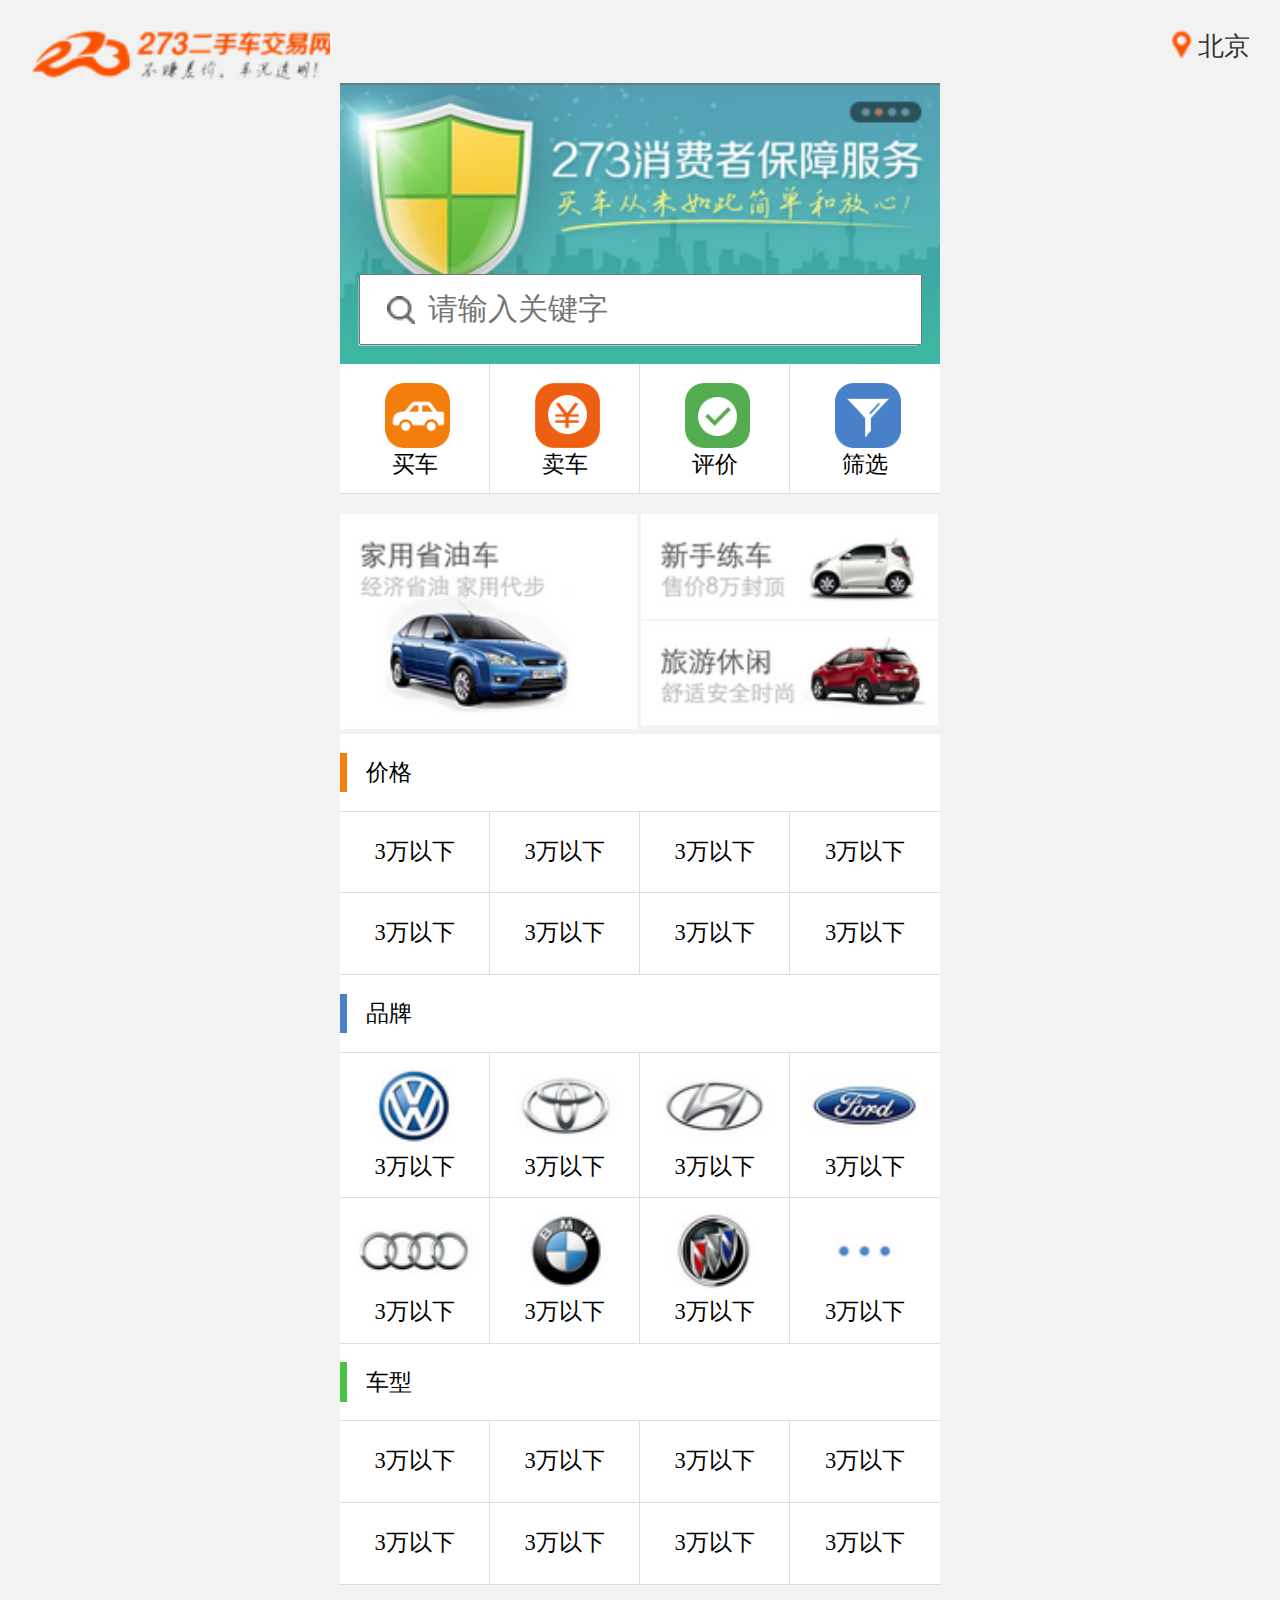
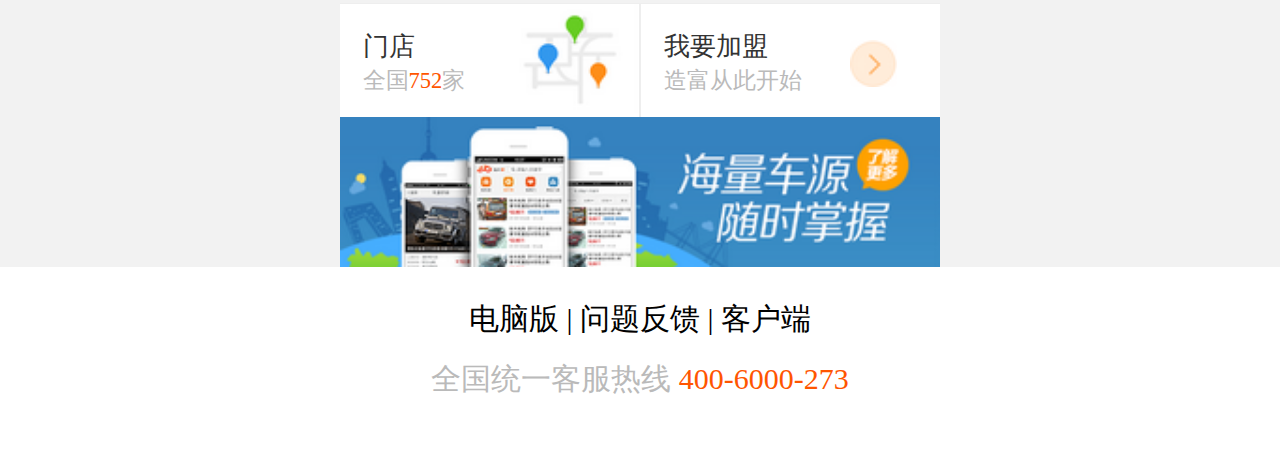
<file: my-demo/oldcar/index.html>
<!DOCTYPE HTML>
<head>
<meta http-equiv="Content-Type" content="text/html; charset=utf-8" />
<meta name="viewport" content="width=device-width,initial-scale=1,user-scalable=no" />
<title>二手车</title>
<link rel="stylesheet" href="css/base.css" />
<link rel="stylesheet" href="css/style.css" />
<style>
html{ font-size:16px;}
	@media screen and (max-width:100px){
		html{ font-size:4px;}
	}
	@media screen and (min-width:200px){
		html{ font-size:8px;}
	}
	@media screen and (min-width:300px){
		html{ font-size:12px;}
	}
	@media screen and (min-width:400px){
		html{ font-size:18px;}
	}
	@media screen and (min-width:600px){
		html{ font-size:20px;}
	}
	@media screen and (min-width:800px){
		html{ font-size:24px;}
	}
	@media screen and (min-width:1000px){
		html{ font-size:30px;}
	}
</style>
</head>

<body>
	<div class="header clearfix">
    	<h1 class="fl"><a href="#">二手车</a></h1>
        <div class="address fr">
        	<span class="fl"></span>
            <i class="fl">北京</i>
        </div>
    </div>
    <div class="wrapper">
    	<div class="cont1">
        	<img src="img/che1.png" />
            <input type="text" class="txt" placeholder="请输入关键字"/>
            <i class="xiaoren"></i>
        </div>
        <ul class="cont2 clearfix">
        	<li>
            	<i class="maiche_bg"></i>
                <a href="#">买车</a>
            </li>
            <li>
            	<i class="maiche1_bg"></i>
                <a href="#">卖车</a>
            </li>
            <li>
            	<i class="pingjia_bg"></i>
                <a href="#">评价</a>
            </li>
            <li class="bor_r0">
            	<i class="shaixuan_bg"></i>
                <a href="#">筛选</a>
            </li>
        </ul>
        <div class="cont3 clearfix">
        	<div class="fl cont3_left">
            	<a href="#">
                	<img src="img/pin1.png" />
                </a>
            </div>
            <div class="fl cont3_right">
            	<a href="#">
                	<img src="img/pin2.png" />
                </a>
                <a href="#">
                	<img src="img/pin3.png" />
                </a>
            </div>
        </div>
        <div class="cont4">
        	<h3><i class="price">价格</i></h3>
            <ul class="cont4_list clearfix">
            	<li>
                	<a href="#">3万以下</a>
                </li>
                <li>
                	<a href="#">3万以下</a>
                </li>
                <li>
                	<a href="#">3万以下</a>
                </li>
                <li class="bor_r0">
                	<a href="#">3万以下</a>
                </li>
                <li>
                	<a href="#">3万以下</a>
                </li>
                <li>
                	<a href="#">3万以下</a>
                </li>
                <li>
                	<a href="#">3万以下</a>
                </li>
                <li class="bor_r0">
                	<a href="#">3万以下</a>
                </li>
            </ul>
            <h3><i class="pinpai">品牌</i></h3>
            <ul class="cont4_list2 clearfix">
            	<li>
                	<i class="list1"></i>
                	<a href="#">3万以下</a>
                </li>
                <li>
                	<i class="list2"></i>
                	<a href="#">3万以下</a>
                </li>
                <li>
                	<i class="list3"></i>
                	<a href="#">3万以下</a>
                </li>
                <li class="bor_r0">
                	<i class="list4"></i>
                	<a href="#">3万以下</a>
                </li>
                <li>
                	<i class="list5"></i>
                	<a href="#">3万以下</a>
                </li>
                <li>
                	<i class="list6"></i>
                	<a href="#">3万以下</a>
                </li>
                <li>
                	<i class="list7"></i>
                	<a href="#">3万以下</a>
                </li>
                <li class="bor_r0">
                	<i class="list8"></i>
                	<a href="#">3万以下</a>
                </li>
            </ul>
            <h3><i class="chexing">车型</i></h3>
            <ul class="cont4_list clearfix">
            	<li>
                	<a href="#">3万以下</a>
                </li>
                <li>
                	<a href="#">3万以下</a>
                </li>
                <li>
                	<a href="#">3万以下</a>
                </li>
                <li class="bor_r0">
                	<a href="#">3万以下</a>
                </li>
                <li>
                	<a href="#">3万以下</a>
                </li>
                <li>
                	<a href="#">3万以下</a>
                </li>
                <li>
                	<a href="#">3万以下</a>
                </li>
                <li class="bor_r0">
                	<a href="#">3万以下</a>
                </li>
            </ul>
        </div>
        <div class="cont5 clearfix">
        	<div class="fl cont5_left">
            	<p class="fl">
                	<span>门店</span><br />
                    <i class="same">全国<b>752</b>家</i>
                </p>
                <a href="#" class="fr">
                	<img src="img/fr_pic.png" />
                </a>
            </div>
            <div class="fl cont5_right">
            	<p class="fl">
                	<span>我要加盟</span><br />
                    <i class="same">造富从此开始</i>
                </p>
                <a href="#" class="fr jiameng"></a>
            </div>
        </div>
        <a href="#" class="banner">
            <img src="img/banner.png" />
        </a>
    </div>
    <p class="footer">
    	<a href="#">电脑版</a>
        |
        <a href="#">问题反馈</a>
        |
        <a href="#">客户端</a>
        <br />
        <span class="same">全国统一客服热线
        	<b>400-6000-273</b>
        </span>
    </p>
</body>
</html>
</file>
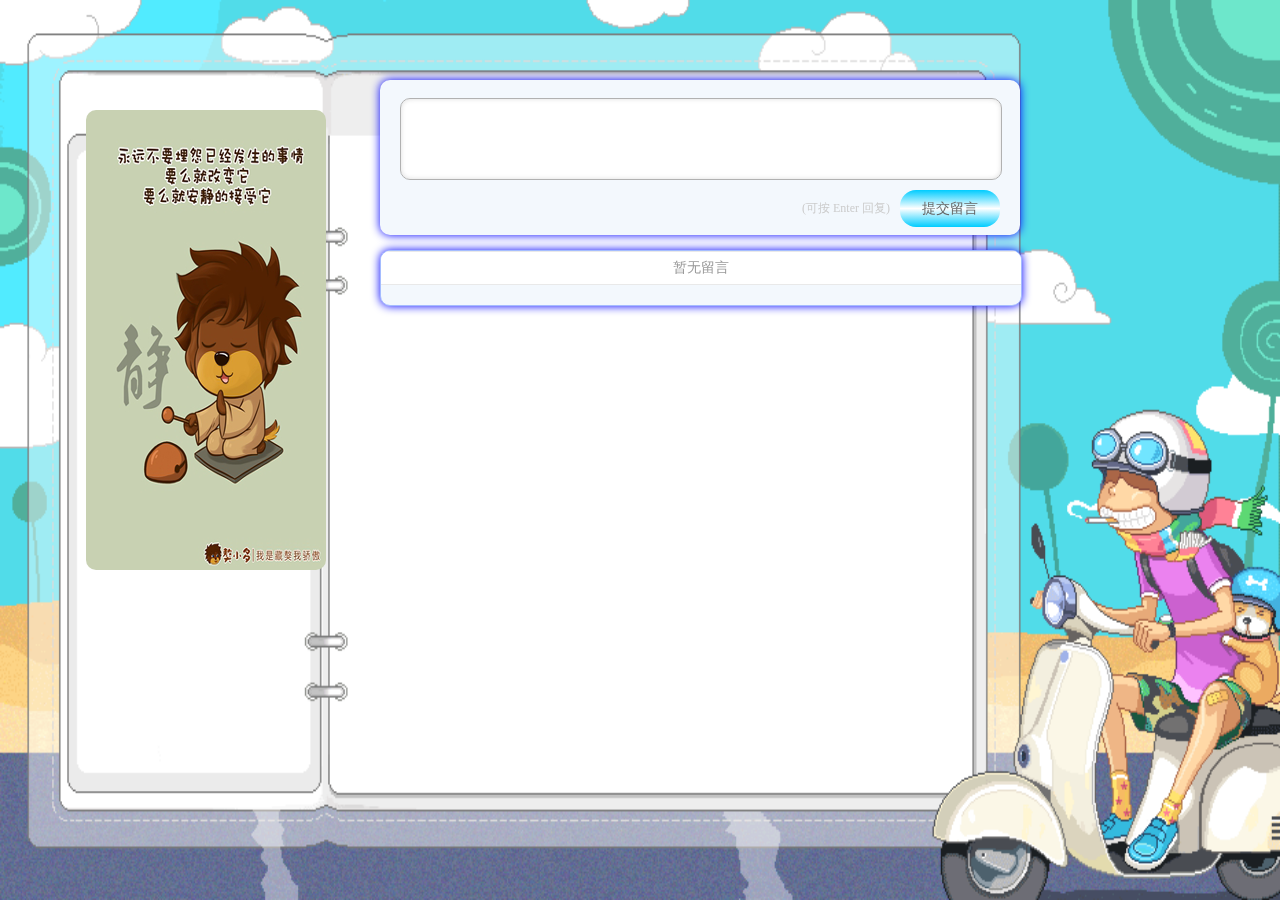
<file: my-demo/leaveMsg.html>
<!DOCTYPE html>
<html lang="en">
<head>
<meta charset="UTF-8">
<title>留言板</title>
<link rel="stylesheet" href="css/leaveMsg.css">
<script src="js/ajax_json.js"></script>
<script src="js/leaveMsg.js"></script>
</head>
<body>
	<div class="box" id="box">
		<div class="znsArea">
		<!--留言-->
			 <div class="takeComment">
				<textarea name="textarea" class="takeTextField" id="tj_txt"></textarea>
				<div class="takeSbmComment">
					<a href="javascript:;"class="inputs" id="btn1">提交留言</a>
					<span>(可按 Enter 回复)</span>
				</div>
			</div>
		<!--已留-->
			<div class="commentOn">
				<div class="noContent">暂无留言</div>
				<div class="messList" id="msg-box">
					<!--<div class="reply">
						<p class="replyContent">卫士，新款卫士将推出总共14种车身式样。其中， XS旅行款车型售价为32295英镑(约33.6万元)。</p>
						<p class="operation">
							<span class="replyTime">2011-09-08 16:37:60</span>
							<span class="handle">
								<a href="javascript:;" class="top">0</a>
								<a href="javascript:;" class="down_icon">0</a>
								<a href="javascript:;" class="cut">删除</a>
							</span>
						</p>
					</div>-->
				</div>
				<div class="page" id="pageBox">
					<!--<a href="javascript:;" class="active">1</a>
					<a href="javascript:;">2</a>
					<a href="javascript:;">3</a>-->
				</div>
			</div>
		</div>
		<div class="left-img"><img src="images/leaveMsg-left.png"></div>
	</div>
</body>
</html>
</file>
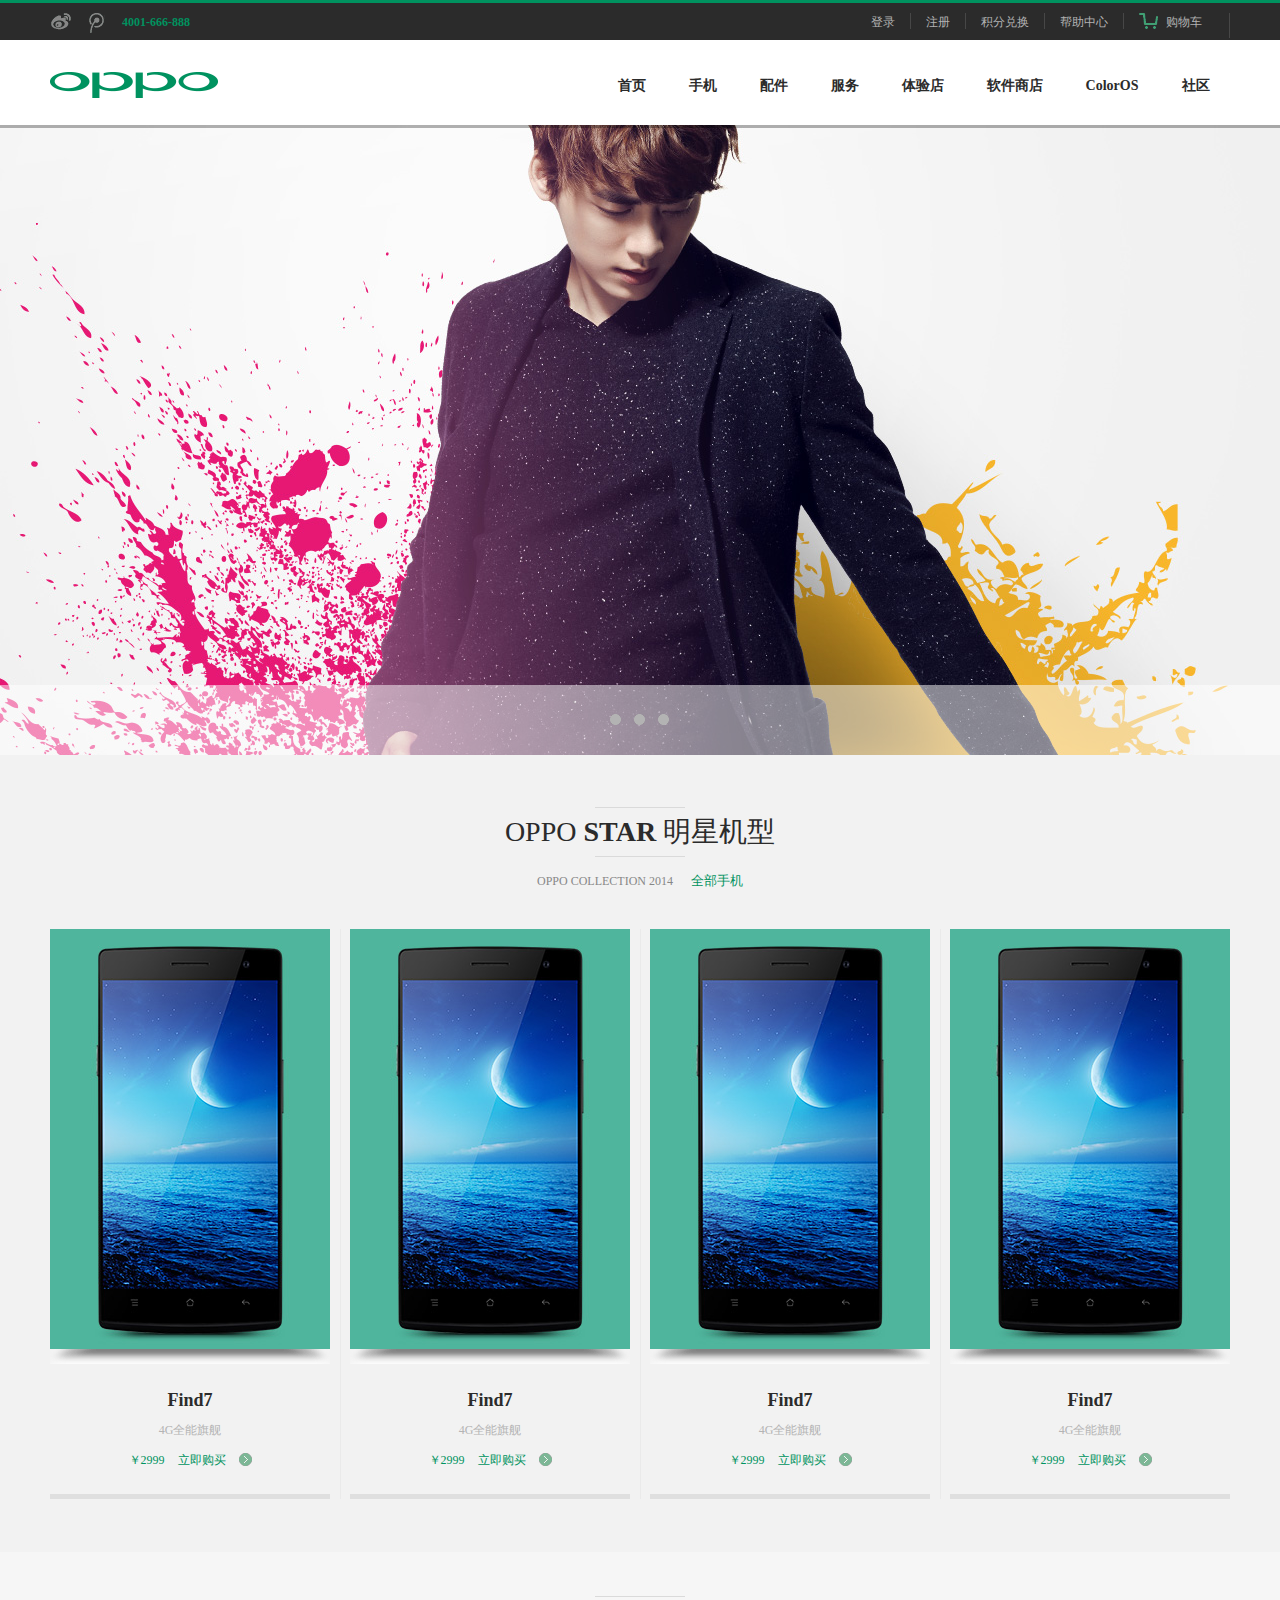
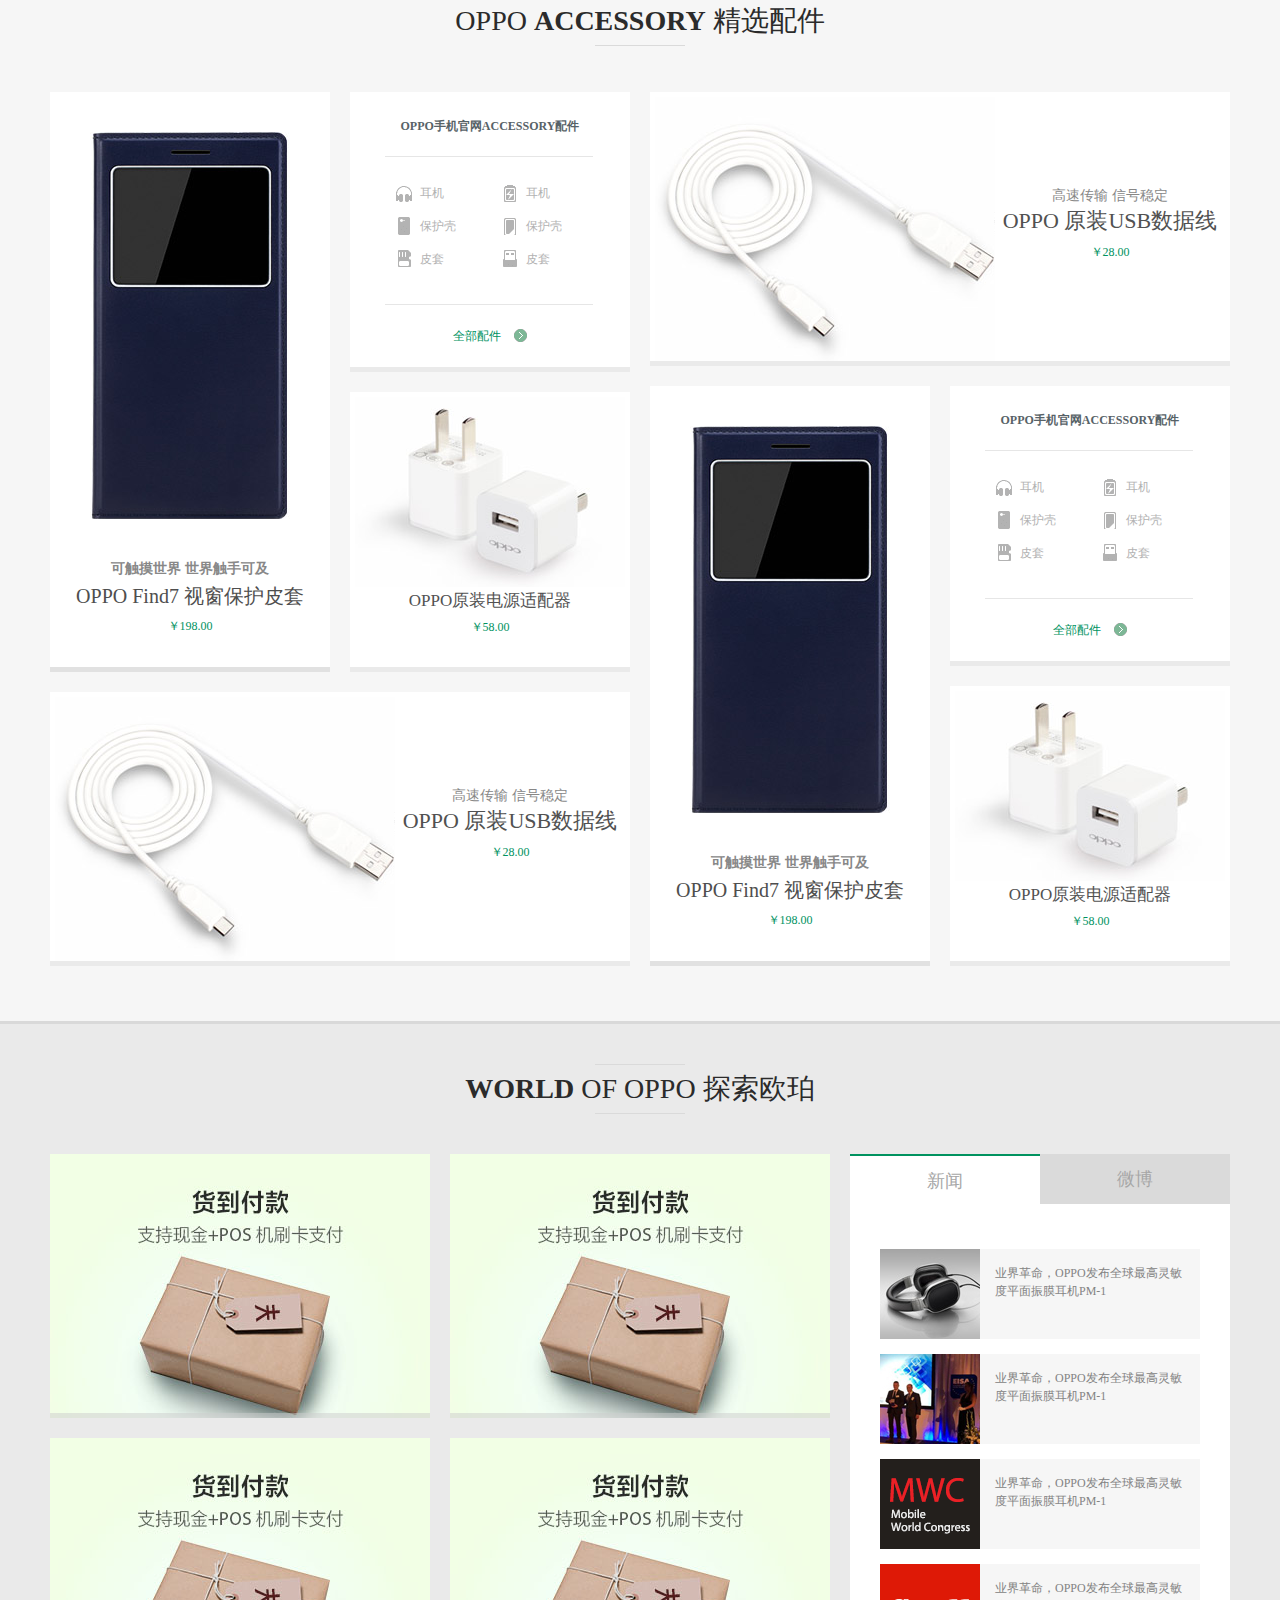
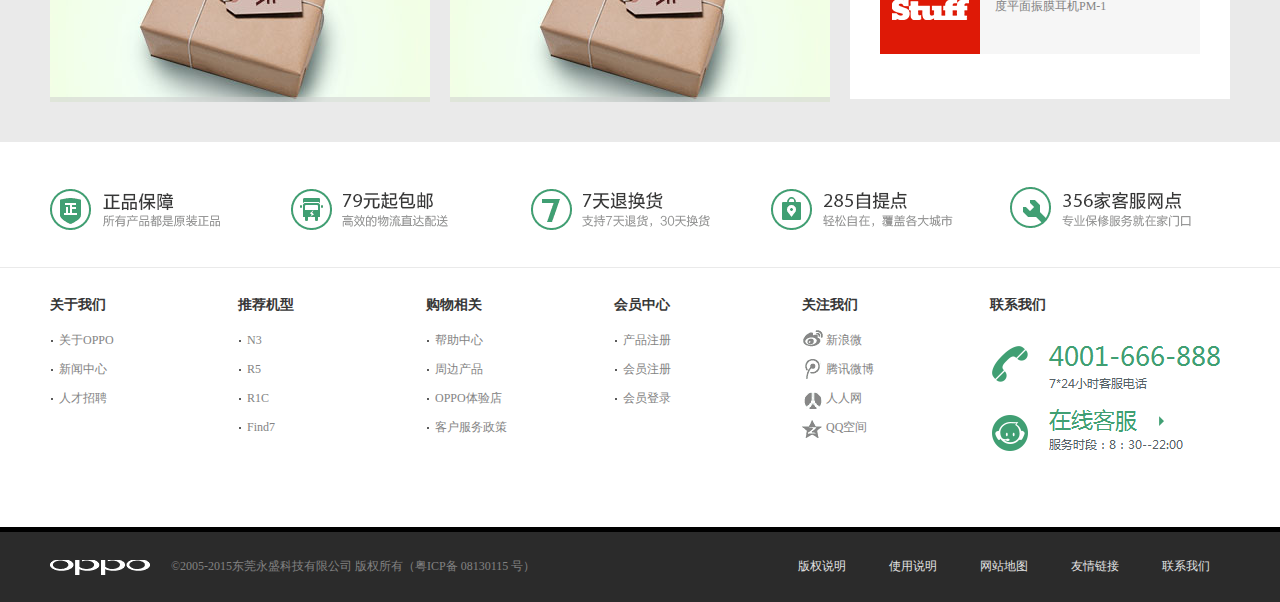
<file: my-demo/oppo/oppo.html>
<!DOCTYPE html PUBLIC "-//W3C//DTD XHTML 1.0 Transitional//EN" "http://www.w3.org/TR/xhtml1/DTD/xhtml1-transitional.dtd">
<html xmlns="http://www.w3.org/1999/xhtml">
<head>
<meta http-equiv="Content-Type" content="text/html; charset=utf-8" />
<title>oppo手机</title>
<link rel="stylesheet" href="css/base.css" />
<link rel="stylesheet" href="css/style.css" />
<style>
	i,span,div{overflow:hidden;}
</style>
</head>

<body>
	<div class="header_top">
    	<div class="wid1180 clearfix header_top1">
        	<p class="fl">
            	<a href="#" class="sina fl"></a>
                <a href="#" class="weibo fl"></a>
                <span class="fl num">4001-666-888</span>
            </p>
            <div class="fr loginbar">
            	<a href="#">登录</a>
                <a href="#">注册</a>
                <a href="#">积分兑换</a>
                <a href="#">帮助中心</a>
                <div class="buybox fl">
                	<a href="#" class="buycar">购物车</a>
                    <p>亲，您的购物车里面还没有商品，速速选购吧！</p>
                </div>
            </div>
        </div>
    </div>
    <div class="header_btn wid1180 clearfix">
    	<h1 class="logo fl"><a href="#">oppo首页</a></h1>
        <p class="fr nav">
        	<a href="#">首页</a>
            <a href="#">手机</a>
            <a href="#">配件</a>
            <a href="#">服务</a>
            <a href="#">体验店</a>
            <a href="#">软件商店</a>
            <a href="#">ColorOS </a>
            <a href="#">社区</a>
        </p>
    </div>
    <div class="content_top">
    	<div class="opa_top"></div>
        <div class="opa_btn"></div>
        <div class="wid1180 abs_box">
       		<a href="#" class="big_bg"></a>
        </div>
        <div class="change">
            <a href="#" class="change_bg ch_1">
                 <div class="bg_bor pos_btn1"></div>	
            </a>
            <a href="#" class="change_bg ch_2">
                <div class="bg_bor pos_btn2"></div>
            </a>
            <a href="#" class="change_bg ch_3">
                <div class="bg_bor pos_btn3"></div>
            </a>
        </div>
    </div>
    <div class="content2">
    	<div class="wid1180">
        <!--title start-->
        	<div class="title">
            	<div class="bor_top"></div>
                <h3>OPPO
                	<i>STAR</i>
                    明星机型
                </h3>
                <div class="bor_top"></div>
                <p>OPPO COLLECTION 2014 
                	<a href="#">全部手机</a>
                </p>
            </div>
         <!--title end-->
         	<ul class="phone clearfix">
            	<li class="phone_list">
                	<a href="#" class="phone_pic">
                    	<img src="img/1.jpg" />
                        <i class="pic_btn"></i>
                    </a>
                    <div class="phone_mas">
                        <p class="name">Find7</p>
                        <p class="address">4G全能旗舰</p>
                        <p class="price"> ￥2999 
                            <a href="#">立即购买 
                                <span class="jiao"></span>
                            </a>
                        </p>
                    </div>
                </li>
                <li class="phone_list">
                	<a href="#" class="phone_pic">
                    	<img src="img/1.jpg" />
                        <i class="pic_btn"></i>
                    </a>
                    <div class="phone_mas">
                        <p class="name">Find7</p>
                        <p class="address">4G全能旗舰</p>
                        <p class="price"> ￥2999 
                            <a href="#">立即购买 
                                <span class="jiao"></span>
                            </a>
                        </p>
                    </div>
                </li>
                <li class="phone_list">
                	<a href="#" class="phone_pic">
                    	<img src="img/1.jpg" />
                        <i class="pic_btn"></i>
                    </a>
                    <div class="phone_mas">
                        <p class="name">Find7</p>
                        <p class="address">4G全能旗舰</p>
                        <p class="price"> ￥2999 
                            <a href="#">立即购买 
                                <span class="jiao"></span>
                            </a>
                        </p>
                    </div>
                </li>
                <li class="phone_list li_last">
                	<a href="#" class="phone_pic">
                    	<img src="img/1.jpg" />
                        <i class="pic_btn"></i>
                    </a>
                    <div class="phone_mas">
                        <p class="name">Find7</p>
                        <p class="address">4G全能旗舰</p>
                        <p class="price"> ￥2999 
                            <a href="#">立即购买 
                                <span class="jiao"></span>
                            </a>
                        </p>
                    </div>
                </li>
            </ul>
        </div>
    </div>
    <div class="content3">
        <div class="wid1180">
            <div class="title">
                <div class="bor_top"></div>
                <h3>OPPO
                    <i>ACCESSORY</i>
                    精选配件
                </h3>
                <div class="bor_top"></div>
            </div>
        	<div class="peijian clearfix">
            	<div class="fl">
                    <div class="clearfix">
                        <div class="pin_l fl">
                            <a href="#"><img src="img/pei1.png" /></a>
                            <p class="pin_lp bgff">可触摸世界 世界触手可及</p>
                            <p class="pin_lp2 bgff"><a href="#">OPPO Find7 视窗保护皮套</a></p>
                            <p class="pin_price bgff">￥198.00</p>
                        </div>
                        <div class="fl">
                            <div class="pin_rt">
                                <p class="all_pj">OPPO手机官网ACCESSORY配件</p>
                                <div class="middle clearfix">
                                    <ul class="left fl">
                                        <li class="pj_list">
                                            <a href="#" class="clearfix list_1">
                                                <i class="li1 fl"></i>
                                                <b class="fl">耳机</b>
                                            </a>
                                        </li>
                                        <li class="pj_list">
                                            <a href="#" class="clearfix list_1">
                                                <i class="li2 fl"></i>
                                                <b class="fl">保护壳</b>
                                            </a>
                                        </li>
                                        <li class="pj_list">
                                            <a href="#" class="clearfix list_1">
                                                <i class="li3 fl"></i>
                                                <b class="fl">皮套</b>
                                            </a>
                                        </li>
                                    </ul>
                                    <ul class="right fl">
                                        <li class="pj_list">
                                            <a href="#" class="clearfix list_1">
                                                <i class="li4 fl"></i>
                                                <b class="fl">耳机</b>
                                            </a>
                                        </li>
                                        <li class="pj_list">
                                            <a href="#" class="clearfix list_1">
                                                <i class="li5 fl"></i>
                                                <b class="fl">保护壳</b>
                                            </a>
                                        </li>
                                        <li class="pj_list">
                                            <a href="#" class="clearfix list_1">
                                                <i class="li6 fl"></i>
                                                <b class="fl">皮套</b>
                                            </a>
                                        </li>
                                    </ul>
                                </div>
                                <p class="pin_rlast">
                                    <a href="#">全部配件 
                                    <span class="jiao"></span>
                                    </a>
                                </p>
                            </div>
                            <div class="pin_rt mar_top">
                                <a href="#"><img src="img/pei3.png" /></a>
                                <p class="name2"><a href="#">OPPO原装电源适配器</a></p>
                                <p class="price2">￥58.00</p>
                            </div>
                        </div>
                    </div>
                    <div class="pj_bot clearfix">
                    	<a href="#" class="fl"><img src="img/pei4.png" /></a>
                        <div class="fr pj_botr">
                        	<p class="xn">高速传输 信号稳定</p>
                            <p class="name3"><a href="#">OPPO 原装USB数据线</a></p>
                            <p class="price3">￥28.00</p>
                        </div>
                    </div>
                </div>
                <div class="fr">
                    <div class="clearfix">
                    	<div class="pj_bot clearfix " style="margin-top:0;margin-bottom:20px;">
                            <a href="#" class="fl"><img src="img/pei4.png" /></a>
                            <div class="fr pj_botr">
                                <p class="xn">高速传输 信号稳定</p>
                                <p class="name3"><a href="#">OPPO 原装USB数据线</a></p>
                                <p class="price3">￥28.00</p>
                        	</div>
                    	</div>
                        <div class="pin_l fl">
                            <a href="#"><img src="img/pei1.png" /></a>
                            <p class="pin_lp bgff">可触摸世界 世界触手可及</p>
                            <p class="pin_lp2 bgff"><a href="#">OPPO Find7 视窗保护皮套</a></p>
                            <p class="pin_price bgff">￥198.00</p>
                        </div>
                        <div class="fl">
                            <div class="pin_rt">
                                <p class="all_pj">OPPO手机官网ACCESSORY配件</p>
                                <div class="middle clearfix">
                                    <ul class="left fl">
                                        <li class="pj_list">
                                            <a href="#" class="clearfix list_1">
                                                <i class="li1 fl"></i>
                                                <b class="fl">耳机</b>
                                            </a>
                                        </li>
                                        <li class="pj_list">
                                            <a href="#" class="clearfix list_1">
                                                <i class="li2 fl"></i>
                                                <b class="fl">保护壳</b>
                                            </a>
                                        </li>
                                        <li class="pj_list">
                                            <a href="#" class="clearfix list_1">
                                                <i class="li3 fl"></i>
                                                <b class="fl">皮套</b>
                                            </a>
                                        </li>
                                    </ul>
                                    <ul class="right fl">
                                        <li class="pj_list">
                                            <a href="#" class="clearfix list_1">
                                                <i class="li4 fl"></i>
                                                <b class="fl">耳机</b>
                                            </a>
                                        </li>
                                        <li class="pj_list">
                                            <a href="#" class="clearfix list_1">
                                                <i class="li5 fl"></i>
                                                <b class="fl">保护壳</b>
                                            </a>
                                        </li>
                                        <li class="pj_list">
                                            <a href="#" class="clearfix list_1">
                                                <i class="li6 fl"></i>
                                                <b class="fl">皮套</b>
                                            </a>
                                        </li>
                                    </ul>
                                </div>
                                <p class="pin_rlast">
                                    <a href="#">全部配件 
                                    <span class="jiao"></span>
                                    </a>
                                </p>
                            </div>
                            <div class="pin_rt mar_top">
                                <a href="#"><img src="img/pei3.png" /></a>
                                <p class="name2"><a href="#">OPPO原装电源适配器</a></p>
                                <p class="price2">￥58.00</p>
                            </div>
                        </div>
                    </div> 
                </div>
            </div>
        </div>
    </div>
    <div class="content4">
    	<div class="wid1180">
        	<div class="title">
                <div class="bor_top"></div>
                <h3>
                    <i>WORLD</i>
                    OF OPPO 探索欧珀
                </h3>
                <div class="bor_top"></div>
            </div>
            <div class="clearfix con4">
                <ul class="fl con4_left clearfix">
                    <li class="con4_l">
                        <a href="#"><img src="img/con4.png" /></a>
                        <div class="opa3"></div>
                    </li>
                    <li class="con4_l">
                        <a href="#"><img src="img/con4.png" /></a>
                        <div class="opa3"></div>
                    </li>
                    <li class="con4_l">
                        <a href="#"><img src="img/con4.png" /></a>
                        <div class="opa3"></div>
                    </li>
                    <li class="con4_l">
                        <a href="#"><img src="img/con4.png" /></a>
                        <div class="opa3"></div>
                    </li>
                </ul>
                <div class="fr con4_right">
                	<h3 class="clearfix">
                    	<a href="#" class="news fl">新闻</a>
                        <a href="#" class="weib fl">微博</a>
                    </h3>
                    <ul class="cont4_li">
                    	<li class="news_list clearfix">
                        	<a href="#" class="fl">
                            	<img src="img/con4-1.png" />
                            </a>
                            <p class="shuoming fl">
                            	<a href="#">业界革命，OPPO发布全球最高灵敏度平面振膜耳机PM-1</a>
                            </p>
                        </li>
                        <li class="news_list clearfix">
                        	<a href="#" class="fl">
                            	<img src="img/con4-2.png" />
                            </a>
                            <p class="shuoming fl">
                            	<a href="#">业界革命，OPPO发布全球最高灵敏度平面振膜耳机PM-1</a>
                            </p>
                        </li>
                        <li class="news_list clearfix">
                        	<a href="#" class="fl">
                            	<img src="img/con4-3.png" />
                            </a>
                            <p class="shuoming fl">
                            	<a href="#">业界革命，OPPO发布全球最高灵敏度平面振膜耳机PM-1</a>
                            </p>
                        </li>
                        <li class="news_list clearfix">
                        	<a href="#" class="fl">
                            	<img src="img/con4-4.png" />
                            </a>
                            <p class="shuoming fl">
                            	<a href="#">业界革命，OPPO发布全球最高灵敏度平面振膜耳机PM-1</a>
                            </p>
                        </li>
                    </ul>
                </div>
            </div>
        </div>
    </div>
    <div class="footer_top">
    	<div class="wid1180 hig118">
        	<img src="img/icons.png" class="fot_pic"/>    
        </div>
    </div>
    <div class="footer_m">
    	<div class="wid1180 clearfix">
        	<dl class="fot_d fl">
            	<dt>关于我们</dt>
                <dd>
                	<i></i>
                    <a href="#">关于OPPO</a>
                </dd>
                <dd>
                	<i></i>
                    <a href="#">新闻中心</a>
                </dd>
                <dd>
                	<i></i>
                    <a href="#">人才招聘</a>
                </dd>
            </dl>
            <dl class="fot_d fl">
            	<dt>推荐机型</dt>
                <dd>
                	<i></i>
                    <a href="#">N3</a>
                </dd>
                <dd>
                	<i></i>
                    <a href="#">R5</a>
                </dd>
                <dd>
                	<i></i>
                    <a href="#">R1C</a>
                </dd>
                <dd>
                	<i></i>
                    <a href="#">Find7</a>
                </dd>
            </dl>
            <dl class="fot_d fl">
            	<dt>购物相关</dt>
                <dd>
                	<i></i>
                    <a href="#">帮助中心</a>
                </dd>
                <dd>
                	<i></i>
                    <a href="#">周边产品</a>
                </dd>
                <dd>
                	<i></i>
                    <a href="#">OPPO体验店</a>
                </dd>
                <dd>
                	<i></i>
                    <a href="#">客户服务政策</a>
                </dd>
            </dl>
            <dl class="fot_d fl">
            	<dt>会员中心</dt>
                <dd>
                	<i></i>
                    <a href="#">产品注册</a>
                </dd>
                <dd>
                	<i></i>
                    <a href="#">会员注册</a>
                </dd>
                <dd>
                	<i></i>
                    <a href="#">会员登录</a>
                </dd>
            </dl>
            <dl class="fot_d fl">
            	<dt>关注我们</dt>
                <dd class="dd_last">
                	<a href="#">
                    	<i class="sina"></i>
                   		 新浪微
                    </a>
                </dd>
                <dd class="dd_last">
                	<a href="#">
                    	<i class="weibo"></i>
                    	腾讯微博
                    </a>
                </dd>
                <dd class="dd_last">
                	<a href="#">
                    	<i class="renren"></i>
                    	人人网
                  </a>
                </dd>
                <dd class="dd_last">
                	<a href="#">
                    	<i class="qqkj"></i>
                    	QQ空间
                  </a>
                </dd>
            </dl>
            <dl class="fot_d fl">
            	<dt>联系我们</dt>
                <dd>
                	<img src="img/callme.png" usemap="#Map" border="0" />
                    <map name="Map" id="Map">
                      <area shape="rect" coords="60,72,174,99" href="#" />
                    </map>
                </dd>
            </dl>
        </div>
    </div>
    <div class="fot_b">
    	<div class="wid1180 clearfix">
           <p class="fl fot_bl">
           		<i></i>
               <span>&copy;2005-2015东莞永盛科技有限公司 版权所有（粤ICP备 08130115 号）</span> 
           </p>
           <p class="fr fot_br">
           		<a href="#">版权说明</a>
                <a href="#">使用说明</a>
                <a href="#">网站地图</a>
                <a href="#">友情链接</a>
                <a href="#">联系我们</a>
           </p>
        </div>
    </div>
</body>
</html>
</file>
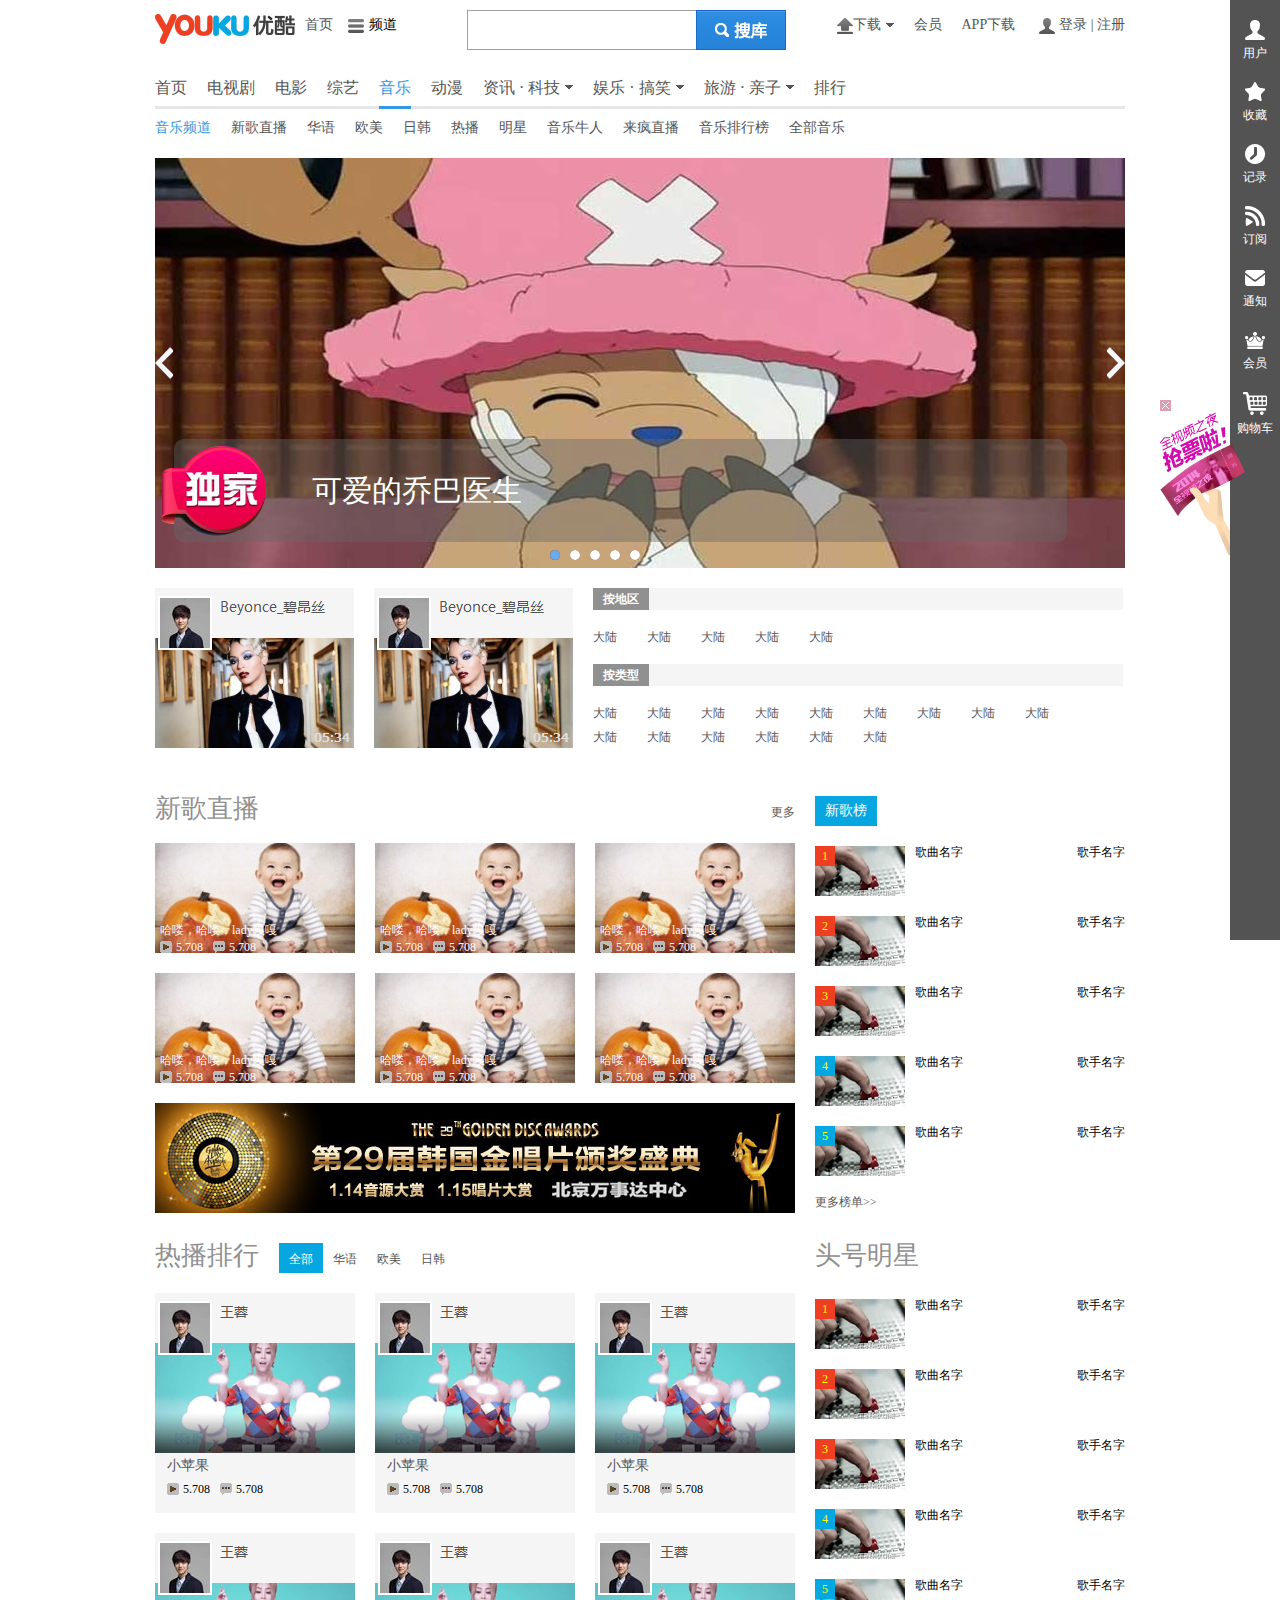
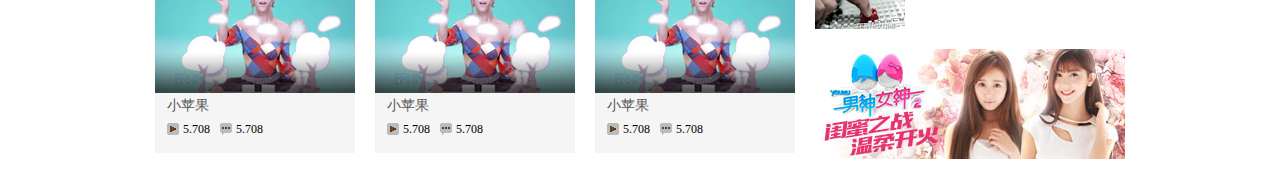
<file: my-demo/yk-music/yk_music.html>
<!DOCTYPE html PUBLIC "-//W3C//DTD XHTML 1.0 Transitional//EN" "http://www.w3.org/TR/xhtml1/DTD/xhtml1-transitional.dtd">
<html xmlns="http://www.w3.org/1999/xhtml">
<head>
<meta http-equiv="Content-Type" content="text/html; charset=utf-8" />
<title>优酷音乐首页</title>
<link rel="stylesheet" href="css/base.css" />
<link rel="stylesheet" href="css/style.css" />
<script src="js/oxford.js"></script>
</head>

<body>

	<div class="side_nav">
    	<a href="#">
        	<i class="user_bg"></i>
            用户
        </a>
        <a href="#">
        	<i class="shoucang_bg"></i>
            收藏
        </a>
        <a href="#">
        	<i class="jilv_bg"></i>
            记录
        </a>
        <a href="#">
        	<i class="dingyue_bg"></i>
            订阅
        </a>
        <a href="#">
        	<i class="tongzhi_bg"></i>
            通知
        </a>
        <a href="#">
        	<i class="huiyuan_bg"></i>
            会员
        </a>
        <a href="#" class="buycar">
        	<i class="buycar_bg"></i>
            购物车
        </a>
    </div>
    <a href="#" class="banner" id="banner">
    	<i class="guanbi" id="guanbi"></i>
    </a>
    <div class="wrapper header_top clearfix">
        <h1 class="logo fl">
        	<a href="#">优酷</a>
        </h1>
        <ul class="fl header_top_list1">
        	<li class="list1_fist">
            	<a href="#">首页</a>
            </li>
            <li id="pindao_show">
            	<span class="clearfix pindao">
                	<i class="pindao_bg fl"></i>
                    <span class="fl">频道</span>
                </span>
                <div class="show_pindao clearfix show_box" id="show_pindao">
                    <div class="fl dl_left">
                        <dl class="clearfix">
                            <dd><a href="#">优酷首页</a></dd>
                            <dd><a href="#">电视剧</a></dd>
                            <dd><a href="#">电影</a></dd>
                            <dd><a href="#">综艺</a></dd>
                            <dd><a href="#">音乐</a></dd>
                            <dd><a href="#">少儿</a></dd>
                            <dd><a href="#">全部</a></dd>
                        </dl>
                        <dl>
                            <dd class="dl_fist">优酷首页</dd>
                            <dd><a href="#">电视剧</a></dd>
                            <dd><a href="#">电影</a></dd>
                            <dd><a href="#">综艺</a></dd>
                            <dd><a href="#">音乐</a></dd>
                            <dd><a href="#">少儿</a></dd>
                            <dd><a href="#">全部</a></dd>
                        </dl>
                        <dl>
                            <dd class="dl_fist">优酷首页</dd>
                            <dd><a href="#">电视剧</a></dd>
                            <dd><a href="#">电影</a></dd>
                            <dd><a href="#">综艺</a></dd>
                            <dd><a href="#">音乐</a></dd>
                            <dd><a href="#">少儿</a></dd>
                            <dd><a href="#">全部</a></dd>
                        </dl>
                        <dl>
                            <dd class="dl_fist">优酷首页</dd>
                            <dd><a href="#">电视剧</a></dd>
                            <dd><a href="#">电影</a></dd>
                            <dd><a href="#">综艺</a></dd>
                            <dd><a href="#">音乐</a></dd>
                            <dd><a href="#">少儿</a></dd>
                            <dd><a href="#">全部</a></dd>
                        </dl>
                    </div>
                    <div class="dl_right fl">
                        <dl>
                            <dd class="dl_fist">用户中心</dd>
                            <dd><a href="#">视频官网</a></dd>
                            <dd><a href="#">自频道广场</a></dd>
                        </dl>
                        <dl>
                            <dd class="dl_fist">优酷会员</dd>
                            <dd><a href="#">充值</a></dd>
                            <dd><a href="#">会员</a></dd>
                        </dl>
                        <dl>
                            <dd class="dl_fist dl_last">客户端</dd>
                            <dd><a href="#">电视剧</a></dd>
                            <dd><a href="#">电影</a></dd>
                            <dd><a href="#">综艺</a></dd>
                        </dl>
                    </div>
                    <i class="dingwei_jiao"></i>
                </div>
            </li>
        </ul>
        <form class="fl search">
        	<input type="text" class="search_txt fl" id="search"/>
            <a href="#" class="search_btn fl" id="search_btn">
            	<img src="img/search.png" />
            </a>
			<ul id="searchBox">
				<!--<li>搜索内容</li>-->
			</ul>
        </form>
        <div class="fr login">
            <a href="#" class="login_bg2"><span class="login_bg fl"></span>登录</a>
            |
            <a href="#">注册</a>
        </div>
        <div class="fr login app_download">
        	<a href="#">APP下载</a>
        </div>
        <div class="fr login">
        	<a href="#">会员</a>
        </div>
        <div class="fr login" id="download_show">
        	<a href="#" class="clearfix download">
            	<span class="download_bg fl"></span>
            	<i class="fl">下载</i>
                <span class="download_bg2 fl"></span>
             </a>
             <div id="show_download" class="show_box">
             	 <span class="dingwei_jiao"></span>
                 <a href="#">
                 	<i class="download_bg fl"></i>
                    上传视频
                 </a>
                 <a href="#">
                 	<i class="chuangzuo_bg fl"></i>
                    创作中心
                 </a>
                 <a href="#">
                 	<i class="myself_bg fl"></i>
                    我的视频
                 </a>
                 <a href="#">
                 	<i class="shuju_bg fl"></i>
                    数据分析
                 </a>
                 <a href="#">
                 	<i class="jiayou_bg fl"></i>
                    自频道加油站
                 </a>
                 <a href="#">
                 	<i class="pc_bg fl"></i>
                    PC客户端
                 </a>
             </div>
        </div>
    </div>
    <div class="wrapper">
    	<div class="nav clearfix" id="show_list1_btn">
        	<a href="javascript:;">首页</a>
            <a href="javascript:;">电视剧</a>
            <a href="javascript:;">电影</a>
            <a href="javascript:;">综艺</a>
            <a href="javascript:;" class="action1">音乐</a>
            <a href="javascript:;">动漫</a>
            <a href="javascript:;">资讯 &middot; 科技<i class="download_bg2 fr"></i></a>
            <a href="javascript:;">娱乐 &middot; 搞笑<i class="download_bg2 fr"></i></a>
            <a href="javascript:;">旅游 &middot; 亲子<i class="download_bg2 fr"></i></a>
            <a href="javascript:;">排行</a>
        </div>
        <div class="show_list clearfix">
        	<a href="#" class="show_list_fist">首页频道</a>
            <a href="#">新歌直播</a>
            <a href="#">华语</a>
            <a href="#">欧美</a>
            <a href="#">日韩</a>
            <a href="#">热播</a>
            <a href="#">明星</a>
            <a href="#">音乐牛人</a>
            <a href="#">来疯直播</a>
            <a href="#">音乐排行榜</a>
            <a href="#">全部音乐</a>
        </div>
        <div id="show_list1">
        <div class="show_list clearfix">
        	<a href="#" class="show_list_fist">首页频道</a>
            <a href="#">新歌直播</a>
            <a href="#">华语</a>
            <a href="#">欧美</a>
            <a href="#">日韩</a>
            <a href="#">热播</a>
            <a href="#">明星</a>
            <a href="#">音乐牛人</a>
            <a href="#">来疯直播</a>
            <a href="#">音乐排行榜</a>
            <a href="#">全部音乐</a>
        </div>
        <div class="show_list clearfix">
        	<a href="#" class="show_list_fist">电视剧频道</a>
            <a href="#">新歌直播</a>
            <a href="#">华语</a>
            <a href="#">欧美</a>
            <a href="#">日韩</a>
            <a href="#">热播</a>
            <a href="#">明星</a>
            <a href="#">音乐牛人</a>
            <a href="#">来疯直播</a>
            <a href="#">音乐排行榜</a>
            <a href="#">全部音乐</a>
        </div>
        <div class="show_list clearfix">
        	<a href="#" class="show_list_fist">电影频道</a>
            <a href="#">新歌直播</a>
            <a href="#">华语</a>
            <a href="#">欧美</a>
            <a href="#">日韩</a>
            <a href="#">热播</a>
            <a href="#">明星</a>
            <a href="#">音乐牛人</a>
            <a href="#">来疯直播</a>
            <a href="#">音乐排行榜</a>
            <a href="#">全部音乐</a>
        </div>
        <div class="show_list clearfix">
        	<a href="#" class="show_list_fist">综艺频道</a>
            <a href="#">新歌直播</a>
            <a href="#">华语</a>
            <a href="#">欧美</a>
            <a href="#">日韩</a>
            <a href="#">热播</a>
            <a href="#">明星</a>
            <a href="#">音乐牛人</a>
            <a href="#">来疯直播</a>
            <a href="#">音乐排行榜</a>
            <a href="#">全部音乐</a>
        </div>
        <div class="show_list clearfix" style="display:block;">
        	<a href="#" class="show_list_fist">音乐频道</a>
            <a href="#">新歌直播</a>
            <a href="#">华语</a>
            <a href="#">欧美</a>
            <a href="#">日韩</a>
            <a href="#">热播</a>
            <a href="#">明星</a>
            <a href="#">音乐牛人</a>
            <a href="#">来疯直播</a>
            <a href="#">音乐排行榜</a>
            <a href="#">全部音乐</a>
        </div>
        <div class="show_list clearfix">
        	<a href="#" class="show_list_fist">动漫频道</a>
            <a href="#">新歌直播</a>
            <a href="#">华语</a>
            <a href="#">欧美</a>
            <a href="#">日韩</a>
            <a href="#">热播</a>
            <a href="#">明星</a>
            <a href="#">音乐牛人</a>
            <a href="#">来疯直播</a>
            <a href="#">音乐排行榜</a>
            <a href="#">全部音乐</a>
        </div>
        <div class="show_list clearfix">
        	<a href="#" class="show_list_fist">资讯频道</a>
            <a href="#">新歌直播</a>
            <a href="#">华语</a>
            <a href="#">欧美</a>
            <a href="#">日韩</a>
            <a href="#">热播</a>
            <a href="#">明星</a>
            <a href="#">音乐牛人</a>
            <a href="#">来疯直播</a>
            <a href="#">音乐排行榜</a>
            <a href="#">全部音乐</a>
        </div>
        <div class="show_list clearfix">
        	<a href="#" class="show_list_fist">娱乐频道</a>
            <a href="#">新歌直播</a>
            <a href="#">华语</a>
            <a href="#">欧美</a>
            <a href="#">日韩</a>
            <a href="#">热播</a>
            <a href="#">明星</a>
            <a href="#">音乐牛人</a>
            <a href="#">来疯直播</a>
            <a href="#">音乐排行榜</a>
            <a href="#">全部音乐</a>
        </div>
        <div class="show_list clearfix">
        	<a href="#" class="show_list_fist">旅游频道</a>
            <a href="#">新歌直播</a>
            <a href="#">华语</a>
            <a href="#">欧美</a>
            <a href="#">日韩</a>
            <a href="#">热播</a>
            <a href="#">明星</a>
            <a href="#">音乐牛人</a>
            <a href="#">来疯直播</a>
            <a href="#">音乐排行榜</a>
            <a href="#">全部音乐</a>
        </div>
        <div class="show_list clearfix">
        	<a href="#" class="show_list_fist">排行频道</a>
            <a href="#">新歌直播</a>
            <a href="#">华语</a>
            <a href="#">欧美</a>
            <a href="#">日韩</a>
            <a href="#">热播</a>
            <a href="#">明星</a>
            <a href="#">音乐牛人</a>
            <a href="#">来疯直播</a>
            <a href="#">音乐排行榜</a>
            <a href="#">全部音乐</a>
        </div>
        </div>
    </div>
   <div class="content1 wrapper">
   		<ul id="content">
        	<li><img src="img/li1.jpg" /></li>
			<li><img src="img/li2.jpg" /></li>
			<li><img src="img/li3.jpg" /></li>
			<li><img src="img/li4.jpg" /></li>
			<li><img src="img/li5.jpg" /></li>
        </ul>
        <p class="opa" id="masg">可爱的乔巴医生</p>
        <div class="opa2 clearfix" id="show-btn">
        	<a href="javascript:;" class="active"></a>
            <a href="javascript:;"></a>
            <a href="javascript:;"></a>
            <a href="javascript:;"></a>
            <a href="javascript:;"></a>
        </div>
        <a href="javascript:;" class="opa_left" id="prev"></a>
        <a href="javascript:;" class="opa_right" id="next"></a>
   </div>
   	<div class="wrapper">
        <div class="cont2 clearfix">
            <div class="cont2_left fl">
                <a href="#" class="block">
                    <img src="img/1-1.png" />
                </a>
                <a href="#"><img src="img/2.jpg" class="dingwei_pic"/></a>
            </div>
            <div class="cont2_left fl">
                <a href="#" class="block">
                    <img src="img/1-1.png" />
                </a>
                <a href="#"><img src="img/2.jpg" class="dingwei_pic"/></a>
            </div>
            <div class="cont2_right fl">
                <h3>
                    <span>按地区</span>
                </h3>
                <ul class="diqu clearfix">
                    <li><a href="#">大陆</a></li>
                    <li><a href="#">大陆</a></li>
                    <li><a href="#">大陆</a></li>
                    <li><a href="#">大陆</a></li>
                    <li><a href="#">大陆</a></li>
                </ul>
                <h3>
                    <span>按类型</span>
                </h3>
                <ul class="leixin">
                    <li><a href="#">大陆</a></li>
                    <li><a href="#">大陆</a></li>
                    <li><a href="#">大陆</a></li>
                    <li><a href="#">大陆</a></li>
                    <li><a href="#">大陆</a></li>
                    <li><a href="#">大陆</a></li>
                    <li><a href="#">大陆</a></li>
                    <li><a href="#">大陆</a></li>
                    <li><a href="#">大陆</a></li>
                    <li><a href="#">大陆</a></li>
                    <li><a href="#">大陆</a></li>
                    <li><a href="#">大陆</a></li>
                    <li><a href="#">大陆</a></li>
                    <li><a href="#">大陆</a></li>
                    <li><a href="#">大陆</a></li>
                </ul>
            </div>
        </div>	
        <div class="cont3 clearfix">
        	<div class="cont3_left fl">
                <h3 class="clearfix">
                    <span class="fl title">新歌直播</span>
                    <a href="#" class="more fr">更多</a>
                </h3>
                <ul class="cont3_left_list">
                	<li>
                    	<a href="#">
                        	<img src="img/2 (1).jpg" />
                        </a>
                        <div class="opa3">
                        	<p>哈喽，哈喽，lady嘎嘎</p>
                            <div class="clearfix">
                            	<a href="#" class="play fl"></a>
                                <i class="fl">5.708</i>
                                <a href="#" class="liuyan fl"></a>
                                <i class="fl">5.708</i>
                            </div>
                        </div>
                    </li>
                    <li>
                    	<a href="#">
                        	<img src="img/2 (1).jpg" />
                        </a>
                        <div class="opa3">
                        	<p>哈喽，哈喽，lady嘎嘎</p>
                            <div class="clearfix">
                            	<a href="#" class="play fl"></a>
                                <i class="fl">5.708</i>
                                <a href="#" class="liuyan fl"></a>
                                <i class="fl">5.708</i>
                            </div>
                        </div>
                    </li>
                    <li>
                    	<a href="#">
                        	<img src="img/2 (1).jpg" />
                        </a>
                        <div class="opa3">
                        	<p>哈喽，哈喽，lady嘎嘎</p>
                            <div class="clearfix">
                            	<a href="#" class="play fl"></a>
                                <i class="fl">5.708</i>
                                <a href="#" class="liuyan fl"></a>
                                <i class="fl">5.708</i>
                            </div>
                        </div>
                    </li>
                    <li>
                    	<a href="#">
                        	<img src="img/2 (1).jpg" />
                        </a>
                        <div class="opa3">
                        	<p>哈喽，哈喽，lady嘎嘎</p>
                            <div class="clearfix">
                            	<a href="#" class="play fl"></a>
                                <i class="fl">5.708</i>
                                <a href="#" class="liuyan fl"></a>
                                <i class="fl">5.708</i>
                            </div>
                        </div>
                    </li>
                    <li>
                    	<a href="#">
                        	<img src="img/2 (1).jpg" />
                        </a>
                        <div class="opa3">
                        	<p>哈喽，哈喽，lady嘎嘎</p>
                            <div class="clearfix">
                            	<a href="#" class="play fl"></a>
                                <i class="fl">5.708</i>
                                <a href="#" class="liuyan fl"></a>
                                <i class="fl">5.708</i>
                            </div>
                        </div>
                    </li>
                    <li>
                    	<a href="#">
                        	<img src="img/2 (1).jpg" />
                        </a>
                        <div class="opa3">
                        	<p>哈喽，哈喽，lady嘎嘎</p>
                            <div class="clearfix">
                            	<a href="#" class="play fl"></a>
                                <i class="fl">5.708</i>
                                <a href="#" class="liuyan fl"></a>
                                <i class="fl">5.708</i>
                            </div>
                        </div>
                    </li>
                </ul>
                <a href="#" class="block">
                	<img src="img/2-2.png" />
                </a>
            </div>
            <div class="cont3_right fr">
            	<h3 class="cont3_right_title">新歌榜</h3>
            	<ul class="cont3_right_list">
                    <li>
                    	<a href="#" class="paihang_a fl">
                        	<img src="img/3-1.png" />
                            <i>1</i>
                        </a>
                        <p class="fr">
                        	<span class="name fl">歌曲名字</span>
                            <i class="fr geshou">歌手名字</i>
                        </p>
                    </li>
                    <li>
                    	<a href="#" class="paihang_a fl">
                        	<img src="img/3-1.png" />
                            <i>2</i>
                        </a>
                        <p class="fr">
                        	<span class="name fl">歌曲名字</span>
                            <i class="fr geshou">歌手名字</i>
                        </p>
                    </li>
                    <li>
                    	<a href="#" class="paihang_a fl">
                        	<img src="img/3-1.png" />
                            <i>3</i>
                        </a>
                        <p class="fr">
                        	<span class="name fl">歌曲名字</span>
                            <i class="fr geshou">歌手名字</i>
                        </p>
                    </li>
                    <li>
                    	<a href="#" class="paihang_a fl">
                        	<img src="img/3-1.png" />
                            <i class="bg_dingwei">4</i>
                        </a>
                        <p class="fr">
                        	<span class="name fl">歌曲名字</span>
                            <i class="fr geshou">歌手名字</i>
                        </p>
                    </li>
                    <li>
                    	<a href="#" class="paihang_a fl">
                        	<img src="img/3-1.png" />
                            <i class="bg_dingwei">5</i>
                        </a>
                        <p class="fr">
                        	<span class="name fl">歌曲名字</span>
                            <i class="fr geshou">歌手名字</i>
                        </p>
                    </li>
                </ul>
                <a href="#" class="more_list">更多榜单&gt;&gt;</a>
            </div>
        </div>
        <div class="cont4 clearfix">
        	<div class="cont4_left fl">
            	<h3 class="clearfix">
                    <span class="fl title">热播排行</span>
                    <ul class="fl title_list" id="show_list2_btn">
                    	<li><a href="#" class="active2">全部</a></li>
                        <li><a href="#">华语</a></li>
                        <li><a href="#">欧美</a></li>
                        <li><a href="#">日韩</a></li>
                    </ul>
                </h3>
                <div id="show_list2">
                	<ul class="cont4_left_list" style="display:block">
                    	<li>
                        	<div class="cont2_left">
                                <a href="#" class="block">
                                    <img src="img/4-1.png" />
                                </a>
                                <a href="#"><img src="img/2.jpg" class="dingwei_pic"/></a>
                            </div>
                            <div class="cont4_list_p">
                            	<P>小苹果</P>
                            	<div class="clearfix">
                                    <a href="#" class="play fl"></a>
                                    <i class="fl">5.708</i>
                                    <a href="#" class="liuyan fl"></a>
                                    <i class="fl">5.708</i>
                                </div>
                            </div>
                        </li>
                        <li>
                        	<div class="cont2_left">
                                <a href="#" class="block">
                                    <img src="img/4-1.png" />
                                </a>
                                <a href="#"><img src="img/2.jpg" class="dingwei_pic"/></a>
                            </div>
                            <div class="cont4_list_p">
                            	<P>小苹果</P>
                            	<div class="clearfix">
                                    <a href="#" class="play fl"></a>
                                    <i class="fl">5.708</i>
                                    <a href="#" class="liuyan fl"></a>
                                    <i class="fl">5.708</i>
                                </div>
                            </div>
                        </li>
                        <li>
                        	<div class="cont2_left">
                                <a href="#" class="block">
                                    <img src="img/4-1.png" />
                                </a>
                                <a href="#"><img src="img/2.jpg" class="dingwei_pic"/></a>
                            </div>
                            <div class="cont4_list_p">
                            	<P>小苹果</P>
                            	<div class="clearfix">
                                    <a href="#" class="play fl"></a>
                                    <i class="fl">5.708</i>
                                    <a href="#" class="liuyan fl"></a>
                                    <i class="fl">5.708</i>
                                </div>
                            </div>
                        </li>
                        <li>
                        	<div class="cont2_left">
                                <a href="#" class="block">
                                    <img src="img/4-1.png" />
                                </a>
                                <a href="#"><img src="img/2.jpg" class="dingwei_pic"/></a>
                            </div>
                            <div class="cont4_list_p">
                            	<P>小苹果</P>
                            	<div class="clearfix">
                                    <a href="#" class="play fl"></a>
                                    <i class="fl">5.708</i>
                                    <a href="#" class="liuyan fl"></a>
                                    <i class="fl">5.708</i>
                                </div>
                            </div>
                        </li>
                        <li>
                        	<div class="cont2_left">
                                <a href="#" class="block">
                                    <img src="img/4-1.png" />
                                </a>
                                <a href="#"><img src="img/2.jpg" class="dingwei_pic"/></a>
                            </div>
                            <div class="cont4_list_p">
                            	<P>小苹果</P>
                            	<div class="clearfix">
                                    <a href="#" class="play fl"></a>
                                    <i class="fl">5.708</i>
                                    <a href="#" class="liuyan fl"></a>
                                    <i class="fl">5.708</i>
                                </div>
                            </div>
                        </li>
                        <li>
                        	<div class="cont2_left">
                                <a href="#" class="block">
                                    <img src="img/4-1.png" />
                                </a>
                                <a href="#"><img src="img/2.jpg" class="dingwei_pic"/></a>
                            </div>
                            <div class="cont4_list_p">
                            	<P>小苹果</P>
                            	<div class="clearfix">
                                    <a href="#" class="play fl"></a>
                                    <i class="fl">5.708</i>
                                    <a href="#" class="liuyan fl"></a>
                                    <i class="fl">5.708</i>
                                </div>
                            </div>
                        </li>
                    </ul>
                    <ul class="cont4_left_list">
                    	<li>
                        	<div class="cont2_left">
                                <a href="#" class="block">
                                    <img src="img/4-2.png" />
                                </a>
                                <a href="#"><img src="img/2.jpg" class="dingwei_pic"/></a>
                            </div>
                            <div class="cont4_list_p">
                            	<P>小苹果</P>
                            	<div class="clearfix">
                                    <a href="#" class="play fl"></a>
                                    <i class="fl">5.708</i>
                                    <a href="#" class="liuyan fl"></a>
                                    <i class="fl">5.708</i>
                                </div>
                            </div>
                        </li>
                        <li>
                        	<div class="cont2_left">
                                <a href="#" class="block">
                                    <img src="img/4-2.png" />
                                </a>
                                <a href="#"><img src="img/2.jpg" class="dingwei_pic"/></a>
                            </div>
                            <div class="cont4_list_p">
                            	<P>小苹果</P>
                            	<div class="clearfix">
                                    <a href="#" class="play fl"></a>
                                    <i class="fl">5.708</i>
                                    <a href="#" class="liuyan fl"></a>
                                    <i class="fl">5.708</i>
                                </div>
                            </div>
                        </li>
                        <li>
                        	<div class="cont2_left">
                                <a href="#" class="block">
                                    <img src="img/4-2.png" />
                                </a>
                                <a href="#"><img src="img/2.jpg" class="dingwei_pic"/></a>
                            </div>
                            <div class="cont4_list_p">
                            	<P>小苹果</P>
                            	<div class="clearfix">
                                    <a href="#" class="play fl"></a>
                                    <i class="fl">5.708</i>
                                    <a href="#" class="liuyan fl"></a>
                                    <i class="fl">5.708</i>
                                </div>
                            </div>
                        </li>
                        <li>
                        	<div class="cont2_left">
                                <a href="#" class="block">
                                    <img src="img/4-2.png" />
                                </a>
                                <a href="#"><img src="img/2.jpg" class="dingwei_pic"/></a>
                            </div>
                            <div class="cont4_list_p">
                            	<P>小苹果</P>
                            	<div class="clearfix">
                                    <a href="#" class="play fl"></a>
                                    <i class="fl">5.708</i>
                                    <a href="#" class="liuyan fl"></a>
                                    <i class="fl">5.708</i>
                                </div>
                            </div>
                        </li>
                        <li>
                        	<div class="cont2_left">
                                <a href="#" class="block">
                                    <img src="img/4-2.png" />
                                </a>
                                <a href="#"><img src="img/2.jpg" class="dingwei_pic"/></a>
                            </div>
                            <div class="cont4_list_p">
                            	<P>小苹果</P>
                            	<div class="clearfix">
                                    <a href="#" class="play fl"></a>
                                    <i class="fl">5.708</i>
                                    <a href="#" class="liuyan fl"></a>
                                    <i class="fl">5.708</i>
                                </div>
                            </div>
                        </li>
                        <li>
                        	<div class="cont2_left">
                                <a href="#" class="block">
                                    <img src="img/4-2.png" />
                                </a>
                                <a href="#"><img src="img/2.jpg" class="dingwei_pic"/></a>
                            </div>
                            <div class="cont4_list_p">
                            	<P>小苹果</P>
                            	<div class="clearfix">
                                    <a href="#" class="play fl"></a>
                                    <i class="fl">5.708</i>
                                    <a href="#" class="liuyan fl"></a>
                                    <i class="fl">5.708</i>
                                </div>
                            </div>
                        </li>
                    </ul>
                    <ul class="cont4_left_list">
                    	<li>
                        	<div class="cont2_left">
                                <a href="#" class="block">
                                    <img src="img/4-1.png" />
                                </a>
                                <a href="#"><img src="img/2.jpg" class="dingwei_pic"/></a>
                            </div>
                            <div class="cont4_list_p">
                            	<P>小苹果</P>
                            	<div class="clearfix">
                                    <a href="#" class="play fl"></a>
                                    <i class="fl">5.708</i>
                                    <a href="#" class="liuyan fl"></a>
                                    <i class="fl">5.708</i>
                                </div>
                            </div>
                        </li>
                        <li>
                        	<div class="cont2_left">
                                <a href="#" class="block">
                                    <img src="img/4-1.png" />
                                </a>
                                <a href="#"><img src="img/2.jpg" class="dingwei_pic"/></a>
                            </div>
                            <div class="cont4_list_p">
                            	<P>小苹果</P>
                            	<div class="clearfix">
                                    <a href="#" class="play fl"></a>
                                    <i class="fl">5.708</i>
                                    <a href="#" class="liuyan fl"></a>
                                    <i class="fl">5.708</i>
                                </div>
                            </div>
                        </li>
                        <li>
                        	<div class="cont2_left">
                                <a href="#" class="block">
                                    <img src="img/4-1.png" />
                                </a>
                                <a href="#"><img src="img/2.jpg" class="dingwei_pic"/></a>
                            </div>
                            <div class="cont4_list_p">
                            	<P>小苹果</P>
                            	<div class="clearfix">
                                    <a href="#" class="play fl"></a>
                                    <i class="fl">5.708</i>
                                    <a href="#" class="liuyan fl"></a>
                                    <i class="fl">5.708</i>
                                </div>
                            </div>
                        </li>
                        <li>
                        	<div class="cont2_left">
                                <a href="#" class="block">
                                    <img src="img/4-1.png" />
                                </a>
                                <a href="#"><img src="img/2.jpg" class="dingwei_pic"/></a>
                            </div>
                            <div class="cont4_list_p">
                            	<P>小苹果</P>
                            	<div class="clearfix">
                                    <a href="#" class="play fl"></a>
                                    <i class="fl">5.708</i>
                                    <a href="#" class="liuyan fl"></a>
                                    <i class="fl">5.708</i>
                                </div>
                            </div>
                        </li>
                        <li>
                        	<div class="cont2_left">
                                <a href="#" class="block">
                                    <img src="img/4-1.png" />
                                </a>
                                <a href="#"><img src="img/2.jpg" class="dingwei_pic"/></a>
                            </div>
                            <div class="cont4_list_p">
                            	<P>小苹果</P>
                            	<div class="clearfix">
                                    <a href="#" class="play fl"></a>
                                    <i class="fl">5.708</i>
                                    <a href="#" class="liuyan fl"></a>
                                    <i class="fl">5.708</i>
                                </div>
                            </div>
                        </li>
                        <li>
                        	<div class="cont2_left">
                                <a href="#" class="block">
                                    <img src="img/4-1.png" />
                                </a>
                                <a href="#"><img src="img/2.jpg" class="dingwei_pic"/></a>
                            </div>
                            <div class="cont4_list_p">
                            	<P>小苹果</P>
                            	<div class="clearfix">
                                    <a href="#" class="play fl"></a>
                                    <i class="fl">5.708</i>
                                    <a href="#" class="liuyan fl"></a>
                                    <i class="fl">5.708</i>
                                </div>
                            </div>
                        </li>
                    </ul>
                    <ul class="cont4_left_list">
                    	<li>
                        	<div class="cont2_left">
                                <a href="#" class="block">
                                    <img src="img/4-2.png" />
                                </a>
                                <a href="#"><img src="img/2.jpg" class="dingwei_pic"/></a>
                            </div>
                            <div class="cont4_list_p">
                            	<P>小苹果</P>
                            	<div class="clearfix">
                                    <a href="#" class="play fl"></a>
                                    <i class="fl">5.708</i>
                                    <a href="#" class="liuyan fl"></a>
                                    <i class="fl">5.708</i>
                                </div>
                            </div>
                        </li>
                        <li>
                        	<div class="cont2_left">
                                <a href="#" class="block">
                                    <img src="img/4-2.png" />
                                </a>
                                <a href="#"><img src="img/2.jpg" class="dingwei_pic"/></a>
                            </div>
                            <div class="cont4_list_p">
                            	<P>小苹果</P>
                            	<div class="clearfix">
                                    <a href="#" class="play fl"></a>
                                    <i class="fl">5.708</i>
                                    <a href="#" class="liuyan fl"></a>
                                    <i class="fl">5.708</i>
                                </div>
                            </div>
                        </li>
                        <li>
                        	<div class="cont2_left">
                                <a href="#" class="block">
                                    <img src="img/4-2.png" />
                                </a>
                                <a href="#"><img src="img/2.jpg" class="dingwei_pic"/></a>
                            </div>
                            <div class="cont4_list_p">
                            	<P>小苹果</P>
                            	<div class="clearfix">
                                    <a href="#" class="play fl"></a>
                                    <i class="fl">5.708</i>
                                    <a href="#" class="liuyan fl"></a>
                                    <i class="fl">5.708</i>
                                </div>
                            </div>
                        </li>
                        <li>
                        	<div class="cont2_left">
                                <a href="#" class="block">
                                    <img src="img/4-2.png" />
                                </a>
                                <a href="#"><img src="img/2.jpg" class="dingwei_pic"/></a>
                            </div>
                            <div class="cont4_list_p">
                            	<P>小苹果</P>
                            	<div class="clearfix">
                                    <a href="#" class="play fl"></a>
                                    <i class="fl">5.708</i>
                                    <a href="#" class="liuyan fl"></a>
                                    <i class="fl">5.708</i>
                                </div>
                            </div>
                        </li>
                        <li>
                        	<div class="cont2_left">
                                <a href="#" class="block">
                                    <img src="img/4-2.png" />
                                </a>
                                <a href="#"><img src="img/2.jpg" class="dingwei_pic"/></a>
                            </div>
                            <div class="cont4_list_p">
                            	<P>小苹果</P>
                            	<div class="clearfix">
                                    <a href="#" class="play fl"></a>
                                    <i class="fl">5.708</i>
                                    <a href="#" class="liuyan fl"></a>
                                    <i class="fl">5.708</i>
                                </div>
                            </div>
                        </li>
                        <li>
                        	<div class="cont2_left">
                                <a href="#" class="block">
                                    <img src="img/4-2.png" />
                                </a>
                                <a href="#"><img src="img/2.jpg" class="dingwei_pic"/></a>
                            </div>
                            <div class="cont4_list_p">
                            	<P>小苹果</P>
                            	<div class="clearfix">
                                    <a href="#" class="play fl"></a>
                                    <i class="fl">5.708</i>
                                    <a href="#" class="liuyan fl"></a>
                                    <i class="fl">5.708</i>
                                </div>
                            </div>
                        </li>
                    </ul>
                </div>
            </div>
            <div class="cont3_right fr">
            	<h3 class="title mar_bot">头号明星</h3>
            	<ul class="cont3_right_list">
                    <li>
                    	<a href="#" class="paihang_a fl">
                        	<img src="img/3-1.png" />
                            <i>1</i>
                        </a>
                        <p class="fr">
                        	<span class="name fl">歌曲名字</span>
                            <i class="fr geshou">歌手名字</i>
                        </p>
                    </li>
                    <li>
                    	<a href="#" class="paihang_a fl">
                        	<img src="img/3-1.png" />
                            <i>2</i>
                        </a>
                        <p class="fr">
                        	<span class="name fl">歌曲名字</span>
                            <i class="fr geshou">歌手名字</i>
                        </p>
                    </li>
                    <li>
                    	<a href="#" class="paihang_a fl">
                        	<img src="img/3-1.png" />
                            <i>3</i>
                        </a>
                        <p class="fr">
                        	<span class="name fl">歌曲名字</span>
                            <i class="fr geshou">歌手名字</i>
                        </p>
                    </li>
                    <li>
                    	<a href="#" class="paihang_a fl">
                        	<img src="img/3-1.png" />
                            <i class="bg_dingwei">4</i>
                        </a>
                        <p class="fr">
                        	<span class="name fl">歌曲名字</span>
                            <i class="fr geshou">歌手名字</i>
                        </p>
                    </li>
                    <li>
                    	<a href="#" class="paihang_a fl">
                        	<img src="img/3-1.png" />
                            <i class="bg_dingwei">5</i>
                        </a>
                        <p class="fr">
                        	<span class="name fl">歌曲名字</span>
                            <i class="fr geshou">歌手名字</i>
                        </p>
                    </li>
                </ul>
                <a href="#">
                	<img src="img/4-3.png" />
                </a>
            </div>
        </div>
    </div>
</body>
</html>
</file>
<file: my-demo/css/base.css>
@charset "utf-8";
/* CSS base */
*{ margin:0; padding:0; }
li { list-style:none; }
body{font-family:'Microsoft Yahei'; font-size:18px;}
.clearfix:after{display:table; content:''; clear:both; }
.clearfix{ zoom:1; }
a{ text-decoration:none; color:#999; font-family:'Microsoft Yahei';}
img{ vertical-align:top;}

.f-left{ float:left;}
.f-right{ float:right;}
</file>
<file: my-demo/css/style.css>
@charset "utf-8";
/*公共样式*/
.wrapper{ width:1000px; margin:0 auto;}
.content { width:100%; overflow:hidden;}
.bg { position:fixed;width:100%; height:100%; height:100%; z-index:-1; background:#00BFFF;}
.bg img{ width:100%; height:100%;}
.line1{ height:10px; width:100%; box-shadow:0 -5px 3px #eee;}
.line2{ height:10px; width:100%; box-shadow:0 5px 3px #eee;}
/* 导航部分 */
.header{ padding-top:20px; }

.nav { margin:0 auto; width:552px; }
.nav li { overflow:hidden; float:left;width:80px; height:50px; border:1px solid #fff; position:relative;
margin-right:10px; box-shadow:0 0 10px #68228B; border-radius:50%; }
.nav li span { width:100%; height:100%; position:absolute; left:-80px;
top:0; background:#9400D3; border-radius:50%; }
.nav li a{ width:100%; height:100%; position:absolute;
text-align:center; line-height:50px; font- weight:bold; color:#666; }
.nav li a:hover{ color:#fff;} 
/*轮播图*/ 
.carousel { position:relative;padding:30px 50px; height:360px; width:620px; border-radius:20px;margin:40px auto 80px; } 
.shadow { box-shadow:0px 0px 20px #68228B;}
.carousel-box{ overflow:hidden; position:absolute; width:620px;height:360px; border-radius:10px; } 
.carousel-list {left:0; top:0;position:absolute; width:4340px;} 
.carousel-list li { width:620px;
height:350px; float:left;} 
/*轮播图按钮*/ 
.carousel-btn{ position:absolute;bottom:6px; left:50%;} 
.carousel-btn li{ background:#000; float:left;
width:18px;position:relative;left:-50%; height:18px; margin-right:4px;
border-radius:50%;opacity:0.6;filter:alpha(opacity:60); cursor:pointer;} 
.carousel-btn li span {position:absolute; width:12px; height:12px; left:3px; top:3px;background:#fff; border-radius:50%; display:none; }
.carousel-btn li.active span{display:block;}

/*九宫格*/
.works-box{ margin:50px auto 50px;}
.works{ position:relative; margin-left:50px; width:510px; height:510px;}
.works li { cursor:pointer; border-radius:20px;overflow:hidden; width:150px; height:150px; float:left; margin:10px; background:#fff; }
.works li.active{ opacity:0.3;filter:alpha(opacity30);}

/*blibli*/
.worksMsg-box { width:300px;padding-top:30px; }
.works-msg li{ cursor:default; text-align:center; margin:10px auto; height:40px; }
.works-msg li p{ font-size:24px;line-height:36px; font-weight:bold; color:#fff; text-shadow:2px 2px 8px #68228B;}
.works-msg li a{ display:none;}
.works-msg li.active a{box-shadow:0px 0px 20px #68228B; display:block; padding:10px 20px; border-radius:30px; color:#9FF; font-weight:bold; }
.works-msg li.active a:hover{ color:#60F; text-decoration:underline;}
.works-msg li.active p{ display:none; }

/*skills*/
.profile,.skills{ padding:50px 0; height:520px; position:relative;}
.skills div{box-shadow:0px 10px 10px #68228B;}
.profile div,.skills div{ width:380px;padding:20px;margin:50px 40px;  position:absolute;height:400px;}
.skills div p{ margin-top:20px; width:320px; }
.skills div.f-left {  left:-1000px; top:50px;}
.skills div.f-right { right:0px; top:1000px;}
/*profile*/
.profile .profile-msg{ box-shadow:10px 0px 10px #682288;}
.profile-msg{ left:-1000px; top:50px; }
.move-boll{ right:0; top:50px;}

.move-boll span{ position:absolute; left:0; top:0; width:80px; height:80px; background:url(../images/boll.png) no-repeat center center;}
.profile p{ text-indent:2em;}
/*contact*/
.contact{ padding:120px 0 300px; }
.contact-inf { margin-left:50px;}
.contact-inf h3,.skills div h3,.profile h3{ text-shadow:0px 0px 5px #fff; font-size:26px; color:#60F; font-weight:bold; margin-bottom:20px;}
.contact-inf p,.skills div p,.profile p{ text-shadow:0px 0px 5px #FF0;line-height:36px; color:#000;}

/*side-bar*/
.side-bar{ position:fixed; right:30px; top:50%; margin-top:-120px; opacity:0; filter:alpha(opacity:0);width:60px;background:#CFF;box-shadow:0px 0px 10px #00F; border-radius:10px;}
.side-bar li{ border-bottom:1px dashed #999; position:relative; height:40px; width:60px;  font-size:12px; text-align:center; line-height:40px; color:#63F; cursor:pointer; z-index:20;}
.side-bar li.last{border:none;}
.side-bar li.moveBox{position:absolute;left:0;top:0;border-radius:10px;background:#FF0;z-index:10;border:none;}
</file>
<file: my-demo/360/css/base.css>
@charset "utf-8";
/* CSS Document */

* { padding:0; margin:0; }
li { list-style:none; }
a { text-decoration:none; color:#666; }
img {  border:none; vertical-align:top; }
body { line-height:100%; font-size:12px; font-family:'Microsoft Yahei';}
h1,h2,h3,h4,h5,h6,i,em,b { font-weight:normal; }
i,em { font-style:normal; }
.clearfix:after { display:block; content:''; clear:both; }
.clearfix { zoom:1; }

.f-left { float:left; }
.f-right { float:right; }
</file>
<file: my-demo/360/css/style.css>
@charset "utf-8";
/* CSS Document */
/*公共样式*/
.wrapper { width:1000px; margin:0 auto; }

/*头部样式 */

.head-top { height:34px; border-bottom:1px solid #d6d6d6; color:#666; position:relative; }
.head-top a:hover { color:#F00; }
.theme-text a { display:block; padding:6px 8px; border:1px solid #d6d6d6; margin:4px 8px;  } 

.top-toolbar { line-height:34px; }
.top-toolbar a { float:right; margin-left:12px; }
.top-toolbar span { float:right;margin-left:12px; }
.s-color { color:#f60; }
.head-top .s-color:hover { color:#f60; }

.top-middle { position:absolute; left:50%; width:118px; margin-left:-59px; border-left:1px solid #d6d6d6; height:34px; }
.top-middle a { float:left; width:57px; line-height:34px; border-right:1px solid #d6d6d6; position:relative; height:34px; }

.top-middle a.classic { background:#fff; height:35px; }
.top-middle a i { display:none; }
.top-middle a:hover .top-middle-bg1 ,.top-middle a:hover .top-middle-bg2{ display:none; }
.top-middle a:hover i.show { display:block; text-align:center; color:#31bc00; }
.top-middle .top-middle-bg1 { display:block; width:18px; height:18px; background:url(../img/top-middle.png); position:absolute; left:50%; top:50%; margin-left:-9px; margin-top:-9px; display:block; }
.top-middle .top-middle-bg2 { display:block; width:18px; height:18px; background:url(../img/top-middle.png) -18px 0; position:absolute; left:50%; top:50%; margin-left:-9px; margin-top:-9px; display:block; }

/*内容 头部样式*/


/*内容头部的 第一部分*/
.cont-top { background:#fefefe; }
.item { height:70px; color:#666;}

.item-logo h1 { width:193px; height:33px; background:url(../img/logo.png); text-indent:-999em; margin:20px 0 0 14px; }
.item-logo h1>a{ display:block; width:193px; height:33px; }


.city { font-family:'宋体'; margin: 0 35px 0 66px; }
.city h3{ font-size:14px; font-weight:bold; margin:20px 0 10px 3px; }
.city a { font-size:12px; font-weight:normal; }
.city a:hover { text-decoration:underline; }

.weather-width { width:340px;}

.item-weather { position:relative; }
.weather-more { position:absolute; background:url(../img/weather-more.png); right:16px; top:30px; width:13px; height:11px; }
.m-weather {  margin:9px 0; border:1px solid #fff; }
.m-weather:hover { border:1px solid #d6d6d6; }
.m-weather p { line-height:22px; }
.m-weather p>em { background:#f93; color:#fff; }

.item-calendar { width:120px; margin:9px 0; border:1px dashed transparent; border-left:1px solid #d6d6d6; border-right:1px solid #d6d6d6; height:52px; }
.item-calendar p { line-height:24px; text-align:center; }
.item-calendar:hover { border:1px solid #d6d6d6; }

.item-email { height:52px; margin:9px 0 0 26px; }
.item-email p { line-height:24px; }

.item-email .txt { width:150px; height:18px; line-height:18px; padding-left:6px; outline:none; margin-left:8px; }

/* 内容头部 第二部分*/

.cont-top-middle { height:108px; border:1px solid #d6d6d6; background:url(../img/cont-top-middle-bg.png) repeat-x; }
.cont-top-middle a{ color:#323232; }
.searchName-list { margin:8px 0 7px 252px;  }

.searchName-list a { float:left; padding:5px 6px; margin-right:6px; border-radius:2px; font-family:'宋体'; font-size:14px; }
.searchName-list .active { background:#3eaf0e; color:#fff; }
.searchName-list a:hover { background:#3C0; color:#fff; }
.searchName-list .active:hover { background:#3eaf0e; text-decoration:underline; }

.search-logo { margin-left:138px; display:block; width:95px; height:35px; background:url(../img/sprit-new.png) 0 -510px; position:relative; }
.jiao { position:absolute; width:7px; height:4px; right:-2px; top:50%; background:url(../img/a-jiao.png);}

.search-txt { margin-left:14px; }
.search-txt .txt { width:494px; height:39px; border:1px solid #9c9c9c; outline:none; line-height:39px; padding-left:10px; font-size:14px; }

.search-txt .search-btn { width:100px; height:41px; text-align:center; line-height:41px; font-size:16px; color:#000; background:url(../img/search-btn-bg.png); margin-left:5px; }
.search-txt .search-btn:hover { background-position:0 -41px; }
.search-txt .search-btn:active { background-position:0 -82px; }
.search-txt div.f-left { width:506px; position:relative; }
.search-txt .jiao { right:12px; top:20px; }

.search-txt ul { margin:9px 0 0 18px; }
.search-txt li { float:left; margin-right:16px; }
.search-txt li a { display:block; }
.search-txt li a:hover span { color:#f00; text-decoration: underline; }
.search-txt .list-bg { width:16px; height:16px; display:inline-block; background:url(../img/search-txt-bottom-bg.png); }
.search-txt li .list-bg2 { background-position: -17px 0; }
.search-txt li .list-bg3 { background-position: -34px 0; }
.search-txt li .list-bg4 { background-position: -51px 0; }
.search-txt li .list-bg5 { background-position: -68px 0; }
.search-txt li .list-bg6 { background-position: -85px 0; }
.search-txt a span { margin:2px 0 0 3px; }

.set { position:absolute; left:0; bottom:2px; width:12px; height:12px; background:url(../img/set.png);}

.drop-down-list { position:absolute; right:6px; bottom:2px; width:16px; height:16px; background:url(../img/arrows.png);}
.drop-down-list:hover { background:url(../img/arrows.png) 0 -55px #3eaf0e; }

.hot-new a { height:41px; line-height:41px; display:block; color:#666; margin-left:10px; }
.hot-new a:hover { color:#f00; text-decoration:underline; }

/*内容部分-头部 第三部分*/
.cont-top-bottom ul { border:1px solid #d6d6d6; margin-top:10px; height:36px; border-right:none; font-family:'宋体'; }
.cont-top-bottom li { float:left; width:106px; }

.cont-top-bottom li a { float:left; padding:10px 12px 10px 10px; font-size:14px; color:#323232; margin-right:-1px; border-right:1px dotted #d6d6d6;width:83px; }
.cont-top-bottom ul li a.active { margin:-1px 0 0 -1px; border-top:2px solid #54b82a; background:#fff; border-right:1px solid #d6d6d6; border-left:1px solid #d6d6d6; padding:9px 12px 11px 10px;}
.cont-top-bottom li a:hover { background:#f3f3f3;  border-right:1px dotted #f3f3f3; }
.cont-top-bottom .list-bg { width:16px; height:16px; background:url(../img/nav-bg.png);}
.cont-top-bottom i.list-bg2 { background:url(../img/nav-bg.png) 0 -38px;}
.cont-top-bottom i.list-bg3 { background:url(../img/nav-bg.png) 0 -116px;}
.cont-top-bottom i.list-bg4 { background:url(../img/nav-bg.png) 0 -76px;}
.cont-top-bottom i.list-bg5 { background:url(../img/nav-bg.png) 0 -278px;}
.cont-top-bottom i.list-bg6 { background:url(../img/nav-bg.png) 0 -157px;}
.cont-top-bottom i.list-bg7 { background:url(../img/nav-bg.png) 0 -322px;}
.cont-top-bottom i.list-bg8 { background:url(../img/nav-bg.png) 0 -240px;}
.cont-top-bottom i.list-bg9 { background:url(../img/nav-bg.png) 0 -198px;}
.cont-top-bottom a span { margin:1px 0 0 8px; }

.cont-top-bottom div { border:1px solid #d6d6d6; border-left:none; margin-top:10px; }
#sound { float:left; width:26px; border-left:1px dotted #d6d6d6; border-right:1px dotted #d6d6d6; margin-left:-1px; height:36px; }
#sound i { width:26px; height:32px; display:block; background:url(../img/sound.png); margin-top:4px; }
#sound i.active { background-position:-31px 0; }

#sound-list { float:left; width:17px; height:36px; position:relative; }
#sound-list.active { padding-bottom:1px; margin-bottom:-1px; background:#fff; }
#sound-list i.jiao { left:6px; }
#sound-list.active i.jiao { background-position:0 -21px; }

/*内容第一部分  各种导航 各种连接*/
.cont-body { margin-top:10px; }
.cont-body-left { width:240px; overflow:hidden; }
/* 左边样式*/
.hot { border:1px solid #d6d6d6; width:238px; }
.hot-top { height:30px; border-bottom:1px solid #ededed; }
.hot-top a { font-size:14px; font-family:'宋体'; float:left; margin-left:28px; padding:9px 8px 8px; }
.hot-top a.active { border-bottom:2px solid #54b82a; margin-bottom:-1px; }
.hot-body {  height:203px; }

.hot-body-list { padding:10px 0 0 9px; margin-right:-3px; }
.hot-body-list li { float:left; width:93px; padding-left:22px; font-size:14px; margin-bottom:16px; height:18px; }
.hot-body-list li a:hover { color:#f00; text-decoration:underline; }
.hot-body-list .list-bg { background:url(../img/side-nav-bg.png) no-repeat 0 -152px;}
.hot-body-list li.list-bg2 { background-position:0 -123px; }
.hot-body-list li.list-bg3 { background-position:0 0; }
.hot-body-list li.list-bg4 { background-position:0 -61px; }
.hot-body-list li.list-bg5 { background-position:0 -29px; }
.hot-body-list li.list-bg6 { background-position:0 -276px; }
.hot-body-list li.list-bg7 { background-position:0 -94px; }
.hot-body-list li.list-bg8 { background-position:0 -185px; }
.hot-body-list li.list-bg9 { background-position:0 -330px; }
.hot-body-list li.list-bg10 { background-position:0 -304px; }
.hot-body-list li.list-bg11 { background-position:0 -247px; }
.hot-body-list li.list-bg12 { background-position:0 -216px; }

/*左边第一个广告*/
.ad { border:1px solid #d6d6d6; margin-top:10px; height:117px; position:relative; }
.ad p { line-height:26px; font-family:'宋体'; font-size:14px; margin:2px 0 0 10px; }
.ad p a:hover { color:#f00; text-decoration:underline; }

.left-move { position:absolute; left:0; top:50%; margin-top:-20px;width:20px; height:40px; display:none; }
.left-move span { display:block; background:#000; width:100%; height:100%; opacity:0.5; filter:alpha(opacity:50);}
.left-move i{ position:absolute; width:10px; height:19px; left:50%;margin-left:-5px; top:50%; margin-top:-10px; background:url(../img/move-img-bg.png); }

.right-move { position:absolute; right:0; top:50%; margin-top:-20px;width:20px; height:40px; display:none; }
.right-move span { display:block; background:#000; width:100%; height:100%; opacity:0.5; filter:alpha(opacity:50);}
.right-move i{ position:absolute; width:10px; height:19px; left:50%;margin-left:-5px; top:50%; margin-top:-10px; background:url(../img/move-img-bg.png) -26px 0; }



/*猜你喜欢*/
.guss-u-like { border:1px solid #d6d6d6; margin-top:10px; }
.m-top { height:30px; }
.guss-u-like .guss-ulike.f-left { font-size:14px; color:#3eaf0e; font-weight:bold; margin:10px 0 0 6px; }
.guss-u-like p.f-right { background:url(../img/change-bg.png) no-repeat; margin:10px 8px 0 0; padding-left:20px; }
.guss-u-like p.f-right a:hover { color:#f00; text-decoration:underline; }

.m-btn { height:24px; border-bottom:1px solid #d6d6d6; margin-right:-2px; font-size:14px; font-family:'宋体'; border-top:1px solid #ededed; }
.m-btn a { float:left; width:59px; border-right:1px solid #d6d6d6; text-align:center;padding-top:8px; height:16px; }
.m-btn .j-btn.active { border-top:2px solid #54b82a; margin-top:-1px; background:#fff;padding-top:7px; height:17px; }
.m-btn a strong { color:#333; }

.hot-new-body { padding:11px 15px 0; }
.hot-new-img { position:relative; }
.opa { position:absolute; left:0; bottom:0; height:20px; background:#000; opacity:0.5; filter:alpha(opacity=50); width:100%; }
.hot-new-img p { position:absolute; left:0; bottom:0; line-height:20px; color:#fff; font-size:14px; width:100%; text-align:center; }
.hot-new-list { padding:5px 0 9px; margin-right:-5px;/**/ }
.hot-new-list li { font-size:14px; font-family:'宋体'; line-height:26px; background:url(../img/li-bg.png) no-repeat left center; padding-left:10px; }
.hot-new-list li a { color:#333; }
.hot-new-list li a:hover { color:#f00; text-decoration:underline; }

/*选项卡 公共样式*/
.j-tab .j-box { display:none; }
.j-tab .j-box.active { display:block; }
.left-move.show,.right-move.show { display:block; }

.j-tab .video-list li { background:url(../img/video-list-bg.png) no-repeat left center; padding-left:20px; }

.goods-list { margin-right:-5px; }
.goods-list li { float:left; width:100px; height:62px; padding:4px; }
li.fist { border-right:1px solid #d6d6d6; border-bottom:1px solid #d6d6d6; width:96px; }
.fist.bor-none { border-bottom:none; }
.goods-list .goods-link { font-family:'宋体'; color:#333; line-height:20px; }
.goods-list .goods-link>i { color:#f60; }
.list2 { border-bottom:1px solid #d6d6d6; }
.goods-list li>div { cursor:pointer; }

/*轻松一刻*/
.relax { border:1px  solid #d6d6d6; margin-top:10px; overflow:hidden; }

 .m-relax-top { height:33px; border-bottom:1px solid #f2f2f2; }
 .m-relax-top h3 { font-size:18px; color:#333; padding-left:42px; line-height:33px;  position:relative; width:108px; }
 
 
 .relax-bg { position:absolute; width:16px; height:16px; left:22px; top:8px; background:url(../img/side-nav-bg.png) no-repeat 0 -216px;}
 .look-bg { position:absolute; width:16px; height:16px; left:22px; top:8px; background:url(../img/side-nav-bg.png) no-repeat 0 -123px; }
 .shopping-bg {  position:absolute; width:16px; height:16px; left:22px; top:8px; background:url(../img/side-nav-bg.png) no-repeat 0 -29px;}
 
 .m-relax-list li { float:left; width:72px; margin-right:24px; text-align:center; }
.m-relax-list li a { float:left; padding:10px 8px 9px; font-size:14px; color:#333; }
.m-relax-list li a:hover { border-bottom:2px solid #54b82a; }
.m-relax-list li a.active { color:#54b82a; border-bottom:2px solid #54b82a; }

.m-relax-list2 { margin-right:-1px; }
.m-relax-list2 li { float:left; margin-top:9px; }
.m-relax-list2 li a { padding:2px 18px; border-right:1px solid #e4e4e4; float:left; font-size:14px; }
.m-relax-list2 a:hover { color:#f00; text-decoration:underline; }

.relax-body { height:268px; }
.relax-img { padding:10px 0 0 36px; position:relative; }
.relax-img li { float:left; width:165px; margin:0 25px 12px 0; }
.relax-img li p{ margin-top:10px; text-align:center; font-size:14px; color:#333; }

/*图片上面透明层 样式*/
.opa-position { position:relative; }
.show-opa { position:absolute; width:100%; height:100%; opacity:0.3; filter:alpha(opacity=30); background:#000; left:0; top:0; display:none; }
.hover-opa .show-opa { display:block; }
.relax-body .hover-opa p { color:#f00; text-decoration:underline; cursor:pointer; }

.left-move2 { position:absolute; width:20px; height:250px; left:0; top:10px; background:url(../img/move-img-bg.png) no-repeat 5px center; }
.left-move2:hover { background-color:#f3f3f3; }
.right-move2 { position:absolute; width:20px; height:250px; right:0; top:10px; background:url(../img/move-img-bg.png) no-repeat -20px center; }
.right-move2:hover { background-color:#f3f3f3; }

.hot-play { padding:10px 0 8px; }
.hot-play-left { width:214px; padding:0 11px 0 13px; border-right:1px solid #d6d6d6; }
.hot-play-link { margin-right:14px; }
.hot-play-link a { border:1px solid #d6d6d6; display:block; }
.hot-play-link p { text-align:center; line-height:32px; font-family:'宋体'; color:#666; }
.hot-play-lefttop { margin-right:-14px; }

.hot-play-list { border-top:1px dashed #d6d6d6; padding-top:6px; }
.hot-play-list li { float:left; width:96px; background:url(../img/li-bg.png) no-repeat left center; padding-left:10px; line-height:29px; font-size:14px; font-family:'宋体'; }
.hot-play li a:hover { color:#f00; text-decoration:underline; }

.hot-play-img { width:550px; margin-left:10px; }
.hot-play-img li { float:left; width:165px; margin-right:16px; margin-bottom:10px; } .fist-img { margin-left:24px; }

/*play背景图小按钮*/
.play-list { position:absolute; width:17px; height:17px; background:url(../img/play-list.png); right:10px; top:2px; }

.hot-play .shopping-img p.hot-cont,.hot-play-img .hot-new-img p.hot-cont,.fist-img p.hot-cont { color:#fff; text-align:left; text-decoration:none; padding-left:8px; }

.play-name { text-align:center; padding-top:10px; font-size:14px; }

.shopping-img { margin-left:4px; width:550px; }
.shopping-img li { float:left; width:175px; margin:0 4px 4px 0; }


/*内容右边样式 */
.fl{ float:left;}
.fr{float:right;}
.conTr{width:748px;}
.TrO{border:1px solid #c9c9c9;width:748px;}
.OO-h2{font-size:14px;font-weight:bold;color:#3eaf0e;margin-top:8px;margin-left:14px;}
.TrOO{height:28px;background:#fcfcfc;border-bottom:1px solid #f2f2f2;}
.OO-s{margin-top:8px;margin-right:14px;color:#999;}
.TrOT{width:732px;border-bottom:1px dotted #c9c9c9;margin-left:5px;}
.TrOT1{width:732px;margin-left:5px;}
.back{background:#fff;}
.OTA{font-size:14px;line-height:21px;}
.OTA1:hover{color:red;text-decoration:underline;}
.OTA:hover{color:red;text-decoration:underline;}
.OTA.active{color:#ff9600;}
.OTU{width:122px;padding-bottom:10px;}
.OTL{margin-top:10px;width:122px;text-align:center;}
.OTI{width:18px;height:16px;background:url(../img/32.png) no-repeat;margin-left:20px;margin-top:2px;}
.OTA1{font-size:14px;line-height:21px;margin-left:5px;}
.OTA2{font-size:14px;line-height:21px;margin-left:5px;background:url(../img/39.png) no-repeat;width:56px;height:20px;}
.OTI2{background:url(../img/33.png) no-repeat;}
.OTI3{background:url(../img/34.png) no-repeat;}
.OTI4{background:url(../img/35.png) no-repeat;}
.OTI5{background:url(../img/36.png) no-repeat;}
.OTI6{background:url(../img/37.png) no-repeat;}
.OTI7{background:url(../img/38.png) no-repeat;}
.TrT{border:1px solid #c9c9c9;width:748px;margin-top:20px;}
.TrT1{heihgt:14px;/**/}
.cir{width:20px;height:20px;background:url(../img/40.png) no-repeat;}
.cir2{width:20px;height:20px;background:url(../img/41.png) no-repeat;margin-left:8px;}
.zero{width:5px;height:5px;background:url(../img/43.png) no-repeat;margin-left:8px;margin-top:6px;}
.zero.active{background:url(../img/44.png) no-repeat;}
.TTdu{width:28px;margin-left:12px;margin-bottom:10px;}
.TTda{color:#07519a;line-height:22px;}
.TTda:hover{color:red;text-decoration:underline;}
.TTdl{margin-top:10px; height:24px;/**/}
.TTdu2{margin-left:22px;margin-bottom:10px;}
.TTdb{line-height:22px;font-size:14px;}
.TTdb:hover{color:red;text-decoration:underline;}
.TTdc{color:#999;line-height:22px;}
.TTdc:hover{color:red;}
.TTdu3{margin-left:22px;margin-bottom:10px;}
.TTfu{margin-left:14px;margin-top:22px;/**/}
.TTfl{margin-left:20px;}
.TrTl{border-right:1px solid #d8d8d8;padding-right:11px;margin-left:11px;margin-top:8px;}
.TrTa{color:#07519a;font-size:14px;}
.TrTa:hover{color:red;text-decoration:underline;}
.TrTl1{padding-right:11px;margin-left:11px;margin-top:8px;}
.d1{margin-top:-1px;}
</file>
<file: my-demo/baili/css/base.css>
@charset "utf-8";
/* CSS Document */
*{margin:0;padding:0;line-height:100%;}
body{font-family:'微软雅黑';font-size:12px;}
li{list-style:none;}
a{color:#000;text-decoration:none;}
img{vertical-align:top;border:none;}
h1,h2,h3,h4,h5,h6{font-weight:normal;font-size:100%;}
.clearfix:after{display:block;clear:both;content:'';}
.clearfix{zoom:1;}
.fl{float:left;}
.fr{float:right;}
b,strong{font-weight:normal;}
i,em{font-style:normal;}
</file>
<file: my-demo/baili/css/oxford.css>
@charset "utf-8";
/* CSS Document */
.wapper{width:1000px;margin:0 auto;}
.block{display:block;width:100%;height:100%;}

.header{height:122px;background:url(../img/top_bg.png) repeat-x;width:100%;}
.header_top{padding-top:42px;height:80px;}
.logo{width:185px;height:44px;
	background:url(../img/icon_bg.png) 0 -46px;
	text-indent:-999em;	
	}
.header_top a,.nav_bg a{color:#f8f8f8;}
.buycar{width:177px;height:35px;background:url(../img/icon_bg.png) 0 -100px;margin-top:2px;}

.login{margin-top:12px;color:#fff;font-size:14px;}
.mar_r12{margin-right:12px;}
.weixin{width:23px;height:20px;background:url(../img/icon_bg.png) -23px 0;}
.sina{width:23px;height:20px;background:url(../img/icon_bg.png);}
.bor:hover{padding-bottom:4px;border-bottom:2px solid #fff;}

.nav_bg{height:41px;background:#414141;}
.nav li{float:left;height:41px;font-size:14px;line-height:41px;}
.nav li a{display:block;height:41px;line-height:41px;padding:0 15px;}
.nav .active{background:#4b4c4c;}
.nav .fist{width:185px;background:#343434;color:#f8f8f8;position:relative;padding:15px 0 0 15px;height:26px;}
.jiao{position:absolute;width:10px;height:8px;background:url(../img/icon_bg.png) 0 -24px;right:13px;top:19px;}

.content_bg{background:url(../img/1.png) repeat-x top center;}
.nav .nav_fist{padding:0 26px 0 32px;}

.nav .jingpin{position:relative;}
.nav .jingpin a{padding:0 18px;}
.jingpin_xiala{width:86px;height:236px;background:#fff;padding:2px 3px 0;position:absolute;bottom:-238px;left:0;display:none;}
.jingpin_xiala p{height:38px;line-height:38px;border-bottom:1px dashed #b0b1b2;text-align:center;float:none;}
.jingpin .jingpin_xiala a{color:#4b4b4b;font-family:'宋体';padding:0;height:38px;line-height:38px;font-size:12px;}
.jingpin_xiala .xiala_last{border-bottom:0;}

.sidebar li{height:91px;border-bottom:2px solid #d9d9d9;}
.sidebar{background:#fff;width:178px;border:1px solid #e2e3e4;padding:0 10px;border-bottom:0;}
.sidebar h3{font-size:14px;color:#323232;font-weight:bold;padding:9px 0 10px;}

.leimu{line-height:23px;margin-right:-25px;}
.leimu a{font-size:12px;color:#666;margin-right:20px;font-family:'宋体';}
.sidebar .sidebar_last{border:0;height:46px;}
.sidebar .sidebar_last a{font-size:14px;color:#323232;font-weight:bold;padding:9px 0 10px;display:block;}

.new_cars{margin-top:30px;}
.new_cars_h3{font-size:16px;color:#323232;font-weight:bold;}
.car_biaozhi{margin-left:-2px;border:1px solid #e7e7e6;border-right:0;margin-top:20px;}
.car_biaozhi li{float:left;width:142px;height:77px;border-right:1px solid #e7e7e6;}
.car_biaozhi a{position:relative;display:block;width:100%;height:100%;}
.aodi{position:absolute;width:85px;height:47px;left:50%;margin-left:-42px;top:50%;margin-top:-23px;background:url(../img/icon_bg.png) -145px -192px;}
.daben{position:absolute;width:79px;height:48px;left:50%;margin-left:-40px;top:50%;margin-top:-24px;background:url(../img/icon_bg.png) 0 -317px;}
.dazong{position:absolute;width:46px;height:59px;left:50%;margin-left:-23px;top:50%;margin-top:-30px;background:url(../img/icon_bg.png) 0 -247px;}
.falali{position:absolute;width:75px;height:50px;left:50%;margin-left:-32px;top:50%;margin-top:-25px;background:url(../img/icon_bg.png) -67px -192px;}
.nisang{position:absolute;width:62px;height:53px;left:50%;margin-left:-31px;top:50%;margin-top:-27px;background:url(../img/icon_bg.png) 0 -192px;}
.fentian{position:absolute;width:67px;height:37px;left:50%;margin-left:-33px;top:50%;margin-top:-18px;background:url(../img/icon_bg.png) -67px -138px;}
.bieke{position:absolute;width:62px;height:42px;left:50%;margin-left:-31px;top:50%;margin-top:-21px;background:url(../img/icon_bg.png) 0 -138px;}

.car_biaozhi .action2{border:1px solid #065eab;border-bottom:2px solid #065eab;margin:-1px -1px -2px;}
/*.car_biaozhi .action2 a{border-top:1px solid #b4cfe6;}*/
.jiao2{position:absolute;bottom:-6px;left:50%;margin-left:-3px;background:url(../img/jiao2.png);width:13px;height:5px;display:none;}
.action2 .jiao2{display:block;}

.jing_list{border:1px solid #e7e7e6;color:#323232;margin-left:-2px;margin-right:1px;padding-bottom:21px;}
.car_list{margin-right:-30px;font-family:'宋体';}
.car_list li{float:left;width:218px;padding-left:20px;margin-right:15px;}
.car_list span{display:block;padding:25px 0 16px;}
.car_list i{margin-bottom:8px;display:inline-block;}
.old_price{color:#c9c9c9;text-decoration:line-through;}
.price{color:#e01e27;font-size:14px;}

.banner{margin-top:10px;}
.b_shop{padding:21px 15px 12px 15px;border-bottom:4px solid #143a63;margin-bottom:14px;}
.b_shop span{font-size:18px;color:#323232;font-family:'Microsoft Yahei';}
.b_shop a{color:#777;}

.b_car_list{margin-top:12px;margin-right:-9px;}
.b_car_list li{float:left;padding:14px;border:1px solid #ebebeb;margin-right:9px;}
.name{color:#434343;padding:18px 0 6px;border-bottom:2px solid #bfbebe;}
.car_mag{color:#888;line-height:24px;font-family:'宋体';margin-top:10px;}
.car_price{color:#f28e51;font-family:'Microsoft Yahei';font-size:14px;}
.mar_6{padding-top:6px;}
.car_price a{padding:6px;color:#fff;background:#f28e51;border-radius:3px;}
.a_bg{width:14px;height:15px;background:url(../img/a_bg.png);margin-left:6px;}

.fl_2{padding:0 14px;border:2px solid #e7e7e6;border-left:0;border-right:1px solid #e7e7e6;}
.fl_2 li{padding:16px 0;border-bottom:2px solid #e7e7e6;}
.fl_2 i{display:block;width:99px;height:58px;background:url(../img/icon_bg.png) -82px -317px;}
.fl_2 .fl_2_last{border:0;padding-bottom:0;}

.diandian{margin-left:31px;padding:21px 0 20px;}
.diandian a{float:left;margin-right:6px;}
.a_bg2{width:6px;height:7px;background:url(../img/a_bg2.png);display:block;}
.a_bg3{width:6px;height:7px;background:url(../img/a_bg2.png) 0 -7px;display:block;}

.fl_3{width:371px;border-top:1px solid #e7e7e6;}
.fl_3 a{float: left;border-right: 1px solid #e7e7e6;border-bottom: 1px solid #e7e7e6;width: 184px;text-align: center;padding: 46px 0 32px;}

.fr_4{width:203px;}
.fr_4 h3{padding-top:10px;}
.new_list li{border-bottom: 1px dashed #cacaca;font-family: 宋体;height:42px;}
.new_list li a{color: #909090;line-height: 42px;}
.b_p_r_b{padding-top: 20px;}

.jf_pro_name a{color: #6b6b6b;font-family:'宋体';}
.jf_pro_name{padding-left: 4px;padding-top: 10px;}
.jf_num{padding: 16px 0 14px 4px;}
.jf_num a{color: #afaeae;font-family:'宋体';}
.jf_num a span{color: #c31f25;}
.star_duihuan{display: block;width: 110px;height: 35px;line-height: 35px;text-align: center;color: #fff;background: #d91e26;font-size: 16px;border-radius: 5px;}
.jf_pro_list li{float: left;padding:8px 0 18px 28px;width: 221px;border: 1px solid #ededed;border-top: none;margin-left: -1px;}
.jf_pro_list{width: 1000px;margin-left: 1px;}

.jf_bottom a{float: left;margin-right: 1px;}
.jf_bottom{margin-right: -2px;}

.jf_shop .b_shop{margin-bottom:0;}

.company_infor{width: 248px;padding-top: 20px;}
.company_infor h3{font-family:'宋体';font-size: 14px;padding-bottom: 14px;}
.company_infor h3 a{color: #787777;}
.c_tit{float: left;font-weight: bold;padding-left: 10px;}
.c_more{float: right;padding-right: 14px;}
.c_pic{text-align: center;}
.com_msg_list li a{font-family:'宋体';color: #909090;line-height:41px;}
.com_msg_list li{border-bottom: 2px solid #ecedec;height:41px;padding-left: 8px;}
.com_msg_list{padding: 0 26px 0 15px;}

.useful_tools{border-left: 1px solid #edeeed;border-right: 1px solid #edeeed;width: 253px;}
.useful_tools .c_tit{padding-left: 16px;}
.tools_list li{float: left;margin-right: 21px;text-align: center;margin-bottom: 20px;}
.tools_list li i{width: 58px;height: 59px;border: 1px solid #edeeed;display: block;margin-bottom: 9px;}
.tools_bg1{background:url(../img/tool.png) -4px -8px;}
.tools_bg2{background:url(../img/tool.png) -85px -8px;}
.tools_bg3{background:url(../img/tool.png) -166px -8px;}
.tools_bg4{background:url(../img/tool.png) -4px -112px;}
.tools_bg5{background:url(../img/tool.png) -85px -112px;}
.tools_bg6{background:url(../img/tool.png) -166px -112px;}
.tools_list{padding-left: 15px;margin-right: -21px;}


.question_list p{font-family:'宋体';}
.question_list p a{color: #90908f;line-height: 29px;}
.question_list{padding-left: 18px;padding-top: 10px;}

.qiye_msg{margin-top:-14px;}

.discount_msg{width:252px;padding-top:8px;font-family:'宋体';}
.c_pro_show{padding-left:8px;padding-bottom:8px;}
.c_pro_show li{float:left;margin-right:7px;margin-bottom: 8px;}
.c_pro_show li img{border: 1px solid #e6e6e6;width:113px;}
.discount_msg h3{font-size: 14px;padding-bottom: 5px;font-weight: bold;padding-left: 14px;}
.discount_msg a{color: #909090;line-height: 37px;}
.d_msg_list li{height: 37px;border-bottom: 2px solid #ededed;}
.d_msg_list{padding-left: 12px;padding-right: 12px;}

.d_msg_r img{border: 1px solid #ededed;width:243px;height:401px;}

.company_center{padding-bottom: 20px;}
.center_con{padding-top: 18px;}
.c_list{padding-top:18px;margin-top:-15px;}
.c_list li{float: left;border-right: 1px solid #ededed;padding: 12px 28px 9px;width: 206px;font-family:'宋体';font-size: 14px;}
.c_list h3{padding-bottom: 16px;padding-left: 4px;}
.c_list h3 a{color: #959594;font-weight: bold;}
.c_pro_msg .opa{background: #000;opacity: 0.5;filter:alpha(opacity:50);position: absolute;bottom: 0;left: 0;height: 31px;width: 100%;}
.c_pro_msg{position: relative;width: 210px;}
.c_pro_msg .c_pro_infor{padding-left: 15px;position: absolute;bottom: 0;left: 0;}
.c_pro_msg .c_pro_infor a{color: #fff;line-height: 31px;}
.about_pro a{color: #a2a1a1;display: inline-block;line-height: 28px;}
.about_pro{padding-top: 12px;}
.about_pro i{width: 3px;height: 4px;display: inline-block;background: #d9d9d8;margin-right: 8px;position: relative;top: -2px;}
.last{border: none;width:190px;margin-left:25px;}

.footer{background:url(../img/top_bg.png);height:120px;text-align: center;}
.footer p{line-height: 46px;color: #fff;font-family:'宋体';}
.footer p a{color: #fff;}
.aboutus a{font-size: 14px;}
.aboutus{padding-top:20px;}

.baili_center{font-size: 18px;font-weight: bold;border-bottom: 1px dashed #dbdbdb;padding-left: 16px;padding-bottom: 12px;margin-bottom:3px;margin-top:20px;}
.baili_center a{color:#131313;}

.shangshi{border-left:1px dashed #dbdbdb;}
.shangshi li{background:url(../img/li_bg.png) no-repeat 0 17px;width:110px;float:none;border:none;margin-left:-4px;padding-top:19px;}
.right .shangshi p{background:url(../img/p_bg.png) no-repeat;width:93px;height:17px;padding-left:10px;line-height:17px;margin-top:-5px;font-family:'微软雅黑';color:#9a9a99;}
.shangshi i{display:inline-block;color:#323232;font-size:15px;padding:9px 0 0 5px;}
</file>
<file: my-demo/jd/css/base.css>
@charset "utf-8";
/* CSS Document */
*{margin:0;padding:0;line-height:100%;}
body{font-size:12px;}
li{list-style:none;}
a{color:#666;text-decoration:none;}
img{vertical-align:top;border:none;}
h1,h2,h3,h4,h5,h6{font-weight:normal;font-size:100%;}
.clearfix:after{display:block;clear:both;content:'';}
.clearfix{zoom:1;}
.fl{float:left;}
.fr{float:right;}
b,strong{font-weight:normal;}
i,em{font-style:normal;}
table{border-collapse:collapse;}
td,th{padding:0;}
</file>
<file: my-demo/jd/css/style.css>
@charset "utf-8";
/* 京东 */
/*内容部分的宽度*/
.wrapper{width:990px;margin:0 auto;font-family:'Microsoft Yahei';color:#666;}
/*头部最上面样式*/
.header_top{height:30px;background:#f1f1f1;}
.address{position:relative;}
.address p{height:29px;line-height:28px;padding-left:10px;position:relative;z-index:3;border:1px solid #f1f1f1;border-bottom:none;}
#box{position:absolute;left:0;top:29px;border:1px solid #ccc;z-index:2;
		padding:12px 0 8px 10px;width:301px;display:none;background:#fff;}
#box li{width:60px;float:left;}
#box li a{color:#666;float:left;padding:6px 9px 6px 8px;margin-bottom:4px;}
#box a:hover{background:red;color:#fff;}
.address .place{background-color:#fff;padding-right:20px;
	   border:1px solid #ccc;
	   border-bottom:0;
	   height:29px;}
.login{margin-top:9px;}
.login li{padding:0 13px 0 10px;border-right:1px solid #ddd;float:left;position:relative;}
#last1{border-right:0;padding-right:10px;}
.bg_jiao{background:url(../img/jiao.png) no-repeat right center;padding-right:17px;}

.zhuce{color:#c81623;margin-left:7px;}
.bg_phone{width:15px;height:20px;background:url(../img/1bg.png);margin-top:-5px;margin-right:3px;}
.login li a:hover{color:#c81623;}
li a:hover .bg_phone{background-position:0 -25px;}
.xiala{position:absolute;left:-1px;top:12px;
	border:1px solid #ddd;height:80px;width:100%;
	border-top:none;background:#f1f1f1;
	display:none;z-index:2;}
.list .xiala{display:block;}

/*头部中间样式*/
.pad_25px{padding-top:25px;}
.logo{background:url(../img/logo.png);width:270px;height:60px;text-indent:-999em;position:relative;}
.donghua{position:absolute;right:0;top:-10px;}
.logo a{display:block;width:270px;height:60px;}
.search{width:462px;margin-left:95px;}
.search_b{padding-top:8px;}
.search_b a i{color:#c81623;}
.search_b a{float:left;margin-right:10px;}
.search_b a:hover{color:#c81623;}
.txt{width:374px;height:32px;border:2px solid #b61d1d;outline:none;
	line-height:32px;padding-left:4px;font-size:14px;}
.sou{height:36px;line-height:36px;background:#b61d1d;padding:0 25px 0 23px;font-size:16px;color:#fff;}

/*购物车样式*/
.buycar{width:139px;border:1px solid #dfdfdf;position:relative;}
.buycar a{height:24px;width:125px;padding:10px 0 0 14px;display:block;
		background:url(../img/jiao2.png) no-repeat 123px center #f9f9f9;}
.buycar .car{width:17px;height:13px;background:url(../img/1bg.png) left -59px;margin-right:9px;}
.shopping{position:relative;}
.hua{position:absolute;right:-10px;top:-14px;display:inline-block;background:#c81623;line-height:14px;color:#fff;}
.hua .l{position:absolute;left:-7px;top:0;width:7px;height:14px;background:url(../img/hua_bg.png);}
.hua .r{position:absolute;right:-7px;top:0;width:7px;height:14px;background:url(../img/hua_bg.png) -23px top;}
.shop{position:absolute;right:-1px;top:35px;border:1px solid #dedede;
		height:60px;width:300px;line-height:30px;text-align:center;background:#fff;display:none;}
.buycar .action{background-color:#fff;height:35px;position:relative;z-index:1;}


/*导航样式*/
.header_b{border-bottom:2px solid #b1191a;}
.nav{margin-top:18px;}
.nav li{height:44px;float:left;font-size:15px;}
.nav li span{display:block;height:44px;line-height:44px;width:200px;padding-left:10px;color:#fff;background:#b1191a;}
.a_nav{display:block;height:44px;line-height:44px;padding:0 20px;}
.a_nav:hover{background:#b1191a;color:#fff;}

/*内容第一部分左侧菜单栏样式*/
.menu{width:199px;padding-right:11px;background:#c81623;position:relative;z-index:1;}
.menu li{font-size:14px;line-height:31px;color:#fff;
		padding-left:10px;position:relative;}
.bg_list{width:6px;height:7px;background:url(../img/hua_bg.png) -8px 0;
		position:absolute;right:1px;top:50%;margin-top:-3px;}
.menu .show_list{background:#fff;color:#c81623;}
.siderbar{width:300px;height:300px;background:#fff;
		position:absolute;right:-300px;top:0;display:none;
		text-align:center;line-height:300px;font-size:50px;}
/*内容第一部分中间广告部分样式*/
.banner{position:relative;margin:12px 0 0 10px; width:512px; height:456px; overflow:hidden; }
.banner ul{ position:absolute; left:0; top:0;   }
.banner ul li{ float:left; width:520px; }
.change_btn{position:absolute;left:0;bottom:0;
		height:34px;width:100%;}	
.p_dingwei a{display:block;}
.change_btn p{width:135px;margin:0 auto;margin-top:8px;}
.change_btn span{float:left;width:18px;height:18px;color:#fff;
				background:url(../img/num_bg.png) -18px top;
				text-align:center;line-height:18px;
				margin-right:4px;cursor:pointer;}	
.change_btn .btn_pos{background-position:left top;}
/*内容第一部分右边样式*/
.content_tr{width:248px;border:1px solid #e4e4e4;border-bottom:none;
			margin-top:12px;overflow:hidden;}
.content_tr h4{height:43px;line-height:43px;padding:0 15px;
			border-bottom:1px dotted #e4e4e4;font-size:16px;}
.content_tr .more{font-size:12px;margin-left:110px;}
.more:hover{color:#c81623;}
.tehui{padding:8px 0 8px 15px;border-bottom:1px dashed #e4e4e4;}
.tehui li{line-height:27px;}
.tehui i{font-weight:bold;}
.tehui a:hover{color:#c81623;}

.life{margin-right:-6px;}
.life li{float:left;width:62px;height:70px;
		border-right:1px solid #e4e4e4;
		border-bottom:1px solid #e4e4e4;}
.life li a{display:block;width:100%;height:100%;text-align:center;
			padding-top:48px;position:relative;}
.life a:hover{color:#c81623;}
.life i{position:absolute;top:0;left:0;width:62px;height:38px;}
.list1{background:url(../img/life_bg.png);}
.list2{background:url(../img/life_bg.png) -62px top;}
.list3{background:url(../img/life_bg.png) -124px top;}
.list4{background:url(../img/life_bg.png) -186px top;}
.list5{background:url(../img/life_bg.png) left -38px;}
.list6{background:url(../img/life_bg.png) -62px -38px;}
.list7{background:url(../img/life_bg.png) -124px -38px;}
.list8{background:url(../img/life_bg.png) -186px -38px;}

/*第一部分标题样式*/
.title{font-size:20px;margin:20px 0 12px;}
.title img{margin-left:14px;}
.title a{font-size:12px;padding:3px 23px 4px 0;
	background:url(../img/bianyibian.png) no-repeat right center;}

.like{width:986px;height:201px;padding:20px 1px 10px 1px;border:1px solid #e4e4e4;position:relative;}
.ulike{width:197px;float:left;}
.ulike img{margin:0 35px 0 32px;}
.ulike p{padding:0 38px 0 36px;border-right:1px solid #e4e4e4;margin-top:10px;}
.name{line-height:18px;}
.price{color:#c81623;display:inline-block;margin-top:8px;font-size:13px;}
.ulike .border_r{border-right:none;}
.kuang_d{background:url(../img/kuang_d.png);width:990px;height:5px;
		position:absolute;top:-3px;left:-1px;}

/*第二部分标题样式*/
.cont2{padding-top:20px;}
.title2 i{width:27px;height:15px;padding:10px 0 0 4px;
		background:url(../img/cont2.png) left -35px;color:#fff;}
.title2 b{font-size:20px;margin:4px 0 0 9px;}
.title2 a:hover{color:#c81623;}
.title2 a:hover i{background-position:left top;}

.cont2_t{border-top:1px solid #ededed;height:34px;cursor:pointer;}
.cont2_t li{float:left;position:relative;height:34px;}
.cont2_t span{padding:0 15px;border-right:1px solid #ccc;
	line-height:34px;font-size:12px;margin-right:-1px;}
.cont2_t .cont2_last{border-right:none;}

/*第二部分内容样式*/
.content2{border-bottom:1px solid #e4e4e4;
		border-top:1px solid #c81623;}
.cont2_l{position:relative;borer-bottom:1px solid #e4e4e4;height:473px;overflow:hidden;}
.opa1{background:#fff;position:absolute;bottom:0;left:0;
		width:100%;height:128px;
		opacity:0.5;filter:alpha(opacity:50);}
.opa1_p{position:absolute;bottom:0;left:0;}
.opa1_p p{width:120px;float:left;margin-left:25px;margin-bottom:22px;}
.opa1_p a{float:left;margin:12px 11px 0 0;}
.col_c8{color:#c81623;}
.opa1_p a:hover{color:#c81623;}
.opa2{background:#fff;position:absolute;bottom:128px;left:0;
		width:100%;height:92px;
		opacity:0.2;filter:alpha(opacity:20);}
.opa2_p p{width:295px;height:72px;font-size:14px;
	padding:10px 0 10px 25px;position:absolute;bottom:128px;left:0;}
.opa2_p i{width:26px;height:26px;}
.opa2_bg1{background:url(../img/cont2_b.png) left top;}
.opa2_bg2{background:url(../img/cont2_b.png) left -26px;}
.opa2_bg3{background:url(../img/cont2_b.png) left -52px;}
.opa2_bg4{background:url(../img/cont2_b.png) left -78px;}
.opa2_bg5{background:url(../img/cont2_b.png) left -104px;}
.opa2_bg6{background:url(../img/cont2_b.png) left -130px;}
.opa2_p b{margin:8px 0 0 5px;}
.opa2_p a{float:left;margin-right:17px;}
.mar_t20{margin-top:20px;}

/*第二部分中间样式*/
.cont2_m{width:439px;border-right:1px solid #e4e4e4;}
.cont2_mt{display:block;border-bottom:1px solid #e4e4e4;}
.cont2_r{border-right:1px solid #e4e4e4;}

.cont2_t .show_bor{border:1px solid #c81623;border-top:3px solid #c81623;border-bottom:0;background:#fff;top:-2px;color:#c81623;}
.cont2_t .show_bor span{color:#c81623;border-right:0;}			

/*第三部分样式*/
.cont3{background:#f3f3f3;height:40px;padding:13px 0;margin:10px auto;}
.cont3 li{border-right:1px dotted #ccc;float:left;padding:0 18px;}
.cont3 .cont3_last{border-right:0;}

/*今日抄底样式*/
.chaodi_l{width:680px;}
.chaodi_r{width:310px;}
.xiyiji{width:193px;padding:20px 17px 0 29px;height:261px;border:1px solid #ededed;border-top:0;}
.xiyiji a{margin-left:20px;}
.xiyiji p{margin-top:34px;}
.price{font-weight:bold;}

.chaodi_lm{margin-right:-1px;}
.chaodi_lm li{width:219px;padding-top:20px;height:120px;float:left;
		border:1px solid #ededed;border-top:0;border-left:0;}
.chaodi_lm .name2{width:90px;line-height:19px;margin:5px 0 0 10px;}
.wid439{width:439px;}
.chaodi_l2{border-top:1px solid #e5e5e5;}

.big_shaidan{border:1px solid #e4e4e4;border-left:0;padding-bottom:5px;}
.shaidan{margin-top:38px;}
.shaidan i{margin:7px 0 0 8px;}
.shaidan img{margin-left:5px;}
.shaidan div{margin-left:15px;}
.shaidan p{width:120px;height:43px;background:url(../img/p_bg.png);
		margin-top:5px;padding:10px 26px 0;line-height:18px;}
/*底部样式*/
.footer_t{height:70px;background:#f5f5f5;margin-top:20px;padding-top:24px;}
.fot1{padding-left:14px;}
.fot1 li{float:left;margin-right:34px;}

.fot_m{padding-top:25px;}
.fot_m dl{width:144px;float:left;}
.fot_m dt{font-size:16px;margin-bottom:14px;}
.fot_m dd{margin-bottom:8px;} 
.fot_m a:hover{color:#c81623;}

.mar_fu{margin-top:-12px;}

.fot_b{border-top:1px solid #e5e5e5;margin-top:20px;}
.fot_b p{text-align:center;}
.fot_bp1{margin:23px 0 16px;}
.fot_bp2{margin-bottom:6px;}
.fot_bp1 a,.fot_b span{padding:0 14px 0 10px;}
.fot_b_bg{background:url(../img/a_bg.png) no-repeat right center;}
.fot_b a:hover{color:#c81623;}
.fot_bL{margin-top:13px;}
.fot_bL a{margin-right:13px;}
</file>
<file: my-demo/meituan/css/style.css>
@charset "utf-8";
/* CSS Document */

.wapper { width:1170px; margin:0 auto; }
.col-f7,.wapper a.col-f7:hover { color:#f76120; }
.price>.col-f7 {font-size:18px; }

/*广告*/
.ad { position:relative; }
#closeAd { position:absolute; right:0; top:0; width:20px; height:20px; background:#000; opacity:0; filter:alpha(opacity:0);  }


/*侧边二级菜单*/
.side-nav { position:relative; width:224px; border:1px solid #eee; padding:0 10px; border-top:none; height:477px; }
.side-nav li{  position:relative; width:100%; float:left; height:52px; border-bottom:1px solid #eee; line-height:52px; }
/*js 样式*/
.side-nav li.active { background:#fff; z-index:3; }
.side-nav li.active>.right-jiao { display:none; }
/*子菜单样式*/
.side-nav div { position:absolute; left: 233px; top:0; width:200px; height:470px; background:#fff; text-align:center; line-height:170px; font-size:30px; color:#999; z-index:2; border:1px solid #eee; display:none; }
.side-nav li h3 { font-size:14px; color:#333; font-weight:bold; }
.side-nav li span { color:#999; margin-right:20px; }

.right-jiao { position:absolute; right:6px; top:50%; margin-top:-6px; background:url(../images/icon-bg.png) -75px 0; width:8px; height:13px; }

.top-middle { width:706px; padding:0 10px 2px; border-bottom:1px solid #eee; }
.top-middle dl { position:relative; width:52px; line-height:52px; border-bottom:1px solid #eee; width:666px; padding-left:20px; height:52px;  }


.top-middle div { position:relative; width:686px; overflow:hidden;}

/*点击播放样式*/
.j-show { overflow:hidden; }
.j-show.active .j-abtn { display:block; }
.j-show .j-abtn { position:absolute; top:50%; margin-top:-20px; background:url(../images/floor-new.vf7b9a923.png); z-index:2; opacity:0.5; filter:alpha(opacity:50);display:none;  height:40px;}
.prev { left:0;width:30px; }
.j-show .next { right:0; width:56px; background-position:0 -40px; color:#fff; line-height:40px; font-size:14px; padding-left:4px; }
.top-middle .j-show a.next:hover { color:#fff; }


.hot { background:url(../images/dl-bg_03.png) no-repeat left center; }
.address { background:url(../images/dl-bg_06.png) no-repeat left center; }
.hot-place { background:url(../images/dl-bg_08.png) no-repeat left center; }
.top-middle dt,.top-middle dd {float:left; }
.top-middle dt { margin-right:20px; }
.top-middle dd { margin-right:22px; }

.hot-food { margin-left:-10px; position:relative;left:0px; top:0; width:2124px;}
.hot-food li{ padding:10px; border-right:1px solid #eee; float:left; }

.top-right {width:196px; border:1px solid #eee; border-top:none; overflow:hidden; }
.title {position:relative; overflow:hidden; }
.title .j-show .next { width:30px; background-position: -26px -40px; }
.title a{ display:block; width:100%; text-align:center; border-top:1px solid #eee;}
.title h4 { font-size:22px; margin:58px 0 10px 0; }
.title span { color:#999; }
.title img { margin-top:35px; margin-left:10px; }
.food { width:392px; position:relative; left:0; top:0; }
.food li{ float:left; }
/*名店抢购*/

.m-box { margin-top:30px; }
.m-box h3 span{ font-size:18px; float:left; margin-top:12px; color:#999; font-family:'宋体'; margin-bottom:18px; }
.tick-bg { width:38px; height:38px; background:url(../images/floor-new.vf7b9a923.png) 0 -321px; }

.last-time { background:url(../images/time-bg.png) no-repeat; padding:7px 15px; }
.last-time .toStart { width:49px; height:28px; background:url(../images/floor-new.vf7b9a923.png) 0 -376px; margin-right:11px;}
.last-time span{ float:left; width:20px; height:28px; background:url(../images/floor-new.vf7b9a923.png) 0 -82px; line-height:28px; color:#fff; text-align:center; margin-right:2px; font-weight:bold; font-size:13px; }
.m-box .last-time i { float:left; width:12px; height:28px; background:url(../images/icon-bg.png) -97px 0;}
.set-time { position:relative; }
/*名品点播样式*/
.panic-ul { position:relative; left:0; top:0; width:5000px;  }
.panic-ul ul{ float:left;}


.m-list { margin-right:-1px;}
.m-list li{ float:left; width:205px; padding:15px 14px; border:1px solid #eee; color:#999; margin-right:-1px; }
.m-list li a { position:relative; display:block; }
.m-list p { font-size:14px; font-weight:bold; color:#666; margin:20px 0 15px; }
.m-list p:hover,.explain:hover  { color:#000; }

.m-list .price { border-bottom:1px dotted #eee; padding-bottom:12px; }
.phone-buy { margin-top:12px; display:inline-block; background:#f76120; color:#fff; padding:3px 5px 2px;}

.pos-ab {  width:43px; height:40px; position:absolute; top:-4px; background:url(../images/base.v87fa2a22.png);}
.voucher { left:0; background-position: 0 -619px; }
.free-reservation { left:40px; background-position: 0 -451px; }

.m-bg { width:37px; height:29px; background:url(../images/icon-bg.png) ; margin-right:8px; }
.m-bg1 { background-position:0 -97px}
.m-bg2 { background-position:0 -127px}
.m-bg3 { background-position:-38px -97px}
.m-bg4 { background-position:-76px -97px}
.m-bg5 { background-position:-112px -97px}
.m-bg6 { background-position:-150px -97px}
.m-bg7 { background-position:-38px -127px}
.m-bg8 { background-position:-76px -127px}




.m-list.listWidth { margin-right:-5px;}
.m-list.listWidth li { width:260px; margin-top:-1px; padding:16px; }
.price { margin-top:16px; }
.judge { margin-top:10px; }
.old-price { text-decoration:line-through; }
.list-title li{ float:left; margin-top:8px; position:relative; }
.list-title a { padding:0 9px; float:left; }
.list-title a:hover ,.m-more a:hover,.side-nav li span:hover,.top-middle a:hover ,.header-top .option-list>a:hover{ color:#2bb8aa;}
.list-title i { float:left; }
.jiao2 { position:absolute; width:5px; height:8px; background:url(../images/icon-bg.png) 0 -157px; right:2px; top:50%; margin-top:-4px; }

.m-more { height:48px; line-height:48px; text-align:center; background:#f6f6f6; margin-right:-3px; }
.m-more a { position:relative; display:inline-block; padding-right:10px;  font-size:14px; font-family:'宋体'; }


/*侧边固定定位*/
.side-bar { position:absolute; left:10px; top:800px;/**/ }
.side-bar li { width:30px; padding:10px; text-align:center; line-height:24px; color:#999; border:1px solid #666; margin-top:-1px; }
.side-bar li:hover ,.side-bar li.active { background:#2bb8aa; color:#fff; }
</file>
<file: my-demo/meituan/css/base.css>
@charset "utf-8";
/* CSS base */
* { padding:0; margin:0; }
li { list-style:none; }
a { text-decoration:none; color:#666; }
img {  border:none; vertical-align:top; }
body {  line-height:100%; font-size:12px; font-family:'Microsoft Yahei' '宋体';}
h1,h2,h3,h4,h5,h6,i,em,b { font-weight:normal; }
i,em { font-style:normal; }
.clearfix:after { display:block; content:''; clear:both; }
.clearfix { zoom:1; }

.f-left { float:left;}
.f-right { float:right; }

/*头部左边样式*/
.top { height:30px; border-top:1px solid #eee; border-bottom:1px solid #ddd; }

.login,.top-nav{/* margin-top:8px;*/position:relative; }
.login a ,.top-nav a{ position:relative; display:block; line-height:30px; }
.login a { margin-right:14px; float:left; }
.login a.j-btn {padding-right:24px; padding-left:6px; }

.login .col-f7 { color:#f76120; }
.col-dd { color:#ddd; }
.marRight-14 { margin-right:14px; }
.collection { width:13px; height:14px; background:url(../images/icon-bg.png) 0 -44px; margin-right:4px; margin-top:6px; }
.phone-bg { width:13px; height:14px; background:url(../images/icon-bg.png) 0 -29px; margin-right:4px; margin-top:8px; }
.phone-list>div { z-index:10; width:109px; height:200px; border:1px solid #eee; position:absolute; right:0; top:29px; background:#fff; display:none; }
/*js样式*/
.top .j-btn { border-left:1px solid #fff; border-right:1px solid #fff; }
.top .j-btn.active { border-color:#eee; background:#fff; z-index:3; color:#2bb8aa; }
.active.phone-list { display:block; }
.active .jiao { border-bottom:3px solid #2bb8aa; border-top:none; }
.j-box.active { display:block; }

.top-nav li>div { position:absolute; width:100%; height:200px; background:#fff; border:1px solid #eee; left:0; top:28px; z-index:2; display:none; }

.jiao { position:absolute; border:3px dashed transparent; right:14px; top:14px; border-top:3px solid #999; }


.top-nav a.active>.line { color:#fff; }


.top-nav li { position:relative; float:left; /*border:1px solid red; */ }
.top-nav li>a { padding-left:14px; }
.line {display:inline-block; margin-left:20px; }
.top-nav .jiao { right:8px; }
.shopcar-bg { width:13px; height:14px; background:url(../images/icon-bg.png) 0 -60px; margin-right:4px; margin-top:8px; }

/*搜索框部分样式*/
.header-top { margin-top:30px; }

.logo { text-indent:-999em; width:82px; height:54px; background:url(../images/base.v87fa2a22.png) 0 -896px; }
.logo  a {display:block; width:100%; height:100%; }

.city { margin-left:10px; position:relative; }
.city h3 { font-size:16px; margin:7px 0 8px; font-weight:bold; }
.city span { display:block; padding:4px 5px; border:1px solid #eee; color:#999; }

.search { margin-left:183px;}
.search-box { position:relative; width:421px; height:38px; border:2px solid #2bb8aa;/**/ line-height:38px; font-size:14px; }
/*js  高度变为76 添加边框 第二个em里面内容和第一个换*/
.choice a.active { z-index:2; background:#fff; }
.choice div { border:1px solid #eee; position:absolute; left:0; top:36px; width:61px; background:#fff; text-align:center; line-height:38px;  border-top:none; display:none;}


.choice { cursor:pointer;  width:62px; height:38px; line-height:38px; text-align:center;color:#666; border-right:1px solid #eee; background:#fff; position:absolute; left:0; top:0; }
.choice .jiao { right:7px; top:17px; }

.txt { line-height:38px; position:absolute; left:60px; top:0; height:100%; border:none; outline:none; width:350px; padding-left:8px; }
.search-box span{ position:absolute; left:70px; width:350px; height:100%; color:#a9a9a9; }

.search-btn { width:63px; height:42px; background:#2bb8aa; text-align:center; line-height:42px; color:#fff; font-size:14px; }
.option-list a { float:left; padding-right:20px; margin-top:14px; }

.service a{ position:relative; float:left; text-align:center; padding-top:28px; margin-left:20px; margin-top:8px; color:#999; }
.return { width:23px; height:23px; position:absolute; left:50%; margin-left:-11px;top:0; background:url(../images/icon-bg.png); }
.return2 { background-position: -48px 0;}
.return3 { background-position: -24px 0;}

/*导航栏*/
.nav { height:40px; background:#2bb8aa; color:#fff; font-size:16px; line-height:40px; margin-top:16px; }
.nav li{ float:left; }
.nav li a { font-weight:bold; display:block; padding:0 23px; color:#fff; height:100%; line-height:40px; }
.nav li a:hover{ background:#1caf9a;}
.all-list { width:230px; background:#1caf9a; padding-left:16px; }
</file>
<file: my-demo/menalis/css/base.css>
@charset "utf-8";
/* CSS Document */
*{margin:0;padding:0;line-height:100%;}
body{font-size:12px;}
li{list-style:none;}
a{color:#000;text-decoration:none;}
img{vertical-align:top;border:none;}
h1,h2,h3,h4,h5,h6{font-weight:normal;font-size:100%;}
.clearfix:after{display:block;clear:both;content:'';}
.clearfix{zoom:1;}
.fl{float:left;}
.fr{float:right;}
b,strong{font-weight:normal;}
i,em{font-style:normal;}
</file>
<file: my-demo/oldcar/css/base.css>
@charset "utf-8";
/* CSS Document */
*{margin:0;padding:0;line-height:100%;}
body{font-family:'Microsoft Yahei';}
li{list-style:none;}
a{color:#000;text-decoration:none;}
img{vertical-align:top;border:none;}
h1,h2,h3,h4,h5,h6{font-weight:normal;font-size:100%;}
.clearfix:after{display:block;clear:both;content:'';}
.clearfix{zoom:1;}
.fl{float:left;}
.fr{float:right;}
b,strong{font-weight:normal;}
i,em{font-style:normal;}
</file>
<file: my-demo/oldcar/css/style.css>
@charset "utf-8";
/* CSS Document */
body{
	background:#f2f2f2;	
	}
	

.wrapper{
	width:20rem;margin:0 auto;
	font-size:0.75rem;
	}

.header{
	padding:1rem 1rem 0;	
	}
.header h1{
	width:10rem;height:1.75rem;
	text-indent:-999em;
	background:url(../img/icon_bg.png) 0 -9.3125rem;
	background-size:20.125rem;
	}
.header h1 a{
	display:block;
	width:100%;height:100%;	
	}
.address span{
	width:0.6875rem;height:0.9375rem;
	background:url(../img/icon_bg.png) 0 -8.125rem;	
	background-size:20.125rem;
	}
.address i{
	font-size:0.875rem;
	color:#333;margin:0.125rem 0 0 0.1875rem;	
	}
	
.cont1{
	position:relative;	
	}
.cont1 img{width:20rem;}
.txt{
	position:absolute;
	left:0.625rem;bottom:0.625rem;
	width:16.375rem;height:2.25rem;
	line-height:2.25rem;
	padding-left:2.25rem;	
	outline:none;
	font-size:1rem;
	}	
.xiaoren{
	position:absolute;
	left:1.5625rem;bottom:1.3125rem;
	background:url(../img/icon_bg.png) 0 -11.3125rem;
	width:0.9375rem;height:0.9375rem;	
	background-size:20.125rem;
	}
.cont2 {
	width:100%;
	border-bottom:1px solid #ddd;
	}
.cont2 li{
	position:relative;
	float:left;
	border-right:1px solid #ddd;
	box-sizing:border-box;
	width:25%;
	background:#fff;
	text-align:center;
	}
.cont2 li i{
	position:absolute;
	top:0.625rem;left:50%;
	margin-left:-1rem;
	width:2.1875rem;height:2.1875rem;	
	background-size:100%;
	}
.maiche_bg{
	background:url(../img/1.png);
	}
.maiche1_bg{background:url(../img/3.png);}
.pingjia_bg{background:url(../img/2.png);}
.shaixuan_bg{background:url(../img/4.png);}
.cont2 li a{
	display:block;
	width:100%;height:100%;
	padding:3rem 0 0.5625rem;
	position:relative;
	z-index:1;
	}

.cont3{margin-top:0.625rem;}	
.cont3_left,.cont3_right{
	width:50%;
	}
.cont3 img{
	width:100%;	
	box-sizing:border-box;
	border:1px solid #f4f4f4;
	}
.cont3 .cont3_left img{border-left:0;}
.cont3 .cont3_right img{border-right:0;}

.cont4{margin-top:4px;background:#fff;}
.cont4 h3{padding:0.625rem 0;}
.cont4 h3 i{display:inline-block;padding:0.3125rem 0.625rem 0.25rem;}
.price{border-left:0.25rem solid #f37e0b;}
.pinpai{border-left:0.25rem solid #4881c9;}
.chexing{border-left:0.25rem solid #48c242;}
.cont4_list,.cont4_list2{width:100%;border-bottom:1px solid #ddd;}
.cont4_list .bor_r0,.cont4_list2 .bor_r0,.cont2 .bor_r0{border-right:0;}
.cont4 li{
	float:left;
	width:25%;
	box-sizing:border-box;
	text-align:center;
	border:1px solid #ddd;
	border-bottom:0;
	border-left:0;
	}
.cont4_list li a{height:2.6875rem;line-height:2.6875rem;}

.cont4_list2 li{
	position:relative;
	text-align:center;
	}
.cont4_list2 a{display:block;width:100%;padding:3.4375rem 0 0.625rem;}
.cont4_list2 i{
	position:absolute;
	top:0;left:0;
	background:url(../img/icon_bg.png);
	width:4.9375rem;height:3.0625rem;	
	background-size:20.125rem;
	}
.cont4_list2 .list1{background-position:0 0;}
.cont4_list2 .list2{background-position:-5rem 0;}
.cont4_list2 .list3{background-position:-10.125rem 0;}
.cont4_list2 .list4{background-position:-15.1875rem 0;}
.cont4_list2 .list5{background-position:0 -3.1875rem;}
.cont4_list2 .list6{background-position:-5rem -3.1875rem;}
.cont4_list2 .list7{background-position:-10.125rem -3.1875rem;}
.cont4_list2 .list8{background-position:-15.1875rem -3.1875rem;}

.cont5{width:100%;background:#fff;margin-top:0.625rem;border-top:1px solid #eee;}
.cont5_left,.cont5_right{width:50%;box-sizing:border-box;}
.cont5_left{border-right:1px solid #eee;}
.cont5_right{border-left:1px solid #eee;}
.cont5 p{padding:1rem 0 0.8125rem 0.75rem;}
.cont5 p span{font-size:0.875rem;color:#333;}
.same{color:#bababa;display:block;margin-top:0.3125rem;}
.same b{color:#f50;}
.jiameng{
	background:url(../img/icon_bg.png) 0 -6.4375rem;
	width:1.5625rem;height:1.5625rem;
	background-size:20.125rem;
	margin:1.1875rem 1.4375rem 0 0;}
	
.banner{width:100%;display:block;}
.footer{width:100%;text-align:center;background:#fff;height:5rem;padding-top:1.25rem;}
.footer .same{margin-top:1rem;}

.cont3 img{width:9.9375rem;}
.banner img{width:20rem;}
.cont5_left img{width:4.25rem;}
</file>
<file: my-demo/css/leaveMsg.css>
@charset"utf-8";
body,ul,ol,li,dl,dt,dd,p,h1,h2,h3,h4,h5,h6,form,fieldset,table,td,img,div{margin:0;padding:0;border:0}
body{font-size:12px;font-family:"Microsoft YaHei"}
ul,ol{list-style-type:none}
select,input,img,select{vertical-align:middle}
a{text-decoration:underline;color:#313030}
a{blr:expression(this.onFocus=this.blur())}
input,textarea{outline:0;resize:none}
a{outline:0}
.znsArea{width:650px;-overflow:hidden;margin:80px auto 0;font-family:"Microsoft YaHei";position:relative; margin-left:380px;}
.commentOn{border-radius:10px;width:640px;display:block;overflow:hidden;border:#a5bcff solid 1px;background:#f3f8fd;margin-top:15px;font-family:Verdana; box-shadow:0px 0px 10px #00F;}
.reply{overflow:hidden;padding:8px 20px;background:#FFF;border-top:#e9e9e9 solid 1px;border-bottom:#e9e9e9 solid 1px}
.userInfo{display:block;overflow:hidden;height:25px;border-bottom:#bababa solid 1px}
.userName{float:left;background:url(../images/userBj.png) left center no-repeat;padding-left:15px;color:#000;font-size:14px;font-weight:bold}
.replyTime{float:left;color:#8b8585;line-height:30px;font-size:11px}
.replyContent{line-height:24px;font-size:14px;color:#2b2b2b;font-family:"Microsoft YaHei"}
.operation{clear:both;width:100%;height:30px;margin-top:8px}
.handle{float:right;padding-top:6px}
.handle a{text-decoration:none;float:left;margin-left:12px;background:url(../images/icons.png) 0 0 no-repeat;height:18px;line-height:18px;padding-left:20px}
.handle .top_icon{background-position:0 0}
.handle .down_icon{background-position:0 -17px}
.handle .cut{background-position:0 -33px}
.handle a:active{color:#09F}
.noContent{text-align:center;display:block;background:#FFF;font:14px/2.3 "Microsoft YaHei";border-bottom:#e9e9e9 solid 1px;border-top:#e9e9e9 solid 1px;color:#999}
.takeComment{border-radius:10px;width:600px;display:block;overflow:hidden;background:#f3f8fd;margin-top:25px;font-family:Verdana;padding:8px 20px; box-shadow:0px 0px 10px #00F;}
.takeTextField{border-radius:10px;width:590px;height:70px;border:#b1b1b1 solid 1px;clear:both;display:block;margin:10px 0 10px 0;line-height:20px;padding:5px;box-shadow:inset 0 0 5px #DDD;font-family:"Microsoft YaHei"}
.takeSbmComment{display:block;overflow:hidden}
.takeSbmComment span{float:right;color:#CCC;line-height:37px;padding-right:10px}
.inputs{float:right;width:100px;height:37px;background:linear-gradient(#0CF,#fff,#0CF);cursor:pointer; border-radius:16px;text-align:center; line-height:37px; color:#666; text-decoration:none; font-size:14px;}
.messList{overflow:hidden;}
.page{text-align:right;font-size:0;font-family:Verdana;padding:10px 16px}
.page a{display:inline-block;height:20px;padding:0 7px;border:#CCC solid 1px;font:12px/20px Verdana;text-decoration:none;margin-left:5px;background:#FFF}
.page a:hover{background:#09F;color:#FFF;border-color:#09F}
.page .active{background:#CCC}
.page a:active{opacity:.8}
/*背景*/
.box{position:fixed;background:url(../images/leaveMsg.gif) no-repeat center center; width:100%;height:100%; background-size:100% 100%;}
.left-img{position:absolute; left:86px; top:110px; width:240px; height:460px; border-radius:10px; overflow:hidden;}
</file>
<file: my-demo/oppo/css/base.css>
@charset "utf-8";
/* CSS Document */
*{margin:0;padding:0;line-height:100%;}
body{font-size:12px;}
li{list-style:none;}
a{color:#000;text-decoration:none;}
img{vertical-align:top;border:none;}
h1,h2,h3,h4,h5,h6{font-weight:normal;font-size:100%;}
.clearfix:after{display:block;clear:both;content:'';}
.clearfix{zoom:1;}
.fl{float:left;}
.fr{float:right;}
b,strong{font-weight:normal;}
i,em{font-style:normal;}
table{border-collapse:collapse;}
td,th{padding:0;}
</file>
<file: my-demo/oppo/css/style.css>
@charset "utf-8";
/* oppo style header_top */
.header_top{height:37px;background:#2b2b2b;border-top:3px solid #00925f;}
.wid1180{width:1180px;margin:0 auto;font-family:"Microsoft Yahei";}
.header_top1{padding-top:10px;}
.sina{width:21px;height:17px;background:url(../img/icons.png) no-repeat left -882px;margin-right:15px;}
.sina:hover{background-position:-144px -882px;}
.weibo{width:21px;height:20px;background:url(../img/icons.png) no-repeat left -910px;}
.weibo:hover{background-position:-144px -910px;}
.num{color:#00925f;font-weight:bold;padding:3px 0 0 15px;}

 /* loginbar start */
.loginbar a{float:left;padding:3px 15px 1px 15px;border-right:1px solid #474747;
		color:#b2b2b2;}
.loginbar a:hover{color:#00925f;}
.loginbar .buycar{background:url(../img/icons.png) no-repeat left -1014px;
			margin:2px 0 0 15px;padding-left:27px;border:0;}
.buybox{width:105px;height:27px;border-right:1px solid #474747;margin-top:-2px;
		position:relative;}
.buybox p{position:absolute;right:0;bottom:-42px;width:300px;height:40px;
		background:#2b2b2b;color:#b2b2b2;
		line-height:40px;text-align:center;display:none;}
.buybox:hover p{display:block;}
 
 /* loginbar end */
 
  /* nav start */
.header_btn{height:85px;}
.logo{background:url(../img/logo.png) no-repeat;width:170px;height:65px;
		text-indent:-999em;}
.logo a{display:block;width:170px;height:65px;}
.nav{padding:39px 0 34px;}
.nav a{padding:0 20px;color:#2b2b2b;font-weight:bold;font-size:14px;}
.nav a:hover{color:#00925f;}
 /* nav end */
 
  /* content_top start */
 .content_top{background:url(../img/shuai.jpg) repeat-x top center;
 	height:630px;position:relative;}
.opa_top{height:3px;width:100%;position:absolute;top:0;left:0;
		background:#000;opacity:0.3;filter:alpha(opacity:30);}
.opa_btn{height:70px;width:100%;position:absolute;bottom:0;left:0;
		background:#fff;opacity:0.5;filter:alpha(opacity:50);}
/* 定位元素样式 */
.abs_box{position:relative;}
.big_bg{background:url(../img/dingwei.png) no-repeat center;
		display:block;}
.change{width:100%;height:70px;position:absolute;left:0;bottom:0;}
.change_bg{display:block;width:15px;height:15px;float:left;
		background:url(../img/icons.png) no-repeat -303px -929px;
		position:absolute;}
.ch_1{top:50%;left:50%;margin-top:-8px;margin-left:-32px;}
.ch_2{top:50%;left:50%;margin-top:-8px;margin-left:-8px;}
.ch_3{top:50%;left:50%;margin-top:-8px;margin-left:16px;}
.change_bg:hover{background-position:-280px -929px;}
.bg_bor{width:237px;border-top:3px solid #00925f;display:none;}
.pos_btn1{position:absolute;left:-558px;bottom:-28px;}
.ch_1:hover .pos_btn1{display:block;}
.pos_btn2{position:absolute;left:-100px;bottom:-28px;}
.ch_2:hover .pos_btn2{display:block;}
.pos_btn3{position:absolute;right:-558px;bottom:-28px;}
.ch_3:hover .pos_btn3{display:block;}

/*标题样式 开始*/
.content2{height:745px;background:#f2f2f2;width:100%;padding-top:52px;}
.title{text-align:center;}
.bor_top{width:90px;border-top:1px solid #dadada;margin:0 auto;}
.title h3{color:#2b2b2b;font-size:28px;margin:10px 0;}
.title h3 i{font-weight:bold;}
.title p{margin-top:17px;color:#878787;}
.title p a{color:#00925f;font-size:13px;margin-left:15px;}
/*标题样式 结束*/

/*第二部分内容样式 开始*/
.phone{margin-right:-20px;margin-top:42px;}
.phone_list{width:280px;border-right:1px solid #eaeaea;padding-right:10px;text-align:center;float:left;margin-right:9px;}
.phone_pic{position:relative;display:block;}
.phone_pic .pic_btn{position:absolute;bottom:-15px;left:0;width:280px;height:15px;background:url(../img/pic-s.png);}
.phone_mas{width:280px;border-bottom:5px solid #dfdfdf;padding-bottom:28px;}
.name{font-size:18px;color:#2b2b2b;margin:42px 0 15px 0;font-weight:bold;}
.address{color:#b4b4b4;margin-bottom:15px;}
.price{color:#00925f;}
.price a{color:#00925f;padding-left:10px;}
.jiao{display:inline-block;width:13px;height:13px;background:url(../img/icons.png) no-repeat -177px -1014px;
	position:relative;top:2px;margin-left:10px;}
.phone .li_last{border:none;}
/*第二部分内容样式 end*/

/*第三部分内容品字 左边样式*/
.content3{background:#f6f6f6;padding-top:44px;width:100%;border-bottom:3px solid #d9d9d9;padding-bottom:55px;}
.peijian{padding-top:46px;}
.pin_l{padding:5px 5px 0;width:270px;text-align:center;border-bottom:5px solid #e1e1e1;background:#fff;margin-right:20px;}
.pin_l:hover{background:#e1e1e1;}
.bgff{background:#fff;}
.pin_lp{color:#888;font-size:14px;font-weight:bold;padding:43px 0 10px;}
.pin_lp2 a{color:#4e4e4e;font-size:20px;}
.pin_lp2 a:hover{color:#00925f;}
.pin_price{color:#00925f;padding:14px 0 35px;}
/*手机配件项目样式*/
.middle{background:#fff;padding:0 30px;}
.left{padding:12px 0 36px 11px;border:1px solid #e6e6e6;width:95px;border-left:none;border-right:none;}
.right{width:91px;padding:12px 0 36px 11px;border:1px solid #e6e6e6;border-left:none;border-right:none;}
.pin_rt{width:270px;height:265px;padding:5px;background:#fff;text-align:center;border-bottom:5px solid #eaeaea;}
.pin_rt:hover{background:#eaeaea;}
.all_pj{background:#fff;color:#576267;font-weight:bold;padding:23px 0 24px;}
.li1{background:url(../img/icons.png) no-repeat -135px -354px; width:16px;height:18px;}
.list_1:hover .li1{background-position:-374px -354px;}
.li2{background:url(../img/icons.png) no-repeat -135px -393px; width:16px;height:18px;}
.list_1:hover .li2{background-position:-374px -393px;}
.li3{background:url(../img/icons.png) no-repeat -135px -430px; width:16px;height:18px;}
.list_1:hover .li3{background-position:-374px -430px;}

.li4{background:url(../img/icons.png) no-repeat -248px -354px; width:16px;height:18px;}
.list_1:hover .li4{background-position:-487px -354px;}
.li5{background:url(../img/icons.png) no-repeat -248px -392px; width:16px;height:18px;}
.list_1:hover .li5{background-position:-487px -392px;}
.li6{background:url(../img/icons.png) no-repeat -249px -430px; width:16px;height:18px;}
.list_1:hover .li6{background-position:-488px -430px;}
.pj_list a b{padding:3px 0 0 8px;color:#b2b2b2;}
.list_1:hover b{color:#00925f;}
.pj_list{margin-top:15px;}
.pin_rlast{background:#fff;padding:22px 0 25px;}
.pin_rlast a{color:#00925f;}
/*品字右下边样式*/
.mar_top{margin-top:20px;}
.name2{font-size:17px;background:#fff;padding:5px 0 12px;}
.name2 a{color:#525252;}
.name2 a:hover{color:#00925f;}
.price2{color:#00925f;padding-bottom:33px;background:#fff;}

/*左边最下面样式*/
.pj_bot{width:570px;padding:5px 5px 0;
	background:#fff;margin-top:20px;
	border-bottom:5px solid #eaeaea;
	}
.pj_bot:hover{background:#eaeaea;}
.pj_botr{width:230px;height:264px;background:#fff;text-align:center;}
.xn{font-size:14px;color:#878787;padding:92px 0 7px;}
.name3 a{font-size:22px;color:#515151;}
.name3 a:hover{color:#00925f;}
.price3{color:#00925f;margin-top:14px;}
/*第四部分内容样式*/
.content4{background:#eaeaea;padding:40px 0 20px;}
.con4{padding-top:40px;}
.con4_left{width:800px;}
.con4_l{float:left;position:relative;margin:0 20px 20px 0;display:inline;}
.opa3{position:absolute;bottom:0;left:0;height:5px;width:100%;background:#ccc;opacity:0.5;filter:alpha(opacity:50);}

.con4_right{width:380px;background:#fff;}
.con4_right h3 a{line-height:50px;text-align:center;width:190px;font-size:18px;color:#a7a7a7;}
.news{height:48px;border-top:2px solid #00925f;}
.weib{height:50px;background:#dadada;}
.cont4_li{padding:45px 30px 30px;}
.news_list{background:#f6f6f6;margin-bottom:15px;}
.shuoming{padding:15px;width:190px;}
.shuoming a{line-height:18px;color:#838383;}
.shuoming a:hover{color:#00925f;}

/*底部样式*/
.footer_top{padding-bottom:7px;border-bottom:1px solid #eaeaea;}
.hig118{height:118px;overflow:hidden;}
.fot_pic{margin:-541px 0 0 -244px;background:url(../img/icons.png) -243px -540px;}
.footer_m{padding:30px 0 50px;}
.fot_d dt{font-weight:bold;color:#373737;font-size:14px;margin-bottom:22px;width:188px;}
.fot_d dd{position:relative;margin-bottom:17px;}
.fot_d dd a{color:#838383;padding-left:9px;}
.fot_d dd a:hover{color:#00925f;}
dd i{background:url(../img/icons.png) no-repeat -330px -1017px;
		width:3px;height:3px;
		position:absolute;left:0;top:5px;} 
dd .sina,dd .weibo{margin-top:-8px;}
.fot_d .dd_last a{padding-left:24px;position:relative;}
.dd_last a:hover .sina{background-position:-144px -882px;}
.dd_last a:hover .weibo{background-position:-144px -910px;}
.renren{width:20px;height:18px;position:absolute;left:0;top:0;
		background:url(../img/icons.png) left -938px;}
.qqkj{width:20px;height:18px;position:absolute;left:0;top:0;
		background:url(../img/icons.png) left -854px;}
a:hover .renren{background-position:-144px -938px;}
a:hover .qqkj{background-position:-144px -854px;}
/*尾部下面样式*/
.fot_b{height:42px;background:#2b2b2b;width:100%;border-top:5px solid #000;padding-top:28px;}
.fot_bl{color:#828282;}
.fot_bl i{width:100px;height:16px;
		float:left;
		background:url(../img/icons.png) -440px top;}
.fot_bl span{float:left;margin-left:21px;}
.fot_br a{color:#e2e2e2;padding:0 20px;}
.fot_br a:hover{color:#00925f;}
</file>
<file: my-demo/yk-music/css/base.css>
@charset "utf-8";
/* CSS Document */
*{margin:0;padding:0;line-height:100%;}
body{font-size:12px;font-family:'Microsoft Yahei';}
li{list-style:none;}
a{color:#555;text-decoration:none;}
img{vertical-align:top;border:none;}
h1,h2,h3,h4,h5,h6{font-weight:normal;font-size:100%;}
.clearfix:after{display:block;clear:both;content:'';}
.clearfix{zoom:1;}
.fl{float:left;}
.fr{float:right;}
b,strong{font-weight:normal;}
i,em{font-style:normal;}
</file>
<file: my-demo/yk-music/css/style.css>
@charset "utf-8";
/* CSS Document */
/*header_top start*/
.wrapper{width:970px;margin:0 auto;}
a:hover{color:#ef3f22;}


.logo{width:140px;height:50px;text-indent:-999em;background:url(../img/yklogo.png);}
.logo a{display:block;width:140px;height:50px;}

.header_top_list1{margin-left:10px;}
.header_top_list1 li{float:left;font-size:14px;position:relative;height:50px;}
.header_top_list1 li a{color:#555;}
.list1_fist a{line-height:50px;}

.pindao_bg{width:16px;height:15px;
		background:url(../img/header.png) -42px -2px;
		margin:0 5px 0 15px;
		}
.pindao{padding-top:18px;
	display:block;
}
.show_box{border:1px solid #ddd;display:none;
	background:#fff;z-index:1;
	box-shadow:0 0 5px 0 #ddd;
	position:absolute;top:50px;
	}
.show_pindao{width:668px;height:150px;left:-70px;
	padding:30px 40px;
	}
.dingwei_jiao{width:22px;height:12px;
	position:absolute;top:-12px;left:90px;
	background:url(../img/header.png) -95px -143px;	
	}
.dl_left{border-right:1px dashed #ddd; padding-top:9px;height:141px;}
.dl_right{padding-top:9px;height:141px;margin-left:20px;}
.show_pindao dd{float:left;margin-right:20px;}
.show_pindao dl{height:35px;}
.show_pindao .dl_fist{color:#909090;}
.show_pindao .dl_last{margin-right:33px;}

#show_download{width:260px;height:108px;
	left:-56px;padding:30px 35px 0;	
	}
#show_download a{float:left;width:130px;font-size:14px;margin-bottom:14px;}
#show_download i{margin-right:10px;}
#download_show{position:relative;}
.chuangzuo_bg{width:16px;height:16px;background:url(../img/header.png) -2px -22px;}
a:hover .chuangzuo_bg{background-position:-62px -22px;}
.myself_bg{width:16px;height:16px;background:url(../img/header.png) -22px -2px;}
a:hover .myself_bg{background-position:-82px -2px;}
.shuju_bg{width:16px;height:16px;background:url(../img/header.png) -42px -42px;}
a:hover .shuju_bg{background-position:-102px -42px;}
.jiayou_bg{width:16px;height:16px;background:url(../img/header.png) -2px -82px;}
a:hover .jiayou_bg{background-position:-62px -82px;}
.pc_bg{width:16px;height:16px;background:url(../img/header.png) -22px -82px;}
a:hover .pc_bg{background-position:-82px -82px;}



.search{margin:10px 0 0 70px; position:relative; z-index:10000;}
.search ul { background:#fff; display:none; position:absolute; left:0; top:38px; border:1px solid #ccc;border-top:none;width:228px;}
.search li { cursor:default; padding-left:8px; line-height:30px; font-size:16px; color:#999; }
.search li.on { background:#eee;} 
.search_txt{width:220px;height:38px;line-height:36px;padding-left:8px;border:1px solid #a0a0a0;outline:none;border-right:none;}
.search_btn{display:block;}

.login{color:#555;font-size:14px;padding-top:18px;height:32px;}
.login_bg{width:16px;height:16px;background:url(../img/header.png) -2px -2px;margin-right:4px;}
.login:hover .login_bg{background-position:-62px -2px;}
a:hover .download_bg{background-position:-102px -22px;} 
.download_bg{width:16px;height:16px;background:url(../img/header.png) -42px -22px;}
.download_bg2{width:8px;height:4px;
	background:url(../img/header.png) -120px -4px;
	margin:5px 20px 0 5px;transition:transform 1s linear;
	}
.download:hover .download_bg2{transform:rotate(180deg);}
.app_download{margin:0 24px 0 20px;}
/*header_top end*/

/*nav  start*/
.nav{padding-top:20px;border-bottom:3px solid #e6e6e6;}
.nav a{float:left;padding:10px 0;position:relative;
	font-size:16px;color:#555;
	margin-right:20px;	
	}
.nav .download_bg2{margin-right:0;}
.nav .action1{color:#3399e0;
	border-bottom:3px solid #3399e0;
	margin-bottom:-3px;	
	}
.show_list{display:none;}
.show_list a{float:left;font-size:14px;color:#555;
	margin:12px 20px 0 0;		
	}
.show_list .show_list_fist{color:#3399e0;}
.show_list a:hover{color:#3399e0;}


/*side_nav  start*/
.side_nav{width:30px;height:100%;
	position:fixed;right:0;
	background:#535353;	
	text-align:center;
	padding:20px 10px;
	}
.side_nav i{display:inline-block;margin-bottom:7px;}
.side_nav a{color:#fff; display:block;
	margin-bottom:23px;	
	}

.user_bg{width:20px;height:20px;
	background:url(../img/icon.png) 0 -26px;
	}
.shoucang_bg{width:20px;height:20px;
	background:url(../img/icon.png) -21px -26px;
	}
.jilv_bg{width:20px;height:20px;
	background:url(../img/icon.png) -42px -26px;
	}
.dingyue_bg{width:20px;height:20px;
	background:url(../img/icon.png) -63px -26px;
	}
.tongzhi_bg{width:20px;height:20px;
	background:url(../img/icon.png) -84px -26px;
	}
.huiyuan_bg{width:20px;height:20px;
	background:url(../img/icon.png) -105px -26px;
	}
.buycar_bg{width:24px;height:23px;
	background:url(../img/icon.png) -126px -26px;
	}
.buycar{margin:0 -3px;}

.banner{position:fixed;
	right:35px;top:400px;	
	width:85px;
	height:155px;
	background:url(../img/icon.png) 0 -88px;
	}
.guanbi{position:absolute;
	width:11px;
	height:11px;
	background:url(../img/icon.png) 0 -88px;
	}
#content{ position:absolute; left:0; top:0; }
.content1{margin-top:23px;position:relative; width:970px; height:410px; overflow:hidden; }
.content1 li img{width:970px;height:410px;}
.content1 li { float:left; }
.opa{
	width:756px;height:104px;
	background:url(../img/opa.png);
	line-height:104px;
	font-size:30px;
	color:#fff;
	padding-left:150px;	
	position:absolute;
	bottom:25px;left:7px;
	}
.opa2{width:180px;height:25px;
	position:absolute;
	bottom:0;left:50%;margin-left:-90px;	
	line-height:25px;
	text-align:center;
	}
.opa2 a{ float:left;width:10px;height:10px;
	background:url(../img/icon.png) -91px 0;
	margin:7px 10px 0 0;}

.opa2 a.active{background-position:-78px 0;}

.opa_left{
	width:18px;height:34px;
	position:absolute;
	right:0;top:50%;
	margin-top:-17px;
	background:url(../img/icon.png) 0 -48px;
	}
.opa_right{
	width:18px;height:34px;
	position:absolute;
	left:0;top:50%;
	margin-top:-17px;
	background:url(../img/icon.png) -20px -48px;
	}
.cont2{
	margin:20px 0 41px;	
	}
.cont2_left{
	position:relative;	
	margin-right:20px;
	}
.dingwei_pic{
	position:absolute;
	top:8px;left:3px;
	border:2px solid #fff;	
	}
.cont2_right{
	width:530px;
	}
.cont2_right h3{
	background:#f5f5f5;
	height:22px;
	line-height:22px;	
	}
.cont2_right h3 span{
	display:inline-block;
	padding:5px 10px;
	background:#909090;	
	color:#fff;
	font-weight:bold;
	}
.diqu{margin:21px 0;}
.leixin{margin-top:21px;}
.cont2_right li{
	float:left;
	margin-right:30px;	
	}
.leixin li{
	margin-bottom:12px;	
	}
	
/*cont3 start*/
.cont3_left{
	width:640px;
	}
.title{
	font-size:26px;
	color:#909090;	
	}
.more{margin-top:10px;}
.cont3_left_list{
	margin-top:21px;	
	margin-right:-20px;
	}
.cont3_left_list li{
	float:left;
	position:relative;
	margin:0 20px 20px 0;
	}
.cont3_left_list img{
	width:200px;height:110px;
	}
.opa3{
	position:absolute;
	bottom:0;left:5px;
	color:#fff;
	}
.opa3 p{
	margin-bottom:5px;	
	}
.play{
	width:12px;height:12px;
	background:url(../img/icon.png) -104px 0;
	margin-right:4px;
	}
.liuyan{
	width:12px;height:12px;
	background:url(../img/icon.png) -117px 0;
	margin:0 4px 0 10px;
	}
.block{display:block;}
.cont3_right{width:310px;}
.cont3_right_title{background:#06a7e1;width:62px;height:30px;line-height:30px;text-align:center;color:#fff;font-size:14px;margin-bottom:20px;}
.cont3_right p{width:210px;}
.cont3_right li{margin-bottom:20px;overflow:hidden;}
.paihang_a {position:relative;}
.paihang_a i{
	position:absolute;top:0;left:0;
	background:#ef3f22;
	height:20px;width:20px;
	line-height:20px;text-align:center;
	color:yellow;
	}
.paihang_a .bg_dingwei{background:#03a7e1;}

.cont4{
	margin-top:30px;
	}
.cont4_left{
	width:640px;
	}
.title_list{
	margin-left:20px;	
	}
.title_list li{
	float:left;
	}
.title_list li a{
	display:block;
	padding:10px 10px 8px;
	}
.title_list .active2{
	color:#fff;
	background:#06a7e1;	
	}
.cont4_left_list{
	margin:20px -20px 0 0;	
	}
.cont4_left_list li{
	float:left;	
	margin-bottom:20px;
	}
.cont4_list_p{
	width:188px;
	height:42px;
	background:#f5f5f5;	
	padding:6px 0 12px 12px;
	}
.cont4_list_p p{
	font-size:14px;
	color:#555;
	margin-bottom:10px;
	}
#show_list2 ul{
	display:none;	
	}
.mar_bot{
	margin-bottom:30px;	
	}
</file>
